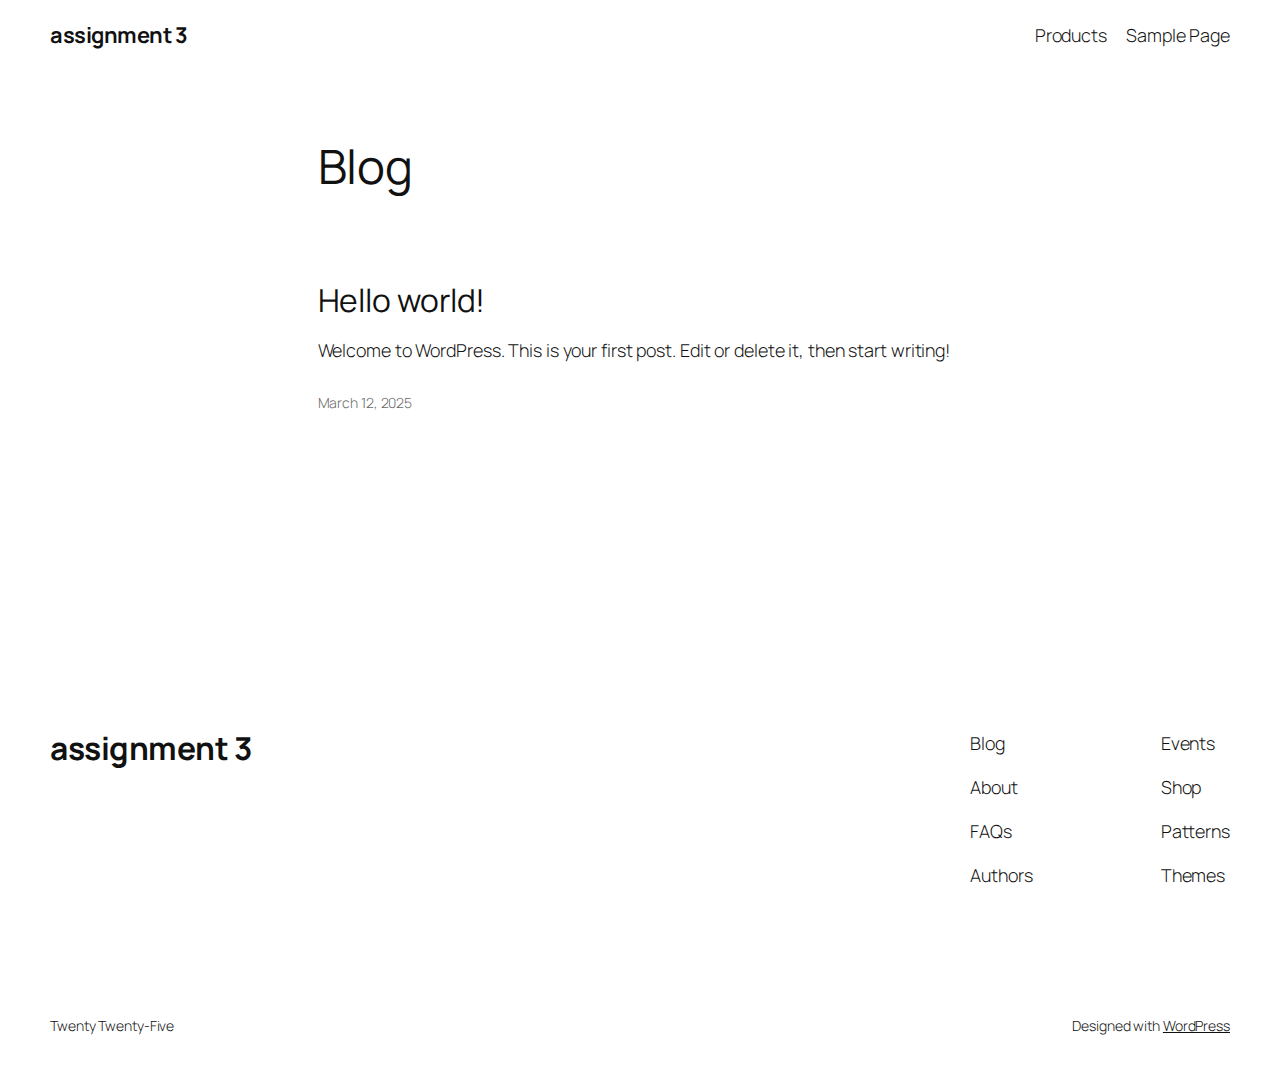
<file: index.html>
<!DOCTYPE html>
<html lang="en-US">
<head>
	<meta charset="UTF-8" />
	<meta name="viewport" content="width=device-width, initial-scale=1" />
<meta name='robots' content='max-image-preview:large' />
	<style>img:is([sizes="auto" i], [sizes^="auto," i]) { contain-intrinsic-size: 3000px 1500px }</style>
	<title>assignment 3</title>
<link rel='dns-prefetch' href='//localhost' />
<link rel="alternate" type="application/rss+xml" title="assignment 3 &raquo; Feed" href="/feed/" />
<link rel="alternate" type="application/rss+xml" title="assignment 3 &raquo; Comments Feed" href="/comments/feed/" />
<script>
window._wpemojiSettings = {"baseUrl":"https:\/\/s.w.org\/images\/core\/emoji\/15.0.3\/72x72\/","ext":".png","svgUrl":"https:\/\/s.w.org\/images\/core\/emoji\/15.0.3\/svg\/","svgExt":".svg","source":{"concatemoji":"/wp-includes\/js\/wp-emoji-release.min.js?ver=6.7.2"}};
/*! This file is auto-generated */
!function(i,n){var o,s,e;function c(e){try{var t={supportTests:e,timestamp:(new Date).valueOf()};sessionStorage.setItem(o,JSON.stringify(t))}catch(e){}}function p(e,t,n){e.clearRect(0,0,e.canvas.width,e.canvas.height),e.fillText(t,0,0);var t=new Uint32Array(e.getImageData(0,0,e.canvas.width,e.canvas.height).data),r=(e.clearRect(0,0,e.canvas.width,e.canvas.height),e.fillText(n,0,0),new Uint32Array(e.getImageData(0,0,e.canvas.width,e.canvas.height).data));return t.every(function(e,t){return e===r[t]})}function u(e,t,n){switch(t){case"flag":return n(e,"\ud83c\udff3\ufe0f\u200d\u26a7\ufe0f","\ud83c\udff3\ufe0f\u200b\u26a7\ufe0f")?!1:!n(e,"\ud83c\uddfa\ud83c\uddf3","\ud83c\uddfa\u200b\ud83c\uddf3")&&!n(e,"\ud83c\udff4\udb40\udc67\udb40\udc62\udb40\udc65\udb40\udc6e\udb40\udc67\udb40\udc7f","\ud83c\udff4\u200b\udb40\udc67\u200b\udb40\udc62\u200b\udb40\udc65\u200b\udb40\udc6e\u200b\udb40\udc67\u200b\udb40\udc7f");case"emoji":return!n(e,"\ud83d\udc26\u200d\u2b1b","\ud83d\udc26\u200b\u2b1b")}return!1}function f(e,t,n){var r="undefined"!=typeof WorkerGlobalScope&&self instanceof WorkerGlobalScope?new OffscreenCanvas(300,150):i.createElement("canvas"),a=r.getContext("2d",{willReadFrequently:!0}),o=(a.textBaseline="top",a.font="600 32px Arial",{});return e.forEach(function(e){o[e]=t(a,e,n)}),o}function t(e){var t=i.createElement("script");t.src=e,t.defer=!0,i.head.appendChild(t)}"undefined"!=typeof Promise&&(o="wpEmojiSettingsSupports",s=["flag","emoji"],n.supports={everything:!0,everythingExceptFlag:!0},e=new Promise(function(e){i.addEventListener("DOMContentLoaded",e,{once:!0})}),new Promise(function(t){var n=function(){try{var e=JSON.parse(sessionStorage.getItem(o));if("object"==typeof e&&"number"==typeof e.timestamp&&(new Date).valueOf()<e.timestamp+604800&&"object"==typeof e.supportTests)return e.supportTests}catch(e){}return null}();if(!n){if("undefined"!=typeof Worker&&"undefined"!=typeof OffscreenCanvas&&"undefined"!=typeof URL&&URL.createObjectURL&&"undefined"!=typeof Blob)try{var e="postMessage("+f.toString()+"("+[JSON.stringify(s),u.toString(),p.toString()].join(",")+"));",r=new Blob([e],{type:"text/javascript"}),a=new Worker(URL.createObjectURL(r),{name:"wpTestEmojiSupports"});return void(a.onmessage=function(e){c(n=e.data),a.terminate(),t(n)})}catch(e){}c(n=f(s,u,p))}t(n)}).then(function(e){for(var t in e)n.supports[t]=e[t],n.supports.everything=n.supports.everything&&n.supports[t],"flag"!==t&&(n.supports.everythingExceptFlag=n.supports.everythingExceptFlag&&n.supports[t]);n.supports.everythingExceptFlag=n.supports.everythingExceptFlag&&!n.supports.flag,n.DOMReady=!1,n.readyCallback=function(){n.DOMReady=!0}}).then(function(){return e}).then(function(){var e;n.supports.everything||(n.readyCallback(),(e=n.source||{}).concatemoji?t(e.concatemoji):e.wpemoji&&e.twemoji&&(t(e.twemoji),t(e.wpemoji)))}))}((window,document),window._wpemojiSettings);
</script>
<style id='wp-block-site-title-inline-css'>
.wp-block-site-title{box-sizing:border-box}.wp-block-site-title :where(a){color:inherit;font-family:inherit;font-size:inherit;font-style:inherit;font-weight:inherit;letter-spacing:inherit;line-height:inherit;text-decoration:inherit}
</style>
<style id='wp-block-page-list-inline-css'>
.wp-block-navigation .wp-block-page-list{align-items:var(--navigation-layout-align,initial);background-color:inherit;display:flex;flex-direction:var(--navigation-layout-direction,initial);flex-wrap:var(--navigation-layout-wrap,wrap);justify-content:var(--navigation-layout-justify,initial)}.wp-block-navigation .wp-block-navigation-item{background-color:inherit}
</style>
<link rel='stylesheet' id='wp-block-navigation-css' href='/wp-includes/blocks/navigation/style.min.css?ver=6.7.2' media='all' />
<style id='wp-block-group-inline-css'>
.wp-block-group{box-sizing:border-box}:where(.wp-block-group.wp-block-group-is-layout-constrained){position:relative}
</style>
<style id='wp-block-heading-inline-css'>
h1.has-background,h2.has-background,h3.has-background,h4.has-background,h5.has-background,h6.has-background{padding:1.25em 2.375em}h1.has-text-align-left[style*=writing-mode]:where([style*=vertical-lr]),h1.has-text-align-right[style*=writing-mode]:where([style*=vertical-rl]),h2.has-text-align-left[style*=writing-mode]:where([style*=vertical-lr]),h2.has-text-align-right[style*=writing-mode]:where([style*=vertical-rl]),h3.has-text-align-left[style*=writing-mode]:where([style*=vertical-lr]),h3.has-text-align-right[style*=writing-mode]:where([style*=vertical-rl]),h4.has-text-align-left[style*=writing-mode]:where([style*=vertical-lr]),h4.has-text-align-right[style*=writing-mode]:where([style*=vertical-rl]),h5.has-text-align-left[style*=writing-mode]:where([style*=vertical-lr]),h5.has-text-align-right[style*=writing-mode]:where([style*=vertical-rl]),h6.has-text-align-left[style*=writing-mode]:where([style*=vertical-lr]),h6.has-text-align-right[style*=writing-mode]:where([style*=vertical-rl]){rotate:180deg}
</style>
<style id='wp-block-post-featured-image-inline-css'>
.wp-block-post-featured-image{margin-left:0;margin-right:0}.wp-block-post-featured-image a{display:block;height:100%}.wp-block-post-featured-image :where(img){box-sizing:border-box;height:auto;max-width:100%;vertical-align:bottom;width:100%}.wp-block-post-featured-image.alignfull img,.wp-block-post-featured-image.alignwide img{width:100%}.wp-block-post-featured-image .wp-block-post-featured-image__overlay.has-background-dim{background-color:#000;inset:0;position:absolute}.wp-block-post-featured-image{position:relative}.wp-block-post-featured-image .wp-block-post-featured-image__overlay.has-background-gradient{background-color:initial}.wp-block-post-featured-image .wp-block-post-featured-image__overlay.has-background-dim-0{opacity:0}.wp-block-post-featured-image .wp-block-post-featured-image__overlay.has-background-dim-10{opacity:.1}.wp-block-post-featured-image .wp-block-post-featured-image__overlay.has-background-dim-20{opacity:.2}.wp-block-post-featured-image .wp-block-post-featured-image__overlay.has-background-dim-30{opacity:.3}.wp-block-post-featured-image .wp-block-post-featured-image__overlay.has-background-dim-40{opacity:.4}.wp-block-post-featured-image .wp-block-post-featured-image__overlay.has-background-dim-50{opacity:.5}.wp-block-post-featured-image .wp-block-post-featured-image__overlay.has-background-dim-60{opacity:.6}.wp-block-post-featured-image .wp-block-post-featured-image__overlay.has-background-dim-70{opacity:.7}.wp-block-post-featured-image .wp-block-post-featured-image__overlay.has-background-dim-80{opacity:.8}.wp-block-post-featured-image .wp-block-post-featured-image__overlay.has-background-dim-90{opacity:.9}.wp-block-post-featured-image .wp-block-post-featured-image__overlay.has-background-dim-100{opacity:1}.wp-block-post-featured-image:where(.alignleft,.alignright){width:100%}
</style>
<style id='wp-block-post-title-inline-css'>
.wp-block-post-title{box-sizing:border-box;word-break:break-word}.wp-block-post-title :where(a){display:inline-block;font-family:inherit;font-size:inherit;font-style:inherit;font-weight:inherit;letter-spacing:inherit;line-height:inherit;text-decoration:inherit}
</style>
<style id='wp-block-paragraph-inline-css'>
.is-small-text{font-size:.875em}.is-regular-text{font-size:1em}.is-large-text{font-size:2.25em}.is-larger-text{font-size:3em}.has-drop-cap:not(:focus):first-letter{float:left;font-size:8.4em;font-style:normal;font-weight:100;line-height:.68;margin:.05em .1em 0 0;text-transform:uppercase}body.rtl .has-drop-cap:not(:focus):first-letter{float:none;margin-left:.1em}p.has-drop-cap.has-background{overflow:hidden}:root :where(p.has-background){padding:1.25em 2.375em}:where(p.has-text-color:not(.has-link-color)) a{color:inherit}p.has-text-align-left[style*="writing-mode:vertical-lr"],p.has-text-align-right[style*="writing-mode:vertical-rl"]{rotate:180deg}
</style>
<style id='wp-block-post-content-inline-css'>
.wp-block-post-content{display:flow-root}
</style>
<style id='wp-block-post-date-inline-css'>
.wp-block-post-date{box-sizing:border-box}
</style>
<style id='wp-block-post-template-inline-css'>
.wp-block-post-template{list-style:none;margin-bottom:0;margin-top:0;max-width:100%;padding:0}.wp-block-post-template.is-flex-container{display:flex;flex-direction:row;flex-wrap:wrap;gap:1.25em}.wp-block-post-template.is-flex-container>li{margin:0;width:100%}@media (min-width:600px){.wp-block-post-template.is-flex-container.is-flex-container.columns-2>li{width:calc(50% - .625em)}.wp-block-post-template.is-flex-container.is-flex-container.columns-3>li{width:calc(33.33333% - .83333em)}.wp-block-post-template.is-flex-container.is-flex-container.columns-4>li{width:calc(25% - .9375em)}.wp-block-post-template.is-flex-container.is-flex-container.columns-5>li{width:calc(20% - 1em)}.wp-block-post-template.is-flex-container.is-flex-container.columns-6>li{width:calc(16.66667% - 1.04167em)}}@media (max-width:600px){.wp-block-post-template-is-layout-grid.wp-block-post-template-is-layout-grid.wp-block-post-template-is-layout-grid.wp-block-post-template-is-layout-grid{grid-template-columns:1fr}}.wp-block-post-template-is-layout-constrained>li>.alignright,.wp-block-post-template-is-layout-flow>li>.alignright{float:right;margin-inline-end:0;margin-inline-start:2em}.wp-block-post-template-is-layout-constrained>li>.alignleft,.wp-block-post-template-is-layout-flow>li>.alignleft{float:left;margin-inline-end:2em;margin-inline-start:0}.wp-block-post-template-is-layout-constrained>li>.aligncenter,.wp-block-post-template-is-layout-flow>li>.aligncenter{margin-inline-end:auto;margin-inline-start:auto}
</style>
<style id='wp-block-query-pagination-inline-css'>
.wp-block-query-pagination.is-content-justification-space-between>.wp-block-query-pagination-next:last-of-type{margin-inline-start:auto}.wp-block-query-pagination.is-content-justification-space-between>.wp-block-query-pagination-previous:first-child{margin-inline-end:auto}.wp-block-query-pagination .wp-block-query-pagination-previous-arrow{display:inline-block;margin-right:1ch}.wp-block-query-pagination .wp-block-query-pagination-previous-arrow:not(.is-arrow-chevron){transform:scaleX(1)}.wp-block-query-pagination .wp-block-query-pagination-next-arrow{display:inline-block;margin-left:1ch}.wp-block-query-pagination .wp-block-query-pagination-next-arrow:not(.is-arrow-chevron){transform:scaleX(1)}.wp-block-query-pagination.aligncenter{justify-content:center}
</style>
<style id='wp-block-site-logo-inline-css'>
.wp-block-site-logo{box-sizing:border-box;line-height:0}.wp-block-site-logo a{display:inline-block;line-height:0}.wp-block-site-logo.is-default-size img{height:auto;width:120px}.wp-block-site-logo img{height:auto;max-width:100%}.wp-block-site-logo a,.wp-block-site-logo img{border-radius:inherit}.wp-block-site-logo.aligncenter{margin-left:auto;margin-right:auto;text-align:center}:root :where(.wp-block-site-logo.is-style-rounded){border-radius:9999px}
</style>
<style id='wp-block-site-tagline-inline-css'>
.wp-block-site-tagline{box-sizing:border-box}
</style>
<style id='wp-block-spacer-inline-css'>
.wp-block-spacer{clear:both}
</style>
<style id='wp-block-columns-inline-css'>
.wp-block-columns{align-items:normal!important;box-sizing:border-box;display:flex;flex-wrap:wrap!important}@media (min-width:782px){.wp-block-columns{flex-wrap:nowrap!important}}.wp-block-columns.are-vertically-aligned-top{align-items:flex-start}.wp-block-columns.are-vertically-aligned-center{align-items:center}.wp-block-columns.are-vertically-aligned-bottom{align-items:flex-end}@media (max-width:781px){.wp-block-columns:not(.is-not-stacked-on-mobile)>.wp-block-column{flex-basis:100%!important}}@media (min-width:782px){.wp-block-columns:not(.is-not-stacked-on-mobile)>.wp-block-column{flex-basis:0;flex-grow:1}.wp-block-columns:not(.is-not-stacked-on-mobile)>.wp-block-column[style*=flex-basis]{flex-grow:0}}.wp-block-columns.is-not-stacked-on-mobile{flex-wrap:nowrap!important}.wp-block-columns.is-not-stacked-on-mobile>.wp-block-column{flex-basis:0;flex-grow:1}.wp-block-columns.is-not-stacked-on-mobile>.wp-block-column[style*=flex-basis]{flex-grow:0}:where(.wp-block-columns){margin-bottom:1.75em}:where(.wp-block-columns.has-background){padding:1.25em 2.375em}.wp-block-column{flex-grow:1;min-width:0;overflow-wrap:break-word;word-break:break-word}.wp-block-column.is-vertically-aligned-top{align-self:flex-start}.wp-block-column.is-vertically-aligned-center{align-self:center}.wp-block-column.is-vertically-aligned-bottom{align-self:flex-end}.wp-block-column.is-vertically-aligned-stretch{align-self:stretch}.wp-block-column.is-vertically-aligned-bottom,.wp-block-column.is-vertically-aligned-center,.wp-block-column.is-vertically-aligned-top{width:100%}
</style>
<style id='wp-block-navigation-link-inline-css'>
.wp-block-navigation .wp-block-navigation-item__label{overflow-wrap:break-word}.wp-block-navigation .wp-block-navigation-item__description{display:none}.link-ui-tools{border-top:1px solid #f0f0f0;padding:8px}.link-ui-block-inserter{padding-top:8px}.link-ui-block-inserter__back{margin-left:8px;text-transform:uppercase}
</style>
<style id='wp-emoji-styles-inline-css'>

	img.wp-smiley, img.emoji {
		display: inline !important;
		border: none !important;
		box-shadow: none !important;
		height: 1em !important;
		width: 1em !important;
		margin: 0 0.07em !important;
		vertical-align: -0.1em !important;
		background: none !important;
		padding: 0 !important;
	}
</style>
<style id='wp-block-library-inline-css'>
:root{--wp-admin-theme-color:#007cba;--wp-admin-theme-color--rgb:0,124,186;--wp-admin-theme-color-darker-10:#006ba1;--wp-admin-theme-color-darker-10--rgb:0,107,161;--wp-admin-theme-color-darker-20:#005a87;--wp-admin-theme-color-darker-20--rgb:0,90,135;--wp-admin-border-width-focus:2px;--wp-block-synced-color:#7a00df;--wp-block-synced-color--rgb:122,0,223;--wp-bound-block-color:var(--wp-block-synced-color)}@media (min-resolution:192dpi){:root{--wp-admin-border-width-focus:1.5px}}.wp-element-button{cursor:pointer}:root{--wp--preset--font-size--normal:16px;--wp--preset--font-size--huge:42px}:root .has-very-light-gray-background-color{background-color:#eee}:root .has-very-dark-gray-background-color{background-color:#313131}:root .has-very-light-gray-color{color:#eee}:root .has-very-dark-gray-color{color:#313131}:root .has-vivid-green-cyan-to-vivid-cyan-blue-gradient-background{background:linear-gradient(135deg,#00d084,#0693e3)}:root .has-purple-crush-gradient-background{background:linear-gradient(135deg,#34e2e4,#4721fb 50%,#ab1dfe)}:root .has-hazy-dawn-gradient-background{background:linear-gradient(135deg,#faaca8,#dad0ec)}:root .has-subdued-olive-gradient-background{background:linear-gradient(135deg,#fafae1,#67a671)}:root .has-atomic-cream-gradient-background{background:linear-gradient(135deg,#fdd79a,#004a59)}:root .has-nightshade-gradient-background{background:linear-gradient(135deg,#330968,#31cdcf)}:root .has-midnight-gradient-background{background:linear-gradient(135deg,#020381,#2874fc)}.has-regular-font-size{font-size:1em}.has-larger-font-size{font-size:2.625em}.has-normal-font-size{font-size:var(--wp--preset--font-size--normal)}.has-huge-font-size{font-size:var(--wp--preset--font-size--huge)}.has-text-align-center{text-align:center}.has-text-align-left{text-align:left}.has-text-align-right{text-align:right}#end-resizable-editor-section{display:none}.aligncenter{clear:both}.items-justified-left{justify-content:flex-start}.items-justified-center{justify-content:center}.items-justified-right{justify-content:flex-end}.items-justified-space-between{justify-content:space-between}.screen-reader-text{border:0;clip:rect(1px,1px,1px,1px);clip-path:inset(50%);height:1px;margin:-1px;overflow:hidden;padding:0;position:absolute;width:1px;word-wrap:normal!important}.screen-reader-text:focus{background-color:#ddd;clip:auto!important;clip-path:none;color:#444;display:block;font-size:1em;height:auto;left:5px;line-height:normal;padding:15px 23px 14px;text-decoration:none;top:5px;width:auto;z-index:100000}html :where(.has-border-color){border-style:solid}html :where([style*=border-top-color]){border-top-style:solid}html :where([style*=border-right-color]){border-right-style:solid}html :where([style*=border-bottom-color]){border-bottom-style:solid}html :where([style*=border-left-color]){border-left-style:solid}html :where([style*=border-width]){border-style:solid}html :where([style*=border-top-width]){border-top-style:solid}html :where([style*=border-right-width]){border-right-style:solid}html :where([style*=border-bottom-width]){border-bottom-style:solid}html :where([style*=border-left-width]){border-left-style:solid}html :where(img[class*=wp-image-]){height:auto;max-width:100%}:where(figure){margin:0 0 1em}html :where(.is-position-sticky){--wp-admin--admin-bar--position-offset:var(--wp-admin--admin-bar--height,0px)}@media screen and (max-width:600px){html :where(.is-position-sticky){--wp-admin--admin-bar--position-offset:0px}}
</style>
<link rel='stylesheet' id='dashicons-css' href='/wp-includes/css/dashicons.min.css?ver=6.7.2' media='all' />
<link rel='stylesheet' id='al_product_styles-css' href='/wp-content/plugins/ecommerce-product-catalog/css/al_product.min.css?timestamp=1741822174&#038;ver=6.7.2' media='all' />
<link rel='stylesheet' id='ic_blocks-css' href='/wp-content/plugins/ecommerce-product-catalog/includes/blocks/ic-blocks.min.css?timestamp=1741822174&#038;ver=6.7.2' media='all' />
<style id='global-styles-inline-css'>
:root{--wp--preset--aspect-ratio--square: 1;--wp--preset--aspect-ratio--4-3: 4/3;--wp--preset--aspect-ratio--3-4: 3/4;--wp--preset--aspect-ratio--3-2: 3/2;--wp--preset--aspect-ratio--2-3: 2/3;--wp--preset--aspect-ratio--16-9: 16/9;--wp--preset--aspect-ratio--9-16: 9/16;--wp--preset--color--black: #000000;--wp--preset--color--cyan-bluish-gray: #abb8c3;--wp--preset--color--white: #ffffff;--wp--preset--color--pale-pink: #f78da7;--wp--preset--color--vivid-red: #cf2e2e;--wp--preset--color--luminous-vivid-orange: #ff6900;--wp--preset--color--luminous-vivid-amber: #fcb900;--wp--preset--color--light-green-cyan: #7bdcb5;--wp--preset--color--vivid-green-cyan: #00d084;--wp--preset--color--pale-cyan-blue: #8ed1fc;--wp--preset--color--vivid-cyan-blue: #0693e3;--wp--preset--color--vivid-purple: #9b51e0;--wp--preset--color--base: #FFFFFF;--wp--preset--color--contrast: #111111;--wp--preset--color--accent-1: #FFEE58;--wp--preset--color--accent-2: #F6CFF4;--wp--preset--color--accent-3: #503AA8;--wp--preset--color--accent-4: #686868;--wp--preset--color--accent-5: #FBFAF3;--wp--preset--color--accent-6: color-mix(in srgb, currentColor 20%, transparent);--wp--preset--gradient--vivid-cyan-blue-to-vivid-purple: linear-gradient(135deg,rgba(6,147,227,1) 0%,rgb(155,81,224) 100%);--wp--preset--gradient--light-green-cyan-to-vivid-green-cyan: linear-gradient(135deg,rgb(122,220,180) 0%,rgb(0,208,130) 100%);--wp--preset--gradient--luminous-vivid-amber-to-luminous-vivid-orange: linear-gradient(135deg,rgba(252,185,0,1) 0%,rgba(255,105,0,1) 100%);--wp--preset--gradient--luminous-vivid-orange-to-vivid-red: linear-gradient(135deg,rgba(255,105,0,1) 0%,rgb(207,46,46) 100%);--wp--preset--gradient--very-light-gray-to-cyan-bluish-gray: linear-gradient(135deg,rgb(238,238,238) 0%,rgb(169,184,195) 100%);--wp--preset--gradient--cool-to-warm-spectrum: linear-gradient(135deg,rgb(74,234,220) 0%,rgb(151,120,209) 20%,rgb(207,42,186) 40%,rgb(238,44,130) 60%,rgb(251,105,98) 80%,rgb(254,248,76) 100%);--wp--preset--gradient--blush-light-purple: linear-gradient(135deg,rgb(255,206,236) 0%,rgb(152,150,240) 100%);--wp--preset--gradient--blush-bordeaux: linear-gradient(135deg,rgb(254,205,165) 0%,rgb(254,45,45) 50%,rgb(107,0,62) 100%);--wp--preset--gradient--luminous-dusk: linear-gradient(135deg,rgb(255,203,112) 0%,rgb(199,81,192) 50%,rgb(65,88,208) 100%);--wp--preset--gradient--pale-ocean: linear-gradient(135deg,rgb(255,245,203) 0%,rgb(182,227,212) 50%,rgb(51,167,181) 100%);--wp--preset--gradient--electric-grass: linear-gradient(135deg,rgb(202,248,128) 0%,rgb(113,206,126) 100%);--wp--preset--gradient--midnight: linear-gradient(135deg,rgb(2,3,129) 0%,rgb(40,116,252) 100%);--wp--preset--font-size--small: 0.875rem;--wp--preset--font-size--medium: clamp(1rem, 1rem + ((1vw - 0.2rem) * 0.196), 1.125rem);--wp--preset--font-size--large: clamp(1.125rem, 1.125rem + ((1vw - 0.2rem) * 0.392), 1.375rem);--wp--preset--font-size--x-large: clamp(1.75rem, 1.75rem + ((1vw - 0.2rem) * 0.392), 2rem);--wp--preset--font-size--xx-large: clamp(2.15rem, 2.15rem + ((1vw - 0.2rem) * 1.333), 3rem);--wp--preset--font-family--manrope: Manrope, sans-serif;--wp--preset--font-family--fira-code: "Fira Code", monospace;--wp--preset--spacing--20: 10px;--wp--preset--spacing--30: 20px;--wp--preset--spacing--40: 30px;--wp--preset--spacing--50: clamp(30px, 5vw, 50px);--wp--preset--spacing--60: clamp(30px, 7vw, 70px);--wp--preset--spacing--70: clamp(50px, 7vw, 90px);--wp--preset--spacing--80: clamp(70px, 10vw, 140px);--wp--preset--shadow--natural: 6px 6px 9px rgba(0, 0, 0, 0.2);--wp--preset--shadow--deep: 12px 12px 50px rgba(0, 0, 0, 0.4);--wp--preset--shadow--sharp: 6px 6px 0px rgba(0, 0, 0, 0.2);--wp--preset--shadow--outlined: 6px 6px 0px -3px rgba(255, 255, 255, 1), 6px 6px rgba(0, 0, 0, 1);--wp--preset--shadow--crisp: 6px 6px 0px rgba(0, 0, 0, 1);}:root { --wp--style--global--content-size: 645px;--wp--style--global--wide-size: 1340px; }:where(body) { margin: 0; }.wp-site-blocks { padding-top: var(--wp--style--root--padding-top); padding-bottom: var(--wp--style--root--padding-bottom); }.has-global-padding { padding-right: var(--wp--style--root--padding-right); padding-left: var(--wp--style--root--padding-left); }.has-global-padding > .alignfull { margin-right: calc(var(--wp--style--root--padding-right) * -1); margin-left: calc(var(--wp--style--root--padding-left) * -1); }.has-global-padding :where(:not(.alignfull.is-layout-flow) > .has-global-padding:not(.wp-block-block, .alignfull)) { padding-right: 0; padding-left: 0; }.has-global-padding :where(:not(.alignfull.is-layout-flow) > .has-global-padding:not(.wp-block-block, .alignfull)) > .alignfull { margin-left: 0; margin-right: 0; }.wp-site-blocks > .alignleft { float: left; margin-right: 2em; }.wp-site-blocks > .alignright { float: right; margin-left: 2em; }.wp-site-blocks > .aligncenter { justify-content: center; margin-left: auto; margin-right: auto; }:where(.wp-site-blocks) > * { margin-block-start: 1.2rem; margin-block-end: 0; }:where(.wp-site-blocks) > :first-child { margin-block-start: 0; }:where(.wp-site-blocks) > :last-child { margin-block-end: 0; }:root { --wp--style--block-gap: 1.2rem; }:root :where(.is-layout-flow) > :first-child{margin-block-start: 0;}:root :where(.is-layout-flow) > :last-child{margin-block-end: 0;}:root :where(.is-layout-flow) > *{margin-block-start: 1.2rem;margin-block-end: 0;}:root :where(.is-layout-constrained) > :first-child{margin-block-start: 0;}:root :where(.is-layout-constrained) > :last-child{margin-block-end: 0;}:root :where(.is-layout-constrained) > *{margin-block-start: 1.2rem;margin-block-end: 0;}:root :where(.is-layout-flex){gap: 1.2rem;}:root :where(.is-layout-grid){gap: 1.2rem;}.is-layout-flow > .alignleft{float: left;margin-inline-start: 0;margin-inline-end: 2em;}.is-layout-flow > .alignright{float: right;margin-inline-start: 2em;margin-inline-end: 0;}.is-layout-flow > .aligncenter{margin-left: auto !important;margin-right: auto !important;}.is-layout-constrained > .alignleft{float: left;margin-inline-start: 0;margin-inline-end: 2em;}.is-layout-constrained > .alignright{float: right;margin-inline-start: 2em;margin-inline-end: 0;}.is-layout-constrained > .aligncenter{margin-left: auto !important;margin-right: auto !important;}.is-layout-constrained > :where(:not(.alignleft):not(.alignright):not(.alignfull)){max-width: var(--wp--style--global--content-size);margin-left: auto !important;margin-right: auto !important;}.is-layout-constrained > .alignwide{max-width: var(--wp--style--global--wide-size);}body .is-layout-flex{display: flex;}.is-layout-flex{flex-wrap: wrap;align-items: center;}.is-layout-flex > :is(*, div){margin: 0;}body .is-layout-grid{display: grid;}.is-layout-grid > :is(*, div){margin: 0;}body{background-color: var(--wp--preset--color--base);color: var(--wp--preset--color--contrast);font-family: var(--wp--preset--font-family--manrope);font-size: var(--wp--preset--font-size--large);font-weight: 300;letter-spacing: -0.1px;line-height: 1.4;--wp--style--root--padding-top: 0px;--wp--style--root--padding-right: var(--wp--preset--spacing--50);--wp--style--root--padding-bottom: 0px;--wp--style--root--padding-left: var(--wp--preset--spacing--50);}a:where(:not(.wp-element-button)){color: currentColor;text-decoration: underline;}:root :where(a:where(:not(.wp-element-button)):hover){text-decoration: none;}h1, h2, h3, h4, h5, h6{font-weight: 400;letter-spacing: -0.1px;line-height: 1.125;}h1{font-size: var(--wp--preset--font-size--xx-large);}h2{font-size: var(--wp--preset--font-size--x-large);}h3{font-size: var(--wp--preset--font-size--large);}h4{font-size: var(--wp--preset--font-size--medium);}h5{font-size: var(--wp--preset--font-size--small);letter-spacing: 0.5px;}h6{font-size: var(--wp--preset--font-size--small);font-weight: 700;letter-spacing: 1.4px;text-transform: uppercase;}:root :where(.wp-element-button, .wp-block-button__link){background-color: var(--wp--preset--color--contrast);border-width: 0;color: var(--wp--preset--color--base);font-family: inherit;font-size: var(--wp--preset--font-size--medium);line-height: inherit;padding-top: 1rem;padding-right: 2.25rem;padding-bottom: 1rem;padding-left: 2.25rem;text-decoration: none;}:root :where(.wp-element-button:hover, .wp-block-button__link:hover){background-color: color-mix(in srgb, var(--wp--preset--color--contrast) 85%, transparent);border-color: transparent;color: var(--wp--preset--color--base);}:root :where(.wp-element-button:focus, .wp-block-button__link:focus){outline-color: var(--wp--preset--color--accent-4);outline-offset: 2px;}:root :where(.wp-element-caption, .wp-block-audio figcaption, .wp-block-embed figcaption, .wp-block-gallery figcaption, .wp-block-image figcaption, .wp-block-table figcaption, .wp-block-video figcaption){font-size: var(--wp--preset--font-size--small);line-height: 1.4;}.has-black-color{color: var(--wp--preset--color--black) !important;}.has-cyan-bluish-gray-color{color: var(--wp--preset--color--cyan-bluish-gray) !important;}.has-white-color{color: var(--wp--preset--color--white) !important;}.has-pale-pink-color{color: var(--wp--preset--color--pale-pink) !important;}.has-vivid-red-color{color: var(--wp--preset--color--vivid-red) !important;}.has-luminous-vivid-orange-color{color: var(--wp--preset--color--luminous-vivid-orange) !important;}.has-luminous-vivid-amber-color{color: var(--wp--preset--color--luminous-vivid-amber) !important;}.has-light-green-cyan-color{color: var(--wp--preset--color--light-green-cyan) !important;}.has-vivid-green-cyan-color{color: var(--wp--preset--color--vivid-green-cyan) !important;}.has-pale-cyan-blue-color{color: var(--wp--preset--color--pale-cyan-blue) !important;}.has-vivid-cyan-blue-color{color: var(--wp--preset--color--vivid-cyan-blue) !important;}.has-vivid-purple-color{color: var(--wp--preset--color--vivid-purple) !important;}.has-base-color{color: var(--wp--preset--color--base) !important;}.has-contrast-color{color: var(--wp--preset--color--contrast) !important;}.has-accent-1-color{color: var(--wp--preset--color--accent-1) !important;}.has-accent-2-color{color: var(--wp--preset--color--accent-2) !important;}.has-accent-3-color{color: var(--wp--preset--color--accent-3) !important;}.has-accent-4-color{color: var(--wp--preset--color--accent-4) !important;}.has-accent-5-color{color: var(--wp--preset--color--accent-5) !important;}.has-accent-6-color{color: var(--wp--preset--color--accent-6) !important;}.has-black-background-color{background-color: var(--wp--preset--color--black) !important;}.has-cyan-bluish-gray-background-color{background-color: var(--wp--preset--color--cyan-bluish-gray) !important;}.has-white-background-color{background-color: var(--wp--preset--color--white) !important;}.has-pale-pink-background-color{background-color: var(--wp--preset--color--pale-pink) !important;}.has-vivid-red-background-color{background-color: var(--wp--preset--color--vivid-red) !important;}.has-luminous-vivid-orange-background-color{background-color: var(--wp--preset--color--luminous-vivid-orange) !important;}.has-luminous-vivid-amber-background-color{background-color: var(--wp--preset--color--luminous-vivid-amber) !important;}.has-light-green-cyan-background-color{background-color: var(--wp--preset--color--light-green-cyan) !important;}.has-vivid-green-cyan-background-color{background-color: var(--wp--preset--color--vivid-green-cyan) !important;}.has-pale-cyan-blue-background-color{background-color: var(--wp--preset--color--pale-cyan-blue) !important;}.has-vivid-cyan-blue-background-color{background-color: var(--wp--preset--color--vivid-cyan-blue) !important;}.has-vivid-purple-background-color{background-color: var(--wp--preset--color--vivid-purple) !important;}.has-base-background-color{background-color: var(--wp--preset--color--base) !important;}.has-contrast-background-color{background-color: var(--wp--preset--color--contrast) !important;}.has-accent-1-background-color{background-color: var(--wp--preset--color--accent-1) !important;}.has-accent-2-background-color{background-color: var(--wp--preset--color--accent-2) !important;}.has-accent-3-background-color{background-color: var(--wp--preset--color--accent-3) !important;}.has-accent-4-background-color{background-color: var(--wp--preset--color--accent-4) !important;}.has-accent-5-background-color{background-color: var(--wp--preset--color--accent-5) !important;}.has-accent-6-background-color{background-color: var(--wp--preset--color--accent-6) !important;}.has-black-border-color{border-color: var(--wp--preset--color--black) !important;}.has-cyan-bluish-gray-border-color{border-color: var(--wp--preset--color--cyan-bluish-gray) !important;}.has-white-border-color{border-color: var(--wp--preset--color--white) !important;}.has-pale-pink-border-color{border-color: var(--wp--preset--color--pale-pink) !important;}.has-vivid-red-border-color{border-color: var(--wp--preset--color--vivid-red) !important;}.has-luminous-vivid-orange-border-color{border-color: var(--wp--preset--color--luminous-vivid-orange) !important;}.has-luminous-vivid-amber-border-color{border-color: var(--wp--preset--color--luminous-vivid-amber) !important;}.has-light-green-cyan-border-color{border-color: var(--wp--preset--color--light-green-cyan) !important;}.has-vivid-green-cyan-border-color{border-color: var(--wp--preset--color--vivid-green-cyan) !important;}.has-pale-cyan-blue-border-color{border-color: var(--wp--preset--color--pale-cyan-blue) !important;}.has-vivid-cyan-blue-border-color{border-color: var(--wp--preset--color--vivid-cyan-blue) !important;}.has-vivid-purple-border-color{border-color: var(--wp--preset--color--vivid-purple) !important;}.has-base-border-color{border-color: var(--wp--preset--color--base) !important;}.has-contrast-border-color{border-color: var(--wp--preset--color--contrast) !important;}.has-accent-1-border-color{border-color: var(--wp--preset--color--accent-1) !important;}.has-accent-2-border-color{border-color: var(--wp--preset--color--accent-2) !important;}.has-accent-3-border-color{border-color: var(--wp--preset--color--accent-3) !important;}.has-accent-4-border-color{border-color: var(--wp--preset--color--accent-4) !important;}.has-accent-5-border-color{border-color: var(--wp--preset--color--accent-5) !important;}.has-accent-6-border-color{border-color: var(--wp--preset--color--accent-6) !important;}.has-vivid-cyan-blue-to-vivid-purple-gradient-background{background: var(--wp--preset--gradient--vivid-cyan-blue-to-vivid-purple) !important;}.has-light-green-cyan-to-vivid-green-cyan-gradient-background{background: var(--wp--preset--gradient--light-green-cyan-to-vivid-green-cyan) !important;}.has-luminous-vivid-amber-to-luminous-vivid-orange-gradient-background{background: var(--wp--preset--gradient--luminous-vivid-amber-to-luminous-vivid-orange) !important;}.has-luminous-vivid-orange-to-vivid-red-gradient-background{background: var(--wp--preset--gradient--luminous-vivid-orange-to-vivid-red) !important;}.has-very-light-gray-to-cyan-bluish-gray-gradient-background{background: var(--wp--preset--gradient--very-light-gray-to-cyan-bluish-gray) !important;}.has-cool-to-warm-spectrum-gradient-background{background: var(--wp--preset--gradient--cool-to-warm-spectrum) !important;}.has-blush-light-purple-gradient-background{background: var(--wp--preset--gradient--blush-light-purple) !important;}.has-blush-bordeaux-gradient-background{background: var(--wp--preset--gradient--blush-bordeaux) !important;}.has-luminous-dusk-gradient-background{background: var(--wp--preset--gradient--luminous-dusk) !important;}.has-pale-ocean-gradient-background{background: var(--wp--preset--gradient--pale-ocean) !important;}.has-electric-grass-gradient-background{background: var(--wp--preset--gradient--electric-grass) !important;}.has-midnight-gradient-background{background: var(--wp--preset--gradient--midnight) !important;}.has-small-font-size{font-size: var(--wp--preset--font-size--small) !important;}.has-medium-font-size{font-size: var(--wp--preset--font-size--medium) !important;}.has-large-font-size{font-size: var(--wp--preset--font-size--large) !important;}.has-x-large-font-size{font-size: var(--wp--preset--font-size--x-large) !important;}.has-xx-large-font-size{font-size: var(--wp--preset--font-size--xx-large) !important;}.has-manrope-font-family{font-family: var(--wp--preset--font-family--manrope) !important;}.has-fira-code-font-family{font-family: var(--wp--preset--font-family--fira-code) !important;}
:root :where(.wp-block-columns-is-layout-flow) > :first-child{margin-block-start: 0;}:root :where(.wp-block-columns-is-layout-flow) > :last-child{margin-block-end: 0;}:root :where(.wp-block-columns-is-layout-flow) > *{margin-block-start: var(--wp--preset--spacing--50);margin-block-end: 0;}:root :where(.wp-block-columns-is-layout-constrained) > :first-child{margin-block-start: 0;}:root :where(.wp-block-columns-is-layout-constrained) > :last-child{margin-block-end: 0;}:root :where(.wp-block-columns-is-layout-constrained) > *{margin-block-start: var(--wp--preset--spacing--50);margin-block-end: 0;}:root :where(.wp-block-columns-is-layout-flex){gap: var(--wp--preset--spacing--50);}:root :where(.wp-block-columns-is-layout-grid){gap: var(--wp--preset--spacing--50);}
:root :where(.wp-block-post-date){color: var(--wp--preset--color--accent-4);font-size: var(--wp--preset--font-size--small);}
:root :where(.wp-block-post-date a:where(:not(.wp-element-button))){color: var(--wp--preset--color--accent-4);text-decoration: none;}
:root :where(.wp-block-post-date a:where(:not(.wp-element-button)):hover){text-decoration: underline;}
:root :where(.wp-block-post-title a:where(:not(.wp-element-button))){text-decoration: none;}
:root :where(.wp-block-post-title a:where(:not(.wp-element-button)):hover){text-decoration: underline;}
:root :where(.wp-block-query-pagination){font-size: var(--wp--preset--font-size--medium);font-weight: 500;}
:root :where(.wp-block-site-tagline){font-size: var(--wp--preset--font-size--medium);}
:root :where(.wp-block-site-title){font-weight: 700;letter-spacing: -.5px;}
:root :where(.wp-block-site-title a:where(:not(.wp-element-button))){text-decoration: none;}
:root :where(.wp-block-site-title a:where(:not(.wp-element-button)):hover){text-decoration: underline;}
:root :where(.wp-block-navigation){font-size: var(--wp--preset--font-size--medium);}
:root :where(.wp-block-navigation a:where(:not(.wp-element-button))){text-decoration: none;}
:root :where(.wp-block-navigation a:where(:not(.wp-element-button)):hover){text-decoration: underline;}
</style>
<style id='core-block-supports-inline-css'>
.wp-container-core-navigation-is-layout-1{justify-content:flex-end;}.wp-container-core-group-is-layout-1{flex-wrap:nowrap;gap:var(--wp--preset--spacing--10);justify-content:flex-end;}.wp-container-core-group-is-layout-2{flex-wrap:nowrap;justify-content:space-between;}.wp-container-core-columns-is-layout-1{flex-wrap:nowrap;}.wp-container-core-navigation-is-layout-2{flex-direction:column;align-items:flex-start;}.wp-container-core-navigation-is-layout-3{flex-direction:column;align-items:flex-start;}.wp-container-core-group-is-layout-9{gap:var(--wp--preset--spacing--80);justify-content:space-between;align-items:flex-start;}.wp-container-core-group-is-layout-10{justify-content:space-between;align-items:flex-start;}.wp-container-core-group-is-layout-11{gap:var(--wp--preset--spacing--20);justify-content:space-between;}
</style>
<style id='wp-block-template-skip-link-inline-css'>

		.skip-link.screen-reader-text {
			border: 0;
			clip: rect(1px,1px,1px,1px);
			clip-path: inset(50%);
			height: 1px;
			margin: -1px;
			overflow: hidden;
			padding: 0;
			position: absolute !important;
			width: 1px;
			word-wrap: normal !important;
		}

		.skip-link.screen-reader-text:focus {
			background-color: #eee;
			clip: auto !important;
			clip-path: none;
			color: #444;
			display: block;
			font-size: 1em;
			height: auto;
			left: 5px;
			line-height: normal;
			padding: 15px 23px 14px;
			text-decoration: none;
			top: 5px;
			width: auto;
			z-index: 100000;
		}
</style>
<link rel='stylesheet' id='twentytwentyfive-style-css' href='/wp-content/themes/twentytwentyfive/style.css?ver=1.0' media='all' />
<link rel="https://api.w.org/" href="/wp-json/" /><link rel="EditURI" type="application/rsd+xml" title="RSD" href="/xmlrpc.php?rsd" />
<meta name="generator" content="WordPress 6.7.2" />
<script type="importmap" id="wp-importmap">
{"imports":{"@wordpress\/interactivity":"/wp-includes\/js\/dist\/script-modules\/interactivity\/index.min.js?ver=907ea3b2f317a78b7b9b"}}
</script>
<script type="module" src="/wp-includes/js/dist/script-modules/block-library/navigation/view.min.js?ver=8ff192874fc8910a284c" id="@wordpress/block-library/navigation/view-js-module"></script>
<link rel="modulepreload" href="/wp-includes/js/dist/script-modules/interactivity/index.min.js?ver=907ea3b2f317a78b7b9b" id="@wordpress/interactivity-js-modulepreload"><style class='wp-fonts-local'>
@font-face{font-family:Manrope;font-style:normal;font-weight:200 800;font-display:fallback;src:url('/wp-content/themes/twentytwentyfive/assets/fonts/manrope/Manrope-VariableFont_wght.woff2') format('woff2');}
@font-face{font-family:"Fira Code";font-style:normal;font-weight:300 700;font-display:fallback;src:url('/wp-content/themes/twentytwentyfive/assets/fonts/fira-code/FiraCode-VariableFont_wght.woff2') format('woff2');}
</style>
</head>

<body class="home blog wp-embed-responsive">

<div class="wp-site-blocks"><header class="wp-block-template-part">
<div class="wp-block-group alignfull is-layout-flow wp-block-group-is-layout-flow">
	
	<div class="wp-block-group has-global-padding is-layout-constrained wp-block-group-is-layout-constrained">
		
		<div class="wp-block-group alignwide is-content-justification-space-between is-nowrap is-layout-flex wp-container-core-group-is-layout-2 wp-block-group-is-layout-flex" style="padding-top:var(--wp--preset--spacing--30);padding-bottom:var(--wp--preset--spacing--30)">
			<p class="wp-block-site-title"><a href="/" target="_self" rel="home" aria-current="page">assignment 3</a></p>
			
			<div class="wp-block-group is-content-justification-right is-nowrap is-layout-flex wp-container-core-group-is-layout-1 wp-block-group-is-layout-flex">
				<nav class="is-responsive items-justified-right wp-block-navigation is-content-justification-right is-layout-flex wp-container-core-navigation-is-layout-1 wp-block-navigation-is-layout-flex" aria-label="" 
		 data-wp-interactive="core/navigation" data-wp-context='{"overlayOpenedBy":{"click":false,"hover":false,"focus":false},"type":"overlay","roleAttribute":"","ariaLabel":"Menu"}'><button aria-haspopup="dialog" aria-label="Open menu" class="wp-block-navigation__responsive-container-open " 
				data-wp-on-async--click="actions.openMenuOnClick"
				data-wp-on--keydown="actions.handleMenuKeydown"
			><svg width="24" height="24" xmlns="https://www.w3.org/2000/svg" viewBox="0 0 24 24" aria-hidden="true" focusable="false"><rect x="4" y="7.5" width="16" height="1.5" /><rect x="4" y="15" width="16" height="1.5" /></svg></button>
				<div class="wp-block-navigation__responsive-container  has-text-color has-contrast-color has-background has-base-background-color"  id="modal-1" 
				data-wp-class--has-modal-open="state.isMenuOpen"
				data-wp-class--is-menu-open="state.isMenuOpen"
				data-wp-watch="callbacks.initMenu"
				data-wp-on--keydown="actions.handleMenuKeydown"
				data-wp-on-async--focusout="actions.handleMenuFocusout"
				tabindex="-1"
			>
					<div class="wp-block-navigation__responsive-close" tabindex="-1">
						<div class="wp-block-navigation__responsive-dialog" 
				data-wp-bind--aria-modal="state.ariaModal"
				data-wp-bind--aria-label="state.ariaLabel"
				data-wp-bind--role="state.roleAttribute"
			>
							<button aria-label="Close menu" class="wp-block-navigation__responsive-container-close" 
				data-wp-on-async--click="actions.closeMenuOnClick"
			><svg xmlns="https://www.w3.org/2000/svg" viewBox="0 0 24 24" width="24" height="24" aria-hidden="true" focusable="false"><path d="m13.06 12 6.47-6.47-1.06-1.06L12 10.94 5.53 4.47 4.47 5.53 10.94 12l-6.47 6.47 1.06 1.06L12 13.06l6.47 6.47 1.06-1.06L13.06 12Z"></path></svg></button>
							<div class="wp-block-navigation__responsive-container-content" 
				data-wp-watch="callbacks.focusFirstElement"
			 id="modal-1-content">
								<ul class="wp-block-navigation__container is-responsive items-justified-right wp-block-navigation"><ul class="wp-block-page-list"><li class="wp-block-pages-list__item wp-block-navigation-item open-on-hover-click"><a class="wp-block-pages-list__item__link wp-block-navigation-item__content" href="/products/">Products</a></li><li class="wp-block-pages-list__item wp-block-navigation-item open-on-hover-click"><a class="wp-block-pages-list__item__link wp-block-navigation-item__content" href="/sample-page/">Sample Page</a></li></ul></ul>
							</div>
						</div>
					</div>
				</div></nav>
			</div>
			
		</div>
		
	</div>
	
</div>


</header>


<main class="wp-block-group has-global-padding is-layout-constrained wp-block-group-is-layout-constrained" style="margin-top:var(--wp--preset--spacing--60)">
	
<h1 class="wp-block-heading has-text-align-left">Blog</h1>


	
<div class="wp-block-query alignfull is-layout-flow wp-block-query-is-layout-flow">
	<ul class="alignfull wp-block-post-template is-layout-flow wp-block-post-template-is-layout-flow"><li class="wp-block-post post-1 post type-post status-publish format-standard hentry category-uncategorized">
		
		<div class="wp-block-group alignfull has-global-padding is-layout-constrained wp-block-group-is-layout-constrained" style="padding-top:var(--wp--preset--spacing--60);padding-bottom:var(--wp--preset--spacing--60)">
			
			<h2 class="wp-block-post-title has-x-large-font-size"><a href="/hello-world/" target="_self" >Hello world!</a></h2>
			<div class="entry-content alignfull wp-block-post-content has-medium-font-size has-global-padding is-layout-constrained wp-block-post-content-is-layout-constrained">
<p>Welcome to WordPress. This is your first post. Edit or delete it, then start writing!</p>
</div>
			<div style="margin-top:var(--wp--preset--spacing--40);" class="wp-block-post-date has-small-font-size"><time datetime="2025-03-12T23:15:09+00:00"><a href="/hello-world/">March 12, 2025</a></time></div>
		</div>
		
	</li></ul>
	
	<div class="wp-block-group has-global-padding is-layout-constrained wp-block-group-is-layout-constrained" style="padding-top:var(--wp--preset--spacing--60);padding-bottom:var(--wp--preset--spacing--60)">
		
	</div>
	
	
	<div class="wp-block-group alignwide has-global-padding is-layout-constrained wp-block-group-is-layout-constrained">
		
	</div>
	
</div>


</main>


<footer class="wp-block-template-part">
<div class="wp-block-group has-global-padding is-layout-constrained wp-block-group-is-layout-constrained" style="padding-top:var(--wp--preset--spacing--60);padding-bottom:var(--wp--preset--spacing--50)">
	
	<div class="wp-block-group alignwide is-layout-flow wp-block-group-is-layout-flow">
		

		
		<div class="wp-block-group alignfull is-content-justification-space-between is-layout-flex wp-container-core-group-is-layout-10 wp-block-group-is-layout-flex">
			
			<div class="wp-block-columns is-layout-flex wp-container-core-columns-is-layout-1 wp-block-columns-is-layout-flex">
				
				<div class="wp-block-column is-layout-flow wp-block-column-is-layout-flow" style="flex-basis:100%"><h2 class="wp-block-site-title"><a href="/" target="_self" rel="home" aria-current="page">assignment 3</a></h2>

				
				</div>
				

				
				<div class="wp-block-column is-layout-flow wp-block-column-is-layout-flow">
					
					<div style="height:var(--wp--preset--spacing--40);width:0px" aria-hidden="true" class="wp-block-spacer"></div>
					
				</div>
				
			</div>
			

			
			<div class="wp-block-group is-content-justification-space-between is-layout-flex wp-container-core-group-is-layout-9 wp-block-group-is-layout-flex">
				<nav class="is-vertical wp-block-navigation is-layout-flex wp-container-core-navigation-is-layout-2 wp-block-navigation-is-layout-flex" aria-label=""><ul class="wp-block-navigation__container  is-vertical wp-block-navigation"><li class=" wp-block-navigation-item wp-block-navigation-link"><a class="wp-block-navigation-item__content"  href="#"><span class="wp-block-navigation-item__label">Blog</span></a></li><li class=" wp-block-navigation-item wp-block-navigation-link"><a class="wp-block-navigation-item__content"  href="#"><span class="wp-block-navigation-item__label">About</span></a></li><li class=" wp-block-navigation-item wp-block-navigation-link"><a class="wp-block-navigation-item__content"  href="#"><span class="wp-block-navigation-item__label">FAQs</span></a></li><li class=" wp-block-navigation-item wp-block-navigation-link"><a class="wp-block-navigation-item__content"  href="#"><span class="wp-block-navigation-item__label">Authors</span></a></li></ul></nav>

				<nav class="is-vertical wp-block-navigation is-layout-flex wp-container-core-navigation-is-layout-3 wp-block-navigation-is-layout-flex" aria-label=""><ul class="wp-block-navigation__container  is-vertical wp-block-navigation"><li class=" wp-block-navigation-item wp-block-navigation-link"><a class="wp-block-navigation-item__content"  href="#"><span class="wp-block-navigation-item__label">Events</span></a></li><li class=" wp-block-navigation-item wp-block-navigation-link"><a class="wp-block-navigation-item__content"  href="#"><span class="wp-block-navigation-item__label">Shop</span></a></li><li class=" wp-block-navigation-item wp-block-navigation-link"><a class="wp-block-navigation-item__content"  href="#"><span class="wp-block-navigation-item__label">Patterns</span></a></li><li class=" wp-block-navigation-item wp-block-navigation-link"><a class="wp-block-navigation-item__content"  href="#"><span class="wp-block-navigation-item__label">Themes</span></a></li></ul></nav>
			</div>
				
		</div>
		

		
		<div style="height:var(--wp--preset--spacing--70)" aria-hidden="true" class="wp-block-spacer"></div>
		

		
		<div class="wp-block-group alignfull is-content-justification-space-between is-layout-flex wp-container-core-group-is-layout-11 wp-block-group-is-layout-flex">
			
			<p class="has-small-font-size">Twenty Twenty-Five</p>
			
			
			<p class="has-small-font-size">
				Designed with <a href="https://wordpress.org" rel="nofollow">WordPress</a>			</p>
			
		</div>
		
	</div>
	
</div>


</footer>
</div>
<script id="wp-block-template-skip-link-js-after">
	( function() {
		var skipLinkTarget = document.querySelector( 'main' ),
			sibling,
			skipLinkTargetID,
			skipLink;

		// Early exit if a skip-link target can't be located.
		if ( ! skipLinkTarget ) {
			return;
		}

		/*
		 * Get the site wrapper.
		 * The skip-link will be injected in the beginning of it.
		 */
		sibling = document.querySelector( '.wp-site-blocks' );

		// Early exit if the root element was not found.
		if ( ! sibling ) {
			return;
		}

		// Get the skip-link target's ID, and generate one if it doesn't exist.
		skipLinkTargetID = skipLinkTarget.id;
		if ( ! skipLinkTargetID ) {
			skipLinkTargetID = 'wp--skip-link--target';
			skipLinkTarget.id = skipLinkTargetID;
		}

		// Create the skip link.
		skipLink = document.createElement( 'a' );
		skipLink.classList.add( 'skip-link', 'screen-reader-text' );
		skipLink.href = '#' + skipLinkTargetID;
		skipLink.innerHTML = 'Skip to content';

		// Inject the skip link.
		sibling.parentElement.insertBefore( skipLink, sibling );
	}() );
	
</script>
    <style>
        body.ic-disabled-body:before {
            background-image: url("/wp-includes/js/thickbox/loadingAnimation.gif");
        }
    </style>
	</body>
</html>
</file>
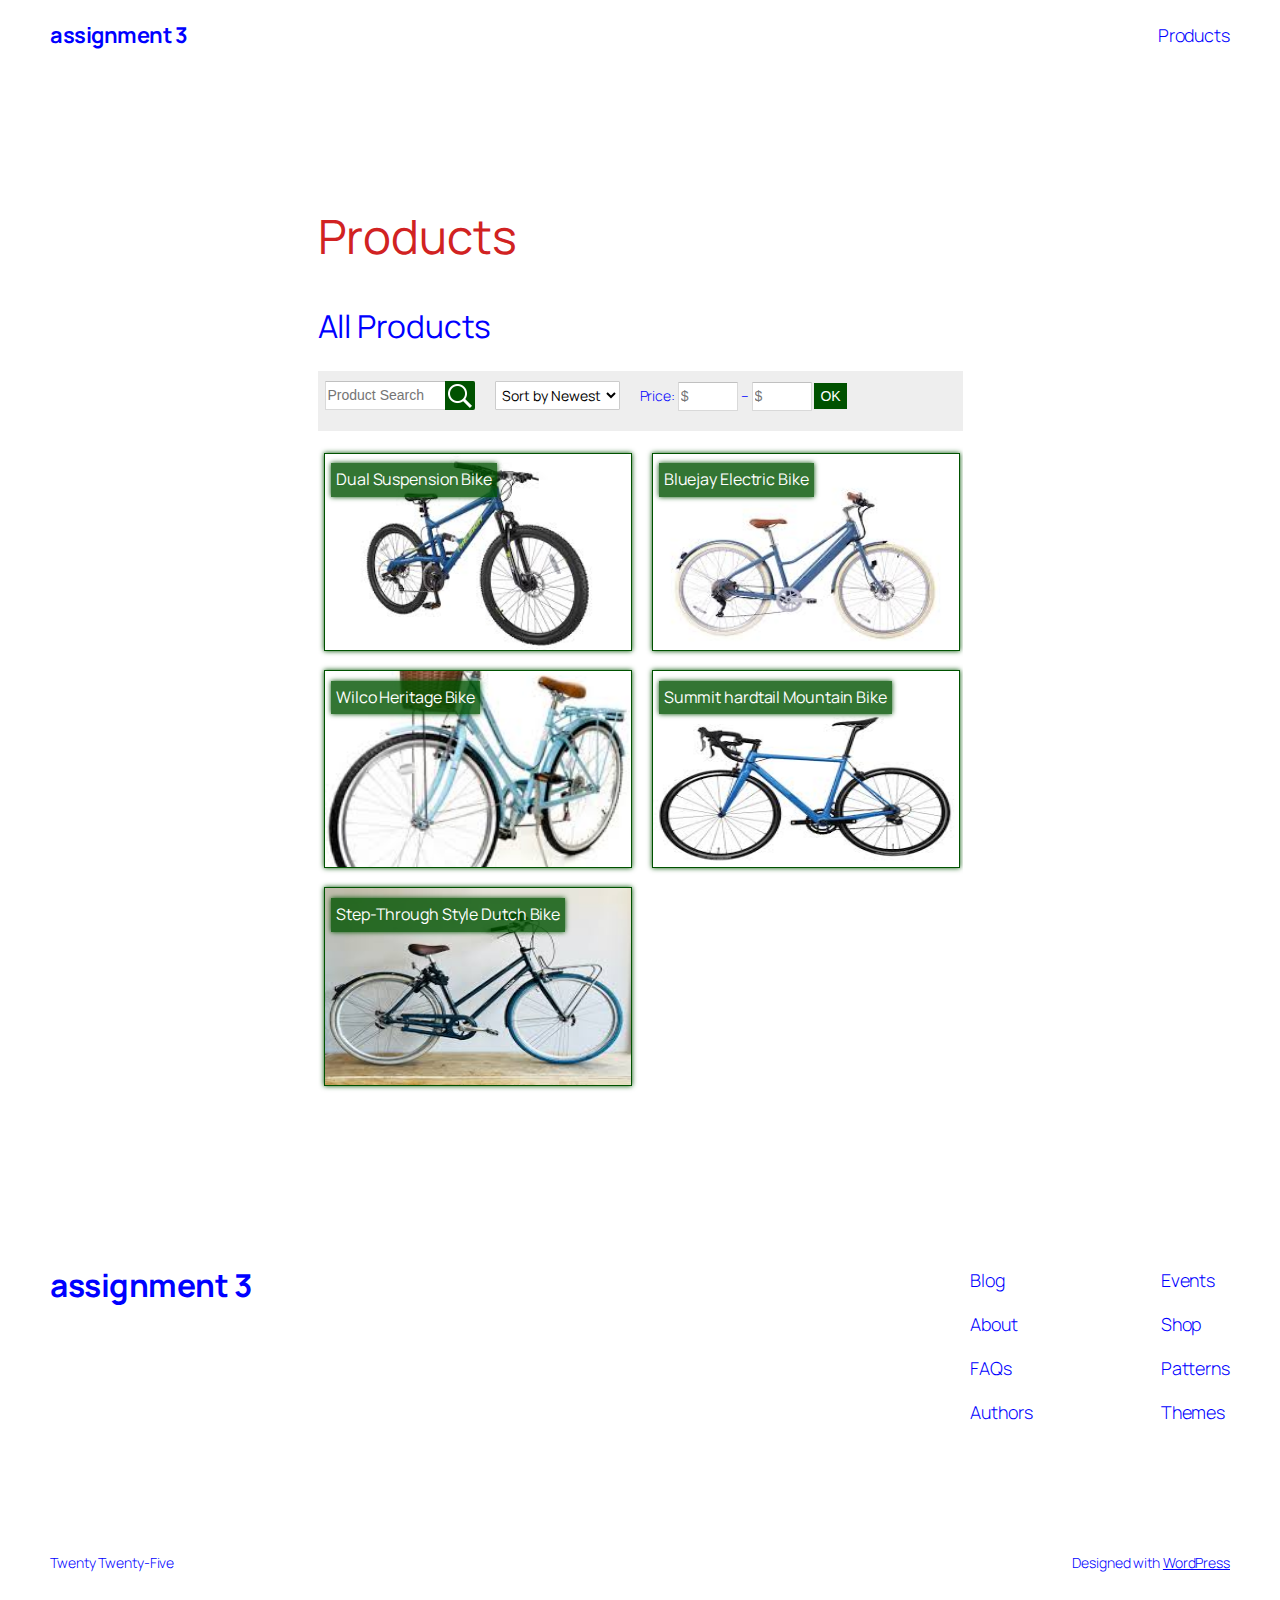
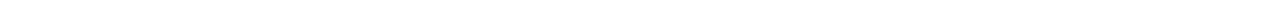
<file: products/index.html>
<!DOCTYPE html>
<html lang="en-US">
<head>
	<meta charset="UTF-8" />
	<meta name="viewport" content="width=device-width, initial-scale=1" />
<meta name='robots' content='max-image-preview:large' />
	<style>img:is([sizes="auto" i], [sizes^="auto," i]) { contain-intrinsic-size: 3000px 1500px }</style>
	<title>Products &#8211; assignment 3</title>
<link rel='dns-prefetch' href='//localhost' />
<link rel="alternate" type="application/rss+xml" title="assignment 3 &raquo; Feed" href="/feed/" />
<link rel="alternate" type="application/rss+xml" title="assignment 3 &raquo; Comments Feed" href="/comments/feed/" />
<script async src="https://www.googletagmanager.com/gtag/js?id=G-4ZKQBGBD0B"></script>
<script>
var tinyGtagJsOptions = {"ga4":"G-4ZKQBGBD0B"};
window.dataLayer || (dataLayer = []);
function gtag(){dataLayer.push(arguments);}
gtag('js', new Date());
gtag('config', "G-4ZKQBGBD0B");
</script>
<script>
window._wpemojiSettings = {"baseUrl":"https:\/\/s.w.org\/images\/core\/emoji\/15.0.3\/72x72\/","ext":".png","svgUrl":"https:\/\/s.w.org\/images\/core\/emoji\/15.0.3\/svg\/","svgExt":".svg","source":{"concatemoji":"/wp-includes\/js\/wp-emoji-release.min.js?ver=6.7.2"}};
/*! This file is auto-generated */
!function(i,n){var o,s,e;function c(e){try{var t={supportTests:e,timestamp:(new Date).valueOf()};sessionStorage.setItem(o,JSON.stringify(t))}catch(e){}}function p(e,t,n){e.clearRect(0,0,e.canvas.width,e.canvas.height),e.fillText(t,0,0);var t=new Uint32Array(e.getImageData(0,0,e.canvas.width,e.canvas.height).data),r=(e.clearRect(0,0,e.canvas.width,e.canvas.height),e.fillText(n,0,0),new Uint32Array(e.getImageData(0,0,e.canvas.width,e.canvas.height).data));return t.every(function(e,t){return e===r[t]})}function u(e,t,n){switch(t){case"flag":return n(e,"\ud83c\udff3\ufe0f\u200d\u26a7\ufe0f","\ud83c\udff3\ufe0f\u200b\u26a7\ufe0f")?!1:!n(e,"\ud83c\uddfa\ud83c\uddf3","\ud83c\uddfa\u200b\ud83c\uddf3")&&!n(e,"\ud83c\udff4\udb40\udc67\udb40\udc62\udb40\udc65\udb40\udc6e\udb40\udc67\udb40\udc7f","\ud83c\udff4\u200b\udb40\udc67\u200b\udb40\udc62\u200b\udb40\udc65\u200b\udb40\udc6e\u200b\udb40\udc67\u200b\udb40\udc7f");case"emoji":return!n(e,"\ud83d\udc26\u200d\u2b1b","\ud83d\udc26\u200b\u2b1b")}return!1}function f(e,t,n){var r="undefined"!=typeof WorkerGlobalScope&&self instanceof WorkerGlobalScope?new OffscreenCanvas(300,150):i.createElement("canvas"),a=r.getContext("2d",{willReadFrequently:!0}),o=(a.textBaseline="top",a.font="600 32px Arial",{});return e.forEach(function(e){o[e]=t(a,e,n)}),o}function t(e){var t=i.createElement("script");t.src=e,t.defer=!0,i.head.appendChild(t)}"undefined"!=typeof Promise&&(o="wpEmojiSettingsSupports",s=["flag","emoji"],n.supports={everything:!0,everythingExceptFlag:!0},e=new Promise(function(e){i.addEventListener("DOMContentLoaded",e,{once:!0})}),new Promise(function(t){var n=function(){try{var e=JSON.parse(sessionStorage.getItem(o));if("object"==typeof e&&"number"==typeof e.timestamp&&(new Date).valueOf()<e.timestamp+604800&&"object"==typeof e.supportTests)return e.supportTests}catch(e){}return null}();if(!n){if("undefined"!=typeof Worker&&"undefined"!=typeof OffscreenCanvas&&"undefined"!=typeof URL&&URL.createObjectURL&&"undefined"!=typeof Blob)try{var e="postMessage("+f.toString()+"("+[JSON.stringify(s),u.toString(),p.toString()].join(",")+"));",r=new Blob([e],{type:"text/javascript"}),a=new Worker(URL.createObjectURL(r),{name:"wpTestEmojiSupports"});return void(a.onmessage=function(e){c(n=e.data),a.terminate(),t(n)})}catch(e){}c(n=f(s,u,p))}t(n)}).then(function(e){for(var t in e)n.supports[t]=e[t],n.supports.everything=n.supports.everything&&n.supports[t],"flag"!==t&&(n.supports.everythingExceptFlag=n.supports.everythingExceptFlag&&n.supports[t]);n.supports.everythingExceptFlag=n.supports.everythingExceptFlag&&!n.supports.flag,n.DOMReady=!1,n.readyCallback=function(){n.DOMReady=!0}}).then(function(){return e}).then(function(){var e;n.supports.everything||(n.readyCallback(),(e=n.source||{}).concatemoji?t(e.concatemoji):e.wpemoji&&e.twemoji&&(t(e.twemoji),t(e.wpemoji)))}))}((window,document),window._wpemojiSettings);
</script>
<style id='wp-block-site-title-inline-css'>
.wp-block-site-title{box-sizing:border-box}.wp-block-site-title :where(a){color:inherit;font-family:inherit;font-size:inherit;font-style:inherit;font-weight:inherit;letter-spacing:inherit;line-height:inherit;text-decoration:inherit}
</style>
<style id='wp-block-page-list-inline-css'>
.wp-block-navigation .wp-block-page-list{align-items:var(--navigation-layout-align,initial);background-color:inherit;display:flex;flex-direction:var(--navigation-layout-direction,initial);flex-wrap:var(--navigation-layout-wrap,wrap);justify-content:var(--navigation-layout-justify,initial)}.wp-block-navigation .wp-block-navigation-item{background-color:inherit}
</style>
<link rel='stylesheet' id='wp-block-navigation-css' href='/wp-includes/blocks/navigation/style.min.css?ver=6.7.2' media='all' />
<style id='wp-block-group-inline-css'>
.wp-block-group{box-sizing:border-box}:where(.wp-block-group.wp-block-group-is-layout-constrained){position:relative}
</style>
<style id='wp-block-post-featured-image-inline-css'>
.wp-block-post-featured-image{margin-left:0;margin-right:0}.wp-block-post-featured-image a{display:block;height:100%}.wp-block-post-featured-image :where(img){box-sizing:border-box;height:auto;max-width:100%;vertical-align:bottom;width:100%}.wp-block-post-featured-image.alignfull img,.wp-block-post-featured-image.alignwide img{width:100%}.wp-block-post-featured-image .wp-block-post-featured-image__overlay.has-background-dim{background-color:#000;inset:0;position:absolute}.wp-block-post-featured-image{position:relative}.wp-block-post-featured-image .wp-block-post-featured-image__overlay.has-background-gradient{background-color:initial}.wp-block-post-featured-image .wp-block-post-featured-image__overlay.has-background-dim-0{opacity:0}.wp-block-post-featured-image .wp-block-post-featured-image__overlay.has-background-dim-10{opacity:.1}.wp-block-post-featured-image .wp-block-post-featured-image__overlay.has-background-dim-20{opacity:.2}.wp-block-post-featured-image .wp-block-post-featured-image__overlay.has-background-dim-30{opacity:.3}.wp-block-post-featured-image .wp-block-post-featured-image__overlay.has-background-dim-40{opacity:.4}.wp-block-post-featured-image .wp-block-post-featured-image__overlay.has-background-dim-50{opacity:.5}.wp-block-post-featured-image .wp-block-post-featured-image__overlay.has-background-dim-60{opacity:.6}.wp-block-post-featured-image .wp-block-post-featured-image__overlay.has-background-dim-70{opacity:.7}.wp-block-post-featured-image .wp-block-post-featured-image__overlay.has-background-dim-80{opacity:.8}.wp-block-post-featured-image .wp-block-post-featured-image__overlay.has-background-dim-90{opacity:.9}.wp-block-post-featured-image .wp-block-post-featured-image__overlay.has-background-dim-100{opacity:1}.wp-block-post-featured-image:where(.alignleft,.alignright){width:100%}
</style>
<style id='wp-block-post-title-inline-css'>
.wp-block-post-title{box-sizing:border-box;word-break:break-word}.wp-block-post-title :where(a){display:inline-block;font-family:inherit;font-size:inherit;font-style:inherit;font-weight:inherit;letter-spacing:inherit;line-height:inherit;text-decoration:inherit}
</style>
<link rel='stylesheet' id='dashicons-css' href='/wp-includes/css/dashicons.min.css?ver=6.7.2' media='all' />
<link rel='stylesheet' id='al_product_styles-css' href='/wp-content/plugins/ecommerce-product-catalog/css/al_product.min.css?timestamp=1741824584&#038;ver=6.7.2' media='all' />
<style id='wp-block-post-content-inline-css'>
.wp-block-post-content{display:flow-root}
</style>
<style id='wp-block-site-logo-inline-css'>
.wp-block-site-logo{box-sizing:border-box;line-height:0}.wp-block-site-logo a{display:inline-block;line-height:0}.wp-block-site-logo.is-default-size img{height:auto;width:120px}.wp-block-site-logo img{height:auto;max-width:100%}.wp-block-site-logo a,.wp-block-site-logo img{border-radius:inherit}.wp-block-site-logo.aligncenter{margin-left:auto;margin-right:auto;text-align:center}:root :where(.wp-block-site-logo.is-style-rounded){border-radius:9999px}
</style>
<style id='wp-block-site-tagline-inline-css'>
.wp-block-site-tagline{box-sizing:border-box}
</style>
<style id='wp-block-spacer-inline-css'>
.wp-block-spacer{clear:both}
</style>
<style id='wp-block-columns-inline-css'>
.wp-block-columns{align-items:normal!important;box-sizing:border-box;display:flex;flex-wrap:wrap!important}@media (min-width:782px){.wp-block-columns{flex-wrap:nowrap!important}}.wp-block-columns.are-vertically-aligned-top{align-items:flex-start}.wp-block-columns.are-vertically-aligned-center{align-items:center}.wp-block-columns.are-vertically-aligned-bottom{align-items:flex-end}@media (max-width:781px){.wp-block-columns:not(.is-not-stacked-on-mobile)>.wp-block-column{flex-basis:100%!important}}@media (min-width:782px){.wp-block-columns:not(.is-not-stacked-on-mobile)>.wp-block-column{flex-basis:0;flex-grow:1}.wp-block-columns:not(.is-not-stacked-on-mobile)>.wp-block-column[style*=flex-basis]{flex-grow:0}}.wp-block-columns.is-not-stacked-on-mobile{flex-wrap:nowrap!important}.wp-block-columns.is-not-stacked-on-mobile>.wp-block-column{flex-basis:0;flex-grow:1}.wp-block-columns.is-not-stacked-on-mobile>.wp-block-column[style*=flex-basis]{flex-grow:0}:where(.wp-block-columns){margin-bottom:1.75em}:where(.wp-block-columns.has-background){padding:1.25em 2.375em}.wp-block-column{flex-grow:1;min-width:0;overflow-wrap:break-word;word-break:break-word}.wp-block-column.is-vertically-aligned-top{align-self:flex-start}.wp-block-column.is-vertically-aligned-center{align-self:center}.wp-block-column.is-vertically-aligned-bottom{align-self:flex-end}.wp-block-column.is-vertically-aligned-stretch{align-self:stretch}.wp-block-column.is-vertically-aligned-bottom,.wp-block-column.is-vertically-aligned-center,.wp-block-column.is-vertically-aligned-top{width:100%}
</style>
<style id='wp-block-navigation-link-inline-css'>
.wp-block-navigation .wp-block-navigation-item__label{overflow-wrap:break-word}.wp-block-navigation .wp-block-navigation-item__description{display:none}.link-ui-tools{border-top:1px solid #f0f0f0;padding:8px}.link-ui-block-inserter{padding-top:8px}.link-ui-block-inserter__back{margin-left:8px;text-transform:uppercase}
</style>
<style id='wp-block-paragraph-inline-css'>
.is-small-text{font-size:.875em}.is-regular-text{font-size:1em}.is-large-text{font-size:2.25em}.is-larger-text{font-size:3em}.has-drop-cap:not(:focus):first-letter{float:left;font-size:8.4em;font-style:normal;font-weight:100;line-height:.68;margin:.05em .1em 0 0;text-transform:uppercase}body.rtl .has-drop-cap:not(:focus):first-letter{float:none;margin-left:.1em}p.has-drop-cap.has-background{overflow:hidden}:root :where(p.has-background){padding:1.25em 2.375em}:where(p.has-text-color:not(.has-link-color)) a{color:inherit}p.has-text-align-left[style*="writing-mode:vertical-lr"],p.has-text-align-right[style*="writing-mode:vertical-rl"]{rotate:180deg}
</style>
<style id='wp-emoji-styles-inline-css'>

	img.wp-smiley, img.emoji {
		display: inline !important;
		border: none !important;
		box-shadow: none !important;
		height: 1em !important;
		width: 1em !important;
		margin: 0 0.07em !important;
		vertical-align: -0.1em !important;
		background: none !important;
		padding: 0 !important;
	}
</style>
<style id='wp-block-library-inline-css'>
:root{--wp-admin-theme-color:#007cba;--wp-admin-theme-color--rgb:0,124,186;--wp-admin-theme-color-darker-10:#006ba1;--wp-admin-theme-color-darker-10--rgb:0,107,161;--wp-admin-theme-color-darker-20:#005a87;--wp-admin-theme-color-darker-20--rgb:0,90,135;--wp-admin-border-width-focus:2px;--wp-block-synced-color:#7a00df;--wp-block-synced-color--rgb:122,0,223;--wp-bound-block-color:var(--wp-block-synced-color)}@media (min-resolution:192dpi){:root{--wp-admin-border-width-focus:1.5px}}.wp-element-button{cursor:pointer}:root{--wp--preset--font-size--normal:16px;--wp--preset--font-size--huge:42px}:root .has-very-light-gray-background-color{background-color:#eee}:root .has-very-dark-gray-background-color{background-color:#313131}:root .has-very-light-gray-color{color:#eee}:root .has-very-dark-gray-color{color:#313131}:root .has-vivid-green-cyan-to-vivid-cyan-blue-gradient-background{background:linear-gradient(135deg,#00d084,#0693e3)}:root .has-purple-crush-gradient-background{background:linear-gradient(135deg,#34e2e4,#4721fb 50%,#ab1dfe)}:root .has-hazy-dawn-gradient-background{background:linear-gradient(135deg,#faaca8,#dad0ec)}:root .has-subdued-olive-gradient-background{background:linear-gradient(135deg,#fafae1,#67a671)}:root .has-atomic-cream-gradient-background{background:linear-gradient(135deg,#fdd79a,#004a59)}:root .has-nightshade-gradient-background{background:linear-gradient(135deg,#330968,#31cdcf)}:root .has-midnight-gradient-background{background:linear-gradient(135deg,#020381,#2874fc)}.has-regular-font-size{font-size:1em}.has-larger-font-size{font-size:2.625em}.has-normal-font-size{font-size:var(--wp--preset--font-size--normal)}.has-huge-font-size{font-size:var(--wp--preset--font-size--huge)}.has-text-align-center{text-align:center}.has-text-align-left{text-align:left}.has-text-align-right{text-align:right}#end-resizable-editor-section{display:none}.aligncenter{clear:both}.items-justified-left{justify-content:flex-start}.items-justified-center{justify-content:center}.items-justified-right{justify-content:flex-end}.items-justified-space-between{justify-content:space-between}.screen-reader-text{border:0;clip:rect(1px,1px,1px,1px);clip-path:inset(50%);height:1px;margin:-1px;overflow:hidden;padding:0;position:absolute;width:1px;word-wrap:normal!important}.screen-reader-text:focus{background-color:#ddd;clip:auto!important;clip-path:none;color:#444;display:block;font-size:1em;height:auto;left:5px;line-height:normal;padding:15px 23px 14px;text-decoration:none;top:5px;width:auto;z-index:100000}html :where(.has-border-color){border-style:solid}html :where([style*=border-top-color]){border-top-style:solid}html :where([style*=border-right-color]){border-right-style:solid}html :where([style*=border-bottom-color]){border-bottom-style:solid}html :where([style*=border-left-color]){border-left-style:solid}html :where([style*=border-width]){border-style:solid}html :where([style*=border-top-width]){border-top-style:solid}html :where([style*=border-right-width]){border-right-style:solid}html :where([style*=border-bottom-width]){border-bottom-style:solid}html :where([style*=border-left-width]){border-left-style:solid}html :where(img[class*=wp-image-]){height:auto;max-width:100%}:where(figure){margin:0 0 1em}html :where(.is-position-sticky){--wp-admin--admin-bar--position-offset:var(--wp-admin--admin-bar--height,0px)}@media screen and (max-width:600px){html :where(.is-position-sticky){--wp-admin--admin-bar--position-offset:0px}}
</style>
<link rel='stylesheet' id='ic_blocks-css' href='/wp-content/plugins/ecommerce-product-catalog/includes/blocks/ic-blocks.min.css?timestamp=1741824584&#038;ver=6.7.2' media='all' />
<style id='global-styles-inline-css'>
:root{--wp--preset--aspect-ratio--square: 1;--wp--preset--aspect-ratio--4-3: 4/3;--wp--preset--aspect-ratio--3-4: 3/4;--wp--preset--aspect-ratio--3-2: 3/2;--wp--preset--aspect-ratio--2-3: 2/3;--wp--preset--aspect-ratio--16-9: 16/9;--wp--preset--aspect-ratio--9-16: 9/16;--wp--preset--color--black: #000000;--wp--preset--color--cyan-bluish-gray: #abb8c3;--wp--preset--color--white: #ffffff;--wp--preset--color--pale-pink: #f78da7;--wp--preset--color--vivid-red: #cf2e2e;--wp--preset--color--luminous-vivid-orange: #ff6900;--wp--preset--color--luminous-vivid-amber: #fcb900;--wp--preset--color--light-green-cyan: #7bdcb5;--wp--preset--color--vivid-green-cyan: #00d084;--wp--preset--color--pale-cyan-blue: #8ed1fc;--wp--preset--color--vivid-cyan-blue: #0693e3;--wp--preset--color--vivid-purple: #9b51e0;--wp--preset--color--base: #FFFFFF;--wp--preset--color--contrast: #111111;--wp--preset--color--accent-1: #FFEE58;--wp--preset--color--accent-2: #F6CFF4;--wp--preset--color--accent-3: #503AA8;--wp--preset--color--accent-4: #686868;--wp--preset--color--accent-5: #FBFAF3;--wp--preset--color--accent-6: color-mix(in srgb, currentColor 20%, transparent);--wp--preset--gradient--vivid-cyan-blue-to-vivid-purple: linear-gradient(135deg,rgba(6,147,227,1) 0%,rgb(155,81,224) 100%);--wp--preset--gradient--light-green-cyan-to-vivid-green-cyan: linear-gradient(135deg,rgb(122,220,180) 0%,rgb(0,208,130) 100%);--wp--preset--gradient--luminous-vivid-amber-to-luminous-vivid-orange: linear-gradient(135deg,rgba(252,185,0,1) 0%,rgba(255,105,0,1) 100%);--wp--preset--gradient--luminous-vivid-orange-to-vivid-red: linear-gradient(135deg,rgba(255,105,0,1) 0%,rgb(207,46,46) 100%);--wp--preset--gradient--very-light-gray-to-cyan-bluish-gray: linear-gradient(135deg,rgb(238,238,238) 0%,rgb(169,184,195) 100%);--wp--preset--gradient--cool-to-warm-spectrum: linear-gradient(135deg,rgb(74,234,220) 0%,rgb(151,120,209) 20%,rgb(207,42,186) 40%,rgb(238,44,130) 60%,rgb(251,105,98) 80%,rgb(254,248,76) 100%);--wp--preset--gradient--blush-light-purple: linear-gradient(135deg,rgb(255,206,236) 0%,rgb(152,150,240) 100%);--wp--preset--gradient--blush-bordeaux: linear-gradient(135deg,rgb(254,205,165) 0%,rgb(254,45,45) 50%,rgb(107,0,62) 100%);--wp--preset--gradient--luminous-dusk: linear-gradient(135deg,rgb(255,203,112) 0%,rgb(199,81,192) 50%,rgb(65,88,208) 100%);--wp--preset--gradient--pale-ocean: linear-gradient(135deg,rgb(255,245,203) 0%,rgb(182,227,212) 50%,rgb(51,167,181) 100%);--wp--preset--gradient--electric-grass: linear-gradient(135deg,rgb(202,248,128) 0%,rgb(113,206,126) 100%);--wp--preset--gradient--midnight: linear-gradient(135deg,rgb(2,3,129) 0%,rgb(40,116,252) 100%);--wp--preset--font-size--small: 0.875rem;--wp--preset--font-size--medium: clamp(1rem, 1rem + ((1vw - 0.2rem) * 0.196), 1.125rem);--wp--preset--font-size--large: clamp(1.125rem, 1.125rem + ((1vw - 0.2rem) * 0.392), 1.375rem);--wp--preset--font-size--x-large: clamp(1.75rem, 1.75rem + ((1vw - 0.2rem) * 0.392), 2rem);--wp--preset--font-size--xx-large: clamp(2.15rem, 2.15rem + ((1vw - 0.2rem) * 1.333), 3rem);--wp--preset--font-family--manrope: Manrope, sans-serif;--wp--preset--font-family--fira-code: "Fira Code", monospace;--wp--preset--spacing--20: 10px;--wp--preset--spacing--30: 20px;--wp--preset--spacing--40: 30px;--wp--preset--spacing--50: clamp(30px, 5vw, 50px);--wp--preset--spacing--60: clamp(30px, 7vw, 70px);--wp--preset--spacing--70: clamp(50px, 7vw, 90px);--wp--preset--spacing--80: clamp(70px, 10vw, 140px);--wp--preset--shadow--natural: 6px 6px 9px rgba(0, 0, 0, 0.2);--wp--preset--shadow--deep: 12px 12px 50px rgba(0, 0, 0, 0.4);--wp--preset--shadow--sharp: 6px 6px 0px rgba(0, 0, 0, 0.2);--wp--preset--shadow--outlined: 6px 6px 0px -3px rgba(255, 255, 255, 1), 6px 6px rgba(0, 0, 0, 1);--wp--preset--shadow--crisp: 6px 6px 0px rgba(0, 0, 0, 1);}:root { --wp--style--global--content-size: 645px;--wp--style--global--wide-size: 1340px; }:where(body) { margin: 0; }.wp-site-blocks { padding-top: var(--wp--style--root--padding-top); padding-bottom: var(--wp--style--root--padding-bottom); }.has-global-padding { padding-right: var(--wp--style--root--padding-right); padding-left: var(--wp--style--root--padding-left); }.has-global-padding > .alignfull { margin-right: calc(var(--wp--style--root--padding-right) * -1); margin-left: calc(var(--wp--style--root--padding-left) * -1); }.has-global-padding :where(:not(.alignfull.is-layout-flow) > .has-global-padding:not(.wp-block-block, .alignfull)) { padding-right: 0; padding-left: 0; }.has-global-padding :where(:not(.alignfull.is-layout-flow) > .has-global-padding:not(.wp-block-block, .alignfull)) > .alignfull { margin-left: 0; margin-right: 0; }.wp-site-blocks > .alignleft { float: left; margin-right: 2em; }.wp-site-blocks > .alignright { float: right; margin-left: 2em; }.wp-site-blocks > .aligncenter { justify-content: center; margin-left: auto; margin-right: auto; }:where(.wp-site-blocks) > * { margin-block-start: 1.2rem; margin-block-end: 0; }:where(.wp-site-blocks) > :first-child { margin-block-start: 0; }:where(.wp-site-blocks) > :last-child { margin-block-end: 0; }:root { --wp--style--block-gap: 1.2rem; }:root :where(.is-layout-flow) > :first-child{margin-block-start: 0;}:root :where(.is-layout-flow) > :last-child{margin-block-end: 0;}:root :where(.is-layout-flow) > *{margin-block-start: 1.2rem;margin-block-end: 0;}:root :where(.is-layout-constrained) > :first-child{margin-block-start: 0;}:root :where(.is-layout-constrained) > :last-child{margin-block-end: 0;}:root :where(.is-layout-constrained) > *{margin-block-start: 1.2rem;margin-block-end: 0;}:root :where(.is-layout-flex){gap: 1.2rem;}:root :where(.is-layout-grid){gap: 1.2rem;}.is-layout-flow > .alignleft{float: left;margin-inline-start: 0;margin-inline-end: 2em;}.is-layout-flow > .alignright{float: right;margin-inline-start: 2em;margin-inline-end: 0;}.is-layout-flow > .aligncenter{margin-left: auto !important;margin-right: auto !important;}.is-layout-constrained > .alignleft{float: left;margin-inline-start: 0;margin-inline-end: 2em;}.is-layout-constrained > .alignright{float: right;margin-inline-start: 2em;margin-inline-end: 0;}.is-layout-constrained > .aligncenter{margin-left: auto !important;margin-right: auto !important;}.is-layout-constrained > :where(:not(.alignleft):not(.alignright):not(.alignfull)){max-width: var(--wp--style--global--content-size);margin-left: auto !important;margin-right: auto !important;}.is-layout-constrained > .alignwide{max-width: var(--wp--style--global--wide-size);}body .is-layout-flex{display: flex;}.is-layout-flex{flex-wrap: wrap;align-items: center;}.is-layout-flex > :is(*, div){margin: 0;}body .is-layout-grid{display: grid;}.is-layout-grid > :is(*, div){margin: 0;}body{background-color: var(--wp--preset--color--base);color: var(--wp--preset--color--contrast);font-family: var(--wp--preset--font-family--manrope);font-size: var(--wp--preset--font-size--large);font-weight: 300;letter-spacing: -0.1px;line-height: 1.4;--wp--style--root--padding-top: 0px;--wp--style--root--padding-right: var(--wp--preset--spacing--50);--wp--style--root--padding-bottom: 0px;--wp--style--root--padding-left: var(--wp--preset--spacing--50);}a:where(:not(.wp-element-button)){color: currentColor;text-decoration: underline;}:root :where(a:where(:not(.wp-element-button)):hover){text-decoration: none;}h1, h2, h3, h4, h5, h6{font-weight: 400;letter-spacing: -0.1px;line-height: 1.125;}h1{font-size: var(--wp--preset--font-size--xx-large);}h2{font-size: var(--wp--preset--font-size--x-large);}h3{font-size: var(--wp--preset--font-size--large);}h4{font-size: var(--wp--preset--font-size--medium);}h5{font-size: var(--wp--preset--font-size--small);letter-spacing: 0.5px;}h6{font-size: var(--wp--preset--font-size--small);font-weight: 700;letter-spacing: 1.4px;text-transform: uppercase;}:root :where(.wp-element-button, .wp-block-button__link){background-color: var(--wp--preset--color--contrast);border-width: 0;color: var(--wp--preset--color--base);font-family: inherit;font-size: var(--wp--preset--font-size--medium);line-height: inherit;padding-top: 1rem;padding-right: 2.25rem;padding-bottom: 1rem;padding-left: 2.25rem;text-decoration: none;}:root :where(.wp-element-button:hover, .wp-block-button__link:hover){background-color: color-mix(in srgb, var(--wp--preset--color--contrast) 85%, transparent);border-color: transparent;color: var(--wp--preset--color--base);}:root :where(.wp-element-button:focus, .wp-block-button__link:focus){outline-color: var(--wp--preset--color--accent-4);outline-offset: 2px;}:root :where(.wp-element-caption, .wp-block-audio figcaption, .wp-block-embed figcaption, .wp-block-gallery figcaption, .wp-block-image figcaption, .wp-block-table figcaption, .wp-block-video figcaption){font-size: var(--wp--preset--font-size--small);line-height: 1.4;}.has-black-color{color: var(--wp--preset--color--black) !important;}.has-cyan-bluish-gray-color{color: var(--wp--preset--color--cyan-bluish-gray) !important;}.has-white-color{color: var(--wp--preset--color--white) !important;}.has-pale-pink-color{color: var(--wp--preset--color--pale-pink) !important;}.has-vivid-red-color{color: var(--wp--preset--color--vivid-red) !important;}.has-luminous-vivid-orange-color{color: var(--wp--preset--color--luminous-vivid-orange) !important;}.has-luminous-vivid-amber-color{color: var(--wp--preset--color--luminous-vivid-amber) !important;}.has-light-green-cyan-color{color: var(--wp--preset--color--light-green-cyan) !important;}.has-vivid-green-cyan-color{color: var(--wp--preset--color--vivid-green-cyan) !important;}.has-pale-cyan-blue-color{color: var(--wp--preset--color--pale-cyan-blue) !important;}.has-vivid-cyan-blue-color{color: var(--wp--preset--color--vivid-cyan-blue) !important;}.has-vivid-purple-color{color: var(--wp--preset--color--vivid-purple) !important;}.has-base-color{color: var(--wp--preset--color--base) !important;}.has-contrast-color{color: var(--wp--preset--color--contrast) !important;}.has-accent-1-color{color: var(--wp--preset--color--accent-1) !important;}.has-accent-2-color{color: var(--wp--preset--color--accent-2) !important;}.has-accent-3-color{color: var(--wp--preset--color--accent-3) !important;}.has-accent-4-color{color: var(--wp--preset--color--accent-4) !important;}.has-accent-5-color{color: var(--wp--preset--color--accent-5) !important;}.has-accent-6-color{color: var(--wp--preset--color--accent-6) !important;}.has-black-background-color{background-color: var(--wp--preset--color--black) !important;}.has-cyan-bluish-gray-background-color{background-color: var(--wp--preset--color--cyan-bluish-gray) !important;}.has-white-background-color{background-color: var(--wp--preset--color--white) !important;}.has-pale-pink-background-color{background-color: var(--wp--preset--color--pale-pink) !important;}.has-vivid-red-background-color{background-color: var(--wp--preset--color--vivid-red) !important;}.has-luminous-vivid-orange-background-color{background-color: var(--wp--preset--color--luminous-vivid-orange) !important;}.has-luminous-vivid-amber-background-color{background-color: var(--wp--preset--color--luminous-vivid-amber) !important;}.has-light-green-cyan-background-color{background-color: var(--wp--preset--color--light-green-cyan) !important;}.has-vivid-green-cyan-background-color{background-color: var(--wp--preset--color--vivid-green-cyan) !important;}.has-pale-cyan-blue-background-color{background-color: var(--wp--preset--color--pale-cyan-blue) !important;}.has-vivid-cyan-blue-background-color{background-color: var(--wp--preset--color--vivid-cyan-blue) !important;}.has-vivid-purple-background-color{background-color: var(--wp--preset--color--vivid-purple) !important;}.has-base-background-color{background-color: var(--wp--preset--color--base) !important;}.has-contrast-background-color{background-color: var(--wp--preset--color--contrast) !important;}.has-accent-1-background-color{background-color: var(--wp--preset--color--accent-1) !important;}.has-accent-2-background-color{background-color: var(--wp--preset--color--accent-2) !important;}.has-accent-3-background-color{background-color: var(--wp--preset--color--accent-3) !important;}.has-accent-4-background-color{background-color: var(--wp--preset--color--accent-4) !important;}.has-accent-5-background-color{background-color: var(--wp--preset--color--accent-5) !important;}.has-accent-6-background-color{background-color: var(--wp--preset--color--accent-6) !important;}.has-black-border-color{border-color: var(--wp--preset--color--black) !important;}.has-cyan-bluish-gray-border-color{border-color: var(--wp--preset--color--cyan-bluish-gray) !important;}.has-white-border-color{border-color: var(--wp--preset--color--white) !important;}.has-pale-pink-border-color{border-color: var(--wp--preset--color--pale-pink) !important;}.has-vivid-red-border-color{border-color: var(--wp--preset--color--vivid-red) !important;}.has-luminous-vivid-orange-border-color{border-color: var(--wp--preset--color--luminous-vivid-orange) !important;}.has-luminous-vivid-amber-border-color{border-color: var(--wp--preset--color--luminous-vivid-amber) !important;}.has-light-green-cyan-border-color{border-color: var(--wp--preset--color--light-green-cyan) !important;}.has-vivid-green-cyan-border-color{border-color: var(--wp--preset--color--vivid-green-cyan) !important;}.has-pale-cyan-blue-border-color{border-color: var(--wp--preset--color--pale-cyan-blue) !important;}.has-vivid-cyan-blue-border-color{border-color: var(--wp--preset--color--vivid-cyan-blue) !important;}.has-vivid-purple-border-color{border-color: var(--wp--preset--color--vivid-purple) !important;}.has-base-border-color{border-color: var(--wp--preset--color--base) !important;}.has-contrast-border-color{border-color: var(--wp--preset--color--contrast) !important;}.has-accent-1-border-color{border-color: var(--wp--preset--color--accent-1) !important;}.has-accent-2-border-color{border-color: var(--wp--preset--color--accent-2) !important;}.has-accent-3-border-color{border-color: var(--wp--preset--color--accent-3) !important;}.has-accent-4-border-color{border-color: var(--wp--preset--color--accent-4) !important;}.has-accent-5-border-color{border-color: var(--wp--preset--color--accent-5) !important;}.has-accent-6-border-color{border-color: var(--wp--preset--color--accent-6) !important;}.has-vivid-cyan-blue-to-vivid-purple-gradient-background{background: var(--wp--preset--gradient--vivid-cyan-blue-to-vivid-purple) !important;}.has-light-green-cyan-to-vivid-green-cyan-gradient-background{background: var(--wp--preset--gradient--light-green-cyan-to-vivid-green-cyan) !important;}.has-luminous-vivid-amber-to-luminous-vivid-orange-gradient-background{background: var(--wp--preset--gradient--luminous-vivid-amber-to-luminous-vivid-orange) !important;}.has-luminous-vivid-orange-to-vivid-red-gradient-background{background: var(--wp--preset--gradient--luminous-vivid-orange-to-vivid-red) !important;}.has-very-light-gray-to-cyan-bluish-gray-gradient-background{background: var(--wp--preset--gradient--very-light-gray-to-cyan-bluish-gray) !important;}.has-cool-to-warm-spectrum-gradient-background{background: var(--wp--preset--gradient--cool-to-warm-spectrum) !important;}.has-blush-light-purple-gradient-background{background: var(--wp--preset--gradient--blush-light-purple) !important;}.has-blush-bordeaux-gradient-background{background: var(--wp--preset--gradient--blush-bordeaux) !important;}.has-luminous-dusk-gradient-background{background: var(--wp--preset--gradient--luminous-dusk) !important;}.has-pale-ocean-gradient-background{background: var(--wp--preset--gradient--pale-ocean) !important;}.has-electric-grass-gradient-background{background: var(--wp--preset--gradient--electric-grass) !important;}.has-midnight-gradient-background{background: var(--wp--preset--gradient--midnight) !important;}.has-small-font-size{font-size: var(--wp--preset--font-size--small) !important;}.has-medium-font-size{font-size: var(--wp--preset--font-size--medium) !important;}.has-large-font-size{font-size: var(--wp--preset--font-size--large) !important;}.has-x-large-font-size{font-size: var(--wp--preset--font-size--x-large) !important;}.has-xx-large-font-size{font-size: var(--wp--preset--font-size--xx-large) !important;}.has-manrope-font-family{font-family: var(--wp--preset--font-family--manrope) !important;}.has-fira-code-font-family{font-family: var(--wp--preset--font-family--fira-code) !important;}
:root :where(.wp-block-columns-is-layout-flow) > :first-child{margin-block-start: 0;}:root :where(.wp-block-columns-is-layout-flow) > :last-child{margin-block-end: 0;}:root :where(.wp-block-columns-is-layout-flow) > *{margin-block-start: var(--wp--preset--spacing--50);margin-block-end: 0;}:root :where(.wp-block-columns-is-layout-constrained) > :first-child{margin-block-start: 0;}:root :where(.wp-block-columns-is-layout-constrained) > :last-child{margin-block-end: 0;}:root :where(.wp-block-columns-is-layout-constrained) > *{margin-block-start: var(--wp--preset--spacing--50);margin-block-end: 0;}:root :where(.wp-block-columns-is-layout-flex){gap: var(--wp--preset--spacing--50);}:root :where(.wp-block-columns-is-layout-grid){gap: var(--wp--preset--spacing--50);}
:root :where(.wp-block-post-title a:where(:not(.wp-element-button))){text-decoration: none;}
:root :where(.wp-block-post-title a:where(:not(.wp-element-button)):hover){text-decoration: underline;}
:root :where(.wp-block-site-tagline){font-size: var(--wp--preset--font-size--medium);}
:root :where(.wp-block-site-title){font-weight: 700;letter-spacing: -.5px;}
:root :where(.wp-block-site-title a:where(:not(.wp-element-button))){text-decoration: none;}
:root :where(.wp-block-site-title a:where(:not(.wp-element-button)):hover){text-decoration: underline;}
:root :where(.wp-block-navigation){font-size: var(--wp--preset--font-size--medium);}
:root :where(.wp-block-navigation a:where(:not(.wp-element-button))){text-decoration: none;}
:root :where(.wp-block-navigation a:where(:not(.wp-element-button)):hover){text-decoration: underline;}
</style>
<style id='core-block-supports-inline-css'>
.wp-container-core-navigation-is-layout-1{justify-content:flex-end;}.wp-container-core-group-is-layout-1{flex-wrap:nowrap;gap:var(--wp--preset--spacing--10);justify-content:flex-end;}.wp-container-core-group-is-layout-2{flex-wrap:nowrap;justify-content:space-between;}.wp-container-core-columns-is-layout-1{flex-wrap:nowrap;}.wp-container-core-navigation-is-layout-2{flex-direction:column;align-items:flex-start;}.wp-container-core-navigation-is-layout-3{flex-direction:column;align-items:flex-start;}.wp-container-core-group-is-layout-7{gap:var(--wp--preset--spacing--80);justify-content:space-between;align-items:flex-start;}.wp-container-core-group-is-layout-8{justify-content:space-between;align-items:flex-start;}.wp-container-core-group-is-layout-9{gap:var(--wp--preset--spacing--20);justify-content:space-between;}
</style>
<style id='wp-block-template-skip-link-inline-css'>

		.skip-link.screen-reader-text {
			border: 0;
			clip: rect(1px,1px,1px,1px);
			clip-path: inset(50%);
			height: 1px;
			margin: -1px;
			overflow: hidden;
			padding: 0;
			position: absolute !important;
			width: 1px;
			word-wrap: normal !important;
		}

		.skip-link.screen-reader-text:focus {
			background-color: #eee;
			clip: auto !important;
			clip-path: none;
			color: #444;
			display: block;
			font-size: 1em;
			height: auto;
			left: 5px;
			line-height: normal;
			padding: 15px 23px 14px;
			text-decoration: none;
			top: 5px;
			width: auto;
			z-index: 100000;
		}
</style>
<link rel='stylesheet' id='parent-style-css' href='/wp-content/themes/twentytwentyfive/style.css?ver=6.7.2' media='all' />
<link rel='stylesheet' id='child-style-css' href='/wp-content/themes/assignment-3/style.css?ver=6.7.2' media='all' />
<link rel='stylesheet' id='twentytwentyfive-style-css' href='/wp-content/themes/twentytwentyfive/style.css?ver=6.7.2' media='all' />
<script src="/wp-includes/js/jquery/jquery.min.js?ver=3.7.1" id="jquery-core-js"></script>
<script src="/wp-includes/js/jquery/jquery-migrate.min.js?ver=3.4.1" id="jquery-migrate-js"></script>
<script src="/wp-content/themes/assignment-3/customElements.js?ver=6.7.2" id="custom_javascript-js"></script>
<link rel="https://api.w.org/" href="/wp-json/" /><link rel="alternate" title="JSON" type="application/json" href="/wp-json/wp/v2/pages/6" /><link rel="EditURI" type="application/rsd+xml" title="RSD" href="/xmlrpc.php?rsd" />
<meta name="generator" content="WordPress 6.7.2" />
<link rel="canonical" href="/products/" />
<link rel='shortlink' href='/?p=6' />
<link rel="alternate" title="oEmbed (JSON)" type="application/json+oembed" href="/wp-json/oembed/1.0/embed?url=http%3A%2F%2Flocalhost%3A8000%2Fproducts%2F" />
<link rel="alternate" title="oEmbed (XML)" type="text/xml+oembed" href="/wp-json/oembed/1.0/embed?url=http%3A%2F%2Flocalhost%3A8000%2Fproducts%2F&#038;format=xml" />
<script type="importmap" id="wp-importmap">
{"imports":{"@wordpress\/interactivity":"/wp-includes\/js\/dist\/script-modules\/interactivity\/index.min.js?ver=907ea3b2f317a78b7b9b"}}
</script>
<script type="module" src="/wp-includes/js/dist/script-modules/block-library/navigation/view.min.js?ver=8ff192874fc8910a284c" id="@wordpress/block-library/navigation/view-js-module"></script>
<link rel="modulepreload" href="/wp-includes/js/dist/script-modules/interactivity/index.min.js?ver=907ea3b2f317a78b7b9b" id="@wordpress/interactivity-js-modulepreload"><style class='wp-fonts-local'>
@font-face{font-family:Manrope;font-style:normal;font-weight:200 800;font-display:fallback;src:url('/wp-content/themes/twentytwentyfive/assets/fonts/manrope/Manrope-VariableFont_wght.woff2') format('woff2');}
@font-face{font-family:"Fira Code";font-style:normal;font-weight:300 700;font-display:fallback;src:url('/wp-content/themes/twentytwentyfive/assets/fonts/fira-code/FiraCode-VariableFont_wght.woff2') format('woff2');}
</style>
</head>

<body class="page-template-default page page-id-6 wp-embed-responsive ecommerce-product-catalog type-page">

<div class="wp-site-blocks"><header class="wp-block-template-part">
<div class="wp-block-group alignfull is-layout-flow wp-block-group-is-layout-flow">
	
	<div class="wp-block-group has-global-padding is-layout-constrained wp-block-group-is-layout-constrained">
		
		<div class="wp-block-group alignwide is-content-justification-space-between is-nowrap is-layout-flex wp-container-core-group-is-layout-2 wp-block-group-is-layout-flex" style="padding-top:var(--wp--preset--spacing--30);padding-bottom:var(--wp--preset--spacing--30)">
			<p class="wp-block-site-title"><a href="/" target="_self" rel="home">assignment 3</a></p>
			
			<div class="wp-block-group is-content-justification-right is-nowrap is-layout-flex wp-container-core-group-is-layout-1 wp-block-group-is-layout-flex">
				<nav class="is-responsive items-justified-right wp-block-navigation is-content-justification-right is-layout-flex wp-container-core-navigation-is-layout-1 wp-block-navigation-is-layout-flex" aria-label="" 
		 data-wp-interactive="core/navigation" data-wp-context='{"overlayOpenedBy":{"click":false,"hover":false,"focus":false},"type":"overlay","roleAttribute":"","ariaLabel":"Menu"}'><button aria-haspopup="dialog" aria-label="Open menu" class="wp-block-navigation__responsive-container-open " 
				data-wp-on-async--click="actions.openMenuOnClick"
				data-wp-on--keydown="actions.handleMenuKeydown"
			><svg width="24" height="24" xmlns="https://www.w3.org/2000/svg" viewBox="0 0 24 24" aria-hidden="true" focusable="false"><rect x="4" y="7.5" width="16" height="1.5" /><rect x="4" y="15" width="16" height="1.5" /></svg></button>
				<div class="wp-block-navigation__responsive-container  has-text-color has-contrast-color has-background has-base-background-color"  id="modal-1" 
				data-wp-class--has-modal-open="state.isMenuOpen"
				data-wp-class--is-menu-open="state.isMenuOpen"
				data-wp-watch="callbacks.initMenu"
				data-wp-on--keydown="actions.handleMenuKeydown"
				data-wp-on-async--focusout="actions.handleMenuFocusout"
				tabindex="-1"
			>
					<div class="wp-block-navigation__responsive-close" tabindex="-1">
						<div class="wp-block-navigation__responsive-dialog" 
				data-wp-bind--aria-modal="state.ariaModal"
				data-wp-bind--aria-label="state.ariaLabel"
				data-wp-bind--role="state.roleAttribute"
			>
							<button aria-label="Close menu" class="wp-block-navigation__responsive-container-close" 
				data-wp-on-async--click="actions.closeMenuOnClick"
			><svg xmlns="https://www.w3.org/2000/svg" viewBox="0 0 24 24" width="24" height="24" aria-hidden="true" focusable="false"><path d="m13.06 12 6.47-6.47-1.06-1.06L12 10.94 5.53 4.47 4.47 5.53 10.94 12l-6.47 6.47 1.06 1.06L12 13.06l6.47 6.47 1.06-1.06L13.06 12Z"></path></svg></button>
							<div class="wp-block-navigation__responsive-container-content" 
				data-wp-watch="callbacks.focusFirstElement"
			 id="modal-1-content">
								<ul class="wp-block-navigation__container is-responsive items-justified-right wp-block-navigation"><ul class="wp-block-page-list"><li class="wp-block-pages-list__item current-menu-item wp-block-navigation-item open-on-hover-click"><a class="wp-block-pages-list__item__link wp-block-navigation-item__content" href="/products/" aria-current="page">Products</a></li></ul></ul>
							</div>
						</div>
					</div>
				</div></nav>
			</div>
			
		</div>
		
	</div>
	
</div>


</header>


<main class="wp-block-group has-global-padding is-layout-constrained wp-block-group-is-layout-constrained" style="margin-top:var(--wp--preset--spacing--60)">
	
	<div class="wp-block-group alignfull has-global-padding is-layout-constrained wp-block-group-is-layout-constrained" style="padding-top:var(--wp--preset--spacing--60);padding-bottom:var(--wp--preset--spacing--60)">
		
		<h1 class="wp-block-post-title">Products</h1>
		<div class="entry-content alignfull wp-block-post-content has-global-padding is-layout-constrained wp-block-post-content-is-layout-constrained">            <div id="product_listing" class="post-6 page type-page status-publish hentry al_product responsive">
			<div class="ic-catalog-container"><h2 class="catalog-header">All Products</h2><div id="product_filters_bar" class="product-sort-bar green-box ic-design "><div id="block-99" class="filter-widget widget_block product-search-widget"><div class="ic-block-product-search-widget wp-block-ic-epc-product-search-widget"><div class="widget product_search search widget_search">    <form role="search" class="green-box ic-design" method="get"
          id="product_search_form" action="/">
		<input type="hidden" name="post_type" value="al_product" />        <div class="ic-search-container">
			            <input class="product-search-box" type="search" value="" name="s"
                   placeholder="Product Search"/>
            <input class="product-search-submit" type="submit" id="searchsubmit"
                   value=""/>
        </div>
    </form>
	</div></div></div><div id="block-100" class="filter-widget widget_block product-sort-filter"><div class="ic-block-product-sort-filter wp-block-ic-epc-product-sort-filter"><div class="widget product_sort_filter"><form class="product_order ic_ajax " data-ic_responsive_label="Sort by" data-ic_ajax="product_order" action=""><select class="product_order_selector ic_self_submit" name="product_order"><option value="newest"  selected='selected'>Sort by Newest</option><option value="product-name" >Sort by Name</option></select></form></div></div></div><div id="block-101" class="filter-widget widget_block product-price-filter"><div class="widget product_price_filter">                <div class="price-filter ic_ajax green-box ic-design "
                     data-ic_ajax="price-filter"
                     data-ic_responsive_label="Price"
                     data-ic_ajax_data="{&quot;instance&quot;:{&quot;title&quot;:&quot;&quot;,&quot;shortcode_support&quot;:false,&quot;ic_context_id&quot;:0,&quot;ic_context_post_type&quot;:&quot;&quot;},&quot;args&quot;:{&quot;before_widget&quot;:&quot;&lt;div class=\&quot;widget product_price_filter\&quot;&gt;&quot;,&quot;after_widget&quot;:&quot;&lt;\/div&gt;&quot;,&quot;before_title&quot;:&quot;&lt;h2 class=\&quot;widgettitle\&quot;&gt;&quot;,&quot;after_title&quot;:&quot;&lt;\/h2&gt;&quot;}}">
                    <span class="filter-label">Price:</span>
                    <form class="price-filter-form" action="">
						                        <input class="number-box" placeholder="&#36;" type="number" min="0"
                               step="0.01" name="min-price" value=""> &#8211; <input
                                placeholder="&#36;" min="0" step="0.01" type="number"
                                class="number-box" name="max-price" value="">
                        <input class="price-filter-submit" type="submit" value="OK">
						                    </form>
					                </div>
				</div></div><div id="block-102" class="filter-widget widget_block product-category-filter"><div class="ic-block-product-category-filter wp-block-ic-epc-product-category-filter"><div class="ic-empty-filter widget product_category_filter"><div class="product-category-filter-container ic_ajax" data-ic_responsive_label="Category" data-ic_ajax="product-category-filter-container" data-ic_ajax_data="{&quot;instance&quot;:{&quot;title&quot;:&quot;&quot;,&quot;shortcode_support&quot;:false,&quot;ic_context_id&quot;:0,&quot;ic_context_post_type&quot;:&quot;&quot;},&quot;args&quot;:{&quot;before_widget&quot;:&quot;&lt;div class=\&quot;ic-empty-filter widget product_category_filter\&quot;&gt;&quot;,&quot;after_widget&quot;:&quot;&lt;\/div&gt;&quot;,&quot;before_title&quot;:&quot;&lt;h2 class=\&quot;widgettitle\&quot;&gt;&quot;,&quot;after_title&quot;:&quot;&lt;\/h2&gt;&quot;}}"></div></div></div></div><div class="clear-both"></div></div><div class="product-list default  per-row-2" >

    <div class="al_archive product-17 modern-grid-element green-box ic-design publish no-price">
		        <div class="pseudo"></div>
        <a href="/products/dual-suspension-bike/"><img fetchpriority="high" decoding="async" width="275" height="183" src="/wp-content/uploads/2025/03/images-2.jpeg" class="modern-grid-image" alt="Dual Suspension Bike" />            <h3 class="product-name green-box ic-design">Dual Suspension Bike</h3>
			        </a>
		    </div>



    <div class="al_archive product-15 modern-grid-element green-box ic-design publish no-price">
		        <div class="pseudo"></div>
        <a href="/products/bluejay-electric-bike/"><img decoding="async" width="273" height="185" src="/wp-content/uploads/2025/03/download-13.jpeg" class="modern-grid-image" alt="Bluejay Electric Bike" />            <h3 class="product-name green-box ic-design">Bluejay Electric Bike</h3>
			        </a>
		    </div>



    <div class="al_archive product-13 modern-grid-element green-box ic-design publish no-price">
		        <div class="pseudo"></div>
        <a href="/products/wilco-heritage-bike/"><img decoding="async" width="225" height="225" src="/wp-content/uploads/2025/03/download-12.jpeg" class="modern-grid-image higher rect" alt="Wilco Heritage Bike" />            <h3 class="product-name green-box ic-design">Wilco Heritage Bike</h3>
			        </a>
		    </div>



    <div class="al_archive product-11 modern-grid-element green-box ic-design publish no-price">
		        <div class="pseudo"></div>
        <a href="/products/summit-hardtail-mountain-bike/"><img loading="lazy" decoding="async" width="244" height="207" src="/wp-content/uploads/2025/03/download-11.jpeg" class="modern-grid-image" alt="Summit hardtail Mountain Bike" />            <h3 class="product-name green-box ic-design">Summit hardtail Mountain Bike</h3>
			        </a>
		    </div>



    <div class="al_archive product-7 modern-grid-element green-box ic-design publish no-price">
		        <div class="pseudo"></div>
        <a href="/products/step-through-style-dutch-bike/"><img loading="lazy" decoding="async" width="251" height="201" src="/wp-content/uploads/2025/03/download-10.jpeg" class="modern-grid-image" alt="Step-Through Style Dutch Bike" />            <h3 class="product-name green-box ic-design">Step-Through Style Dutch Bike</h3>
			        </a>
		    </div>

</div>    <span class="clear"></span>
	</div>            </div>
			
</div>
	</div>
	
</main>


<footer class="wp-block-template-part">
<div class="wp-block-group has-global-padding is-layout-constrained wp-block-group-is-layout-constrained" style="padding-top:var(--wp--preset--spacing--60);padding-bottom:var(--wp--preset--spacing--50)">
	
	<div class="wp-block-group alignwide is-layout-flow wp-block-group-is-layout-flow">
		

		
		<div class="wp-block-group alignfull is-content-justification-space-between is-layout-flex wp-container-core-group-is-layout-8 wp-block-group-is-layout-flex">
			
			<div class="wp-block-columns is-layout-flex wp-container-core-columns-is-layout-1 wp-block-columns-is-layout-flex">
				
				<div class="wp-block-column is-layout-flow wp-block-column-is-layout-flow" style="flex-basis:100%"><h2 class="wp-block-site-title"><a href="/" target="_self" rel="home">assignment 3</a></h2>

				
				</div>
				

				
				<div class="wp-block-column is-layout-flow wp-block-column-is-layout-flow">
					
					<div style="height:var(--wp--preset--spacing--40);width:0px" aria-hidden="true" class="wp-block-spacer"></div>
					
				</div>
				
			</div>
			

			
			<div class="wp-block-group is-content-justification-space-between is-layout-flex wp-container-core-group-is-layout-7 wp-block-group-is-layout-flex">
				<nav class="is-vertical wp-block-navigation is-layout-flex wp-container-core-navigation-is-layout-2 wp-block-navigation-is-layout-flex" aria-label=""><ul class="wp-block-navigation__container  is-vertical wp-block-navigation"><li class=" wp-block-navigation-item wp-block-navigation-link"><a class="wp-block-navigation-item__content"  href="#"><span class="wp-block-navigation-item__label">Blog</span></a></li><li class=" wp-block-navigation-item wp-block-navigation-link"><a class="wp-block-navigation-item__content"  href="#"><span class="wp-block-navigation-item__label">About</span></a></li><li class=" wp-block-navigation-item wp-block-navigation-link"><a class="wp-block-navigation-item__content"  href="#"><span class="wp-block-navigation-item__label">FAQs</span></a></li><li class=" wp-block-navigation-item wp-block-navigation-link"><a class="wp-block-navigation-item__content"  href="#"><span class="wp-block-navigation-item__label">Authors</span></a></li></ul></nav>

				<nav class="is-vertical wp-block-navigation is-layout-flex wp-container-core-navigation-is-layout-3 wp-block-navigation-is-layout-flex" aria-label=""><ul class="wp-block-navigation__container  is-vertical wp-block-navigation"><li class=" wp-block-navigation-item wp-block-navigation-link"><a class="wp-block-navigation-item__content"  href="#"><span class="wp-block-navigation-item__label">Events</span></a></li><li class=" wp-block-navigation-item wp-block-navigation-link"><a class="wp-block-navigation-item__content"  href="#"><span class="wp-block-navigation-item__label">Shop</span></a></li><li class=" wp-block-navigation-item wp-block-navigation-link"><a class="wp-block-navigation-item__content"  href="#"><span class="wp-block-navigation-item__label">Patterns</span></a></li><li class=" wp-block-navigation-item wp-block-navigation-link"><a class="wp-block-navigation-item__content"  href="#"><span class="wp-block-navigation-item__label">Themes</span></a></li></ul></nav>
			</div>
				
		</div>
		

		
		<div style="height:var(--wp--preset--spacing--70)" aria-hidden="true" class="wp-block-spacer"></div>
		

		
		<div class="wp-block-group alignfull is-content-justification-space-between is-layout-flex wp-container-core-group-is-layout-9 wp-block-group-is-layout-flex">
			
			<p class="has-small-font-size">Twenty Twenty-Five</p>
			
			
			<p class="has-small-font-size">
				Designed with <a href="https://wordpress.org" rel="nofollow">WordPress</a>			</p>
			
		</div>
		
	</div>
	
</div>


</footer>
</div>
<script id="al_product_scripts-js-extra">
var product_object = {"ajaxurl":"/wp-admin\/admin-ajax.php","post_id":"6","lightbox_settings":{"transition":"elastic","initialWidth":200,"maxWidth":"90%","maxHeight":"90%","rel":"gal"},"filter_button_label":"Filter","design_schemes":"green-box ic-design","loading":"/wp-includes\/js\/thickbox\/loadingAnimation.gif"};
</script>
<script src="/wp-content/plugins/ecommerce-product-catalog/js/product.min.js?timestamp=1741824584&amp;ver=6.7.2" id="al_product_scripts-js"></script>
<script id="ic_product_ajax-js-extra">
var ic_ajax = {"query_vars":"{\"post_status\":[\"publish\"],\"post_type\":\"al_product\",\"posts_per_page\":\"12\",\"paged\":1}","request_url":"/products\/","filters_reset_url":"","is_search":"","nonce":"1ccc537002"};
</script>
<script src="/wp-content/plugins/ecommerce-product-catalog/js/product-ajax.min.js?timestamp=1741824584&amp;ver=6.7.2" id="ic_product_ajax-js"></script>
<script id="wp-block-template-skip-link-js-after">
	( function() {
		var skipLinkTarget = document.querySelector( 'main' ),
			sibling,
			skipLinkTargetID,
			skipLink;

		// Early exit if a skip-link target can't be located.
		if ( ! skipLinkTarget ) {
			return;
		}

		/*
		 * Get the site wrapper.
		 * The skip-link will be injected in the beginning of it.
		 */
		sibling = document.querySelector( '.wp-site-blocks' );

		// Early exit if the root element was not found.
		if ( ! sibling ) {
			return;
		}

		// Get the skip-link target's ID, and generate one if it doesn't exist.
		skipLinkTargetID = skipLinkTarget.id;
		if ( ! skipLinkTargetID ) {
			skipLinkTargetID = 'wp--skip-link--target';
			skipLinkTarget.id = skipLinkTargetID;
		}

		// Create the skip link.
		skipLink = document.createElement( 'a' );
		skipLink.classList.add( 'skip-link', 'screen-reader-text' );
		skipLink.href = '#' + skipLinkTargetID;
		skipLink.innerHTML = 'Skip to content';

		// Inject the skip link.
		sibling.parentElement.insertBefore( skipLink, sibling );
	}() );
	
</script>
    <style>
        body.ic-disabled-body:before {
            background-image: url("/wp-includes/js/thickbox/loadingAnimation.gif");
        }
    </style>
	</body>
</html>
</file>
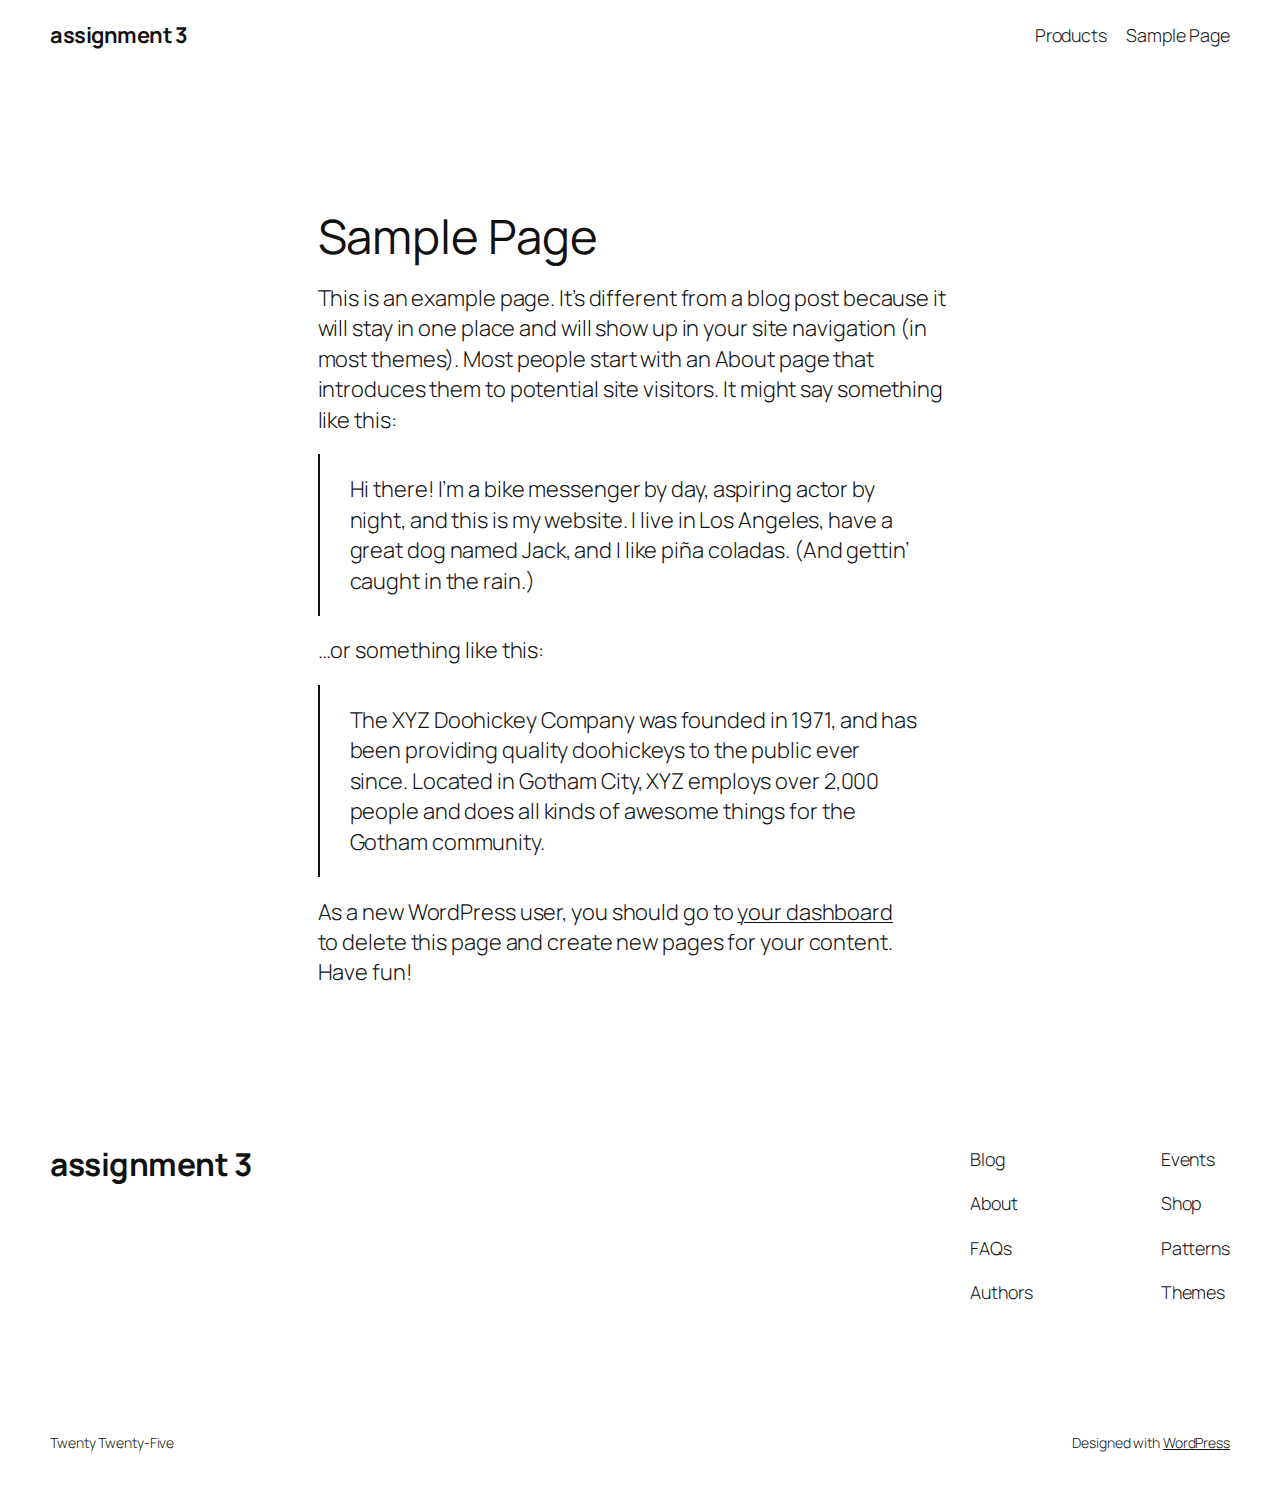
<file: sample-page/index.html>
<!DOCTYPE html>
<html lang="en-US">
<head>
	<meta charset="UTF-8" />
	<meta name="viewport" content="width=device-width, initial-scale=1" />
<meta name='robots' content='max-image-preview:large' />
	<style>img:is([sizes="auto" i], [sizes^="auto," i]) { contain-intrinsic-size: 3000px 1500px }</style>
	<title>Sample Page &#8211; assignment 3</title>
<link rel='dns-prefetch' href='//localhost' />
<link rel="alternate" type="application/rss+xml" title="assignment 3 &raquo; Feed" href="/feed/" />
<link rel="alternate" type="application/rss+xml" title="assignment 3 &raquo; Comments Feed" href="/comments/feed/" />
<link rel="alternate" type="application/rss+xml" title="assignment 3 &raquo; Sample Page Comments Feed" href="/sample-page/feed/" />
<script>
window._wpemojiSettings = {"baseUrl":"https:\/\/s.w.org\/images\/core\/emoji\/15.0.3\/72x72\/","ext":".png","svgUrl":"https:\/\/s.w.org\/images\/core\/emoji\/15.0.3\/svg\/","svgExt":".svg","source":{"concatemoji":"/wp-includes\/js\/wp-emoji-release.min.js?ver=6.7.2"}};
/*! This file is auto-generated */
!function(i,n){var o,s,e;function c(e){try{var t={supportTests:e,timestamp:(new Date).valueOf()};sessionStorage.setItem(o,JSON.stringify(t))}catch(e){}}function p(e,t,n){e.clearRect(0,0,e.canvas.width,e.canvas.height),e.fillText(t,0,0);var t=new Uint32Array(e.getImageData(0,0,e.canvas.width,e.canvas.height).data),r=(e.clearRect(0,0,e.canvas.width,e.canvas.height),e.fillText(n,0,0),new Uint32Array(e.getImageData(0,0,e.canvas.width,e.canvas.height).data));return t.every(function(e,t){return e===r[t]})}function u(e,t,n){switch(t){case"flag":return n(e,"\ud83c\udff3\ufe0f\u200d\u26a7\ufe0f","\ud83c\udff3\ufe0f\u200b\u26a7\ufe0f")?!1:!n(e,"\ud83c\uddfa\ud83c\uddf3","\ud83c\uddfa\u200b\ud83c\uddf3")&&!n(e,"\ud83c\udff4\udb40\udc67\udb40\udc62\udb40\udc65\udb40\udc6e\udb40\udc67\udb40\udc7f","\ud83c\udff4\u200b\udb40\udc67\u200b\udb40\udc62\u200b\udb40\udc65\u200b\udb40\udc6e\u200b\udb40\udc67\u200b\udb40\udc7f");case"emoji":return!n(e,"\ud83d\udc26\u200d\u2b1b","\ud83d\udc26\u200b\u2b1b")}return!1}function f(e,t,n){var r="undefined"!=typeof WorkerGlobalScope&&self instanceof WorkerGlobalScope?new OffscreenCanvas(300,150):i.createElement("canvas"),a=r.getContext("2d",{willReadFrequently:!0}),o=(a.textBaseline="top",a.font="600 32px Arial",{});return e.forEach(function(e){o[e]=t(a,e,n)}),o}function t(e){var t=i.createElement("script");t.src=e,t.defer=!0,i.head.appendChild(t)}"undefined"!=typeof Promise&&(o="wpEmojiSettingsSupports",s=["flag","emoji"],n.supports={everything:!0,everythingExceptFlag:!0},e=new Promise(function(e){i.addEventListener("DOMContentLoaded",e,{once:!0})}),new Promise(function(t){var n=function(){try{var e=JSON.parse(sessionStorage.getItem(o));if("object"==typeof e&&"number"==typeof e.timestamp&&(new Date).valueOf()<e.timestamp+604800&&"object"==typeof e.supportTests)return e.supportTests}catch(e){}return null}();if(!n){if("undefined"!=typeof Worker&&"undefined"!=typeof OffscreenCanvas&&"undefined"!=typeof URL&&URL.createObjectURL&&"undefined"!=typeof Blob)try{var e="postMessage("+f.toString()+"("+[JSON.stringify(s),u.toString(),p.toString()].join(",")+"));",r=new Blob([e],{type:"text/javascript"}),a=new Worker(URL.createObjectURL(r),{name:"wpTestEmojiSupports"});return void(a.onmessage=function(e){c(n=e.data),a.terminate(),t(n)})}catch(e){}c(n=f(s,u,p))}t(n)}).then(function(e){for(var t in e)n.supports[t]=e[t],n.supports.everything=n.supports.everything&&n.supports[t],"flag"!==t&&(n.supports.everythingExceptFlag=n.supports.everythingExceptFlag&&n.supports[t]);n.supports.everythingExceptFlag=n.supports.everythingExceptFlag&&!n.supports.flag,n.DOMReady=!1,n.readyCallback=function(){n.DOMReady=!0}}).then(function(){return e}).then(function(){var e;n.supports.everything||(n.readyCallback(),(e=n.source||{}).concatemoji?t(e.concatemoji):e.wpemoji&&e.twemoji&&(t(e.twemoji),t(e.wpemoji)))}))}((window,document),window._wpemojiSettings);
</script>
<style id='wp-block-site-title-inline-css'>
.wp-block-site-title{box-sizing:border-box}.wp-block-site-title :where(a){color:inherit;font-family:inherit;font-size:inherit;font-style:inherit;font-weight:inherit;letter-spacing:inherit;line-height:inherit;text-decoration:inherit}
</style>
<style id='wp-block-page-list-inline-css'>
.wp-block-navigation .wp-block-page-list{align-items:var(--navigation-layout-align,initial);background-color:inherit;display:flex;flex-direction:var(--navigation-layout-direction,initial);flex-wrap:var(--navigation-layout-wrap,wrap);justify-content:var(--navigation-layout-justify,initial)}.wp-block-navigation .wp-block-navigation-item{background-color:inherit}
</style>
<link rel='stylesheet' id='wp-block-navigation-css' href='/wp-includes/blocks/navigation/style.min.css?ver=6.7.2' media='all' />
<style id='wp-block-group-inline-css'>
.wp-block-group{box-sizing:border-box}:where(.wp-block-group.wp-block-group-is-layout-constrained){position:relative}
</style>
<style id='wp-block-post-featured-image-inline-css'>
.wp-block-post-featured-image{margin-left:0;margin-right:0}.wp-block-post-featured-image a{display:block;height:100%}.wp-block-post-featured-image :where(img){box-sizing:border-box;height:auto;max-width:100%;vertical-align:bottom;width:100%}.wp-block-post-featured-image.alignfull img,.wp-block-post-featured-image.alignwide img{width:100%}.wp-block-post-featured-image .wp-block-post-featured-image__overlay.has-background-dim{background-color:#000;inset:0;position:absolute}.wp-block-post-featured-image{position:relative}.wp-block-post-featured-image .wp-block-post-featured-image__overlay.has-background-gradient{background-color:initial}.wp-block-post-featured-image .wp-block-post-featured-image__overlay.has-background-dim-0{opacity:0}.wp-block-post-featured-image .wp-block-post-featured-image__overlay.has-background-dim-10{opacity:.1}.wp-block-post-featured-image .wp-block-post-featured-image__overlay.has-background-dim-20{opacity:.2}.wp-block-post-featured-image .wp-block-post-featured-image__overlay.has-background-dim-30{opacity:.3}.wp-block-post-featured-image .wp-block-post-featured-image__overlay.has-background-dim-40{opacity:.4}.wp-block-post-featured-image .wp-block-post-featured-image__overlay.has-background-dim-50{opacity:.5}.wp-block-post-featured-image .wp-block-post-featured-image__overlay.has-background-dim-60{opacity:.6}.wp-block-post-featured-image .wp-block-post-featured-image__overlay.has-background-dim-70{opacity:.7}.wp-block-post-featured-image .wp-block-post-featured-image__overlay.has-background-dim-80{opacity:.8}.wp-block-post-featured-image .wp-block-post-featured-image__overlay.has-background-dim-90{opacity:.9}.wp-block-post-featured-image .wp-block-post-featured-image__overlay.has-background-dim-100{opacity:1}.wp-block-post-featured-image:where(.alignleft,.alignright){width:100%}
</style>
<style id='wp-block-post-title-inline-css'>
.wp-block-post-title{box-sizing:border-box;word-break:break-word}.wp-block-post-title :where(a){display:inline-block;font-family:inherit;font-size:inherit;font-style:inherit;font-weight:inherit;letter-spacing:inherit;line-height:inherit;text-decoration:inherit}
</style>
<style id='wp-block-paragraph-inline-css'>
.is-small-text{font-size:.875em}.is-regular-text{font-size:1em}.is-large-text{font-size:2.25em}.is-larger-text{font-size:3em}.has-drop-cap:not(:focus):first-letter{float:left;font-size:8.4em;font-style:normal;font-weight:100;line-height:.68;margin:.05em .1em 0 0;text-transform:uppercase}body.rtl .has-drop-cap:not(:focus):first-letter{float:none;margin-left:.1em}p.has-drop-cap.has-background{overflow:hidden}:root :where(p.has-background){padding:1.25em 2.375em}:where(p.has-text-color:not(.has-link-color)) a{color:inherit}p.has-text-align-left[style*="writing-mode:vertical-lr"],p.has-text-align-right[style*="writing-mode:vertical-rl"]{rotate:180deg}
</style>
<style id='wp-block-quote-inline-css'>
.wp-block-quote{box-sizing:border-box;overflow-wrap:break-word}.wp-block-quote.is-large:where(:not(.is-style-plain)),.wp-block-quote.is-style-large:where(:not(.is-style-plain)){margin-bottom:1em;padding:0 1em}.wp-block-quote.is-large:where(:not(.is-style-plain)) p,.wp-block-quote.is-style-large:where(:not(.is-style-plain)) p{font-size:1.5em;font-style:italic;line-height:1.6}.wp-block-quote.is-large:where(:not(.is-style-plain)) cite,.wp-block-quote.is-large:where(:not(.is-style-plain)) footer,.wp-block-quote.is-style-large:where(:not(.is-style-plain)) cite,.wp-block-quote.is-style-large:where(:not(.is-style-plain)) footer{font-size:1.125em;text-align:right}.wp-block-quote>cite{display:block}
</style>
<style id='wp-block-post-content-inline-css'>
.wp-block-post-content{display:flow-root}
</style>
<style id='wp-block-site-logo-inline-css'>
.wp-block-site-logo{box-sizing:border-box;line-height:0}.wp-block-site-logo a{display:inline-block;line-height:0}.wp-block-site-logo.is-default-size img{height:auto;width:120px}.wp-block-site-logo img{height:auto;max-width:100%}.wp-block-site-logo a,.wp-block-site-logo img{border-radius:inherit}.wp-block-site-logo.aligncenter{margin-left:auto;margin-right:auto;text-align:center}:root :where(.wp-block-site-logo.is-style-rounded){border-radius:9999px}
</style>
<style id='wp-block-site-tagline-inline-css'>
.wp-block-site-tagline{box-sizing:border-box}
</style>
<style id='wp-block-spacer-inline-css'>
.wp-block-spacer{clear:both}
</style>
<style id='wp-block-columns-inline-css'>
.wp-block-columns{align-items:normal!important;box-sizing:border-box;display:flex;flex-wrap:wrap!important}@media (min-width:782px){.wp-block-columns{flex-wrap:nowrap!important}}.wp-block-columns.are-vertically-aligned-top{align-items:flex-start}.wp-block-columns.are-vertically-aligned-center{align-items:center}.wp-block-columns.are-vertically-aligned-bottom{align-items:flex-end}@media (max-width:781px){.wp-block-columns:not(.is-not-stacked-on-mobile)>.wp-block-column{flex-basis:100%!important}}@media (min-width:782px){.wp-block-columns:not(.is-not-stacked-on-mobile)>.wp-block-column{flex-basis:0;flex-grow:1}.wp-block-columns:not(.is-not-stacked-on-mobile)>.wp-block-column[style*=flex-basis]{flex-grow:0}}.wp-block-columns.is-not-stacked-on-mobile{flex-wrap:nowrap!important}.wp-block-columns.is-not-stacked-on-mobile>.wp-block-column{flex-basis:0;flex-grow:1}.wp-block-columns.is-not-stacked-on-mobile>.wp-block-column[style*=flex-basis]{flex-grow:0}:where(.wp-block-columns){margin-bottom:1.75em}:where(.wp-block-columns.has-background){padding:1.25em 2.375em}.wp-block-column{flex-grow:1;min-width:0;overflow-wrap:break-word;word-break:break-word}.wp-block-column.is-vertically-aligned-top{align-self:flex-start}.wp-block-column.is-vertically-aligned-center{align-self:center}.wp-block-column.is-vertically-aligned-bottom{align-self:flex-end}.wp-block-column.is-vertically-aligned-stretch{align-self:stretch}.wp-block-column.is-vertically-aligned-bottom,.wp-block-column.is-vertically-aligned-center,.wp-block-column.is-vertically-aligned-top{width:100%}
</style>
<style id='wp-block-navigation-link-inline-css'>
.wp-block-navigation .wp-block-navigation-item__label{overflow-wrap:break-word}.wp-block-navigation .wp-block-navigation-item__description{display:none}.link-ui-tools{border-top:1px solid #f0f0f0;padding:8px}.link-ui-block-inserter{padding-top:8px}.link-ui-block-inserter__back{margin-left:8px;text-transform:uppercase}
</style>
<style id='wp-emoji-styles-inline-css'>

	img.wp-smiley, img.emoji {
		display: inline !important;
		border: none !important;
		box-shadow: none !important;
		height: 1em !important;
		width: 1em !important;
		margin: 0 0.07em !important;
		vertical-align: -0.1em !important;
		background: none !important;
		padding: 0 !important;
	}
</style>
<style id='wp-block-library-inline-css'>
:root{--wp-admin-theme-color:#007cba;--wp-admin-theme-color--rgb:0,124,186;--wp-admin-theme-color-darker-10:#006ba1;--wp-admin-theme-color-darker-10--rgb:0,107,161;--wp-admin-theme-color-darker-20:#005a87;--wp-admin-theme-color-darker-20--rgb:0,90,135;--wp-admin-border-width-focus:2px;--wp-block-synced-color:#7a00df;--wp-block-synced-color--rgb:122,0,223;--wp-bound-block-color:var(--wp-block-synced-color)}@media (min-resolution:192dpi){:root{--wp-admin-border-width-focus:1.5px}}.wp-element-button{cursor:pointer}:root{--wp--preset--font-size--normal:16px;--wp--preset--font-size--huge:42px}:root .has-very-light-gray-background-color{background-color:#eee}:root .has-very-dark-gray-background-color{background-color:#313131}:root .has-very-light-gray-color{color:#eee}:root .has-very-dark-gray-color{color:#313131}:root .has-vivid-green-cyan-to-vivid-cyan-blue-gradient-background{background:linear-gradient(135deg,#00d084,#0693e3)}:root .has-purple-crush-gradient-background{background:linear-gradient(135deg,#34e2e4,#4721fb 50%,#ab1dfe)}:root .has-hazy-dawn-gradient-background{background:linear-gradient(135deg,#faaca8,#dad0ec)}:root .has-subdued-olive-gradient-background{background:linear-gradient(135deg,#fafae1,#67a671)}:root .has-atomic-cream-gradient-background{background:linear-gradient(135deg,#fdd79a,#004a59)}:root .has-nightshade-gradient-background{background:linear-gradient(135deg,#330968,#31cdcf)}:root .has-midnight-gradient-background{background:linear-gradient(135deg,#020381,#2874fc)}.has-regular-font-size{font-size:1em}.has-larger-font-size{font-size:2.625em}.has-normal-font-size{font-size:var(--wp--preset--font-size--normal)}.has-huge-font-size{font-size:var(--wp--preset--font-size--huge)}.has-text-align-center{text-align:center}.has-text-align-left{text-align:left}.has-text-align-right{text-align:right}#end-resizable-editor-section{display:none}.aligncenter{clear:both}.items-justified-left{justify-content:flex-start}.items-justified-center{justify-content:center}.items-justified-right{justify-content:flex-end}.items-justified-space-between{justify-content:space-between}.screen-reader-text{border:0;clip:rect(1px,1px,1px,1px);clip-path:inset(50%);height:1px;margin:-1px;overflow:hidden;padding:0;position:absolute;width:1px;word-wrap:normal!important}.screen-reader-text:focus{background-color:#ddd;clip:auto!important;clip-path:none;color:#444;display:block;font-size:1em;height:auto;left:5px;line-height:normal;padding:15px 23px 14px;text-decoration:none;top:5px;width:auto;z-index:100000}html :where(.has-border-color){border-style:solid}html :where([style*=border-top-color]){border-top-style:solid}html :where([style*=border-right-color]){border-right-style:solid}html :where([style*=border-bottom-color]){border-bottom-style:solid}html :where([style*=border-left-color]){border-left-style:solid}html :where([style*=border-width]){border-style:solid}html :where([style*=border-top-width]){border-top-style:solid}html :where([style*=border-right-width]){border-right-style:solid}html :where([style*=border-bottom-width]){border-bottom-style:solid}html :where([style*=border-left-width]){border-left-style:solid}html :where(img[class*=wp-image-]){height:auto;max-width:100%}:where(figure){margin:0 0 1em}html :where(.is-position-sticky){--wp-admin--admin-bar--position-offset:var(--wp-admin--admin-bar--height,0px)}@media screen and (max-width:600px){html :where(.is-position-sticky){--wp-admin--admin-bar--position-offset:0px}}
</style>
<link rel='stylesheet' id='dashicons-css' href='/wp-includes/css/dashicons.min.css?ver=6.7.2' media='all' />
<link rel='stylesheet' id='al_product_styles-css' href='/wp-content/plugins/ecommerce-product-catalog/css/al_product.min.css?timestamp=1741822174&#038;ver=6.7.2' media='all' />
<link rel='stylesheet' id='ic_blocks-css' href='/wp-content/plugins/ecommerce-product-catalog/includes/blocks/ic-blocks.min.css?timestamp=1741822174&#038;ver=6.7.2' media='all' />
<style id='global-styles-inline-css'>
:root{--wp--preset--aspect-ratio--square: 1;--wp--preset--aspect-ratio--4-3: 4/3;--wp--preset--aspect-ratio--3-4: 3/4;--wp--preset--aspect-ratio--3-2: 3/2;--wp--preset--aspect-ratio--2-3: 2/3;--wp--preset--aspect-ratio--16-9: 16/9;--wp--preset--aspect-ratio--9-16: 9/16;--wp--preset--color--black: #000000;--wp--preset--color--cyan-bluish-gray: #abb8c3;--wp--preset--color--white: #ffffff;--wp--preset--color--pale-pink: #f78da7;--wp--preset--color--vivid-red: #cf2e2e;--wp--preset--color--luminous-vivid-orange: #ff6900;--wp--preset--color--luminous-vivid-amber: #fcb900;--wp--preset--color--light-green-cyan: #7bdcb5;--wp--preset--color--vivid-green-cyan: #00d084;--wp--preset--color--pale-cyan-blue: #8ed1fc;--wp--preset--color--vivid-cyan-blue: #0693e3;--wp--preset--color--vivid-purple: #9b51e0;--wp--preset--color--base: #FFFFFF;--wp--preset--color--contrast: #111111;--wp--preset--color--accent-1: #FFEE58;--wp--preset--color--accent-2: #F6CFF4;--wp--preset--color--accent-3: #503AA8;--wp--preset--color--accent-4: #686868;--wp--preset--color--accent-5: #FBFAF3;--wp--preset--color--accent-6: color-mix(in srgb, currentColor 20%, transparent);--wp--preset--gradient--vivid-cyan-blue-to-vivid-purple: linear-gradient(135deg,rgba(6,147,227,1) 0%,rgb(155,81,224) 100%);--wp--preset--gradient--light-green-cyan-to-vivid-green-cyan: linear-gradient(135deg,rgb(122,220,180) 0%,rgb(0,208,130) 100%);--wp--preset--gradient--luminous-vivid-amber-to-luminous-vivid-orange: linear-gradient(135deg,rgba(252,185,0,1) 0%,rgba(255,105,0,1) 100%);--wp--preset--gradient--luminous-vivid-orange-to-vivid-red: linear-gradient(135deg,rgba(255,105,0,1) 0%,rgb(207,46,46) 100%);--wp--preset--gradient--very-light-gray-to-cyan-bluish-gray: linear-gradient(135deg,rgb(238,238,238) 0%,rgb(169,184,195) 100%);--wp--preset--gradient--cool-to-warm-spectrum: linear-gradient(135deg,rgb(74,234,220) 0%,rgb(151,120,209) 20%,rgb(207,42,186) 40%,rgb(238,44,130) 60%,rgb(251,105,98) 80%,rgb(254,248,76) 100%);--wp--preset--gradient--blush-light-purple: linear-gradient(135deg,rgb(255,206,236) 0%,rgb(152,150,240) 100%);--wp--preset--gradient--blush-bordeaux: linear-gradient(135deg,rgb(254,205,165) 0%,rgb(254,45,45) 50%,rgb(107,0,62) 100%);--wp--preset--gradient--luminous-dusk: linear-gradient(135deg,rgb(255,203,112) 0%,rgb(199,81,192) 50%,rgb(65,88,208) 100%);--wp--preset--gradient--pale-ocean: linear-gradient(135deg,rgb(255,245,203) 0%,rgb(182,227,212) 50%,rgb(51,167,181) 100%);--wp--preset--gradient--electric-grass: linear-gradient(135deg,rgb(202,248,128) 0%,rgb(113,206,126) 100%);--wp--preset--gradient--midnight: linear-gradient(135deg,rgb(2,3,129) 0%,rgb(40,116,252) 100%);--wp--preset--font-size--small: 0.875rem;--wp--preset--font-size--medium: clamp(1rem, 1rem + ((1vw - 0.2rem) * 0.196), 1.125rem);--wp--preset--font-size--large: clamp(1.125rem, 1.125rem + ((1vw - 0.2rem) * 0.392), 1.375rem);--wp--preset--font-size--x-large: clamp(1.75rem, 1.75rem + ((1vw - 0.2rem) * 0.392), 2rem);--wp--preset--font-size--xx-large: clamp(2.15rem, 2.15rem + ((1vw - 0.2rem) * 1.333), 3rem);--wp--preset--font-family--manrope: Manrope, sans-serif;--wp--preset--font-family--fira-code: "Fira Code", monospace;--wp--preset--spacing--20: 10px;--wp--preset--spacing--30: 20px;--wp--preset--spacing--40: 30px;--wp--preset--spacing--50: clamp(30px, 5vw, 50px);--wp--preset--spacing--60: clamp(30px, 7vw, 70px);--wp--preset--spacing--70: clamp(50px, 7vw, 90px);--wp--preset--spacing--80: clamp(70px, 10vw, 140px);--wp--preset--shadow--natural: 6px 6px 9px rgba(0, 0, 0, 0.2);--wp--preset--shadow--deep: 12px 12px 50px rgba(0, 0, 0, 0.4);--wp--preset--shadow--sharp: 6px 6px 0px rgba(0, 0, 0, 0.2);--wp--preset--shadow--outlined: 6px 6px 0px -3px rgba(255, 255, 255, 1), 6px 6px rgba(0, 0, 0, 1);--wp--preset--shadow--crisp: 6px 6px 0px rgba(0, 0, 0, 1);}:root { --wp--style--global--content-size: 645px;--wp--style--global--wide-size: 1340px; }:where(body) { margin: 0; }.wp-site-blocks { padding-top: var(--wp--style--root--padding-top); padding-bottom: var(--wp--style--root--padding-bottom); }.has-global-padding { padding-right: var(--wp--style--root--padding-right); padding-left: var(--wp--style--root--padding-left); }.has-global-padding > .alignfull { margin-right: calc(var(--wp--style--root--padding-right) * -1); margin-left: calc(var(--wp--style--root--padding-left) * -1); }.has-global-padding :where(:not(.alignfull.is-layout-flow) > .has-global-padding:not(.wp-block-block, .alignfull)) { padding-right: 0; padding-left: 0; }.has-global-padding :where(:not(.alignfull.is-layout-flow) > .has-global-padding:not(.wp-block-block, .alignfull)) > .alignfull { margin-left: 0; margin-right: 0; }.wp-site-blocks > .alignleft { float: left; margin-right: 2em; }.wp-site-blocks > .alignright { float: right; margin-left: 2em; }.wp-site-blocks > .aligncenter { justify-content: center; margin-left: auto; margin-right: auto; }:where(.wp-site-blocks) > * { margin-block-start: 1.2rem; margin-block-end: 0; }:where(.wp-site-blocks) > :first-child { margin-block-start: 0; }:where(.wp-site-blocks) > :last-child { margin-block-end: 0; }:root { --wp--style--block-gap: 1.2rem; }:root :where(.is-layout-flow) > :first-child{margin-block-start: 0;}:root :where(.is-layout-flow) > :last-child{margin-block-end: 0;}:root :where(.is-layout-flow) > *{margin-block-start: 1.2rem;margin-block-end: 0;}:root :where(.is-layout-constrained) > :first-child{margin-block-start: 0;}:root :where(.is-layout-constrained) > :last-child{margin-block-end: 0;}:root :where(.is-layout-constrained) > *{margin-block-start: 1.2rem;margin-block-end: 0;}:root :where(.is-layout-flex){gap: 1.2rem;}:root :where(.is-layout-grid){gap: 1.2rem;}.is-layout-flow > .alignleft{float: left;margin-inline-start: 0;margin-inline-end: 2em;}.is-layout-flow > .alignright{float: right;margin-inline-start: 2em;margin-inline-end: 0;}.is-layout-flow > .aligncenter{margin-left: auto !important;margin-right: auto !important;}.is-layout-constrained > .alignleft{float: left;margin-inline-start: 0;margin-inline-end: 2em;}.is-layout-constrained > .alignright{float: right;margin-inline-start: 2em;margin-inline-end: 0;}.is-layout-constrained > .aligncenter{margin-left: auto !important;margin-right: auto !important;}.is-layout-constrained > :where(:not(.alignleft):not(.alignright):not(.alignfull)){max-width: var(--wp--style--global--content-size);margin-left: auto !important;margin-right: auto !important;}.is-layout-constrained > .alignwide{max-width: var(--wp--style--global--wide-size);}body .is-layout-flex{display: flex;}.is-layout-flex{flex-wrap: wrap;align-items: center;}.is-layout-flex > :is(*, div){margin: 0;}body .is-layout-grid{display: grid;}.is-layout-grid > :is(*, div){margin: 0;}body{background-color: var(--wp--preset--color--base);color: var(--wp--preset--color--contrast);font-family: var(--wp--preset--font-family--manrope);font-size: var(--wp--preset--font-size--large);font-weight: 300;letter-spacing: -0.1px;line-height: 1.4;--wp--style--root--padding-top: 0px;--wp--style--root--padding-right: var(--wp--preset--spacing--50);--wp--style--root--padding-bottom: 0px;--wp--style--root--padding-left: var(--wp--preset--spacing--50);}a:where(:not(.wp-element-button)){color: currentColor;text-decoration: underline;}:root :where(a:where(:not(.wp-element-button)):hover){text-decoration: none;}h1, h2, h3, h4, h5, h6{font-weight: 400;letter-spacing: -0.1px;line-height: 1.125;}h1{font-size: var(--wp--preset--font-size--xx-large);}h2{font-size: var(--wp--preset--font-size--x-large);}h3{font-size: var(--wp--preset--font-size--large);}h4{font-size: var(--wp--preset--font-size--medium);}h5{font-size: var(--wp--preset--font-size--small);letter-spacing: 0.5px;}h6{font-size: var(--wp--preset--font-size--small);font-weight: 700;letter-spacing: 1.4px;text-transform: uppercase;}:root :where(.wp-element-button, .wp-block-button__link){background-color: var(--wp--preset--color--contrast);border-width: 0;color: var(--wp--preset--color--base);font-family: inherit;font-size: var(--wp--preset--font-size--medium);line-height: inherit;padding-top: 1rem;padding-right: 2.25rem;padding-bottom: 1rem;padding-left: 2.25rem;text-decoration: none;}:root :where(.wp-element-button:hover, .wp-block-button__link:hover){background-color: color-mix(in srgb, var(--wp--preset--color--contrast) 85%, transparent);border-color: transparent;color: var(--wp--preset--color--base);}:root :where(.wp-element-button:focus, .wp-block-button__link:focus){outline-color: var(--wp--preset--color--accent-4);outline-offset: 2px;}:root :where(.wp-element-caption, .wp-block-audio figcaption, .wp-block-embed figcaption, .wp-block-gallery figcaption, .wp-block-image figcaption, .wp-block-table figcaption, .wp-block-video figcaption){font-size: var(--wp--preset--font-size--small);line-height: 1.4;}.has-black-color{color: var(--wp--preset--color--black) !important;}.has-cyan-bluish-gray-color{color: var(--wp--preset--color--cyan-bluish-gray) !important;}.has-white-color{color: var(--wp--preset--color--white) !important;}.has-pale-pink-color{color: var(--wp--preset--color--pale-pink) !important;}.has-vivid-red-color{color: var(--wp--preset--color--vivid-red) !important;}.has-luminous-vivid-orange-color{color: var(--wp--preset--color--luminous-vivid-orange) !important;}.has-luminous-vivid-amber-color{color: var(--wp--preset--color--luminous-vivid-amber) !important;}.has-light-green-cyan-color{color: var(--wp--preset--color--light-green-cyan) !important;}.has-vivid-green-cyan-color{color: var(--wp--preset--color--vivid-green-cyan) !important;}.has-pale-cyan-blue-color{color: var(--wp--preset--color--pale-cyan-blue) !important;}.has-vivid-cyan-blue-color{color: var(--wp--preset--color--vivid-cyan-blue) !important;}.has-vivid-purple-color{color: var(--wp--preset--color--vivid-purple) !important;}.has-base-color{color: var(--wp--preset--color--base) !important;}.has-contrast-color{color: var(--wp--preset--color--contrast) !important;}.has-accent-1-color{color: var(--wp--preset--color--accent-1) !important;}.has-accent-2-color{color: var(--wp--preset--color--accent-2) !important;}.has-accent-3-color{color: var(--wp--preset--color--accent-3) !important;}.has-accent-4-color{color: var(--wp--preset--color--accent-4) !important;}.has-accent-5-color{color: var(--wp--preset--color--accent-5) !important;}.has-accent-6-color{color: var(--wp--preset--color--accent-6) !important;}.has-black-background-color{background-color: var(--wp--preset--color--black) !important;}.has-cyan-bluish-gray-background-color{background-color: var(--wp--preset--color--cyan-bluish-gray) !important;}.has-white-background-color{background-color: var(--wp--preset--color--white) !important;}.has-pale-pink-background-color{background-color: var(--wp--preset--color--pale-pink) !important;}.has-vivid-red-background-color{background-color: var(--wp--preset--color--vivid-red) !important;}.has-luminous-vivid-orange-background-color{background-color: var(--wp--preset--color--luminous-vivid-orange) !important;}.has-luminous-vivid-amber-background-color{background-color: var(--wp--preset--color--luminous-vivid-amber) !important;}.has-light-green-cyan-background-color{background-color: var(--wp--preset--color--light-green-cyan) !important;}.has-vivid-green-cyan-background-color{background-color: var(--wp--preset--color--vivid-green-cyan) !important;}.has-pale-cyan-blue-background-color{background-color: var(--wp--preset--color--pale-cyan-blue) !important;}.has-vivid-cyan-blue-background-color{background-color: var(--wp--preset--color--vivid-cyan-blue) !important;}.has-vivid-purple-background-color{background-color: var(--wp--preset--color--vivid-purple) !important;}.has-base-background-color{background-color: var(--wp--preset--color--base) !important;}.has-contrast-background-color{background-color: var(--wp--preset--color--contrast) !important;}.has-accent-1-background-color{background-color: var(--wp--preset--color--accent-1) !important;}.has-accent-2-background-color{background-color: var(--wp--preset--color--accent-2) !important;}.has-accent-3-background-color{background-color: var(--wp--preset--color--accent-3) !important;}.has-accent-4-background-color{background-color: var(--wp--preset--color--accent-4) !important;}.has-accent-5-background-color{background-color: var(--wp--preset--color--accent-5) !important;}.has-accent-6-background-color{background-color: var(--wp--preset--color--accent-6) !important;}.has-black-border-color{border-color: var(--wp--preset--color--black) !important;}.has-cyan-bluish-gray-border-color{border-color: var(--wp--preset--color--cyan-bluish-gray) !important;}.has-white-border-color{border-color: var(--wp--preset--color--white) !important;}.has-pale-pink-border-color{border-color: var(--wp--preset--color--pale-pink) !important;}.has-vivid-red-border-color{border-color: var(--wp--preset--color--vivid-red) !important;}.has-luminous-vivid-orange-border-color{border-color: var(--wp--preset--color--luminous-vivid-orange) !important;}.has-luminous-vivid-amber-border-color{border-color: var(--wp--preset--color--luminous-vivid-amber) !important;}.has-light-green-cyan-border-color{border-color: var(--wp--preset--color--light-green-cyan) !important;}.has-vivid-green-cyan-border-color{border-color: var(--wp--preset--color--vivid-green-cyan) !important;}.has-pale-cyan-blue-border-color{border-color: var(--wp--preset--color--pale-cyan-blue) !important;}.has-vivid-cyan-blue-border-color{border-color: var(--wp--preset--color--vivid-cyan-blue) !important;}.has-vivid-purple-border-color{border-color: var(--wp--preset--color--vivid-purple) !important;}.has-base-border-color{border-color: var(--wp--preset--color--base) !important;}.has-contrast-border-color{border-color: var(--wp--preset--color--contrast) !important;}.has-accent-1-border-color{border-color: var(--wp--preset--color--accent-1) !important;}.has-accent-2-border-color{border-color: var(--wp--preset--color--accent-2) !important;}.has-accent-3-border-color{border-color: var(--wp--preset--color--accent-3) !important;}.has-accent-4-border-color{border-color: var(--wp--preset--color--accent-4) !important;}.has-accent-5-border-color{border-color: var(--wp--preset--color--accent-5) !important;}.has-accent-6-border-color{border-color: var(--wp--preset--color--accent-6) !important;}.has-vivid-cyan-blue-to-vivid-purple-gradient-background{background: var(--wp--preset--gradient--vivid-cyan-blue-to-vivid-purple) !important;}.has-light-green-cyan-to-vivid-green-cyan-gradient-background{background: var(--wp--preset--gradient--light-green-cyan-to-vivid-green-cyan) !important;}.has-luminous-vivid-amber-to-luminous-vivid-orange-gradient-background{background: var(--wp--preset--gradient--luminous-vivid-amber-to-luminous-vivid-orange) !important;}.has-luminous-vivid-orange-to-vivid-red-gradient-background{background: var(--wp--preset--gradient--luminous-vivid-orange-to-vivid-red) !important;}.has-very-light-gray-to-cyan-bluish-gray-gradient-background{background: var(--wp--preset--gradient--very-light-gray-to-cyan-bluish-gray) !important;}.has-cool-to-warm-spectrum-gradient-background{background: var(--wp--preset--gradient--cool-to-warm-spectrum) !important;}.has-blush-light-purple-gradient-background{background: var(--wp--preset--gradient--blush-light-purple) !important;}.has-blush-bordeaux-gradient-background{background: var(--wp--preset--gradient--blush-bordeaux) !important;}.has-luminous-dusk-gradient-background{background: var(--wp--preset--gradient--luminous-dusk) !important;}.has-pale-ocean-gradient-background{background: var(--wp--preset--gradient--pale-ocean) !important;}.has-electric-grass-gradient-background{background: var(--wp--preset--gradient--electric-grass) !important;}.has-midnight-gradient-background{background: var(--wp--preset--gradient--midnight) !important;}.has-small-font-size{font-size: var(--wp--preset--font-size--small) !important;}.has-medium-font-size{font-size: var(--wp--preset--font-size--medium) !important;}.has-large-font-size{font-size: var(--wp--preset--font-size--large) !important;}.has-x-large-font-size{font-size: var(--wp--preset--font-size--x-large) !important;}.has-xx-large-font-size{font-size: var(--wp--preset--font-size--xx-large) !important;}.has-manrope-font-family{font-family: var(--wp--preset--font-family--manrope) !important;}.has-fira-code-font-family{font-family: var(--wp--preset--font-family--fira-code) !important;}
:root :where(.wp-block-columns-is-layout-flow) > :first-child{margin-block-start: 0;}:root :where(.wp-block-columns-is-layout-flow) > :last-child{margin-block-end: 0;}:root :where(.wp-block-columns-is-layout-flow) > *{margin-block-start: var(--wp--preset--spacing--50);margin-block-end: 0;}:root :where(.wp-block-columns-is-layout-constrained) > :first-child{margin-block-start: 0;}:root :where(.wp-block-columns-is-layout-constrained) > :last-child{margin-block-end: 0;}:root :where(.wp-block-columns-is-layout-constrained) > *{margin-block-start: var(--wp--preset--spacing--50);margin-block-end: 0;}:root :where(.wp-block-columns-is-layout-flex){gap: var(--wp--preset--spacing--50);}:root :where(.wp-block-columns-is-layout-grid){gap: var(--wp--preset--spacing--50);}
:root :where(.wp-block-post-title a:where(:not(.wp-element-button))){text-decoration: none;}
:root :where(.wp-block-post-title a:where(:not(.wp-element-button)):hover){text-decoration: underline;}
:root :where(.wp-block-quote){border-color: currentColor;border-width: 0 0 0 2px;border-style: solid;font-size: var(--wp--preset--font-size--large);font-weight: 300;margin-right: 0;margin-left: 0;padding-top: var(--wp--preset--spacing--30);padding-right: var(--wp--preset--spacing--40);padding-bottom: var(--wp--preset--spacing--30);padding-left: var(--wp--preset--spacing--40);}:root :where(.wp-block-quote-is-layout-flow) > :first-child{margin-block-start: 0;}:root :where(.wp-block-quote-is-layout-flow) > :last-child{margin-block-end: 0;}:root :where(.wp-block-quote-is-layout-flow) > *{margin-block-start: var(--wp--preset--spacing--30);margin-block-end: 0;}:root :where(.wp-block-quote-is-layout-constrained) > :first-child{margin-block-start: 0;}:root :where(.wp-block-quote-is-layout-constrained) > :last-child{margin-block-end: 0;}:root :where(.wp-block-quote-is-layout-constrained) > *{margin-block-start: var(--wp--preset--spacing--30);margin-block-end: 0;}:root :where(.wp-block-quote-is-layout-flex){gap: var(--wp--preset--spacing--30);}:root :where(.wp-block-quote-is-layout-grid){gap: var(--wp--preset--spacing--30);}:root :where(.wp-block-quote.has-text-align-right ){border-width: 0 2px 0 0;}:root :where(.wp-block-quote.has-text-align-center ){border-width: 0;border-inline: 0; padding-inline: 0;}
:root :where(.wp-block-quote cite){font-size: var(--wp--preset--font-size--small);font-style: normal;font-weight: 300;}:root :where(.wp-block-quote cite sub){font-size: 0.65em}
:root :where(.wp-block-site-tagline){font-size: var(--wp--preset--font-size--medium);}
:root :where(.wp-block-site-title){font-weight: 700;letter-spacing: -.5px;}
:root :where(.wp-block-site-title a:where(:not(.wp-element-button))){text-decoration: none;}
:root :where(.wp-block-site-title a:where(:not(.wp-element-button)):hover){text-decoration: underline;}
:root :where(.wp-block-navigation){font-size: var(--wp--preset--font-size--medium);}
:root :where(.wp-block-navigation a:where(:not(.wp-element-button))){text-decoration: none;}
:root :where(.wp-block-navigation a:where(:not(.wp-element-button)):hover){text-decoration: underline;}
</style>
<style id='core-block-supports-inline-css'>
.wp-container-core-navigation-is-layout-1{justify-content:flex-end;}.wp-container-core-group-is-layout-1{flex-wrap:nowrap;gap:var(--wp--preset--spacing--10);justify-content:flex-end;}.wp-container-core-group-is-layout-2{flex-wrap:nowrap;justify-content:space-between;}.wp-container-core-columns-is-layout-1{flex-wrap:nowrap;}.wp-container-core-navigation-is-layout-2{flex-direction:column;align-items:flex-start;}.wp-container-core-navigation-is-layout-3{flex-direction:column;align-items:flex-start;}.wp-container-core-group-is-layout-7{gap:var(--wp--preset--spacing--80);justify-content:space-between;align-items:flex-start;}.wp-container-core-group-is-layout-8{justify-content:space-between;align-items:flex-start;}.wp-container-core-group-is-layout-9{gap:var(--wp--preset--spacing--20);justify-content:space-between;}
</style>
<style id='wp-block-template-skip-link-inline-css'>

		.skip-link.screen-reader-text {
			border: 0;
			clip: rect(1px,1px,1px,1px);
			clip-path: inset(50%);
			height: 1px;
			margin: -1px;
			overflow: hidden;
			padding: 0;
			position: absolute !important;
			width: 1px;
			word-wrap: normal !important;
		}

		.skip-link.screen-reader-text:focus {
			background-color: #eee;
			clip: auto !important;
			clip-path: none;
			color: #444;
			display: block;
			font-size: 1em;
			height: auto;
			left: 5px;
			line-height: normal;
			padding: 15px 23px 14px;
			text-decoration: none;
			top: 5px;
			width: auto;
			z-index: 100000;
		}
</style>
<link rel='stylesheet' id='twentytwentyfive-style-css' href='/wp-content/themes/twentytwentyfive/style.css?ver=1.0' media='all' />
<link rel="https://api.w.org/" href="/wp-json/" /><link rel="alternate" title="JSON" type="application/json" href="/wp-json/wp/v2/pages/2" /><link rel="EditURI" type="application/rsd+xml" title="RSD" href="/xmlrpc.php?rsd" />
<meta name="generator" content="WordPress 6.7.2" />
<link rel="canonical" href="/sample-page/" />
<link rel='shortlink' href='/?p=2' />
<link rel="alternate" title="oEmbed (JSON)" type="application/json+oembed" href="/wp-json/oembed/1.0/embed?url=http%3A%2F%2Flocalhost%3A8000%2Fsample-page%2F" />
<link rel="alternate" title="oEmbed (XML)" type="text/xml+oembed" href="/wp-json/oembed/1.0/embed?url=http%3A%2F%2Flocalhost%3A8000%2Fsample-page%2F&#038;format=xml" />
<script type="importmap" id="wp-importmap">
{"imports":{"@wordpress\/interactivity":"/wp-includes\/js\/dist\/script-modules\/interactivity\/index.min.js?ver=907ea3b2f317a78b7b9b"}}
</script>
<script type="module" src="/wp-includes/js/dist/script-modules/block-library/navigation/view.min.js?ver=8ff192874fc8910a284c" id="@wordpress/block-library/navigation/view-js-module"></script>
<link rel="modulepreload" href="/wp-includes/js/dist/script-modules/interactivity/index.min.js?ver=907ea3b2f317a78b7b9b" id="@wordpress/interactivity-js-modulepreload"><style class='wp-fonts-local'>
@font-face{font-family:Manrope;font-style:normal;font-weight:200 800;font-display:fallback;src:url('/wp-content/themes/twentytwentyfive/assets/fonts/manrope/Manrope-VariableFont_wght.woff2') format('woff2');}
@font-face{font-family:"Fira Code";font-style:normal;font-weight:300 700;font-display:fallback;src:url('/wp-content/themes/twentytwentyfive/assets/fonts/fira-code/FiraCode-VariableFont_wght.woff2') format('woff2');}
</style>
</head>

<body class="page-template-default page page-id-2 wp-embed-responsive">

<div class="wp-site-blocks"><header class="wp-block-template-part">
<div class="wp-block-group alignfull is-layout-flow wp-block-group-is-layout-flow">
	
	<div class="wp-block-group has-global-padding is-layout-constrained wp-block-group-is-layout-constrained">
		
		<div class="wp-block-group alignwide is-content-justification-space-between is-nowrap is-layout-flex wp-container-core-group-is-layout-2 wp-block-group-is-layout-flex" style="padding-top:var(--wp--preset--spacing--30);padding-bottom:var(--wp--preset--spacing--30)">
			<p class="wp-block-site-title"><a href="/" target="_self" rel="home">assignment 3</a></p>
			
			<div class="wp-block-group is-content-justification-right is-nowrap is-layout-flex wp-container-core-group-is-layout-1 wp-block-group-is-layout-flex">
				<nav class="is-responsive items-justified-right wp-block-navigation is-content-justification-right is-layout-flex wp-container-core-navigation-is-layout-1 wp-block-navigation-is-layout-flex" aria-label="" 
		 data-wp-interactive="core/navigation" data-wp-context='{"overlayOpenedBy":{"click":false,"hover":false,"focus":false},"type":"overlay","roleAttribute":"","ariaLabel":"Menu"}'><button aria-haspopup="dialog" aria-label="Open menu" class="wp-block-navigation__responsive-container-open " 
				data-wp-on-async--click="actions.openMenuOnClick"
				data-wp-on--keydown="actions.handleMenuKeydown"
			><svg width="24" height="24" xmlns="https://www.w3.org/2000/svg" viewBox="0 0 24 24" aria-hidden="true" focusable="false"><rect x="4" y="7.5" width="16" height="1.5" /><rect x="4" y="15" width="16" height="1.5" /></svg></button>
				<div class="wp-block-navigation__responsive-container  has-text-color has-contrast-color has-background has-base-background-color"  id="modal-1" 
				data-wp-class--has-modal-open="state.isMenuOpen"
				data-wp-class--is-menu-open="state.isMenuOpen"
				data-wp-watch="callbacks.initMenu"
				data-wp-on--keydown="actions.handleMenuKeydown"
				data-wp-on-async--focusout="actions.handleMenuFocusout"
				tabindex="-1"
			>
					<div class="wp-block-navigation__responsive-close" tabindex="-1">
						<div class="wp-block-navigation__responsive-dialog" 
				data-wp-bind--aria-modal="state.ariaModal"
				data-wp-bind--aria-label="state.ariaLabel"
				data-wp-bind--role="state.roleAttribute"
			>
							<button aria-label="Close menu" class="wp-block-navigation__responsive-container-close" 
				data-wp-on-async--click="actions.closeMenuOnClick"
			><svg xmlns="https://www.w3.org/2000/svg" viewBox="0 0 24 24" width="24" height="24" aria-hidden="true" focusable="false"><path d="m13.06 12 6.47-6.47-1.06-1.06L12 10.94 5.53 4.47 4.47 5.53 10.94 12l-6.47 6.47 1.06 1.06L12 13.06l6.47 6.47 1.06-1.06L13.06 12Z"></path></svg></button>
							<div class="wp-block-navigation__responsive-container-content" 
				data-wp-watch="callbacks.focusFirstElement"
			 id="modal-1-content">
								<ul class="wp-block-navigation__container is-responsive items-justified-right wp-block-navigation"><ul class="wp-block-page-list"><li class="wp-block-pages-list__item wp-block-navigation-item open-on-hover-click"><a class="wp-block-pages-list__item__link wp-block-navigation-item__content" href="/products/">Products</a></li><li class="wp-block-pages-list__item current-menu-item wp-block-navigation-item open-on-hover-click"><a class="wp-block-pages-list__item__link wp-block-navigation-item__content" href="/sample-page/" aria-current="page">Sample Page</a></li></ul></ul>
							</div>
						</div>
					</div>
				</div></nav>
			</div>
			
		</div>
		
	</div>
	
</div>


</header>


<main class="wp-block-group has-global-padding is-layout-constrained wp-block-group-is-layout-constrained" style="margin-top:var(--wp--preset--spacing--60)">
	
	<div class="wp-block-group alignfull has-global-padding is-layout-constrained wp-block-group-is-layout-constrained" style="padding-top:var(--wp--preset--spacing--60);padding-bottom:var(--wp--preset--spacing--60)">
		
		<h1 class="wp-block-post-title">Sample Page</h1>
		<div class="entry-content alignfull wp-block-post-content has-global-padding is-layout-constrained wp-block-post-content-is-layout-constrained">
<p>This is an example page. It&#8217;s different from a blog post because it will stay in one place and will show up in your site navigation (in most themes). Most people start with an About page that introduces them to potential site visitors. It might say something like this:</p>



<blockquote class="wp-block-quote is-layout-flow wp-block-quote-is-layout-flow"><p>Hi there! I&#8217;m a bike messenger by day, aspiring actor by night, and this is my website. I live in Los Angeles, have a great dog named Jack, and I like pi&#241;a coladas. (And gettin&#8217; caught in the rain.)</p></blockquote>



<p>&#8230;or something like this:</p>



<blockquote class="wp-block-quote is-layout-flow wp-block-quote-is-layout-flow"><p>The XYZ Doohickey Company was founded in 1971, and has been providing quality doohickeys to the public ever since. Located in Gotham City, XYZ employs over 2,000 people and does all kinds of awesome things for the Gotham community.</p></blockquote>



<p>As a new WordPress user, you should go to <a href="/wp-admin/">your dashboard</a> to delete this page and create new pages for your content. Have fun!</p>
</div>
	</div>
	
</main>


<footer class="wp-block-template-part">
<div class="wp-block-group has-global-padding is-layout-constrained wp-block-group-is-layout-constrained" style="padding-top:var(--wp--preset--spacing--60);padding-bottom:var(--wp--preset--spacing--50)">
	
	<div class="wp-block-group alignwide is-layout-flow wp-block-group-is-layout-flow">
		

		
		<div class="wp-block-group alignfull is-content-justification-space-between is-layout-flex wp-container-core-group-is-layout-8 wp-block-group-is-layout-flex">
			
			<div class="wp-block-columns is-layout-flex wp-container-core-columns-is-layout-1 wp-block-columns-is-layout-flex">
				
				<div class="wp-block-column is-layout-flow wp-block-column-is-layout-flow" style="flex-basis:100%"><h2 class="wp-block-site-title"><a href="/" target="_self" rel="home">assignment 3</a></h2>

				
				</div>
				

				
				<div class="wp-block-column is-layout-flow wp-block-column-is-layout-flow">
					
					<div style="height:var(--wp--preset--spacing--40);width:0px" aria-hidden="true" class="wp-block-spacer"></div>
					
				</div>
				
			</div>
			

			
			<div class="wp-block-group is-content-justification-space-between is-layout-flex wp-container-core-group-is-layout-7 wp-block-group-is-layout-flex">
				<nav class="is-vertical wp-block-navigation is-layout-flex wp-container-core-navigation-is-layout-2 wp-block-navigation-is-layout-flex" aria-label=""><ul class="wp-block-navigation__container  is-vertical wp-block-navigation"><li class=" wp-block-navigation-item wp-block-navigation-link"><a class="wp-block-navigation-item__content"  href="#"><span class="wp-block-navigation-item__label">Blog</span></a></li><li class=" wp-block-navigation-item wp-block-navigation-link"><a class="wp-block-navigation-item__content"  href="#"><span class="wp-block-navigation-item__label">About</span></a></li><li class=" wp-block-navigation-item wp-block-navigation-link"><a class="wp-block-navigation-item__content"  href="#"><span class="wp-block-navigation-item__label">FAQs</span></a></li><li class=" wp-block-navigation-item wp-block-navigation-link"><a class="wp-block-navigation-item__content"  href="#"><span class="wp-block-navigation-item__label">Authors</span></a></li></ul></nav>

				<nav class="is-vertical wp-block-navigation is-layout-flex wp-container-core-navigation-is-layout-3 wp-block-navigation-is-layout-flex" aria-label=""><ul class="wp-block-navigation__container  is-vertical wp-block-navigation"><li class=" wp-block-navigation-item wp-block-navigation-link"><a class="wp-block-navigation-item__content"  href="#"><span class="wp-block-navigation-item__label">Events</span></a></li><li class=" wp-block-navigation-item wp-block-navigation-link"><a class="wp-block-navigation-item__content"  href="#"><span class="wp-block-navigation-item__label">Shop</span></a></li><li class=" wp-block-navigation-item wp-block-navigation-link"><a class="wp-block-navigation-item__content"  href="#"><span class="wp-block-navigation-item__label">Patterns</span></a></li><li class=" wp-block-navigation-item wp-block-navigation-link"><a class="wp-block-navigation-item__content"  href="#"><span class="wp-block-navigation-item__label">Themes</span></a></li></ul></nav>
			</div>
				
		</div>
		

		
		<div style="height:var(--wp--preset--spacing--70)" aria-hidden="true" class="wp-block-spacer"></div>
		

		
		<div class="wp-block-group alignfull is-content-justification-space-between is-layout-flex wp-container-core-group-is-layout-9 wp-block-group-is-layout-flex">
			
			<p class="has-small-font-size">Twenty Twenty-Five</p>
			
			
			<p class="has-small-font-size">
				Designed with <a href="https://wordpress.org" rel="nofollow">WordPress</a>			</p>
			
		</div>
		
	</div>
	
</div>


</footer>
</div>
<script id="wp-block-template-skip-link-js-after">
	( function() {
		var skipLinkTarget = document.querySelector( 'main' ),
			sibling,
			skipLinkTargetID,
			skipLink;

		// Early exit if a skip-link target can't be located.
		if ( ! skipLinkTarget ) {
			return;
		}

		/*
		 * Get the site wrapper.
		 * The skip-link will be injected in the beginning of it.
		 */
		sibling = document.querySelector( '.wp-site-blocks' );

		// Early exit if the root element was not found.
		if ( ! sibling ) {
			return;
		}

		// Get the skip-link target's ID, and generate one if it doesn't exist.
		skipLinkTargetID = skipLinkTarget.id;
		if ( ! skipLinkTargetID ) {
			skipLinkTargetID = 'wp--skip-link--target';
			skipLinkTarget.id = skipLinkTargetID;
		}

		// Create the skip link.
		skipLink = document.createElement( 'a' );
		skipLink.classList.add( 'skip-link', 'screen-reader-text' );
		skipLink.href = '#' + skipLinkTargetID;
		skipLink.innerHTML = 'Skip to content';

		// Inject the skip link.
		sibling.parentElement.insertBefore( skipLink, sibling );
	}() );
	
</script>
    <style>
        body.ic-disabled-body:before {
            background-image: url("/wp-includes/js/thickbox/loadingAnimation.gif");
        }
    </style>
	</body>
</html>
</file>
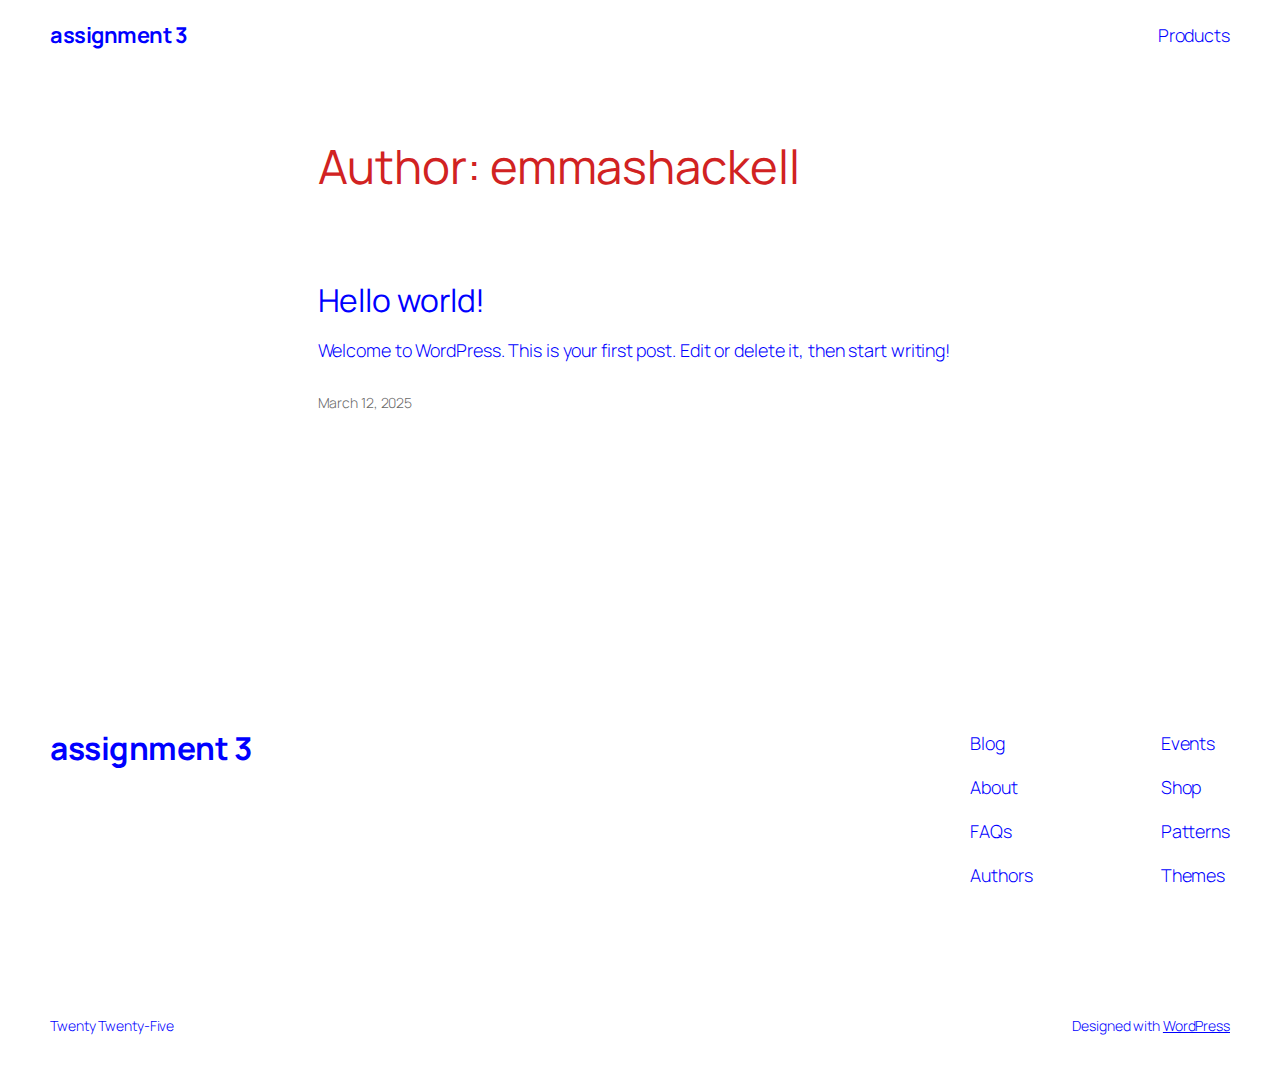
<file: author/emmashackell/index.html>
<!DOCTYPE html>
<html lang="en-US">
<head>
	<meta charset="UTF-8" />
	<meta name="viewport" content="width=device-width, initial-scale=1" />
<meta name='robots' content='max-image-preview:large' />
	<style>img:is([sizes="auto" i], [sizes^="auto," i]) { contain-intrinsic-size: 3000px 1500px }</style>
	<title>emmashackell &#8211; assignment 3</title>
<link rel='dns-prefetch' href='//localhost' />
<link rel="alternate" type="application/rss+xml" title="assignment 3 &raquo; Feed" href="/feed/" />
<link rel="alternate" type="application/rss+xml" title="assignment 3 &raquo; Comments Feed" href="/comments/feed/" />
<link rel="alternate" type="application/rss+xml" title="assignment 3 &raquo; Posts by emmashackell Feed" href="/author/emmashackell/feed/" />
<script async src="https://www.googletagmanager.com/gtag/js?id=G-4ZKQBGBD0B"></script>
<script>
var tinyGtagJsOptions = {"ga4":"G-4ZKQBGBD0B"};
window.dataLayer || (dataLayer = []);
function gtag(){dataLayer.push(arguments);}
gtag('js', new Date());
gtag('config', "G-4ZKQBGBD0B");
</script>
<script>
window._wpemojiSettings = {"baseUrl":"https:\/\/s.w.org\/images\/core\/emoji\/15.0.3\/72x72\/","ext":".png","svgUrl":"https:\/\/s.w.org\/images\/core\/emoji\/15.0.3\/svg\/","svgExt":".svg","source":{"concatemoji":"/wp-includes\/js\/wp-emoji-release.min.js?ver=6.7.2"}};
/*! This file is auto-generated */
!function(i,n){var o,s,e;function c(e){try{var t={supportTests:e,timestamp:(new Date).valueOf()};sessionStorage.setItem(o,JSON.stringify(t))}catch(e){}}function p(e,t,n){e.clearRect(0,0,e.canvas.width,e.canvas.height),e.fillText(t,0,0);var t=new Uint32Array(e.getImageData(0,0,e.canvas.width,e.canvas.height).data),r=(e.clearRect(0,0,e.canvas.width,e.canvas.height),e.fillText(n,0,0),new Uint32Array(e.getImageData(0,0,e.canvas.width,e.canvas.height).data));return t.every(function(e,t){return e===r[t]})}function u(e,t,n){switch(t){case"flag":return n(e,"\ud83c\udff3\ufe0f\u200d\u26a7\ufe0f","\ud83c\udff3\ufe0f\u200b\u26a7\ufe0f")?!1:!n(e,"\ud83c\uddfa\ud83c\uddf3","\ud83c\uddfa\u200b\ud83c\uddf3")&&!n(e,"\ud83c\udff4\udb40\udc67\udb40\udc62\udb40\udc65\udb40\udc6e\udb40\udc67\udb40\udc7f","\ud83c\udff4\u200b\udb40\udc67\u200b\udb40\udc62\u200b\udb40\udc65\u200b\udb40\udc6e\u200b\udb40\udc67\u200b\udb40\udc7f");case"emoji":return!n(e,"\ud83d\udc26\u200d\u2b1b","\ud83d\udc26\u200b\u2b1b")}return!1}function f(e,t,n){var r="undefined"!=typeof WorkerGlobalScope&&self instanceof WorkerGlobalScope?new OffscreenCanvas(300,150):i.createElement("canvas"),a=r.getContext("2d",{willReadFrequently:!0}),o=(a.textBaseline="top",a.font="600 32px Arial",{});return e.forEach(function(e){o[e]=t(a,e,n)}),o}function t(e){var t=i.createElement("script");t.src=e,t.defer=!0,i.head.appendChild(t)}"undefined"!=typeof Promise&&(o="wpEmojiSettingsSupports",s=["flag","emoji"],n.supports={everything:!0,everythingExceptFlag:!0},e=new Promise(function(e){i.addEventListener("DOMContentLoaded",e,{once:!0})}),new Promise(function(t){var n=function(){try{var e=JSON.parse(sessionStorage.getItem(o));if("object"==typeof e&&"number"==typeof e.timestamp&&(new Date).valueOf()<e.timestamp+604800&&"object"==typeof e.supportTests)return e.supportTests}catch(e){}return null}();if(!n){if("undefined"!=typeof Worker&&"undefined"!=typeof OffscreenCanvas&&"undefined"!=typeof URL&&URL.createObjectURL&&"undefined"!=typeof Blob)try{var e="postMessage("+f.toString()+"("+[JSON.stringify(s),u.toString(),p.toString()].join(",")+"));",r=new Blob([e],{type:"text/javascript"}),a=new Worker(URL.createObjectURL(r),{name:"wpTestEmojiSupports"});return void(a.onmessage=function(e){c(n=e.data),a.terminate(),t(n)})}catch(e){}c(n=f(s,u,p))}t(n)}).then(function(e){for(var t in e)n.supports[t]=e[t],n.supports.everything=n.supports.everything&&n.supports[t],"flag"!==t&&(n.supports.everythingExceptFlag=n.supports.everythingExceptFlag&&n.supports[t]);n.supports.everythingExceptFlag=n.supports.everythingExceptFlag&&!n.supports.flag,n.DOMReady=!1,n.readyCallback=function(){n.DOMReady=!0}}).then(function(){return e}).then(function(){var e;n.supports.everything||(n.readyCallback(),(e=n.source||{}).concatemoji?t(e.concatemoji):e.wpemoji&&e.twemoji&&(t(e.twemoji),t(e.wpemoji)))}))}((window,document),window._wpemojiSettings);
</script>
<style id='wp-block-site-title-inline-css'>
.wp-block-site-title{box-sizing:border-box}.wp-block-site-title :where(a){color:inherit;font-family:inherit;font-size:inherit;font-style:inherit;font-weight:inherit;letter-spacing:inherit;line-height:inherit;text-decoration:inherit}
</style>
<style id='wp-block-page-list-inline-css'>
.wp-block-navigation .wp-block-page-list{align-items:var(--navigation-layout-align,initial);background-color:inherit;display:flex;flex-direction:var(--navigation-layout-direction,initial);flex-wrap:var(--navigation-layout-wrap,wrap);justify-content:var(--navigation-layout-justify,initial)}.wp-block-navigation .wp-block-navigation-item{background-color:inherit}
</style>
<link rel='stylesheet' id='wp-block-navigation-css' href='/wp-includes/blocks/navigation/style.min.css?ver=6.7.2' media='all' />
<style id='wp-block-group-inline-css'>
.wp-block-group{box-sizing:border-box}:where(.wp-block-group.wp-block-group-is-layout-constrained){position:relative}
</style>
<style id='wp-block-query-title-inline-css'>
.wp-block-query-title{box-sizing:border-box}
</style>
<style id='wp-block-term-description-inline-css'>
:where(.wp-block-term-description){box-sizing:border-box;margin-bottom:var(--wp--style--block-gap);margin-top:var(--wp--style--block-gap)}.wp-block-term-description p{margin-bottom:0;margin-top:0}
</style>
<style id='wp-block-post-featured-image-inline-css'>
.wp-block-post-featured-image{margin-left:0;margin-right:0}.wp-block-post-featured-image a{display:block;height:100%}.wp-block-post-featured-image :where(img){box-sizing:border-box;height:auto;max-width:100%;vertical-align:bottom;width:100%}.wp-block-post-featured-image.alignfull img,.wp-block-post-featured-image.alignwide img{width:100%}.wp-block-post-featured-image .wp-block-post-featured-image__overlay.has-background-dim{background-color:#000;inset:0;position:absolute}.wp-block-post-featured-image{position:relative}.wp-block-post-featured-image .wp-block-post-featured-image__overlay.has-background-gradient{background-color:initial}.wp-block-post-featured-image .wp-block-post-featured-image__overlay.has-background-dim-0{opacity:0}.wp-block-post-featured-image .wp-block-post-featured-image__overlay.has-background-dim-10{opacity:.1}.wp-block-post-featured-image .wp-block-post-featured-image__overlay.has-background-dim-20{opacity:.2}.wp-block-post-featured-image .wp-block-post-featured-image__overlay.has-background-dim-30{opacity:.3}.wp-block-post-featured-image .wp-block-post-featured-image__overlay.has-background-dim-40{opacity:.4}.wp-block-post-featured-image .wp-block-post-featured-image__overlay.has-background-dim-50{opacity:.5}.wp-block-post-featured-image .wp-block-post-featured-image__overlay.has-background-dim-60{opacity:.6}.wp-block-post-featured-image .wp-block-post-featured-image__overlay.has-background-dim-70{opacity:.7}.wp-block-post-featured-image .wp-block-post-featured-image__overlay.has-background-dim-80{opacity:.8}.wp-block-post-featured-image .wp-block-post-featured-image__overlay.has-background-dim-90{opacity:.9}.wp-block-post-featured-image .wp-block-post-featured-image__overlay.has-background-dim-100{opacity:1}.wp-block-post-featured-image:where(.alignleft,.alignright){width:100%}
</style>
<style id='wp-block-post-title-inline-css'>
.wp-block-post-title{box-sizing:border-box;word-break:break-word}.wp-block-post-title :where(a){display:inline-block;font-family:inherit;font-size:inherit;font-style:inherit;font-weight:inherit;letter-spacing:inherit;line-height:inherit;text-decoration:inherit}
</style>
<style id='wp-block-paragraph-inline-css'>
.is-small-text{font-size:.875em}.is-regular-text{font-size:1em}.is-large-text{font-size:2.25em}.is-larger-text{font-size:3em}.has-drop-cap:not(:focus):first-letter{float:left;font-size:8.4em;font-style:normal;font-weight:100;line-height:.68;margin:.05em .1em 0 0;text-transform:uppercase}body.rtl .has-drop-cap:not(:focus):first-letter{float:none;margin-left:.1em}p.has-drop-cap.has-background{overflow:hidden}:root :where(p.has-background){padding:1.25em 2.375em}:where(p.has-text-color:not(.has-link-color)) a{color:inherit}p.has-text-align-left[style*="writing-mode:vertical-lr"],p.has-text-align-right[style*="writing-mode:vertical-rl"]{rotate:180deg}
</style>
<style id='wp-block-post-content-inline-css'>
.wp-block-post-content{display:flow-root}
</style>
<style id='wp-block-post-date-inline-css'>
.wp-block-post-date{box-sizing:border-box}
</style>
<style id='wp-block-post-template-inline-css'>
.wp-block-post-template{list-style:none;margin-bottom:0;margin-top:0;max-width:100%;padding:0}.wp-block-post-template.is-flex-container{display:flex;flex-direction:row;flex-wrap:wrap;gap:1.25em}.wp-block-post-template.is-flex-container>li{margin:0;width:100%}@media (min-width:600px){.wp-block-post-template.is-flex-container.is-flex-container.columns-2>li{width:calc(50% - .625em)}.wp-block-post-template.is-flex-container.is-flex-container.columns-3>li{width:calc(33.33333% - .83333em)}.wp-block-post-template.is-flex-container.is-flex-container.columns-4>li{width:calc(25% - .9375em)}.wp-block-post-template.is-flex-container.is-flex-container.columns-5>li{width:calc(20% - 1em)}.wp-block-post-template.is-flex-container.is-flex-container.columns-6>li{width:calc(16.66667% - 1.04167em)}}@media (max-width:600px){.wp-block-post-template-is-layout-grid.wp-block-post-template-is-layout-grid.wp-block-post-template-is-layout-grid.wp-block-post-template-is-layout-grid{grid-template-columns:1fr}}.wp-block-post-template-is-layout-constrained>li>.alignright,.wp-block-post-template-is-layout-flow>li>.alignright{float:right;margin-inline-end:0;margin-inline-start:2em}.wp-block-post-template-is-layout-constrained>li>.alignleft,.wp-block-post-template-is-layout-flow>li>.alignleft{float:left;margin-inline-end:2em;margin-inline-start:0}.wp-block-post-template-is-layout-constrained>li>.aligncenter,.wp-block-post-template-is-layout-flow>li>.aligncenter{margin-inline-end:auto;margin-inline-start:auto}
</style>
<style id='wp-block-query-pagination-inline-css'>
.wp-block-query-pagination.is-content-justification-space-between>.wp-block-query-pagination-next:last-of-type{margin-inline-start:auto}.wp-block-query-pagination.is-content-justification-space-between>.wp-block-query-pagination-previous:first-child{margin-inline-end:auto}.wp-block-query-pagination .wp-block-query-pagination-previous-arrow{display:inline-block;margin-right:1ch}.wp-block-query-pagination .wp-block-query-pagination-previous-arrow:not(.is-arrow-chevron){transform:scaleX(1)}.wp-block-query-pagination .wp-block-query-pagination-next-arrow{display:inline-block;margin-left:1ch}.wp-block-query-pagination .wp-block-query-pagination-next-arrow:not(.is-arrow-chevron){transform:scaleX(1)}.wp-block-query-pagination.aligncenter{justify-content:center}
</style>
<style id='wp-block-site-logo-inline-css'>
.wp-block-site-logo{box-sizing:border-box;line-height:0}.wp-block-site-logo a{display:inline-block;line-height:0}.wp-block-site-logo.is-default-size img{height:auto;width:120px}.wp-block-site-logo img{height:auto;max-width:100%}.wp-block-site-logo a,.wp-block-site-logo img{border-radius:inherit}.wp-block-site-logo.aligncenter{margin-left:auto;margin-right:auto;text-align:center}:root :where(.wp-block-site-logo.is-style-rounded){border-radius:9999px}
</style>
<style id='wp-block-site-tagline-inline-css'>
.wp-block-site-tagline{box-sizing:border-box}
</style>
<style id='wp-block-spacer-inline-css'>
.wp-block-spacer{clear:both}
</style>
<style id='wp-block-columns-inline-css'>
.wp-block-columns{align-items:normal!important;box-sizing:border-box;display:flex;flex-wrap:wrap!important}@media (min-width:782px){.wp-block-columns{flex-wrap:nowrap!important}}.wp-block-columns.are-vertically-aligned-top{align-items:flex-start}.wp-block-columns.are-vertically-aligned-center{align-items:center}.wp-block-columns.are-vertically-aligned-bottom{align-items:flex-end}@media (max-width:781px){.wp-block-columns:not(.is-not-stacked-on-mobile)>.wp-block-column{flex-basis:100%!important}}@media (min-width:782px){.wp-block-columns:not(.is-not-stacked-on-mobile)>.wp-block-column{flex-basis:0;flex-grow:1}.wp-block-columns:not(.is-not-stacked-on-mobile)>.wp-block-column[style*=flex-basis]{flex-grow:0}}.wp-block-columns.is-not-stacked-on-mobile{flex-wrap:nowrap!important}.wp-block-columns.is-not-stacked-on-mobile>.wp-block-column{flex-basis:0;flex-grow:1}.wp-block-columns.is-not-stacked-on-mobile>.wp-block-column[style*=flex-basis]{flex-grow:0}:where(.wp-block-columns){margin-bottom:1.75em}:where(.wp-block-columns.has-background){padding:1.25em 2.375em}.wp-block-column{flex-grow:1;min-width:0;overflow-wrap:break-word;word-break:break-word}.wp-block-column.is-vertically-aligned-top{align-self:flex-start}.wp-block-column.is-vertically-aligned-center{align-self:center}.wp-block-column.is-vertically-aligned-bottom{align-self:flex-end}.wp-block-column.is-vertically-aligned-stretch{align-self:stretch}.wp-block-column.is-vertically-aligned-bottom,.wp-block-column.is-vertically-aligned-center,.wp-block-column.is-vertically-aligned-top{width:100%}
</style>
<style id='wp-block-navigation-link-inline-css'>
.wp-block-navigation .wp-block-navigation-item__label{overflow-wrap:break-word}.wp-block-navigation .wp-block-navigation-item__description{display:none}.link-ui-tools{border-top:1px solid #f0f0f0;padding:8px}.link-ui-block-inserter{padding-top:8px}.link-ui-block-inserter__back{margin-left:8px;text-transform:uppercase}
</style>
<style id='wp-emoji-styles-inline-css'>

	img.wp-smiley, img.emoji {
		display: inline !important;
		border: none !important;
		box-shadow: none !important;
		height: 1em !important;
		width: 1em !important;
		margin: 0 0.07em !important;
		vertical-align: -0.1em !important;
		background: none !important;
		padding: 0 !important;
	}
</style>
<style id='wp-block-library-inline-css'>
:root{--wp-admin-theme-color:#007cba;--wp-admin-theme-color--rgb:0,124,186;--wp-admin-theme-color-darker-10:#006ba1;--wp-admin-theme-color-darker-10--rgb:0,107,161;--wp-admin-theme-color-darker-20:#005a87;--wp-admin-theme-color-darker-20--rgb:0,90,135;--wp-admin-border-width-focus:2px;--wp-block-synced-color:#7a00df;--wp-block-synced-color--rgb:122,0,223;--wp-bound-block-color:var(--wp-block-synced-color)}@media (min-resolution:192dpi){:root{--wp-admin-border-width-focus:1.5px}}.wp-element-button{cursor:pointer}:root{--wp--preset--font-size--normal:16px;--wp--preset--font-size--huge:42px}:root .has-very-light-gray-background-color{background-color:#eee}:root .has-very-dark-gray-background-color{background-color:#313131}:root .has-very-light-gray-color{color:#eee}:root .has-very-dark-gray-color{color:#313131}:root .has-vivid-green-cyan-to-vivid-cyan-blue-gradient-background{background:linear-gradient(135deg,#00d084,#0693e3)}:root .has-purple-crush-gradient-background{background:linear-gradient(135deg,#34e2e4,#4721fb 50%,#ab1dfe)}:root .has-hazy-dawn-gradient-background{background:linear-gradient(135deg,#faaca8,#dad0ec)}:root .has-subdued-olive-gradient-background{background:linear-gradient(135deg,#fafae1,#67a671)}:root .has-atomic-cream-gradient-background{background:linear-gradient(135deg,#fdd79a,#004a59)}:root .has-nightshade-gradient-background{background:linear-gradient(135deg,#330968,#31cdcf)}:root .has-midnight-gradient-background{background:linear-gradient(135deg,#020381,#2874fc)}.has-regular-font-size{font-size:1em}.has-larger-font-size{font-size:2.625em}.has-normal-font-size{font-size:var(--wp--preset--font-size--normal)}.has-huge-font-size{font-size:var(--wp--preset--font-size--huge)}.has-text-align-center{text-align:center}.has-text-align-left{text-align:left}.has-text-align-right{text-align:right}#end-resizable-editor-section{display:none}.aligncenter{clear:both}.items-justified-left{justify-content:flex-start}.items-justified-center{justify-content:center}.items-justified-right{justify-content:flex-end}.items-justified-space-between{justify-content:space-between}.screen-reader-text{border:0;clip:rect(1px,1px,1px,1px);clip-path:inset(50%);height:1px;margin:-1px;overflow:hidden;padding:0;position:absolute;width:1px;word-wrap:normal!important}.screen-reader-text:focus{background-color:#ddd;clip:auto!important;clip-path:none;color:#444;display:block;font-size:1em;height:auto;left:5px;line-height:normal;padding:15px 23px 14px;text-decoration:none;top:5px;width:auto;z-index:100000}html :where(.has-border-color){border-style:solid}html :where([style*=border-top-color]){border-top-style:solid}html :where([style*=border-right-color]){border-right-style:solid}html :where([style*=border-bottom-color]){border-bottom-style:solid}html :where([style*=border-left-color]){border-left-style:solid}html :where([style*=border-width]){border-style:solid}html :where([style*=border-top-width]){border-top-style:solid}html :where([style*=border-right-width]){border-right-style:solid}html :where([style*=border-bottom-width]){border-bottom-style:solid}html :where([style*=border-left-width]){border-left-style:solid}html :where(img[class*=wp-image-]){height:auto;max-width:100%}:where(figure){margin:0 0 1em}html :where(.is-position-sticky){--wp-admin--admin-bar--position-offset:var(--wp-admin--admin-bar--height,0px)}@media screen and (max-width:600px){html :where(.is-position-sticky){--wp-admin--admin-bar--position-offset:0px}}
</style>
<link rel='stylesheet' id='dashicons-css' href='/wp-includes/css/dashicons.min.css?ver=6.7.2' media='all' />
<link rel='stylesheet' id='al_product_styles-css' href='/wp-content/plugins/ecommerce-product-catalog/css/al_product.min.css?timestamp=1741824584&#038;ver=6.7.2' media='all' />
<link rel='stylesheet' id='ic_blocks-css' href='/wp-content/plugins/ecommerce-product-catalog/includes/blocks/ic-blocks.min.css?timestamp=1741824584&#038;ver=6.7.2' media='all' />
<style id='global-styles-inline-css'>
:root{--wp--preset--aspect-ratio--square: 1;--wp--preset--aspect-ratio--4-3: 4/3;--wp--preset--aspect-ratio--3-4: 3/4;--wp--preset--aspect-ratio--3-2: 3/2;--wp--preset--aspect-ratio--2-3: 2/3;--wp--preset--aspect-ratio--16-9: 16/9;--wp--preset--aspect-ratio--9-16: 9/16;--wp--preset--color--black: #000000;--wp--preset--color--cyan-bluish-gray: #abb8c3;--wp--preset--color--white: #ffffff;--wp--preset--color--pale-pink: #f78da7;--wp--preset--color--vivid-red: #cf2e2e;--wp--preset--color--luminous-vivid-orange: #ff6900;--wp--preset--color--luminous-vivid-amber: #fcb900;--wp--preset--color--light-green-cyan: #7bdcb5;--wp--preset--color--vivid-green-cyan: #00d084;--wp--preset--color--pale-cyan-blue: #8ed1fc;--wp--preset--color--vivid-cyan-blue: #0693e3;--wp--preset--color--vivid-purple: #9b51e0;--wp--preset--color--base: #FFFFFF;--wp--preset--color--contrast: #111111;--wp--preset--color--accent-1: #FFEE58;--wp--preset--color--accent-2: #F6CFF4;--wp--preset--color--accent-3: #503AA8;--wp--preset--color--accent-4: #686868;--wp--preset--color--accent-5: #FBFAF3;--wp--preset--color--accent-6: color-mix(in srgb, currentColor 20%, transparent);--wp--preset--gradient--vivid-cyan-blue-to-vivid-purple: linear-gradient(135deg,rgba(6,147,227,1) 0%,rgb(155,81,224) 100%);--wp--preset--gradient--light-green-cyan-to-vivid-green-cyan: linear-gradient(135deg,rgb(122,220,180) 0%,rgb(0,208,130) 100%);--wp--preset--gradient--luminous-vivid-amber-to-luminous-vivid-orange: linear-gradient(135deg,rgba(252,185,0,1) 0%,rgba(255,105,0,1) 100%);--wp--preset--gradient--luminous-vivid-orange-to-vivid-red: linear-gradient(135deg,rgba(255,105,0,1) 0%,rgb(207,46,46) 100%);--wp--preset--gradient--very-light-gray-to-cyan-bluish-gray: linear-gradient(135deg,rgb(238,238,238) 0%,rgb(169,184,195) 100%);--wp--preset--gradient--cool-to-warm-spectrum: linear-gradient(135deg,rgb(74,234,220) 0%,rgb(151,120,209) 20%,rgb(207,42,186) 40%,rgb(238,44,130) 60%,rgb(251,105,98) 80%,rgb(254,248,76) 100%);--wp--preset--gradient--blush-light-purple: linear-gradient(135deg,rgb(255,206,236) 0%,rgb(152,150,240) 100%);--wp--preset--gradient--blush-bordeaux: linear-gradient(135deg,rgb(254,205,165) 0%,rgb(254,45,45) 50%,rgb(107,0,62) 100%);--wp--preset--gradient--luminous-dusk: linear-gradient(135deg,rgb(255,203,112) 0%,rgb(199,81,192) 50%,rgb(65,88,208) 100%);--wp--preset--gradient--pale-ocean: linear-gradient(135deg,rgb(255,245,203) 0%,rgb(182,227,212) 50%,rgb(51,167,181) 100%);--wp--preset--gradient--electric-grass: linear-gradient(135deg,rgb(202,248,128) 0%,rgb(113,206,126) 100%);--wp--preset--gradient--midnight: linear-gradient(135deg,rgb(2,3,129) 0%,rgb(40,116,252) 100%);--wp--preset--font-size--small: 0.875rem;--wp--preset--font-size--medium: clamp(1rem, 1rem + ((1vw - 0.2rem) * 0.196), 1.125rem);--wp--preset--font-size--large: clamp(1.125rem, 1.125rem + ((1vw - 0.2rem) * 0.392), 1.375rem);--wp--preset--font-size--x-large: clamp(1.75rem, 1.75rem + ((1vw - 0.2rem) * 0.392), 2rem);--wp--preset--font-size--xx-large: clamp(2.15rem, 2.15rem + ((1vw - 0.2rem) * 1.333), 3rem);--wp--preset--font-family--manrope: Manrope, sans-serif;--wp--preset--font-family--fira-code: "Fira Code", monospace;--wp--preset--spacing--20: 10px;--wp--preset--spacing--30: 20px;--wp--preset--spacing--40: 30px;--wp--preset--spacing--50: clamp(30px, 5vw, 50px);--wp--preset--spacing--60: clamp(30px, 7vw, 70px);--wp--preset--spacing--70: clamp(50px, 7vw, 90px);--wp--preset--spacing--80: clamp(70px, 10vw, 140px);--wp--preset--shadow--natural: 6px 6px 9px rgba(0, 0, 0, 0.2);--wp--preset--shadow--deep: 12px 12px 50px rgba(0, 0, 0, 0.4);--wp--preset--shadow--sharp: 6px 6px 0px rgba(0, 0, 0, 0.2);--wp--preset--shadow--outlined: 6px 6px 0px -3px rgba(255, 255, 255, 1), 6px 6px rgba(0, 0, 0, 1);--wp--preset--shadow--crisp: 6px 6px 0px rgba(0, 0, 0, 1);}:root { --wp--style--global--content-size: 645px;--wp--style--global--wide-size: 1340px; }:where(body) { margin: 0; }.wp-site-blocks { padding-top: var(--wp--style--root--padding-top); padding-bottom: var(--wp--style--root--padding-bottom); }.has-global-padding { padding-right: var(--wp--style--root--padding-right); padding-left: var(--wp--style--root--padding-left); }.has-global-padding > .alignfull { margin-right: calc(var(--wp--style--root--padding-right) * -1); margin-left: calc(var(--wp--style--root--padding-left) * -1); }.has-global-padding :where(:not(.alignfull.is-layout-flow) > .has-global-padding:not(.wp-block-block, .alignfull)) { padding-right: 0; padding-left: 0; }.has-global-padding :where(:not(.alignfull.is-layout-flow) > .has-global-padding:not(.wp-block-block, .alignfull)) > .alignfull { margin-left: 0; margin-right: 0; }.wp-site-blocks > .alignleft { float: left; margin-right: 2em; }.wp-site-blocks > .alignright { float: right; margin-left: 2em; }.wp-site-blocks > .aligncenter { justify-content: center; margin-left: auto; margin-right: auto; }:where(.wp-site-blocks) > * { margin-block-start: 1.2rem; margin-block-end: 0; }:where(.wp-site-blocks) > :first-child { margin-block-start: 0; }:where(.wp-site-blocks) > :last-child { margin-block-end: 0; }:root { --wp--style--block-gap: 1.2rem; }:root :where(.is-layout-flow) > :first-child{margin-block-start: 0;}:root :where(.is-layout-flow) > :last-child{margin-block-end: 0;}:root :where(.is-layout-flow) > *{margin-block-start: 1.2rem;margin-block-end: 0;}:root :where(.is-layout-constrained) > :first-child{margin-block-start: 0;}:root :where(.is-layout-constrained) > :last-child{margin-block-end: 0;}:root :where(.is-layout-constrained) > *{margin-block-start: 1.2rem;margin-block-end: 0;}:root :where(.is-layout-flex){gap: 1.2rem;}:root :where(.is-layout-grid){gap: 1.2rem;}.is-layout-flow > .alignleft{float: left;margin-inline-start: 0;margin-inline-end: 2em;}.is-layout-flow > .alignright{float: right;margin-inline-start: 2em;margin-inline-end: 0;}.is-layout-flow > .aligncenter{margin-left: auto !important;margin-right: auto !important;}.is-layout-constrained > .alignleft{float: left;margin-inline-start: 0;margin-inline-end: 2em;}.is-layout-constrained > .alignright{float: right;margin-inline-start: 2em;margin-inline-end: 0;}.is-layout-constrained > .aligncenter{margin-left: auto !important;margin-right: auto !important;}.is-layout-constrained > :where(:not(.alignleft):not(.alignright):not(.alignfull)){max-width: var(--wp--style--global--content-size);margin-left: auto !important;margin-right: auto !important;}.is-layout-constrained > .alignwide{max-width: var(--wp--style--global--wide-size);}body .is-layout-flex{display: flex;}.is-layout-flex{flex-wrap: wrap;align-items: center;}.is-layout-flex > :is(*, div){margin: 0;}body .is-layout-grid{display: grid;}.is-layout-grid > :is(*, div){margin: 0;}body{background-color: var(--wp--preset--color--base);color: var(--wp--preset--color--contrast);font-family: var(--wp--preset--font-family--manrope);font-size: var(--wp--preset--font-size--large);font-weight: 300;letter-spacing: -0.1px;line-height: 1.4;--wp--style--root--padding-top: 0px;--wp--style--root--padding-right: var(--wp--preset--spacing--50);--wp--style--root--padding-bottom: 0px;--wp--style--root--padding-left: var(--wp--preset--spacing--50);}a:where(:not(.wp-element-button)){color: currentColor;text-decoration: underline;}:root :where(a:where(:not(.wp-element-button)):hover){text-decoration: none;}h1, h2, h3, h4, h5, h6{font-weight: 400;letter-spacing: -0.1px;line-height: 1.125;}h1{font-size: var(--wp--preset--font-size--xx-large);}h2{font-size: var(--wp--preset--font-size--x-large);}h3{font-size: var(--wp--preset--font-size--large);}h4{font-size: var(--wp--preset--font-size--medium);}h5{font-size: var(--wp--preset--font-size--small);letter-spacing: 0.5px;}h6{font-size: var(--wp--preset--font-size--small);font-weight: 700;letter-spacing: 1.4px;text-transform: uppercase;}:root :where(.wp-element-button, .wp-block-button__link){background-color: var(--wp--preset--color--contrast);border-width: 0;color: var(--wp--preset--color--base);font-family: inherit;font-size: var(--wp--preset--font-size--medium);line-height: inherit;padding-top: 1rem;padding-right: 2.25rem;padding-bottom: 1rem;padding-left: 2.25rem;text-decoration: none;}:root :where(.wp-element-button:hover, .wp-block-button__link:hover){background-color: color-mix(in srgb, var(--wp--preset--color--contrast) 85%, transparent);border-color: transparent;color: var(--wp--preset--color--base);}:root :where(.wp-element-button:focus, .wp-block-button__link:focus){outline-color: var(--wp--preset--color--accent-4);outline-offset: 2px;}:root :where(.wp-element-caption, .wp-block-audio figcaption, .wp-block-embed figcaption, .wp-block-gallery figcaption, .wp-block-image figcaption, .wp-block-table figcaption, .wp-block-video figcaption){font-size: var(--wp--preset--font-size--small);line-height: 1.4;}.has-black-color{color: var(--wp--preset--color--black) !important;}.has-cyan-bluish-gray-color{color: var(--wp--preset--color--cyan-bluish-gray) !important;}.has-white-color{color: var(--wp--preset--color--white) !important;}.has-pale-pink-color{color: var(--wp--preset--color--pale-pink) !important;}.has-vivid-red-color{color: var(--wp--preset--color--vivid-red) !important;}.has-luminous-vivid-orange-color{color: var(--wp--preset--color--luminous-vivid-orange) !important;}.has-luminous-vivid-amber-color{color: var(--wp--preset--color--luminous-vivid-amber) !important;}.has-light-green-cyan-color{color: var(--wp--preset--color--light-green-cyan) !important;}.has-vivid-green-cyan-color{color: var(--wp--preset--color--vivid-green-cyan) !important;}.has-pale-cyan-blue-color{color: var(--wp--preset--color--pale-cyan-blue) !important;}.has-vivid-cyan-blue-color{color: var(--wp--preset--color--vivid-cyan-blue) !important;}.has-vivid-purple-color{color: var(--wp--preset--color--vivid-purple) !important;}.has-base-color{color: var(--wp--preset--color--base) !important;}.has-contrast-color{color: var(--wp--preset--color--contrast) !important;}.has-accent-1-color{color: var(--wp--preset--color--accent-1) !important;}.has-accent-2-color{color: var(--wp--preset--color--accent-2) !important;}.has-accent-3-color{color: var(--wp--preset--color--accent-3) !important;}.has-accent-4-color{color: var(--wp--preset--color--accent-4) !important;}.has-accent-5-color{color: var(--wp--preset--color--accent-5) !important;}.has-accent-6-color{color: var(--wp--preset--color--accent-6) !important;}.has-black-background-color{background-color: var(--wp--preset--color--black) !important;}.has-cyan-bluish-gray-background-color{background-color: var(--wp--preset--color--cyan-bluish-gray) !important;}.has-white-background-color{background-color: var(--wp--preset--color--white) !important;}.has-pale-pink-background-color{background-color: var(--wp--preset--color--pale-pink) !important;}.has-vivid-red-background-color{background-color: var(--wp--preset--color--vivid-red) !important;}.has-luminous-vivid-orange-background-color{background-color: var(--wp--preset--color--luminous-vivid-orange) !important;}.has-luminous-vivid-amber-background-color{background-color: var(--wp--preset--color--luminous-vivid-amber) !important;}.has-light-green-cyan-background-color{background-color: var(--wp--preset--color--light-green-cyan) !important;}.has-vivid-green-cyan-background-color{background-color: var(--wp--preset--color--vivid-green-cyan) !important;}.has-pale-cyan-blue-background-color{background-color: var(--wp--preset--color--pale-cyan-blue) !important;}.has-vivid-cyan-blue-background-color{background-color: var(--wp--preset--color--vivid-cyan-blue) !important;}.has-vivid-purple-background-color{background-color: var(--wp--preset--color--vivid-purple) !important;}.has-base-background-color{background-color: var(--wp--preset--color--base) !important;}.has-contrast-background-color{background-color: var(--wp--preset--color--contrast) !important;}.has-accent-1-background-color{background-color: var(--wp--preset--color--accent-1) !important;}.has-accent-2-background-color{background-color: var(--wp--preset--color--accent-2) !important;}.has-accent-3-background-color{background-color: var(--wp--preset--color--accent-3) !important;}.has-accent-4-background-color{background-color: var(--wp--preset--color--accent-4) !important;}.has-accent-5-background-color{background-color: var(--wp--preset--color--accent-5) !important;}.has-accent-6-background-color{background-color: var(--wp--preset--color--accent-6) !important;}.has-black-border-color{border-color: var(--wp--preset--color--black) !important;}.has-cyan-bluish-gray-border-color{border-color: var(--wp--preset--color--cyan-bluish-gray) !important;}.has-white-border-color{border-color: var(--wp--preset--color--white) !important;}.has-pale-pink-border-color{border-color: var(--wp--preset--color--pale-pink) !important;}.has-vivid-red-border-color{border-color: var(--wp--preset--color--vivid-red) !important;}.has-luminous-vivid-orange-border-color{border-color: var(--wp--preset--color--luminous-vivid-orange) !important;}.has-luminous-vivid-amber-border-color{border-color: var(--wp--preset--color--luminous-vivid-amber) !important;}.has-light-green-cyan-border-color{border-color: var(--wp--preset--color--light-green-cyan) !important;}.has-vivid-green-cyan-border-color{border-color: var(--wp--preset--color--vivid-green-cyan) !important;}.has-pale-cyan-blue-border-color{border-color: var(--wp--preset--color--pale-cyan-blue) !important;}.has-vivid-cyan-blue-border-color{border-color: var(--wp--preset--color--vivid-cyan-blue) !important;}.has-vivid-purple-border-color{border-color: var(--wp--preset--color--vivid-purple) !important;}.has-base-border-color{border-color: var(--wp--preset--color--base) !important;}.has-contrast-border-color{border-color: var(--wp--preset--color--contrast) !important;}.has-accent-1-border-color{border-color: var(--wp--preset--color--accent-1) !important;}.has-accent-2-border-color{border-color: var(--wp--preset--color--accent-2) !important;}.has-accent-3-border-color{border-color: var(--wp--preset--color--accent-3) !important;}.has-accent-4-border-color{border-color: var(--wp--preset--color--accent-4) !important;}.has-accent-5-border-color{border-color: var(--wp--preset--color--accent-5) !important;}.has-accent-6-border-color{border-color: var(--wp--preset--color--accent-6) !important;}.has-vivid-cyan-blue-to-vivid-purple-gradient-background{background: var(--wp--preset--gradient--vivid-cyan-blue-to-vivid-purple) !important;}.has-light-green-cyan-to-vivid-green-cyan-gradient-background{background: var(--wp--preset--gradient--light-green-cyan-to-vivid-green-cyan) !important;}.has-luminous-vivid-amber-to-luminous-vivid-orange-gradient-background{background: var(--wp--preset--gradient--luminous-vivid-amber-to-luminous-vivid-orange) !important;}.has-luminous-vivid-orange-to-vivid-red-gradient-background{background: var(--wp--preset--gradient--luminous-vivid-orange-to-vivid-red) !important;}.has-very-light-gray-to-cyan-bluish-gray-gradient-background{background: var(--wp--preset--gradient--very-light-gray-to-cyan-bluish-gray) !important;}.has-cool-to-warm-spectrum-gradient-background{background: var(--wp--preset--gradient--cool-to-warm-spectrum) !important;}.has-blush-light-purple-gradient-background{background: var(--wp--preset--gradient--blush-light-purple) !important;}.has-blush-bordeaux-gradient-background{background: var(--wp--preset--gradient--blush-bordeaux) !important;}.has-luminous-dusk-gradient-background{background: var(--wp--preset--gradient--luminous-dusk) !important;}.has-pale-ocean-gradient-background{background: var(--wp--preset--gradient--pale-ocean) !important;}.has-electric-grass-gradient-background{background: var(--wp--preset--gradient--electric-grass) !important;}.has-midnight-gradient-background{background: var(--wp--preset--gradient--midnight) !important;}.has-small-font-size{font-size: var(--wp--preset--font-size--small) !important;}.has-medium-font-size{font-size: var(--wp--preset--font-size--medium) !important;}.has-large-font-size{font-size: var(--wp--preset--font-size--large) !important;}.has-x-large-font-size{font-size: var(--wp--preset--font-size--x-large) !important;}.has-xx-large-font-size{font-size: var(--wp--preset--font-size--xx-large) !important;}.has-manrope-font-family{font-family: var(--wp--preset--font-family--manrope) !important;}.has-fira-code-font-family{font-family: var(--wp--preset--font-family--fira-code) !important;}
:root :where(.wp-block-columns-is-layout-flow) > :first-child{margin-block-start: 0;}:root :where(.wp-block-columns-is-layout-flow) > :last-child{margin-block-end: 0;}:root :where(.wp-block-columns-is-layout-flow) > *{margin-block-start: var(--wp--preset--spacing--50);margin-block-end: 0;}:root :where(.wp-block-columns-is-layout-constrained) > :first-child{margin-block-start: 0;}:root :where(.wp-block-columns-is-layout-constrained) > :last-child{margin-block-end: 0;}:root :where(.wp-block-columns-is-layout-constrained) > *{margin-block-start: var(--wp--preset--spacing--50);margin-block-end: 0;}:root :where(.wp-block-columns-is-layout-flex){gap: var(--wp--preset--spacing--50);}:root :where(.wp-block-columns-is-layout-grid){gap: var(--wp--preset--spacing--50);}
:root :where(.wp-block-post-date){color: var(--wp--preset--color--accent-4);font-size: var(--wp--preset--font-size--small);}
:root :where(.wp-block-post-date a:where(:not(.wp-element-button))){color: var(--wp--preset--color--accent-4);text-decoration: none;}
:root :where(.wp-block-post-date a:where(:not(.wp-element-button)):hover){text-decoration: underline;}
:root :where(.wp-block-post-title a:where(:not(.wp-element-button))){text-decoration: none;}
:root :where(.wp-block-post-title a:where(:not(.wp-element-button)):hover){text-decoration: underline;}
:root :where(.wp-block-query-pagination){font-size: var(--wp--preset--font-size--medium);font-weight: 500;}
:root :where(.wp-block-site-tagline){font-size: var(--wp--preset--font-size--medium);}
:root :where(.wp-block-site-title){font-weight: 700;letter-spacing: -.5px;}
:root :where(.wp-block-site-title a:where(:not(.wp-element-button))){text-decoration: none;}
:root :where(.wp-block-site-title a:where(:not(.wp-element-button)):hover){text-decoration: underline;}
:root :where(.wp-block-term-description){font-size: var(--wp--preset--font-size--medium);}
:root :where(.wp-block-navigation){font-size: var(--wp--preset--font-size--medium);}
:root :where(.wp-block-navigation a:where(:not(.wp-element-button))){text-decoration: none;}
:root :where(.wp-block-navigation a:where(:not(.wp-element-button)):hover){text-decoration: underline;}
</style>
<style id='core-block-supports-inline-css'>
.wp-container-core-navigation-is-layout-1{justify-content:flex-end;}.wp-container-core-group-is-layout-1{flex-wrap:nowrap;gap:var(--wp--preset--spacing--10);justify-content:flex-end;}.wp-container-core-group-is-layout-2{flex-wrap:nowrap;justify-content:space-between;}.wp-container-core-columns-is-layout-1{flex-wrap:nowrap;}.wp-container-core-navigation-is-layout-2{flex-direction:column;align-items:flex-start;}.wp-container-core-navigation-is-layout-3{flex-direction:column;align-items:flex-start;}.wp-container-core-group-is-layout-9{gap:var(--wp--preset--spacing--80);justify-content:space-between;align-items:flex-start;}.wp-container-core-group-is-layout-10{justify-content:space-between;align-items:flex-start;}.wp-container-core-group-is-layout-11{gap:var(--wp--preset--spacing--20);justify-content:space-between;}
</style>
<style id='wp-block-template-skip-link-inline-css'>

		.skip-link.screen-reader-text {
			border: 0;
			clip: rect(1px,1px,1px,1px);
			clip-path: inset(50%);
			height: 1px;
			margin: -1px;
			overflow: hidden;
			padding: 0;
			position: absolute !important;
			width: 1px;
			word-wrap: normal !important;
		}

		.skip-link.screen-reader-text:focus {
			background-color: #eee;
			clip: auto !important;
			clip-path: none;
			color: #444;
			display: block;
			font-size: 1em;
			height: auto;
			left: 5px;
			line-height: normal;
			padding: 15px 23px 14px;
			text-decoration: none;
			top: 5px;
			width: auto;
			z-index: 100000;
		}
</style>
<link rel='stylesheet' id='parent-style-css' href='/wp-content/themes/twentytwentyfive/style.css?ver=6.7.2' media='all' />
<link rel='stylesheet' id='child-style-css' href='/wp-content/themes/assignment-3/style.css?ver=6.7.2' media='all' />
<link rel='stylesheet' id='twentytwentyfive-style-css' href='/wp-content/themes/twentytwentyfive/style.css?ver=6.7.2' media='all' />
<script src="/wp-content/themes/assignment-3/customElements.js?ver=6.7.2" id="custom_javascript-js"></script>
<link rel="https://api.w.org/" href="/wp-json/" /><link rel="alternate" title="JSON" type="application/json" href="/wp-json/wp/v2/users/1" /><link rel="EditURI" type="application/rsd+xml" title="RSD" href="/xmlrpc.php?rsd" />
<meta name="generator" content="WordPress 6.7.2" />
<script type="importmap" id="wp-importmap">
{"imports":{"@wordpress\/interactivity":"/wp-includes\/js\/dist\/script-modules\/interactivity\/index.min.js?ver=907ea3b2f317a78b7b9b"}}
</script>
<script type="module" src="/wp-includes/js/dist/script-modules/block-library/navigation/view.min.js?ver=8ff192874fc8910a284c" id="@wordpress/block-library/navigation/view-js-module"></script>
<link rel="modulepreload" href="/wp-includes/js/dist/script-modules/interactivity/index.min.js?ver=907ea3b2f317a78b7b9b" id="@wordpress/interactivity-js-modulepreload"><style class='wp-fonts-local'>
@font-face{font-family:Manrope;font-style:normal;font-weight:200 800;font-display:fallback;src:url('/wp-content/themes/twentytwentyfive/assets/fonts/manrope/Manrope-VariableFont_wght.woff2') format('woff2');}
@font-face{font-family:"Fira Code";font-style:normal;font-weight:300 700;font-display:fallback;src:url('/wp-content/themes/twentytwentyfive/assets/fonts/fira-code/FiraCode-VariableFont_wght.woff2') format('woff2');}
</style>
</head>

<body class="archive author author-emmashackell author-1 wp-embed-responsive">

<div class="wp-site-blocks"><header class="wp-block-template-part">
<div class="wp-block-group alignfull is-layout-flow wp-block-group-is-layout-flow">
	
	<div class="wp-block-group has-global-padding is-layout-constrained wp-block-group-is-layout-constrained">
		
		<div class="wp-block-group alignwide is-content-justification-space-between is-nowrap is-layout-flex wp-container-core-group-is-layout-2 wp-block-group-is-layout-flex" style="padding-top:var(--wp--preset--spacing--30);padding-bottom:var(--wp--preset--spacing--30)">
			<p class="wp-block-site-title"><a href="/" target="_self" rel="home">assignment 3</a></p>
			
			<div class="wp-block-group is-content-justification-right is-nowrap is-layout-flex wp-container-core-group-is-layout-1 wp-block-group-is-layout-flex">
				<nav class="is-responsive items-justified-right wp-block-navigation is-content-justification-right is-layout-flex wp-container-core-navigation-is-layout-1 wp-block-navigation-is-layout-flex" aria-label="" 
		 data-wp-interactive="core/navigation" data-wp-context='{"overlayOpenedBy":{"click":false,"hover":false,"focus":false},"type":"overlay","roleAttribute":"","ariaLabel":"Menu"}'><button aria-haspopup="dialog" aria-label="Open menu" class="wp-block-navigation__responsive-container-open " 
				data-wp-on-async--click="actions.openMenuOnClick"
				data-wp-on--keydown="actions.handleMenuKeydown"
			><svg width="24" height="24" xmlns="https://www.w3.org/2000/svg" viewBox="0 0 24 24" aria-hidden="true" focusable="false"><rect x="4" y="7.5" width="16" height="1.5" /><rect x="4" y="15" width="16" height="1.5" /></svg></button>
				<div class="wp-block-navigation__responsive-container  has-text-color has-contrast-color has-background has-base-background-color"  id="modal-1" 
				data-wp-class--has-modal-open="state.isMenuOpen"
				data-wp-class--is-menu-open="state.isMenuOpen"
				data-wp-watch="callbacks.initMenu"
				data-wp-on--keydown="actions.handleMenuKeydown"
				data-wp-on-async--focusout="actions.handleMenuFocusout"
				tabindex="-1"
			>
					<div class="wp-block-navigation__responsive-close" tabindex="-1">
						<div class="wp-block-navigation__responsive-dialog" 
				data-wp-bind--aria-modal="state.ariaModal"
				data-wp-bind--aria-label="state.ariaLabel"
				data-wp-bind--role="state.roleAttribute"
			>
							<button aria-label="Close menu" class="wp-block-navigation__responsive-container-close" 
				data-wp-on-async--click="actions.closeMenuOnClick"
			><svg xmlns="https://www.w3.org/2000/svg" viewBox="0 0 24 24" width="24" height="24" aria-hidden="true" focusable="false"><path d="m13.06 12 6.47-6.47-1.06-1.06L12 10.94 5.53 4.47 4.47 5.53 10.94 12l-6.47 6.47 1.06 1.06L12 13.06l6.47 6.47 1.06-1.06L13.06 12Z"></path></svg></button>
							<div class="wp-block-navigation__responsive-container-content" 
				data-wp-watch="callbacks.focusFirstElement"
			 id="modal-1-content">
								<ul class="wp-block-navigation__container is-responsive items-justified-right wp-block-navigation"><ul class="wp-block-page-list"><li class="wp-block-pages-list__item wp-block-navigation-item open-on-hover-click"><a class="wp-block-pages-list__item__link wp-block-navigation-item__content" href="/products/">Products</a></li></ul></ul>
							</div>
						</div>
					</div>
				</div></nav>
			</div>
			
		</div>
		
	</div>
	
</div>


</header>


<main class="wp-block-group has-global-padding is-layout-constrained wp-block-group-is-layout-constrained" style="margin-top:var(--wp--preset--spacing--60)">
	<h1 class="wp-block-query-title">Author: <span>emmashackell</span></h1>
	 
	
<div class="wp-block-query alignfull is-layout-flow wp-block-query-is-layout-flow">
	<ul class="alignfull wp-block-post-template is-layout-flow wp-block-post-template-is-layout-flow"><li class="wp-block-post post-1 post type-post status-publish format-standard hentry category-uncategorized">
		
		<div class="wp-block-group alignfull has-global-padding is-layout-constrained wp-block-group-is-layout-constrained" style="padding-top:var(--wp--preset--spacing--60);padding-bottom:var(--wp--preset--spacing--60)">
			
			<h2 class="wp-block-post-title has-x-large-font-size"><a href="/hello-world/" target="_self" >Hello world!</a></h2>
			<div class="entry-content alignfull wp-block-post-content has-medium-font-size has-global-padding is-layout-constrained wp-block-post-content-is-layout-constrained">
<p>Welcome to WordPress. This is your first post. Edit or delete it, then start writing!</p>
</div>
			<div style="margin-top:var(--wp--preset--spacing--40);" class="wp-block-post-date has-small-font-size"><time datetime="2025-03-12T23:15:09+00:00"><a href="/hello-world/">March 12, 2025</a></time></div>
		</div>
		
	</li></ul>
	
	<div class="wp-block-group has-global-padding is-layout-constrained wp-block-group-is-layout-constrained" style="padding-top:var(--wp--preset--spacing--60);padding-bottom:var(--wp--preset--spacing--60)">
		
	</div>
	
	
	<div class="wp-block-group alignwide has-global-padding is-layout-constrained wp-block-group-is-layout-constrained">
		
	</div>
	
</div>


</main>


<footer class="wp-block-template-part">
<div class="wp-block-group has-global-padding is-layout-constrained wp-block-group-is-layout-constrained" style="padding-top:var(--wp--preset--spacing--60);padding-bottom:var(--wp--preset--spacing--50)">
	
	<div class="wp-block-group alignwide is-layout-flow wp-block-group-is-layout-flow">
		

		
		<div class="wp-block-group alignfull is-content-justification-space-between is-layout-flex wp-container-core-group-is-layout-10 wp-block-group-is-layout-flex">
			
			<div class="wp-block-columns is-layout-flex wp-container-core-columns-is-layout-1 wp-block-columns-is-layout-flex">
				
				<div class="wp-block-column is-layout-flow wp-block-column-is-layout-flow" style="flex-basis:100%"><h2 class="wp-block-site-title"><a href="/" target="_self" rel="home">assignment 3</a></h2>

				
				</div>
				

				
				<div class="wp-block-column is-layout-flow wp-block-column-is-layout-flow">
					
					<div style="height:var(--wp--preset--spacing--40);width:0px" aria-hidden="true" class="wp-block-spacer"></div>
					
				</div>
				
			</div>
			

			
			<div class="wp-block-group is-content-justification-space-between is-layout-flex wp-container-core-group-is-layout-9 wp-block-group-is-layout-flex">
				<nav class="is-vertical wp-block-navigation is-layout-flex wp-container-core-navigation-is-layout-2 wp-block-navigation-is-layout-flex" aria-label=""><ul class="wp-block-navigation__container  is-vertical wp-block-navigation"><li class=" wp-block-navigation-item wp-block-navigation-link"><a class="wp-block-navigation-item__content"  href="#"><span class="wp-block-navigation-item__label">Blog</span></a></li><li class=" wp-block-navigation-item wp-block-navigation-link"><a class="wp-block-navigation-item__content"  href="#"><span class="wp-block-navigation-item__label">About</span></a></li><li class=" wp-block-navigation-item wp-block-navigation-link"><a class="wp-block-navigation-item__content"  href="#"><span class="wp-block-navigation-item__label">FAQs</span></a></li><li class=" wp-block-navigation-item wp-block-navigation-link"><a class="wp-block-navigation-item__content"  href="#"><span class="wp-block-navigation-item__label">Authors</span></a></li></ul></nav>

				<nav class="is-vertical wp-block-navigation is-layout-flex wp-container-core-navigation-is-layout-3 wp-block-navigation-is-layout-flex" aria-label=""><ul class="wp-block-navigation__container  is-vertical wp-block-navigation"><li class=" wp-block-navigation-item wp-block-navigation-link"><a class="wp-block-navigation-item__content"  href="#"><span class="wp-block-navigation-item__label">Events</span></a></li><li class=" wp-block-navigation-item wp-block-navigation-link"><a class="wp-block-navigation-item__content"  href="#"><span class="wp-block-navigation-item__label">Shop</span></a></li><li class=" wp-block-navigation-item wp-block-navigation-link"><a class="wp-block-navigation-item__content"  href="#"><span class="wp-block-navigation-item__label">Patterns</span></a></li><li class=" wp-block-navigation-item wp-block-navigation-link"><a class="wp-block-navigation-item__content"  href="#"><span class="wp-block-navigation-item__label">Themes</span></a></li></ul></nav>
			</div>
				
		</div>
		

		
		<div style="height:var(--wp--preset--spacing--70)" aria-hidden="true" class="wp-block-spacer"></div>
		

		
		<div class="wp-block-group alignfull is-content-justification-space-between is-layout-flex wp-container-core-group-is-layout-11 wp-block-group-is-layout-flex">
			
			<p class="has-small-font-size">Twenty Twenty-Five</p>
			
			
			<p class="has-small-font-size">
				Designed with <a href="https://wordpress.org" rel="nofollow">WordPress</a>			</p>
			
		</div>
		
	</div>
	
</div>


</footer>
</div>
<script id="wp-block-template-skip-link-js-after">
	( function() {
		var skipLinkTarget = document.querySelector( 'main' ),
			sibling,
			skipLinkTargetID,
			skipLink;

		// Early exit if a skip-link target can't be located.
		if ( ! skipLinkTarget ) {
			return;
		}

		/*
		 * Get the site wrapper.
		 * The skip-link will be injected in the beginning of it.
		 */
		sibling = document.querySelector( '.wp-site-blocks' );

		// Early exit if the root element was not found.
		if ( ! sibling ) {
			return;
		}

		// Get the skip-link target's ID, and generate one if it doesn't exist.
		skipLinkTargetID = skipLinkTarget.id;
		if ( ! skipLinkTargetID ) {
			skipLinkTargetID = 'wp--skip-link--target';
			skipLinkTarget.id = skipLinkTargetID;
		}

		// Create the skip link.
		skipLink = document.createElement( 'a' );
		skipLink.classList.add( 'skip-link', 'screen-reader-text' );
		skipLink.href = '#' + skipLinkTargetID;
		skipLink.innerHTML = 'Skip to content';

		// Inject the skip link.
		sibling.parentElement.insertBefore( skipLink, sibling );
	}() );
	
</script>
    <style>
        body.ic-disabled-body:before {
            background-image: url("/wp-includes/js/thickbox/loadingAnimation.gif");
        }
    </style>
	</body>
</html>
</file>
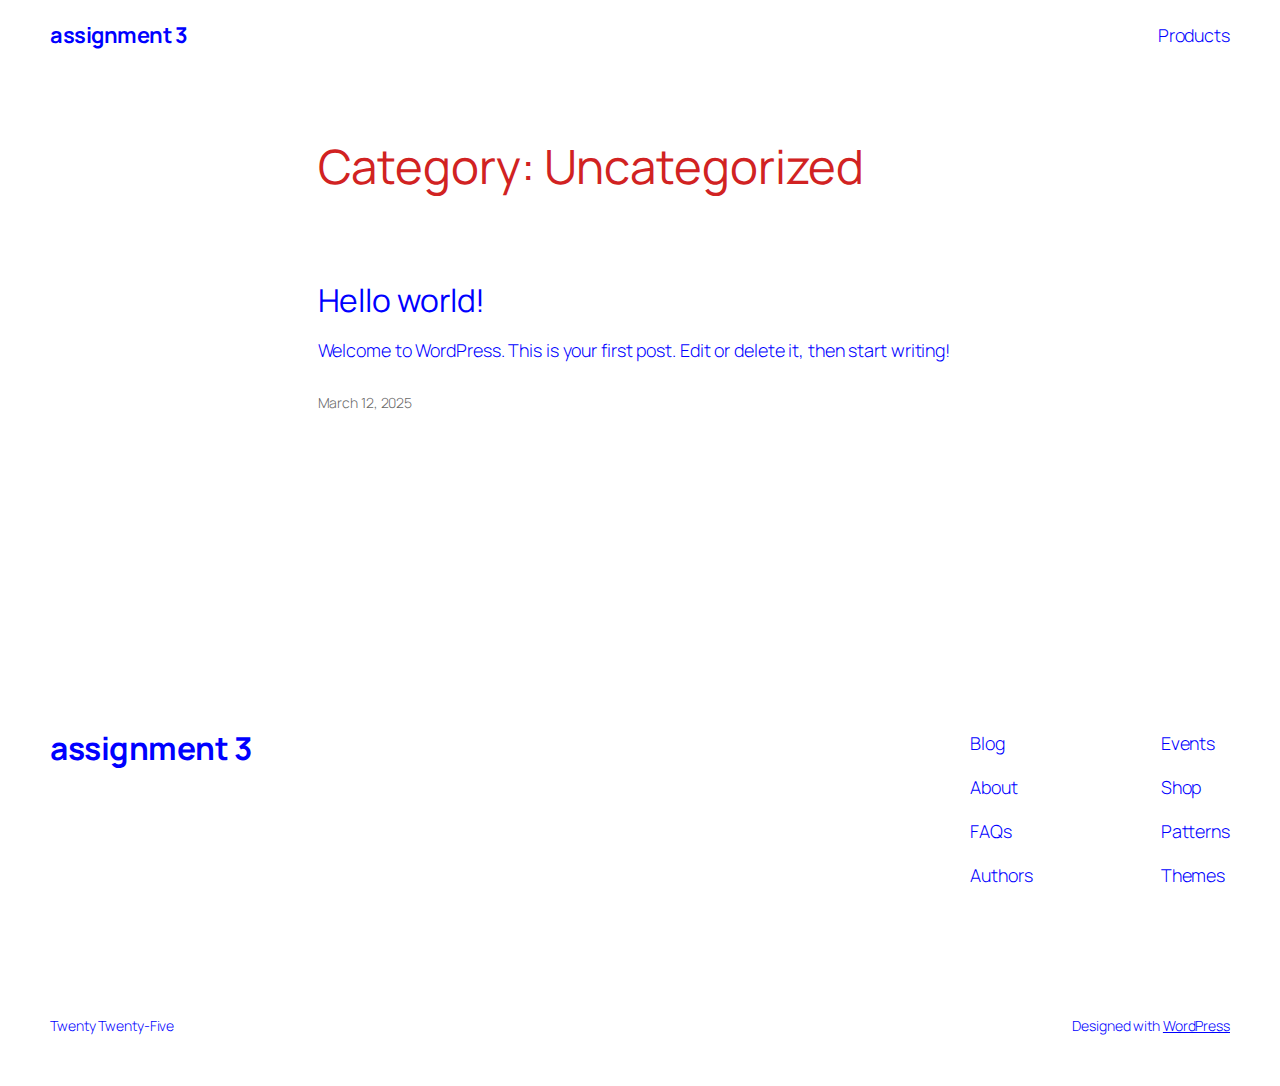
<file: category/uncategorized/index.html>
<!DOCTYPE html>
<html lang="en-US">
<head>
	<meta charset="UTF-8" />
	<meta name="viewport" content="width=device-width, initial-scale=1" />
<meta name='robots' content='max-image-preview:large' />
	<style>img:is([sizes="auto" i], [sizes^="auto," i]) { contain-intrinsic-size: 3000px 1500px }</style>
	<title>Uncategorized &#8211; assignment 3</title>
<link rel='dns-prefetch' href='//localhost' />
<link rel="alternate" type="application/rss+xml" title="assignment 3 &raquo; Feed" href="/feed/" />
<link rel="alternate" type="application/rss+xml" title="assignment 3 &raquo; Comments Feed" href="/comments/feed/" />
<link rel="alternate" type="application/rss+xml" title="assignment 3 &raquo; Uncategorized Category Feed" href="/category/uncategorized/feed/" />
<script async src="https://www.googletagmanager.com/gtag/js?id=G-4ZKQBGBD0B"></script>
<script>
var tinyGtagJsOptions = {"ga4":"G-4ZKQBGBD0B"};
window.dataLayer || (dataLayer = []);
function gtag(){dataLayer.push(arguments);}
gtag('js', new Date());
gtag('config', "G-4ZKQBGBD0B");
</script>
<script>
window._wpemojiSettings = {"baseUrl":"https:\/\/s.w.org\/images\/core\/emoji\/15.0.3\/72x72\/","ext":".png","svgUrl":"https:\/\/s.w.org\/images\/core\/emoji\/15.0.3\/svg\/","svgExt":".svg","source":{"concatemoji":"/wp-includes\/js\/wp-emoji-release.min.js?ver=6.7.2"}};
/*! This file is auto-generated */
!function(i,n){var o,s,e;function c(e){try{var t={supportTests:e,timestamp:(new Date).valueOf()};sessionStorage.setItem(o,JSON.stringify(t))}catch(e){}}function p(e,t,n){e.clearRect(0,0,e.canvas.width,e.canvas.height),e.fillText(t,0,0);var t=new Uint32Array(e.getImageData(0,0,e.canvas.width,e.canvas.height).data),r=(e.clearRect(0,0,e.canvas.width,e.canvas.height),e.fillText(n,0,0),new Uint32Array(e.getImageData(0,0,e.canvas.width,e.canvas.height).data));return t.every(function(e,t){return e===r[t]})}function u(e,t,n){switch(t){case"flag":return n(e,"\ud83c\udff3\ufe0f\u200d\u26a7\ufe0f","\ud83c\udff3\ufe0f\u200b\u26a7\ufe0f")?!1:!n(e,"\ud83c\uddfa\ud83c\uddf3","\ud83c\uddfa\u200b\ud83c\uddf3")&&!n(e,"\ud83c\udff4\udb40\udc67\udb40\udc62\udb40\udc65\udb40\udc6e\udb40\udc67\udb40\udc7f","\ud83c\udff4\u200b\udb40\udc67\u200b\udb40\udc62\u200b\udb40\udc65\u200b\udb40\udc6e\u200b\udb40\udc67\u200b\udb40\udc7f");case"emoji":return!n(e,"\ud83d\udc26\u200d\u2b1b","\ud83d\udc26\u200b\u2b1b")}return!1}function f(e,t,n){var r="undefined"!=typeof WorkerGlobalScope&&self instanceof WorkerGlobalScope?new OffscreenCanvas(300,150):i.createElement("canvas"),a=r.getContext("2d",{willReadFrequently:!0}),o=(a.textBaseline="top",a.font="600 32px Arial",{});return e.forEach(function(e){o[e]=t(a,e,n)}),o}function t(e){var t=i.createElement("script");t.src=e,t.defer=!0,i.head.appendChild(t)}"undefined"!=typeof Promise&&(o="wpEmojiSettingsSupports",s=["flag","emoji"],n.supports={everything:!0,everythingExceptFlag:!0},e=new Promise(function(e){i.addEventListener("DOMContentLoaded",e,{once:!0})}),new Promise(function(t){var n=function(){try{var e=JSON.parse(sessionStorage.getItem(o));if("object"==typeof e&&"number"==typeof e.timestamp&&(new Date).valueOf()<e.timestamp+604800&&"object"==typeof e.supportTests)return e.supportTests}catch(e){}return null}();if(!n){if("undefined"!=typeof Worker&&"undefined"!=typeof OffscreenCanvas&&"undefined"!=typeof URL&&URL.createObjectURL&&"undefined"!=typeof Blob)try{var e="postMessage("+f.toString()+"("+[JSON.stringify(s),u.toString(),p.toString()].join(",")+"));",r=new Blob([e],{type:"text/javascript"}),a=new Worker(URL.createObjectURL(r),{name:"wpTestEmojiSupports"});return void(a.onmessage=function(e){c(n=e.data),a.terminate(),t(n)})}catch(e){}c(n=f(s,u,p))}t(n)}).then(function(e){for(var t in e)n.supports[t]=e[t],n.supports.everything=n.supports.everything&&n.supports[t],"flag"!==t&&(n.supports.everythingExceptFlag=n.supports.everythingExceptFlag&&n.supports[t]);n.supports.everythingExceptFlag=n.supports.everythingExceptFlag&&!n.supports.flag,n.DOMReady=!1,n.readyCallback=function(){n.DOMReady=!0}}).then(function(){return e}).then(function(){var e;n.supports.everything||(n.readyCallback(),(e=n.source||{}).concatemoji?t(e.concatemoji):e.wpemoji&&e.twemoji&&(t(e.twemoji),t(e.wpemoji)))}))}((window,document),window._wpemojiSettings);
</script>
<style id='wp-block-site-title-inline-css'>
.wp-block-site-title{box-sizing:border-box}.wp-block-site-title :where(a){color:inherit;font-family:inherit;font-size:inherit;font-style:inherit;font-weight:inherit;letter-spacing:inherit;line-height:inherit;text-decoration:inherit}
</style>
<style id='wp-block-page-list-inline-css'>
.wp-block-navigation .wp-block-page-list{align-items:var(--navigation-layout-align,initial);background-color:inherit;display:flex;flex-direction:var(--navigation-layout-direction,initial);flex-wrap:var(--navigation-layout-wrap,wrap);justify-content:var(--navigation-layout-justify,initial)}.wp-block-navigation .wp-block-navigation-item{background-color:inherit}
</style>
<link rel='stylesheet' id='wp-block-navigation-css' href='/wp-includes/blocks/navigation/style.min.css?ver=6.7.2' media='all' />
<style id='wp-block-group-inline-css'>
.wp-block-group{box-sizing:border-box}:where(.wp-block-group.wp-block-group-is-layout-constrained){position:relative}
</style>
<style id='wp-block-query-title-inline-css'>
.wp-block-query-title{box-sizing:border-box}
</style>
<style id='wp-block-term-description-inline-css'>
:where(.wp-block-term-description){box-sizing:border-box;margin-bottom:var(--wp--style--block-gap);margin-top:var(--wp--style--block-gap)}.wp-block-term-description p{margin-bottom:0;margin-top:0}
</style>
<style id='wp-block-post-featured-image-inline-css'>
.wp-block-post-featured-image{margin-left:0;margin-right:0}.wp-block-post-featured-image a{display:block;height:100%}.wp-block-post-featured-image :where(img){box-sizing:border-box;height:auto;max-width:100%;vertical-align:bottom;width:100%}.wp-block-post-featured-image.alignfull img,.wp-block-post-featured-image.alignwide img{width:100%}.wp-block-post-featured-image .wp-block-post-featured-image__overlay.has-background-dim{background-color:#000;inset:0;position:absolute}.wp-block-post-featured-image{position:relative}.wp-block-post-featured-image .wp-block-post-featured-image__overlay.has-background-gradient{background-color:initial}.wp-block-post-featured-image .wp-block-post-featured-image__overlay.has-background-dim-0{opacity:0}.wp-block-post-featured-image .wp-block-post-featured-image__overlay.has-background-dim-10{opacity:.1}.wp-block-post-featured-image .wp-block-post-featured-image__overlay.has-background-dim-20{opacity:.2}.wp-block-post-featured-image .wp-block-post-featured-image__overlay.has-background-dim-30{opacity:.3}.wp-block-post-featured-image .wp-block-post-featured-image__overlay.has-background-dim-40{opacity:.4}.wp-block-post-featured-image .wp-block-post-featured-image__overlay.has-background-dim-50{opacity:.5}.wp-block-post-featured-image .wp-block-post-featured-image__overlay.has-background-dim-60{opacity:.6}.wp-block-post-featured-image .wp-block-post-featured-image__overlay.has-background-dim-70{opacity:.7}.wp-block-post-featured-image .wp-block-post-featured-image__overlay.has-background-dim-80{opacity:.8}.wp-block-post-featured-image .wp-block-post-featured-image__overlay.has-background-dim-90{opacity:.9}.wp-block-post-featured-image .wp-block-post-featured-image__overlay.has-background-dim-100{opacity:1}.wp-block-post-featured-image:where(.alignleft,.alignright){width:100%}
</style>
<style id='wp-block-post-title-inline-css'>
.wp-block-post-title{box-sizing:border-box;word-break:break-word}.wp-block-post-title :where(a){display:inline-block;font-family:inherit;font-size:inherit;font-style:inherit;font-weight:inherit;letter-spacing:inherit;line-height:inherit;text-decoration:inherit}
</style>
<style id='wp-block-paragraph-inline-css'>
.is-small-text{font-size:.875em}.is-regular-text{font-size:1em}.is-large-text{font-size:2.25em}.is-larger-text{font-size:3em}.has-drop-cap:not(:focus):first-letter{float:left;font-size:8.4em;font-style:normal;font-weight:100;line-height:.68;margin:.05em .1em 0 0;text-transform:uppercase}body.rtl .has-drop-cap:not(:focus):first-letter{float:none;margin-left:.1em}p.has-drop-cap.has-background{overflow:hidden}:root :where(p.has-background){padding:1.25em 2.375em}:where(p.has-text-color:not(.has-link-color)) a{color:inherit}p.has-text-align-left[style*="writing-mode:vertical-lr"],p.has-text-align-right[style*="writing-mode:vertical-rl"]{rotate:180deg}
</style>
<style id='wp-block-post-content-inline-css'>
.wp-block-post-content{display:flow-root}
</style>
<style id='wp-block-post-date-inline-css'>
.wp-block-post-date{box-sizing:border-box}
</style>
<style id='wp-block-post-template-inline-css'>
.wp-block-post-template{list-style:none;margin-bottom:0;margin-top:0;max-width:100%;padding:0}.wp-block-post-template.is-flex-container{display:flex;flex-direction:row;flex-wrap:wrap;gap:1.25em}.wp-block-post-template.is-flex-container>li{margin:0;width:100%}@media (min-width:600px){.wp-block-post-template.is-flex-container.is-flex-container.columns-2>li{width:calc(50% - .625em)}.wp-block-post-template.is-flex-container.is-flex-container.columns-3>li{width:calc(33.33333% - .83333em)}.wp-block-post-template.is-flex-container.is-flex-container.columns-4>li{width:calc(25% - .9375em)}.wp-block-post-template.is-flex-container.is-flex-container.columns-5>li{width:calc(20% - 1em)}.wp-block-post-template.is-flex-container.is-flex-container.columns-6>li{width:calc(16.66667% - 1.04167em)}}@media (max-width:600px){.wp-block-post-template-is-layout-grid.wp-block-post-template-is-layout-grid.wp-block-post-template-is-layout-grid.wp-block-post-template-is-layout-grid{grid-template-columns:1fr}}.wp-block-post-template-is-layout-constrained>li>.alignright,.wp-block-post-template-is-layout-flow>li>.alignright{float:right;margin-inline-end:0;margin-inline-start:2em}.wp-block-post-template-is-layout-constrained>li>.alignleft,.wp-block-post-template-is-layout-flow>li>.alignleft{float:left;margin-inline-end:2em;margin-inline-start:0}.wp-block-post-template-is-layout-constrained>li>.aligncenter,.wp-block-post-template-is-layout-flow>li>.aligncenter{margin-inline-end:auto;margin-inline-start:auto}
</style>
<style id='wp-block-query-pagination-inline-css'>
.wp-block-query-pagination.is-content-justification-space-between>.wp-block-query-pagination-next:last-of-type{margin-inline-start:auto}.wp-block-query-pagination.is-content-justification-space-between>.wp-block-query-pagination-previous:first-child{margin-inline-end:auto}.wp-block-query-pagination .wp-block-query-pagination-previous-arrow{display:inline-block;margin-right:1ch}.wp-block-query-pagination .wp-block-query-pagination-previous-arrow:not(.is-arrow-chevron){transform:scaleX(1)}.wp-block-query-pagination .wp-block-query-pagination-next-arrow{display:inline-block;margin-left:1ch}.wp-block-query-pagination .wp-block-query-pagination-next-arrow:not(.is-arrow-chevron){transform:scaleX(1)}.wp-block-query-pagination.aligncenter{justify-content:center}
</style>
<style id='wp-block-site-logo-inline-css'>
.wp-block-site-logo{box-sizing:border-box;line-height:0}.wp-block-site-logo a{display:inline-block;line-height:0}.wp-block-site-logo.is-default-size img{height:auto;width:120px}.wp-block-site-logo img{height:auto;max-width:100%}.wp-block-site-logo a,.wp-block-site-logo img{border-radius:inherit}.wp-block-site-logo.aligncenter{margin-left:auto;margin-right:auto;text-align:center}:root :where(.wp-block-site-logo.is-style-rounded){border-radius:9999px}
</style>
<style id='wp-block-site-tagline-inline-css'>
.wp-block-site-tagline{box-sizing:border-box}
</style>
<style id='wp-block-spacer-inline-css'>
.wp-block-spacer{clear:both}
</style>
<style id='wp-block-columns-inline-css'>
.wp-block-columns{align-items:normal!important;box-sizing:border-box;display:flex;flex-wrap:wrap!important}@media (min-width:782px){.wp-block-columns{flex-wrap:nowrap!important}}.wp-block-columns.are-vertically-aligned-top{align-items:flex-start}.wp-block-columns.are-vertically-aligned-center{align-items:center}.wp-block-columns.are-vertically-aligned-bottom{align-items:flex-end}@media (max-width:781px){.wp-block-columns:not(.is-not-stacked-on-mobile)>.wp-block-column{flex-basis:100%!important}}@media (min-width:782px){.wp-block-columns:not(.is-not-stacked-on-mobile)>.wp-block-column{flex-basis:0;flex-grow:1}.wp-block-columns:not(.is-not-stacked-on-mobile)>.wp-block-column[style*=flex-basis]{flex-grow:0}}.wp-block-columns.is-not-stacked-on-mobile{flex-wrap:nowrap!important}.wp-block-columns.is-not-stacked-on-mobile>.wp-block-column{flex-basis:0;flex-grow:1}.wp-block-columns.is-not-stacked-on-mobile>.wp-block-column[style*=flex-basis]{flex-grow:0}:where(.wp-block-columns){margin-bottom:1.75em}:where(.wp-block-columns.has-background){padding:1.25em 2.375em}.wp-block-column{flex-grow:1;min-width:0;overflow-wrap:break-word;word-break:break-word}.wp-block-column.is-vertically-aligned-top{align-self:flex-start}.wp-block-column.is-vertically-aligned-center{align-self:center}.wp-block-column.is-vertically-aligned-bottom{align-self:flex-end}.wp-block-column.is-vertically-aligned-stretch{align-self:stretch}.wp-block-column.is-vertically-aligned-bottom,.wp-block-column.is-vertically-aligned-center,.wp-block-column.is-vertically-aligned-top{width:100%}
</style>
<style id='wp-block-navigation-link-inline-css'>
.wp-block-navigation .wp-block-navigation-item__label{overflow-wrap:break-word}.wp-block-navigation .wp-block-navigation-item__description{display:none}.link-ui-tools{border-top:1px solid #f0f0f0;padding:8px}.link-ui-block-inserter{padding-top:8px}.link-ui-block-inserter__back{margin-left:8px;text-transform:uppercase}
</style>
<style id='wp-emoji-styles-inline-css'>

	img.wp-smiley, img.emoji {
		display: inline !important;
		border: none !important;
		box-shadow: none !important;
		height: 1em !important;
		width: 1em !important;
		margin: 0 0.07em !important;
		vertical-align: -0.1em !important;
		background: none !important;
		padding: 0 !important;
	}
</style>
<style id='wp-block-library-inline-css'>
:root{--wp-admin-theme-color:#007cba;--wp-admin-theme-color--rgb:0,124,186;--wp-admin-theme-color-darker-10:#006ba1;--wp-admin-theme-color-darker-10--rgb:0,107,161;--wp-admin-theme-color-darker-20:#005a87;--wp-admin-theme-color-darker-20--rgb:0,90,135;--wp-admin-border-width-focus:2px;--wp-block-synced-color:#7a00df;--wp-block-synced-color--rgb:122,0,223;--wp-bound-block-color:var(--wp-block-synced-color)}@media (min-resolution:192dpi){:root{--wp-admin-border-width-focus:1.5px}}.wp-element-button{cursor:pointer}:root{--wp--preset--font-size--normal:16px;--wp--preset--font-size--huge:42px}:root .has-very-light-gray-background-color{background-color:#eee}:root .has-very-dark-gray-background-color{background-color:#313131}:root .has-very-light-gray-color{color:#eee}:root .has-very-dark-gray-color{color:#313131}:root .has-vivid-green-cyan-to-vivid-cyan-blue-gradient-background{background:linear-gradient(135deg,#00d084,#0693e3)}:root .has-purple-crush-gradient-background{background:linear-gradient(135deg,#34e2e4,#4721fb 50%,#ab1dfe)}:root .has-hazy-dawn-gradient-background{background:linear-gradient(135deg,#faaca8,#dad0ec)}:root .has-subdued-olive-gradient-background{background:linear-gradient(135deg,#fafae1,#67a671)}:root .has-atomic-cream-gradient-background{background:linear-gradient(135deg,#fdd79a,#004a59)}:root .has-nightshade-gradient-background{background:linear-gradient(135deg,#330968,#31cdcf)}:root .has-midnight-gradient-background{background:linear-gradient(135deg,#020381,#2874fc)}.has-regular-font-size{font-size:1em}.has-larger-font-size{font-size:2.625em}.has-normal-font-size{font-size:var(--wp--preset--font-size--normal)}.has-huge-font-size{font-size:var(--wp--preset--font-size--huge)}.has-text-align-center{text-align:center}.has-text-align-left{text-align:left}.has-text-align-right{text-align:right}#end-resizable-editor-section{display:none}.aligncenter{clear:both}.items-justified-left{justify-content:flex-start}.items-justified-center{justify-content:center}.items-justified-right{justify-content:flex-end}.items-justified-space-between{justify-content:space-between}.screen-reader-text{border:0;clip:rect(1px,1px,1px,1px);clip-path:inset(50%);height:1px;margin:-1px;overflow:hidden;padding:0;position:absolute;width:1px;word-wrap:normal!important}.screen-reader-text:focus{background-color:#ddd;clip:auto!important;clip-path:none;color:#444;display:block;font-size:1em;height:auto;left:5px;line-height:normal;padding:15px 23px 14px;text-decoration:none;top:5px;width:auto;z-index:100000}html :where(.has-border-color){border-style:solid}html :where([style*=border-top-color]){border-top-style:solid}html :where([style*=border-right-color]){border-right-style:solid}html :where([style*=border-bottom-color]){border-bottom-style:solid}html :where([style*=border-left-color]){border-left-style:solid}html :where([style*=border-width]){border-style:solid}html :where([style*=border-top-width]){border-top-style:solid}html :where([style*=border-right-width]){border-right-style:solid}html :where([style*=border-bottom-width]){border-bottom-style:solid}html :where([style*=border-left-width]){border-left-style:solid}html :where(img[class*=wp-image-]){height:auto;max-width:100%}:where(figure){margin:0 0 1em}html :where(.is-position-sticky){--wp-admin--admin-bar--position-offset:var(--wp-admin--admin-bar--height,0px)}@media screen and (max-width:600px){html :where(.is-position-sticky){--wp-admin--admin-bar--position-offset:0px}}
</style>
<link rel='stylesheet' id='dashicons-css' href='/wp-includes/css/dashicons.min.css?ver=6.7.2' media='all' />
<link rel='stylesheet' id='al_product_styles-css' href='/wp-content/plugins/ecommerce-product-catalog/css/al_product.min.css?timestamp=1741824584&#038;ver=6.7.2' media='all' />
<link rel='stylesheet' id='ic_blocks-css' href='/wp-content/plugins/ecommerce-product-catalog/includes/blocks/ic-blocks.min.css?timestamp=1741824584&#038;ver=6.7.2' media='all' />
<style id='global-styles-inline-css'>
:root{--wp--preset--aspect-ratio--square: 1;--wp--preset--aspect-ratio--4-3: 4/3;--wp--preset--aspect-ratio--3-4: 3/4;--wp--preset--aspect-ratio--3-2: 3/2;--wp--preset--aspect-ratio--2-3: 2/3;--wp--preset--aspect-ratio--16-9: 16/9;--wp--preset--aspect-ratio--9-16: 9/16;--wp--preset--color--black: #000000;--wp--preset--color--cyan-bluish-gray: #abb8c3;--wp--preset--color--white: #ffffff;--wp--preset--color--pale-pink: #f78da7;--wp--preset--color--vivid-red: #cf2e2e;--wp--preset--color--luminous-vivid-orange: #ff6900;--wp--preset--color--luminous-vivid-amber: #fcb900;--wp--preset--color--light-green-cyan: #7bdcb5;--wp--preset--color--vivid-green-cyan: #00d084;--wp--preset--color--pale-cyan-blue: #8ed1fc;--wp--preset--color--vivid-cyan-blue: #0693e3;--wp--preset--color--vivid-purple: #9b51e0;--wp--preset--color--base: #FFFFFF;--wp--preset--color--contrast: #111111;--wp--preset--color--accent-1: #FFEE58;--wp--preset--color--accent-2: #F6CFF4;--wp--preset--color--accent-3: #503AA8;--wp--preset--color--accent-4: #686868;--wp--preset--color--accent-5: #FBFAF3;--wp--preset--color--accent-6: color-mix(in srgb, currentColor 20%, transparent);--wp--preset--gradient--vivid-cyan-blue-to-vivid-purple: linear-gradient(135deg,rgba(6,147,227,1) 0%,rgb(155,81,224) 100%);--wp--preset--gradient--light-green-cyan-to-vivid-green-cyan: linear-gradient(135deg,rgb(122,220,180) 0%,rgb(0,208,130) 100%);--wp--preset--gradient--luminous-vivid-amber-to-luminous-vivid-orange: linear-gradient(135deg,rgba(252,185,0,1) 0%,rgba(255,105,0,1) 100%);--wp--preset--gradient--luminous-vivid-orange-to-vivid-red: linear-gradient(135deg,rgba(255,105,0,1) 0%,rgb(207,46,46) 100%);--wp--preset--gradient--very-light-gray-to-cyan-bluish-gray: linear-gradient(135deg,rgb(238,238,238) 0%,rgb(169,184,195) 100%);--wp--preset--gradient--cool-to-warm-spectrum: linear-gradient(135deg,rgb(74,234,220) 0%,rgb(151,120,209) 20%,rgb(207,42,186) 40%,rgb(238,44,130) 60%,rgb(251,105,98) 80%,rgb(254,248,76) 100%);--wp--preset--gradient--blush-light-purple: linear-gradient(135deg,rgb(255,206,236) 0%,rgb(152,150,240) 100%);--wp--preset--gradient--blush-bordeaux: linear-gradient(135deg,rgb(254,205,165) 0%,rgb(254,45,45) 50%,rgb(107,0,62) 100%);--wp--preset--gradient--luminous-dusk: linear-gradient(135deg,rgb(255,203,112) 0%,rgb(199,81,192) 50%,rgb(65,88,208) 100%);--wp--preset--gradient--pale-ocean: linear-gradient(135deg,rgb(255,245,203) 0%,rgb(182,227,212) 50%,rgb(51,167,181) 100%);--wp--preset--gradient--electric-grass: linear-gradient(135deg,rgb(202,248,128) 0%,rgb(113,206,126) 100%);--wp--preset--gradient--midnight: linear-gradient(135deg,rgb(2,3,129) 0%,rgb(40,116,252) 100%);--wp--preset--font-size--small: 0.875rem;--wp--preset--font-size--medium: clamp(1rem, 1rem + ((1vw - 0.2rem) * 0.196), 1.125rem);--wp--preset--font-size--large: clamp(1.125rem, 1.125rem + ((1vw - 0.2rem) * 0.392), 1.375rem);--wp--preset--font-size--x-large: clamp(1.75rem, 1.75rem + ((1vw - 0.2rem) * 0.392), 2rem);--wp--preset--font-size--xx-large: clamp(2.15rem, 2.15rem + ((1vw - 0.2rem) * 1.333), 3rem);--wp--preset--font-family--manrope: Manrope, sans-serif;--wp--preset--font-family--fira-code: "Fira Code", monospace;--wp--preset--spacing--20: 10px;--wp--preset--spacing--30: 20px;--wp--preset--spacing--40: 30px;--wp--preset--spacing--50: clamp(30px, 5vw, 50px);--wp--preset--spacing--60: clamp(30px, 7vw, 70px);--wp--preset--spacing--70: clamp(50px, 7vw, 90px);--wp--preset--spacing--80: clamp(70px, 10vw, 140px);--wp--preset--shadow--natural: 6px 6px 9px rgba(0, 0, 0, 0.2);--wp--preset--shadow--deep: 12px 12px 50px rgba(0, 0, 0, 0.4);--wp--preset--shadow--sharp: 6px 6px 0px rgba(0, 0, 0, 0.2);--wp--preset--shadow--outlined: 6px 6px 0px -3px rgba(255, 255, 255, 1), 6px 6px rgba(0, 0, 0, 1);--wp--preset--shadow--crisp: 6px 6px 0px rgba(0, 0, 0, 1);}:root { --wp--style--global--content-size: 645px;--wp--style--global--wide-size: 1340px; }:where(body) { margin: 0; }.wp-site-blocks { padding-top: var(--wp--style--root--padding-top); padding-bottom: var(--wp--style--root--padding-bottom); }.has-global-padding { padding-right: var(--wp--style--root--padding-right); padding-left: var(--wp--style--root--padding-left); }.has-global-padding > .alignfull { margin-right: calc(var(--wp--style--root--padding-right) * -1); margin-left: calc(var(--wp--style--root--padding-left) * -1); }.has-global-padding :where(:not(.alignfull.is-layout-flow) > .has-global-padding:not(.wp-block-block, .alignfull)) { padding-right: 0; padding-left: 0; }.has-global-padding :where(:not(.alignfull.is-layout-flow) > .has-global-padding:not(.wp-block-block, .alignfull)) > .alignfull { margin-left: 0; margin-right: 0; }.wp-site-blocks > .alignleft { float: left; margin-right: 2em; }.wp-site-blocks > .alignright { float: right; margin-left: 2em; }.wp-site-blocks > .aligncenter { justify-content: center; margin-left: auto; margin-right: auto; }:where(.wp-site-blocks) > * { margin-block-start: 1.2rem; margin-block-end: 0; }:where(.wp-site-blocks) > :first-child { margin-block-start: 0; }:where(.wp-site-blocks) > :last-child { margin-block-end: 0; }:root { --wp--style--block-gap: 1.2rem; }:root :where(.is-layout-flow) > :first-child{margin-block-start: 0;}:root :where(.is-layout-flow) > :last-child{margin-block-end: 0;}:root :where(.is-layout-flow) > *{margin-block-start: 1.2rem;margin-block-end: 0;}:root :where(.is-layout-constrained) > :first-child{margin-block-start: 0;}:root :where(.is-layout-constrained) > :last-child{margin-block-end: 0;}:root :where(.is-layout-constrained) > *{margin-block-start: 1.2rem;margin-block-end: 0;}:root :where(.is-layout-flex){gap: 1.2rem;}:root :where(.is-layout-grid){gap: 1.2rem;}.is-layout-flow > .alignleft{float: left;margin-inline-start: 0;margin-inline-end: 2em;}.is-layout-flow > .alignright{float: right;margin-inline-start: 2em;margin-inline-end: 0;}.is-layout-flow > .aligncenter{margin-left: auto !important;margin-right: auto !important;}.is-layout-constrained > .alignleft{float: left;margin-inline-start: 0;margin-inline-end: 2em;}.is-layout-constrained > .alignright{float: right;margin-inline-start: 2em;margin-inline-end: 0;}.is-layout-constrained > .aligncenter{margin-left: auto !important;margin-right: auto !important;}.is-layout-constrained > :where(:not(.alignleft):not(.alignright):not(.alignfull)){max-width: var(--wp--style--global--content-size);margin-left: auto !important;margin-right: auto !important;}.is-layout-constrained > .alignwide{max-width: var(--wp--style--global--wide-size);}body .is-layout-flex{display: flex;}.is-layout-flex{flex-wrap: wrap;align-items: center;}.is-layout-flex > :is(*, div){margin: 0;}body .is-layout-grid{display: grid;}.is-layout-grid > :is(*, div){margin: 0;}body{background-color: var(--wp--preset--color--base);color: var(--wp--preset--color--contrast);font-family: var(--wp--preset--font-family--manrope);font-size: var(--wp--preset--font-size--large);font-weight: 300;letter-spacing: -0.1px;line-height: 1.4;--wp--style--root--padding-top: 0px;--wp--style--root--padding-right: var(--wp--preset--spacing--50);--wp--style--root--padding-bottom: 0px;--wp--style--root--padding-left: var(--wp--preset--spacing--50);}a:where(:not(.wp-element-button)){color: currentColor;text-decoration: underline;}:root :where(a:where(:not(.wp-element-button)):hover){text-decoration: none;}h1, h2, h3, h4, h5, h6{font-weight: 400;letter-spacing: -0.1px;line-height: 1.125;}h1{font-size: var(--wp--preset--font-size--xx-large);}h2{font-size: var(--wp--preset--font-size--x-large);}h3{font-size: var(--wp--preset--font-size--large);}h4{font-size: var(--wp--preset--font-size--medium);}h5{font-size: var(--wp--preset--font-size--small);letter-spacing: 0.5px;}h6{font-size: var(--wp--preset--font-size--small);font-weight: 700;letter-spacing: 1.4px;text-transform: uppercase;}:root :where(.wp-element-button, .wp-block-button__link){background-color: var(--wp--preset--color--contrast);border-width: 0;color: var(--wp--preset--color--base);font-family: inherit;font-size: var(--wp--preset--font-size--medium);line-height: inherit;padding-top: 1rem;padding-right: 2.25rem;padding-bottom: 1rem;padding-left: 2.25rem;text-decoration: none;}:root :where(.wp-element-button:hover, .wp-block-button__link:hover){background-color: color-mix(in srgb, var(--wp--preset--color--contrast) 85%, transparent);border-color: transparent;color: var(--wp--preset--color--base);}:root :where(.wp-element-button:focus, .wp-block-button__link:focus){outline-color: var(--wp--preset--color--accent-4);outline-offset: 2px;}:root :where(.wp-element-caption, .wp-block-audio figcaption, .wp-block-embed figcaption, .wp-block-gallery figcaption, .wp-block-image figcaption, .wp-block-table figcaption, .wp-block-video figcaption){font-size: var(--wp--preset--font-size--small);line-height: 1.4;}.has-black-color{color: var(--wp--preset--color--black) !important;}.has-cyan-bluish-gray-color{color: var(--wp--preset--color--cyan-bluish-gray) !important;}.has-white-color{color: var(--wp--preset--color--white) !important;}.has-pale-pink-color{color: var(--wp--preset--color--pale-pink) !important;}.has-vivid-red-color{color: var(--wp--preset--color--vivid-red) !important;}.has-luminous-vivid-orange-color{color: var(--wp--preset--color--luminous-vivid-orange) !important;}.has-luminous-vivid-amber-color{color: var(--wp--preset--color--luminous-vivid-amber) !important;}.has-light-green-cyan-color{color: var(--wp--preset--color--light-green-cyan) !important;}.has-vivid-green-cyan-color{color: var(--wp--preset--color--vivid-green-cyan) !important;}.has-pale-cyan-blue-color{color: var(--wp--preset--color--pale-cyan-blue) !important;}.has-vivid-cyan-blue-color{color: var(--wp--preset--color--vivid-cyan-blue) !important;}.has-vivid-purple-color{color: var(--wp--preset--color--vivid-purple) !important;}.has-base-color{color: var(--wp--preset--color--base) !important;}.has-contrast-color{color: var(--wp--preset--color--contrast) !important;}.has-accent-1-color{color: var(--wp--preset--color--accent-1) !important;}.has-accent-2-color{color: var(--wp--preset--color--accent-2) !important;}.has-accent-3-color{color: var(--wp--preset--color--accent-3) !important;}.has-accent-4-color{color: var(--wp--preset--color--accent-4) !important;}.has-accent-5-color{color: var(--wp--preset--color--accent-5) !important;}.has-accent-6-color{color: var(--wp--preset--color--accent-6) !important;}.has-black-background-color{background-color: var(--wp--preset--color--black) !important;}.has-cyan-bluish-gray-background-color{background-color: var(--wp--preset--color--cyan-bluish-gray) !important;}.has-white-background-color{background-color: var(--wp--preset--color--white) !important;}.has-pale-pink-background-color{background-color: var(--wp--preset--color--pale-pink) !important;}.has-vivid-red-background-color{background-color: var(--wp--preset--color--vivid-red) !important;}.has-luminous-vivid-orange-background-color{background-color: var(--wp--preset--color--luminous-vivid-orange) !important;}.has-luminous-vivid-amber-background-color{background-color: var(--wp--preset--color--luminous-vivid-amber) !important;}.has-light-green-cyan-background-color{background-color: var(--wp--preset--color--light-green-cyan) !important;}.has-vivid-green-cyan-background-color{background-color: var(--wp--preset--color--vivid-green-cyan) !important;}.has-pale-cyan-blue-background-color{background-color: var(--wp--preset--color--pale-cyan-blue) !important;}.has-vivid-cyan-blue-background-color{background-color: var(--wp--preset--color--vivid-cyan-blue) !important;}.has-vivid-purple-background-color{background-color: var(--wp--preset--color--vivid-purple) !important;}.has-base-background-color{background-color: var(--wp--preset--color--base) !important;}.has-contrast-background-color{background-color: var(--wp--preset--color--contrast) !important;}.has-accent-1-background-color{background-color: var(--wp--preset--color--accent-1) !important;}.has-accent-2-background-color{background-color: var(--wp--preset--color--accent-2) !important;}.has-accent-3-background-color{background-color: var(--wp--preset--color--accent-3) !important;}.has-accent-4-background-color{background-color: var(--wp--preset--color--accent-4) !important;}.has-accent-5-background-color{background-color: var(--wp--preset--color--accent-5) !important;}.has-accent-6-background-color{background-color: var(--wp--preset--color--accent-6) !important;}.has-black-border-color{border-color: var(--wp--preset--color--black) !important;}.has-cyan-bluish-gray-border-color{border-color: var(--wp--preset--color--cyan-bluish-gray) !important;}.has-white-border-color{border-color: var(--wp--preset--color--white) !important;}.has-pale-pink-border-color{border-color: var(--wp--preset--color--pale-pink) !important;}.has-vivid-red-border-color{border-color: var(--wp--preset--color--vivid-red) !important;}.has-luminous-vivid-orange-border-color{border-color: var(--wp--preset--color--luminous-vivid-orange) !important;}.has-luminous-vivid-amber-border-color{border-color: var(--wp--preset--color--luminous-vivid-amber) !important;}.has-light-green-cyan-border-color{border-color: var(--wp--preset--color--light-green-cyan) !important;}.has-vivid-green-cyan-border-color{border-color: var(--wp--preset--color--vivid-green-cyan) !important;}.has-pale-cyan-blue-border-color{border-color: var(--wp--preset--color--pale-cyan-blue) !important;}.has-vivid-cyan-blue-border-color{border-color: var(--wp--preset--color--vivid-cyan-blue) !important;}.has-vivid-purple-border-color{border-color: var(--wp--preset--color--vivid-purple) !important;}.has-base-border-color{border-color: var(--wp--preset--color--base) !important;}.has-contrast-border-color{border-color: var(--wp--preset--color--contrast) !important;}.has-accent-1-border-color{border-color: var(--wp--preset--color--accent-1) !important;}.has-accent-2-border-color{border-color: var(--wp--preset--color--accent-2) !important;}.has-accent-3-border-color{border-color: var(--wp--preset--color--accent-3) !important;}.has-accent-4-border-color{border-color: var(--wp--preset--color--accent-4) !important;}.has-accent-5-border-color{border-color: var(--wp--preset--color--accent-5) !important;}.has-accent-6-border-color{border-color: var(--wp--preset--color--accent-6) !important;}.has-vivid-cyan-blue-to-vivid-purple-gradient-background{background: var(--wp--preset--gradient--vivid-cyan-blue-to-vivid-purple) !important;}.has-light-green-cyan-to-vivid-green-cyan-gradient-background{background: var(--wp--preset--gradient--light-green-cyan-to-vivid-green-cyan) !important;}.has-luminous-vivid-amber-to-luminous-vivid-orange-gradient-background{background: var(--wp--preset--gradient--luminous-vivid-amber-to-luminous-vivid-orange) !important;}.has-luminous-vivid-orange-to-vivid-red-gradient-background{background: var(--wp--preset--gradient--luminous-vivid-orange-to-vivid-red) !important;}.has-very-light-gray-to-cyan-bluish-gray-gradient-background{background: var(--wp--preset--gradient--very-light-gray-to-cyan-bluish-gray) !important;}.has-cool-to-warm-spectrum-gradient-background{background: var(--wp--preset--gradient--cool-to-warm-spectrum) !important;}.has-blush-light-purple-gradient-background{background: var(--wp--preset--gradient--blush-light-purple) !important;}.has-blush-bordeaux-gradient-background{background: var(--wp--preset--gradient--blush-bordeaux) !important;}.has-luminous-dusk-gradient-background{background: var(--wp--preset--gradient--luminous-dusk) !important;}.has-pale-ocean-gradient-background{background: var(--wp--preset--gradient--pale-ocean) !important;}.has-electric-grass-gradient-background{background: var(--wp--preset--gradient--electric-grass) !important;}.has-midnight-gradient-background{background: var(--wp--preset--gradient--midnight) !important;}.has-small-font-size{font-size: var(--wp--preset--font-size--small) !important;}.has-medium-font-size{font-size: var(--wp--preset--font-size--medium) !important;}.has-large-font-size{font-size: var(--wp--preset--font-size--large) !important;}.has-x-large-font-size{font-size: var(--wp--preset--font-size--x-large) !important;}.has-xx-large-font-size{font-size: var(--wp--preset--font-size--xx-large) !important;}.has-manrope-font-family{font-family: var(--wp--preset--font-family--manrope) !important;}.has-fira-code-font-family{font-family: var(--wp--preset--font-family--fira-code) !important;}
:root :where(.wp-block-columns-is-layout-flow) > :first-child{margin-block-start: 0;}:root :where(.wp-block-columns-is-layout-flow) > :last-child{margin-block-end: 0;}:root :where(.wp-block-columns-is-layout-flow) > *{margin-block-start: var(--wp--preset--spacing--50);margin-block-end: 0;}:root :where(.wp-block-columns-is-layout-constrained) > :first-child{margin-block-start: 0;}:root :where(.wp-block-columns-is-layout-constrained) > :last-child{margin-block-end: 0;}:root :where(.wp-block-columns-is-layout-constrained) > *{margin-block-start: var(--wp--preset--spacing--50);margin-block-end: 0;}:root :where(.wp-block-columns-is-layout-flex){gap: var(--wp--preset--spacing--50);}:root :where(.wp-block-columns-is-layout-grid){gap: var(--wp--preset--spacing--50);}
:root :where(.wp-block-post-date){color: var(--wp--preset--color--accent-4);font-size: var(--wp--preset--font-size--small);}
:root :where(.wp-block-post-date a:where(:not(.wp-element-button))){color: var(--wp--preset--color--accent-4);text-decoration: none;}
:root :where(.wp-block-post-date a:where(:not(.wp-element-button)):hover){text-decoration: underline;}
:root :where(.wp-block-post-title a:where(:not(.wp-element-button))){text-decoration: none;}
:root :where(.wp-block-post-title a:where(:not(.wp-element-button)):hover){text-decoration: underline;}
:root :where(.wp-block-query-pagination){font-size: var(--wp--preset--font-size--medium);font-weight: 500;}
:root :where(.wp-block-site-tagline){font-size: var(--wp--preset--font-size--medium);}
:root :where(.wp-block-site-title){font-weight: 700;letter-spacing: -.5px;}
:root :where(.wp-block-site-title a:where(:not(.wp-element-button))){text-decoration: none;}
:root :where(.wp-block-site-title a:where(:not(.wp-element-button)):hover){text-decoration: underline;}
:root :where(.wp-block-term-description){font-size: var(--wp--preset--font-size--medium);}
:root :where(.wp-block-navigation){font-size: var(--wp--preset--font-size--medium);}
:root :where(.wp-block-navigation a:where(:not(.wp-element-button))){text-decoration: none;}
:root :where(.wp-block-navigation a:where(:not(.wp-element-button)):hover){text-decoration: underline;}
</style>
<style id='core-block-supports-inline-css'>
.wp-container-core-navigation-is-layout-1{justify-content:flex-end;}.wp-container-core-group-is-layout-1{flex-wrap:nowrap;gap:var(--wp--preset--spacing--10);justify-content:flex-end;}.wp-container-core-group-is-layout-2{flex-wrap:nowrap;justify-content:space-between;}.wp-container-core-columns-is-layout-1{flex-wrap:nowrap;}.wp-container-core-navigation-is-layout-2{flex-direction:column;align-items:flex-start;}.wp-container-core-navigation-is-layout-3{flex-direction:column;align-items:flex-start;}.wp-container-core-group-is-layout-9{gap:var(--wp--preset--spacing--80);justify-content:space-between;align-items:flex-start;}.wp-container-core-group-is-layout-10{justify-content:space-between;align-items:flex-start;}.wp-container-core-group-is-layout-11{gap:var(--wp--preset--spacing--20);justify-content:space-between;}
</style>
<style id='wp-block-template-skip-link-inline-css'>

		.skip-link.screen-reader-text {
			border: 0;
			clip: rect(1px,1px,1px,1px);
			clip-path: inset(50%);
			height: 1px;
			margin: -1px;
			overflow: hidden;
			padding: 0;
			position: absolute !important;
			width: 1px;
			word-wrap: normal !important;
		}

		.skip-link.screen-reader-text:focus {
			background-color: #eee;
			clip: auto !important;
			clip-path: none;
			color: #444;
			display: block;
			font-size: 1em;
			height: auto;
			left: 5px;
			line-height: normal;
			padding: 15px 23px 14px;
			text-decoration: none;
			top: 5px;
			width: auto;
			z-index: 100000;
		}
</style>
<link rel='stylesheet' id='parent-style-css' href='/wp-content/themes/twentytwentyfive/style.css?ver=6.7.2' media='all' />
<link rel='stylesheet' id='child-style-css' href='/wp-content/themes/assignment-3/style.css?ver=6.7.2' media='all' />
<link rel='stylesheet' id='twentytwentyfive-style-css' href='/wp-content/themes/twentytwentyfive/style.css?ver=6.7.2' media='all' />
<script src="/wp-content/themes/assignment-3/customElements.js?ver=6.7.2" id="custom_javascript-js"></script>
<link rel="https://api.w.org/" href="/wp-json/" /><link rel="alternate" title="JSON" type="application/json" href="/wp-json/wp/v2/categories/1" /><link rel="EditURI" type="application/rsd+xml" title="RSD" href="/xmlrpc.php?rsd" />
<meta name="generator" content="WordPress 6.7.2" />
<script type="importmap" id="wp-importmap">
{"imports":{"@wordpress\/interactivity":"/wp-includes\/js\/dist\/script-modules\/interactivity\/index.min.js?ver=907ea3b2f317a78b7b9b"}}
</script>
<script type="module" src="/wp-includes/js/dist/script-modules/block-library/navigation/view.min.js?ver=8ff192874fc8910a284c" id="@wordpress/block-library/navigation/view-js-module"></script>
<link rel="modulepreload" href="/wp-includes/js/dist/script-modules/interactivity/index.min.js?ver=907ea3b2f317a78b7b9b" id="@wordpress/interactivity-js-modulepreload"><style class='wp-fonts-local'>
@font-face{font-family:Manrope;font-style:normal;font-weight:200 800;font-display:fallback;src:url('/wp-content/themes/twentytwentyfive/assets/fonts/manrope/Manrope-VariableFont_wght.woff2') format('woff2');}
@font-face{font-family:"Fira Code";font-style:normal;font-weight:300 700;font-display:fallback;src:url('/wp-content/themes/twentytwentyfive/assets/fonts/fira-code/FiraCode-VariableFont_wght.woff2') format('woff2');}
</style>
</head>

<body class="archive category category-uncategorized category-1 wp-embed-responsive">

<div class="wp-site-blocks"><header class="wp-block-template-part">
<div class="wp-block-group alignfull is-layout-flow wp-block-group-is-layout-flow">
	
	<div class="wp-block-group has-global-padding is-layout-constrained wp-block-group-is-layout-constrained">
		
		<div class="wp-block-group alignwide is-content-justification-space-between is-nowrap is-layout-flex wp-container-core-group-is-layout-2 wp-block-group-is-layout-flex" style="padding-top:var(--wp--preset--spacing--30);padding-bottom:var(--wp--preset--spacing--30)">
			<p class="wp-block-site-title"><a href="/" target="_self" rel="home">assignment 3</a></p>
			
			<div class="wp-block-group is-content-justification-right is-nowrap is-layout-flex wp-container-core-group-is-layout-1 wp-block-group-is-layout-flex">
				<nav class="is-responsive items-justified-right wp-block-navigation is-content-justification-right is-layout-flex wp-container-core-navigation-is-layout-1 wp-block-navigation-is-layout-flex" aria-label="" 
		 data-wp-interactive="core/navigation" data-wp-context='{"overlayOpenedBy":{"click":false,"hover":false,"focus":false},"type":"overlay","roleAttribute":"","ariaLabel":"Menu"}'><button aria-haspopup="dialog" aria-label="Open menu" class="wp-block-navigation__responsive-container-open " 
				data-wp-on-async--click="actions.openMenuOnClick"
				data-wp-on--keydown="actions.handleMenuKeydown"
			><svg width="24" height="24" xmlns="https://www.w3.org/2000/svg" viewBox="0 0 24 24" aria-hidden="true" focusable="false"><rect x="4" y="7.5" width="16" height="1.5" /><rect x="4" y="15" width="16" height="1.5" /></svg></button>
				<div class="wp-block-navigation__responsive-container  has-text-color has-contrast-color has-background has-base-background-color"  id="modal-1" 
				data-wp-class--has-modal-open="state.isMenuOpen"
				data-wp-class--is-menu-open="state.isMenuOpen"
				data-wp-watch="callbacks.initMenu"
				data-wp-on--keydown="actions.handleMenuKeydown"
				data-wp-on-async--focusout="actions.handleMenuFocusout"
				tabindex="-1"
			>
					<div class="wp-block-navigation__responsive-close" tabindex="-1">
						<div class="wp-block-navigation__responsive-dialog" 
				data-wp-bind--aria-modal="state.ariaModal"
				data-wp-bind--aria-label="state.ariaLabel"
				data-wp-bind--role="state.roleAttribute"
			>
							<button aria-label="Close menu" class="wp-block-navigation__responsive-container-close" 
				data-wp-on-async--click="actions.closeMenuOnClick"
			><svg xmlns="https://www.w3.org/2000/svg" viewBox="0 0 24 24" width="24" height="24" aria-hidden="true" focusable="false"><path d="m13.06 12 6.47-6.47-1.06-1.06L12 10.94 5.53 4.47 4.47 5.53 10.94 12l-6.47 6.47 1.06 1.06L12 13.06l6.47 6.47 1.06-1.06L13.06 12Z"></path></svg></button>
							<div class="wp-block-navigation__responsive-container-content" 
				data-wp-watch="callbacks.focusFirstElement"
			 id="modal-1-content">
								<ul class="wp-block-navigation__container is-responsive items-justified-right wp-block-navigation"><ul class="wp-block-page-list"><li class="wp-block-pages-list__item wp-block-navigation-item open-on-hover-click"><a class="wp-block-pages-list__item__link wp-block-navigation-item__content" href="/products/">Products</a></li></ul></ul>
							</div>
						</div>
					</div>
				</div></nav>
			</div>
			
		</div>
		
	</div>
	
</div>


</header>


<main class="wp-block-group has-global-padding is-layout-constrained wp-block-group-is-layout-constrained" style="margin-top:var(--wp--preset--spacing--60)">
	<h1 class="wp-block-query-title">Category: <span>Uncategorized</span></h1>
	 
	
<div class="wp-block-query alignfull is-layout-flow wp-block-query-is-layout-flow">
	<ul class="alignfull wp-block-post-template is-layout-flow wp-block-post-template-is-layout-flow"><li class="wp-block-post post-1 post type-post status-publish format-standard hentry category-uncategorized">
		
		<div class="wp-block-group alignfull has-global-padding is-layout-constrained wp-block-group-is-layout-constrained" style="padding-top:var(--wp--preset--spacing--60);padding-bottom:var(--wp--preset--spacing--60)">
			
			<h2 class="wp-block-post-title has-x-large-font-size"><a href="/hello-world/" target="_self" >Hello world!</a></h2>
			<div class="entry-content alignfull wp-block-post-content has-medium-font-size has-global-padding is-layout-constrained wp-block-post-content-is-layout-constrained">
<p>Welcome to WordPress. This is your first post. Edit or delete it, then start writing!</p>
</div>
			<div style="margin-top:var(--wp--preset--spacing--40);" class="wp-block-post-date has-small-font-size"><time datetime="2025-03-12T23:15:09+00:00"><a href="/hello-world/">March 12, 2025</a></time></div>
		</div>
		
	</li></ul>
	
	<div class="wp-block-group has-global-padding is-layout-constrained wp-block-group-is-layout-constrained" style="padding-top:var(--wp--preset--spacing--60);padding-bottom:var(--wp--preset--spacing--60)">
		
	</div>
	
	
	<div class="wp-block-group alignwide has-global-padding is-layout-constrained wp-block-group-is-layout-constrained">
		
	</div>
	
</div>


</main>


<footer class="wp-block-template-part">
<div class="wp-block-group has-global-padding is-layout-constrained wp-block-group-is-layout-constrained" style="padding-top:var(--wp--preset--spacing--60);padding-bottom:var(--wp--preset--spacing--50)">
	
	<div class="wp-block-group alignwide is-layout-flow wp-block-group-is-layout-flow">
		

		
		<div class="wp-block-group alignfull is-content-justification-space-between is-layout-flex wp-container-core-group-is-layout-10 wp-block-group-is-layout-flex">
			
			<div class="wp-block-columns is-layout-flex wp-container-core-columns-is-layout-1 wp-block-columns-is-layout-flex">
				
				<div class="wp-block-column is-layout-flow wp-block-column-is-layout-flow" style="flex-basis:100%"><h2 class="wp-block-site-title"><a href="/" target="_self" rel="home">assignment 3</a></h2>

				
				</div>
				

				
				<div class="wp-block-column is-layout-flow wp-block-column-is-layout-flow">
					
					<div style="height:var(--wp--preset--spacing--40);width:0px" aria-hidden="true" class="wp-block-spacer"></div>
					
				</div>
				
			</div>
			

			
			<div class="wp-block-group is-content-justification-space-between is-layout-flex wp-container-core-group-is-layout-9 wp-block-group-is-layout-flex">
				<nav class="is-vertical wp-block-navigation is-layout-flex wp-container-core-navigation-is-layout-2 wp-block-navigation-is-layout-flex" aria-label=""><ul class="wp-block-navigation__container  is-vertical wp-block-navigation"><li class=" wp-block-navigation-item wp-block-navigation-link"><a class="wp-block-navigation-item__content"  href="#"><span class="wp-block-navigation-item__label">Blog</span></a></li><li class=" wp-block-navigation-item wp-block-navigation-link"><a class="wp-block-navigation-item__content"  href="#"><span class="wp-block-navigation-item__label">About</span></a></li><li class=" wp-block-navigation-item wp-block-navigation-link"><a class="wp-block-navigation-item__content"  href="#"><span class="wp-block-navigation-item__label">FAQs</span></a></li><li class=" wp-block-navigation-item wp-block-navigation-link"><a class="wp-block-navigation-item__content"  href="#"><span class="wp-block-navigation-item__label">Authors</span></a></li></ul></nav>

				<nav class="is-vertical wp-block-navigation is-layout-flex wp-container-core-navigation-is-layout-3 wp-block-navigation-is-layout-flex" aria-label=""><ul class="wp-block-navigation__container  is-vertical wp-block-navigation"><li class=" wp-block-navigation-item wp-block-navigation-link"><a class="wp-block-navigation-item__content"  href="#"><span class="wp-block-navigation-item__label">Events</span></a></li><li class=" wp-block-navigation-item wp-block-navigation-link"><a class="wp-block-navigation-item__content"  href="#"><span class="wp-block-navigation-item__label">Shop</span></a></li><li class=" wp-block-navigation-item wp-block-navigation-link"><a class="wp-block-navigation-item__content"  href="#"><span class="wp-block-navigation-item__label">Patterns</span></a></li><li class=" wp-block-navigation-item wp-block-navigation-link"><a class="wp-block-navigation-item__content"  href="#"><span class="wp-block-navigation-item__label">Themes</span></a></li></ul></nav>
			</div>
				
		</div>
		

		
		<div style="height:var(--wp--preset--spacing--70)" aria-hidden="true" class="wp-block-spacer"></div>
		

		
		<div class="wp-block-group alignfull is-content-justification-space-between is-layout-flex wp-container-core-group-is-layout-11 wp-block-group-is-layout-flex">
			
			<p class="has-small-font-size">Twenty Twenty-Five</p>
			
			
			<p class="has-small-font-size">
				Designed with <a href="https://wordpress.org" rel="nofollow">WordPress</a>			</p>
			
		</div>
		
	</div>
	
</div>


</footer>
</div>
<script id="wp-block-template-skip-link-js-after">
	( function() {
		var skipLinkTarget = document.querySelector( 'main' ),
			sibling,
			skipLinkTargetID,
			skipLink;

		// Early exit if a skip-link target can't be located.
		if ( ! skipLinkTarget ) {
			return;
		}

		/*
		 * Get the site wrapper.
		 * The skip-link will be injected in the beginning of it.
		 */
		sibling = document.querySelector( '.wp-site-blocks' );

		// Early exit if the root element was not found.
		if ( ! sibling ) {
			return;
		}

		// Get the skip-link target's ID, and generate one if it doesn't exist.
		skipLinkTargetID = skipLinkTarget.id;
		if ( ! skipLinkTargetID ) {
			skipLinkTargetID = 'wp--skip-link--target';
			skipLinkTarget.id = skipLinkTargetID;
		}

		// Create the skip link.
		skipLink = document.createElement( 'a' );
		skipLink.classList.add( 'skip-link', 'screen-reader-text' );
		skipLink.href = '#' + skipLinkTargetID;
		skipLink.innerHTML = 'Skip to content';

		// Inject the skip link.
		sibling.parentElement.insertBefore( skipLink, sibling );
	}() );
	
</script>
    <style>
        body.ic-disabled-body:before {
            background-image: url("/wp-includes/js/thickbox/loadingAnimation.gif");
        }
    </style>
	</body>
</html>
</file>
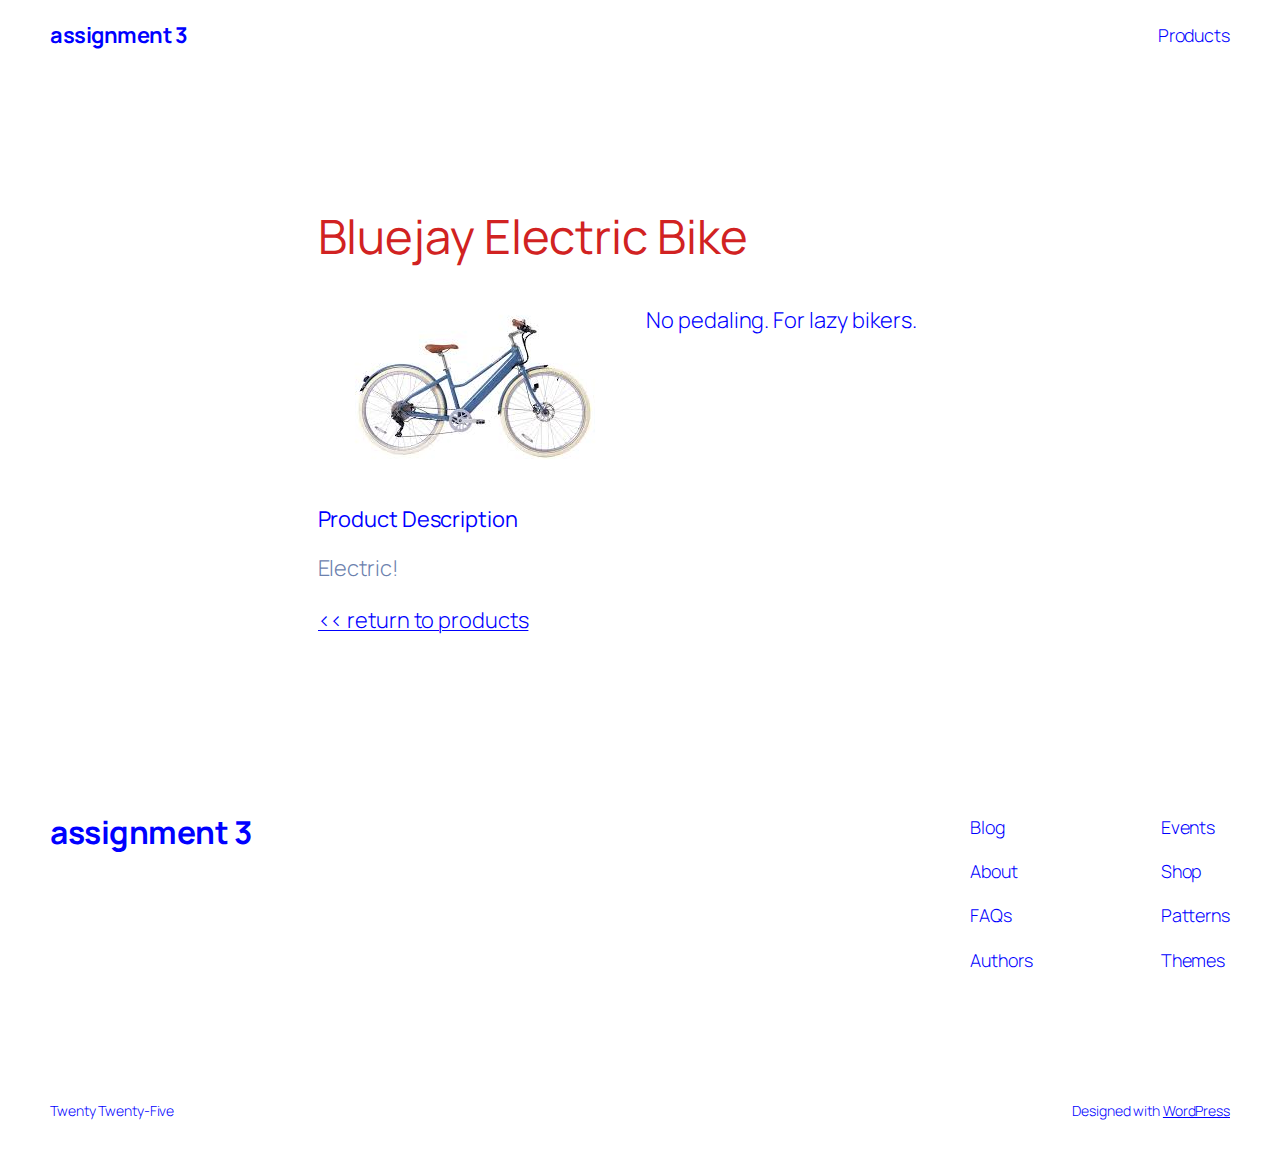
<file: products/bluejay-electric-bike/index.html>
<!DOCTYPE html>
<html lang="en-US">
<head>
	<meta charset="UTF-8" />
	<meta name="viewport" content="width=device-width, initial-scale=1" />
<meta name='robots' content='max-image-preview:large' />
	<style>img:is([sizes="auto" i], [sizes^="auto," i]) { contain-intrinsic-size: 3000px 1500px }</style>
	<title>Bluejay Electric Bike &#8211; assignment 3</title>
<link rel='dns-prefetch' href='//localhost' />
<link rel="alternate" type="application/rss+xml" title="assignment 3 &raquo; Feed" href="/feed/" />
<link rel="alternate" type="application/rss+xml" title="assignment 3 &raquo; Comments Feed" href="/comments/feed/" />
<script async src="https://www.googletagmanager.com/gtag/js?id=G-4ZKQBGBD0B"></script>
<script>
var tinyGtagJsOptions = {"ga4":"G-4ZKQBGBD0B"};
window.dataLayer || (dataLayer = []);
function gtag(){dataLayer.push(arguments);}
gtag('js', new Date());
gtag('config', "G-4ZKQBGBD0B");
</script>
<script>
window._wpemojiSettings = {"baseUrl":"https:\/\/s.w.org\/images\/core\/emoji\/15.0.3\/72x72\/","ext":".png","svgUrl":"https:\/\/s.w.org\/images\/core\/emoji\/15.0.3\/svg\/","svgExt":".svg","source":{"concatemoji":"/wp-includes\/js\/wp-emoji-release.min.js?ver=6.7.2"}};
/*! This file is auto-generated */
!function(i,n){var o,s,e;function c(e){try{var t={supportTests:e,timestamp:(new Date).valueOf()};sessionStorage.setItem(o,JSON.stringify(t))}catch(e){}}function p(e,t,n){e.clearRect(0,0,e.canvas.width,e.canvas.height),e.fillText(t,0,0);var t=new Uint32Array(e.getImageData(0,0,e.canvas.width,e.canvas.height).data),r=(e.clearRect(0,0,e.canvas.width,e.canvas.height),e.fillText(n,0,0),new Uint32Array(e.getImageData(0,0,e.canvas.width,e.canvas.height).data));return t.every(function(e,t){return e===r[t]})}function u(e,t,n){switch(t){case"flag":return n(e,"\ud83c\udff3\ufe0f\u200d\u26a7\ufe0f","\ud83c\udff3\ufe0f\u200b\u26a7\ufe0f")?!1:!n(e,"\ud83c\uddfa\ud83c\uddf3","\ud83c\uddfa\u200b\ud83c\uddf3")&&!n(e,"\ud83c\udff4\udb40\udc67\udb40\udc62\udb40\udc65\udb40\udc6e\udb40\udc67\udb40\udc7f","\ud83c\udff4\u200b\udb40\udc67\u200b\udb40\udc62\u200b\udb40\udc65\u200b\udb40\udc6e\u200b\udb40\udc67\u200b\udb40\udc7f");case"emoji":return!n(e,"\ud83d\udc26\u200d\u2b1b","\ud83d\udc26\u200b\u2b1b")}return!1}function f(e,t,n){var r="undefined"!=typeof WorkerGlobalScope&&self instanceof WorkerGlobalScope?new OffscreenCanvas(300,150):i.createElement("canvas"),a=r.getContext("2d",{willReadFrequently:!0}),o=(a.textBaseline="top",a.font="600 32px Arial",{});return e.forEach(function(e){o[e]=t(a,e,n)}),o}function t(e){var t=i.createElement("script");t.src=e,t.defer=!0,i.head.appendChild(t)}"undefined"!=typeof Promise&&(o="wpEmojiSettingsSupports",s=["flag","emoji"],n.supports={everything:!0,everythingExceptFlag:!0},e=new Promise(function(e){i.addEventListener("DOMContentLoaded",e,{once:!0})}),new Promise(function(t){var n=function(){try{var e=JSON.parse(sessionStorage.getItem(o));if("object"==typeof e&&"number"==typeof e.timestamp&&(new Date).valueOf()<e.timestamp+604800&&"object"==typeof e.supportTests)return e.supportTests}catch(e){}return null}();if(!n){if("undefined"!=typeof Worker&&"undefined"!=typeof OffscreenCanvas&&"undefined"!=typeof URL&&URL.createObjectURL&&"undefined"!=typeof Blob)try{var e="postMessage("+f.toString()+"("+[JSON.stringify(s),u.toString(),p.toString()].join(",")+"));",r=new Blob([e],{type:"text/javascript"}),a=new Worker(URL.createObjectURL(r),{name:"wpTestEmojiSupports"});return void(a.onmessage=function(e){c(n=e.data),a.terminate(),t(n)})}catch(e){}c(n=f(s,u,p))}t(n)}).then(function(e){for(var t in e)n.supports[t]=e[t],n.supports.everything=n.supports.everything&&n.supports[t],"flag"!==t&&(n.supports.everythingExceptFlag=n.supports.everythingExceptFlag&&n.supports[t]);n.supports.everythingExceptFlag=n.supports.everythingExceptFlag&&!n.supports.flag,n.DOMReady=!1,n.readyCallback=function(){n.DOMReady=!0}}).then(function(){return e}).then(function(){var e;n.supports.everything||(n.readyCallback(),(e=n.source||{}).concatemoji?t(e.concatemoji):e.wpemoji&&e.twemoji&&(t(e.twemoji),t(e.wpemoji)))}))}((window,document),window._wpemojiSettings);
</script>
<style id='wp-block-site-title-inline-css'>
.wp-block-site-title{box-sizing:border-box}.wp-block-site-title :where(a){color:inherit;font-family:inherit;font-size:inherit;font-style:inherit;font-weight:inherit;letter-spacing:inherit;line-height:inherit;text-decoration:inherit}
</style>
<style id='wp-block-page-list-inline-css'>
.wp-block-navigation .wp-block-page-list{align-items:var(--navigation-layout-align,initial);background-color:inherit;display:flex;flex-direction:var(--navigation-layout-direction,initial);flex-wrap:var(--navigation-layout-wrap,wrap);justify-content:var(--navigation-layout-justify,initial)}.wp-block-navigation .wp-block-navigation-item{background-color:inherit}
</style>
<link rel='stylesheet' id='wp-block-navigation-css' href='/wp-includes/blocks/navigation/style.min.css?ver=6.7.2' media='all' />
<style id='wp-block-group-inline-css'>
.wp-block-group{box-sizing:border-box}:where(.wp-block-group.wp-block-group-is-layout-constrained){position:relative}
</style>
<style id='wp-block-post-featured-image-inline-css'>
.wp-block-post-featured-image{margin-left:0;margin-right:0}.wp-block-post-featured-image a{display:block;height:100%}.wp-block-post-featured-image :where(img){box-sizing:border-box;height:auto;max-width:100%;vertical-align:bottom;width:100%}.wp-block-post-featured-image.alignfull img,.wp-block-post-featured-image.alignwide img{width:100%}.wp-block-post-featured-image .wp-block-post-featured-image__overlay.has-background-dim{background-color:#000;inset:0;position:absolute}.wp-block-post-featured-image{position:relative}.wp-block-post-featured-image .wp-block-post-featured-image__overlay.has-background-gradient{background-color:initial}.wp-block-post-featured-image .wp-block-post-featured-image__overlay.has-background-dim-0{opacity:0}.wp-block-post-featured-image .wp-block-post-featured-image__overlay.has-background-dim-10{opacity:.1}.wp-block-post-featured-image .wp-block-post-featured-image__overlay.has-background-dim-20{opacity:.2}.wp-block-post-featured-image .wp-block-post-featured-image__overlay.has-background-dim-30{opacity:.3}.wp-block-post-featured-image .wp-block-post-featured-image__overlay.has-background-dim-40{opacity:.4}.wp-block-post-featured-image .wp-block-post-featured-image__overlay.has-background-dim-50{opacity:.5}.wp-block-post-featured-image .wp-block-post-featured-image__overlay.has-background-dim-60{opacity:.6}.wp-block-post-featured-image .wp-block-post-featured-image__overlay.has-background-dim-70{opacity:.7}.wp-block-post-featured-image .wp-block-post-featured-image__overlay.has-background-dim-80{opacity:.8}.wp-block-post-featured-image .wp-block-post-featured-image__overlay.has-background-dim-90{opacity:.9}.wp-block-post-featured-image .wp-block-post-featured-image__overlay.has-background-dim-100{opacity:1}.wp-block-post-featured-image:where(.alignleft,.alignright){width:100%}
</style>
<style id='wp-block-post-title-inline-css'>
.wp-block-post-title{box-sizing:border-box;word-break:break-word}.wp-block-post-title :where(a){display:inline-block;font-family:inherit;font-size:inherit;font-style:inherit;font-weight:inherit;letter-spacing:inherit;line-height:inherit;text-decoration:inherit}
</style>
<link rel='stylesheet' id='dashicons-css' href='/wp-includes/css/dashicons.min.css?ver=6.7.2' media='all' />
<link rel='stylesheet' id='al_product_styles-css' href='/wp-content/plugins/ecommerce-product-catalog/css/al_product.min.css?timestamp=1741824584&#038;ver=6.7.2' media='all' />
<style id='wp-block-paragraph-inline-css'>
.is-small-text{font-size:.875em}.is-regular-text{font-size:1em}.is-large-text{font-size:2.25em}.is-larger-text{font-size:3em}.has-drop-cap:not(:focus):first-letter{float:left;font-size:8.4em;font-style:normal;font-weight:100;line-height:.68;margin:.05em .1em 0 0;text-transform:uppercase}body.rtl .has-drop-cap:not(:focus):first-letter{float:none;margin-left:.1em}p.has-drop-cap.has-background{overflow:hidden}:root :where(p.has-background){padding:1.25em 2.375em}:where(p.has-text-color:not(.has-link-color)) a{color:inherit}p.has-text-align-left[style*="writing-mode:vertical-lr"],p.has-text-align-right[style*="writing-mode:vertical-rl"]{rotate:180deg}
</style>
<style id='wp-block-post-content-inline-css'>
.wp-block-post-content{display:flow-root}
</style>
<style id='wp-block-site-logo-inline-css'>
.wp-block-site-logo{box-sizing:border-box;line-height:0}.wp-block-site-logo a{display:inline-block;line-height:0}.wp-block-site-logo.is-default-size img{height:auto;width:120px}.wp-block-site-logo img{height:auto;max-width:100%}.wp-block-site-logo a,.wp-block-site-logo img{border-radius:inherit}.wp-block-site-logo.aligncenter{margin-left:auto;margin-right:auto;text-align:center}:root :where(.wp-block-site-logo.is-style-rounded){border-radius:9999px}
</style>
<style id='wp-block-site-tagline-inline-css'>
.wp-block-site-tagline{box-sizing:border-box}
</style>
<style id='wp-block-spacer-inline-css'>
.wp-block-spacer{clear:both}
</style>
<style id='wp-block-columns-inline-css'>
.wp-block-columns{align-items:normal!important;box-sizing:border-box;display:flex;flex-wrap:wrap!important}@media (min-width:782px){.wp-block-columns{flex-wrap:nowrap!important}}.wp-block-columns.are-vertically-aligned-top{align-items:flex-start}.wp-block-columns.are-vertically-aligned-center{align-items:center}.wp-block-columns.are-vertically-aligned-bottom{align-items:flex-end}@media (max-width:781px){.wp-block-columns:not(.is-not-stacked-on-mobile)>.wp-block-column{flex-basis:100%!important}}@media (min-width:782px){.wp-block-columns:not(.is-not-stacked-on-mobile)>.wp-block-column{flex-basis:0;flex-grow:1}.wp-block-columns:not(.is-not-stacked-on-mobile)>.wp-block-column[style*=flex-basis]{flex-grow:0}}.wp-block-columns.is-not-stacked-on-mobile{flex-wrap:nowrap!important}.wp-block-columns.is-not-stacked-on-mobile>.wp-block-column{flex-basis:0;flex-grow:1}.wp-block-columns.is-not-stacked-on-mobile>.wp-block-column[style*=flex-basis]{flex-grow:0}:where(.wp-block-columns){margin-bottom:1.75em}:where(.wp-block-columns.has-background){padding:1.25em 2.375em}.wp-block-column{flex-grow:1;min-width:0;overflow-wrap:break-word;word-break:break-word}.wp-block-column.is-vertically-aligned-top{align-self:flex-start}.wp-block-column.is-vertically-aligned-center{align-self:center}.wp-block-column.is-vertically-aligned-bottom{align-self:flex-end}.wp-block-column.is-vertically-aligned-stretch{align-self:stretch}.wp-block-column.is-vertically-aligned-bottom,.wp-block-column.is-vertically-aligned-center,.wp-block-column.is-vertically-aligned-top{width:100%}
</style>
<style id='wp-block-navigation-link-inline-css'>
.wp-block-navigation .wp-block-navigation-item__label{overflow-wrap:break-word}.wp-block-navigation .wp-block-navigation-item__description{display:none}.link-ui-tools{border-top:1px solid #f0f0f0;padding:8px}.link-ui-block-inserter{padding-top:8px}.link-ui-block-inserter__back{margin-left:8px;text-transform:uppercase}
</style>
<style id='wp-emoji-styles-inline-css'>

	img.wp-smiley, img.emoji {
		display: inline !important;
		border: none !important;
		box-shadow: none !important;
		height: 1em !important;
		width: 1em !important;
		margin: 0 0.07em !important;
		vertical-align: -0.1em !important;
		background: none !important;
		padding: 0 !important;
	}
</style>
<style id='wp-block-library-inline-css'>
:root{--wp-admin-theme-color:#007cba;--wp-admin-theme-color--rgb:0,124,186;--wp-admin-theme-color-darker-10:#006ba1;--wp-admin-theme-color-darker-10--rgb:0,107,161;--wp-admin-theme-color-darker-20:#005a87;--wp-admin-theme-color-darker-20--rgb:0,90,135;--wp-admin-border-width-focus:2px;--wp-block-synced-color:#7a00df;--wp-block-synced-color--rgb:122,0,223;--wp-bound-block-color:var(--wp-block-synced-color)}@media (min-resolution:192dpi){:root{--wp-admin-border-width-focus:1.5px}}.wp-element-button{cursor:pointer}:root{--wp--preset--font-size--normal:16px;--wp--preset--font-size--huge:42px}:root .has-very-light-gray-background-color{background-color:#eee}:root .has-very-dark-gray-background-color{background-color:#313131}:root .has-very-light-gray-color{color:#eee}:root .has-very-dark-gray-color{color:#313131}:root .has-vivid-green-cyan-to-vivid-cyan-blue-gradient-background{background:linear-gradient(135deg,#00d084,#0693e3)}:root .has-purple-crush-gradient-background{background:linear-gradient(135deg,#34e2e4,#4721fb 50%,#ab1dfe)}:root .has-hazy-dawn-gradient-background{background:linear-gradient(135deg,#faaca8,#dad0ec)}:root .has-subdued-olive-gradient-background{background:linear-gradient(135deg,#fafae1,#67a671)}:root .has-atomic-cream-gradient-background{background:linear-gradient(135deg,#fdd79a,#004a59)}:root .has-nightshade-gradient-background{background:linear-gradient(135deg,#330968,#31cdcf)}:root .has-midnight-gradient-background{background:linear-gradient(135deg,#020381,#2874fc)}.has-regular-font-size{font-size:1em}.has-larger-font-size{font-size:2.625em}.has-normal-font-size{font-size:var(--wp--preset--font-size--normal)}.has-huge-font-size{font-size:var(--wp--preset--font-size--huge)}.has-text-align-center{text-align:center}.has-text-align-left{text-align:left}.has-text-align-right{text-align:right}#end-resizable-editor-section{display:none}.aligncenter{clear:both}.items-justified-left{justify-content:flex-start}.items-justified-center{justify-content:center}.items-justified-right{justify-content:flex-end}.items-justified-space-between{justify-content:space-between}.screen-reader-text{border:0;clip:rect(1px,1px,1px,1px);clip-path:inset(50%);height:1px;margin:-1px;overflow:hidden;padding:0;position:absolute;width:1px;word-wrap:normal!important}.screen-reader-text:focus{background-color:#ddd;clip:auto!important;clip-path:none;color:#444;display:block;font-size:1em;height:auto;left:5px;line-height:normal;padding:15px 23px 14px;text-decoration:none;top:5px;width:auto;z-index:100000}html :where(.has-border-color){border-style:solid}html :where([style*=border-top-color]){border-top-style:solid}html :where([style*=border-right-color]){border-right-style:solid}html :where([style*=border-bottom-color]){border-bottom-style:solid}html :where([style*=border-left-color]){border-left-style:solid}html :where([style*=border-width]){border-style:solid}html :where([style*=border-top-width]){border-top-style:solid}html :where([style*=border-right-width]){border-right-style:solid}html :where([style*=border-bottom-width]){border-bottom-style:solid}html :where([style*=border-left-width]){border-left-style:solid}html :where(img[class*=wp-image-]){height:auto;max-width:100%}:where(figure){margin:0 0 1em}html :where(.is-position-sticky){--wp-admin--admin-bar--position-offset:var(--wp-admin--admin-bar--height,0px)}@media screen and (max-width:600px){html :where(.is-position-sticky){--wp-admin--admin-bar--position-offset:0px}}
</style>
<link rel='stylesheet' id='ic_blocks-css' href='/wp-content/plugins/ecommerce-product-catalog/includes/blocks/ic-blocks.min.css?timestamp=1741824584&#038;ver=6.7.2' media='all' />
<style id='global-styles-inline-css'>
:root{--wp--preset--aspect-ratio--square: 1;--wp--preset--aspect-ratio--4-3: 4/3;--wp--preset--aspect-ratio--3-4: 3/4;--wp--preset--aspect-ratio--3-2: 3/2;--wp--preset--aspect-ratio--2-3: 2/3;--wp--preset--aspect-ratio--16-9: 16/9;--wp--preset--aspect-ratio--9-16: 9/16;--wp--preset--color--black: #000000;--wp--preset--color--cyan-bluish-gray: #abb8c3;--wp--preset--color--white: #ffffff;--wp--preset--color--pale-pink: #f78da7;--wp--preset--color--vivid-red: #cf2e2e;--wp--preset--color--luminous-vivid-orange: #ff6900;--wp--preset--color--luminous-vivid-amber: #fcb900;--wp--preset--color--light-green-cyan: #7bdcb5;--wp--preset--color--vivid-green-cyan: #00d084;--wp--preset--color--pale-cyan-blue: #8ed1fc;--wp--preset--color--vivid-cyan-blue: #0693e3;--wp--preset--color--vivid-purple: #9b51e0;--wp--preset--color--base: #FFFFFF;--wp--preset--color--contrast: #111111;--wp--preset--color--accent-1: #FFEE58;--wp--preset--color--accent-2: #F6CFF4;--wp--preset--color--accent-3: #503AA8;--wp--preset--color--accent-4: #686868;--wp--preset--color--accent-5: #FBFAF3;--wp--preset--color--accent-6: color-mix(in srgb, currentColor 20%, transparent);--wp--preset--gradient--vivid-cyan-blue-to-vivid-purple: linear-gradient(135deg,rgba(6,147,227,1) 0%,rgb(155,81,224) 100%);--wp--preset--gradient--light-green-cyan-to-vivid-green-cyan: linear-gradient(135deg,rgb(122,220,180) 0%,rgb(0,208,130) 100%);--wp--preset--gradient--luminous-vivid-amber-to-luminous-vivid-orange: linear-gradient(135deg,rgba(252,185,0,1) 0%,rgba(255,105,0,1) 100%);--wp--preset--gradient--luminous-vivid-orange-to-vivid-red: linear-gradient(135deg,rgba(255,105,0,1) 0%,rgb(207,46,46) 100%);--wp--preset--gradient--very-light-gray-to-cyan-bluish-gray: linear-gradient(135deg,rgb(238,238,238) 0%,rgb(169,184,195) 100%);--wp--preset--gradient--cool-to-warm-spectrum: linear-gradient(135deg,rgb(74,234,220) 0%,rgb(151,120,209) 20%,rgb(207,42,186) 40%,rgb(238,44,130) 60%,rgb(251,105,98) 80%,rgb(254,248,76) 100%);--wp--preset--gradient--blush-light-purple: linear-gradient(135deg,rgb(255,206,236) 0%,rgb(152,150,240) 100%);--wp--preset--gradient--blush-bordeaux: linear-gradient(135deg,rgb(254,205,165) 0%,rgb(254,45,45) 50%,rgb(107,0,62) 100%);--wp--preset--gradient--luminous-dusk: linear-gradient(135deg,rgb(255,203,112) 0%,rgb(199,81,192) 50%,rgb(65,88,208) 100%);--wp--preset--gradient--pale-ocean: linear-gradient(135deg,rgb(255,245,203) 0%,rgb(182,227,212) 50%,rgb(51,167,181) 100%);--wp--preset--gradient--electric-grass: linear-gradient(135deg,rgb(202,248,128) 0%,rgb(113,206,126) 100%);--wp--preset--gradient--midnight: linear-gradient(135deg,rgb(2,3,129) 0%,rgb(40,116,252) 100%);--wp--preset--font-size--small: 0.875rem;--wp--preset--font-size--medium: clamp(1rem, 1rem + ((1vw - 0.2rem) * 0.196), 1.125rem);--wp--preset--font-size--large: clamp(1.125rem, 1.125rem + ((1vw - 0.2rem) * 0.392), 1.375rem);--wp--preset--font-size--x-large: clamp(1.75rem, 1.75rem + ((1vw - 0.2rem) * 0.392), 2rem);--wp--preset--font-size--xx-large: clamp(2.15rem, 2.15rem + ((1vw - 0.2rem) * 1.333), 3rem);--wp--preset--font-family--manrope: Manrope, sans-serif;--wp--preset--font-family--fira-code: "Fira Code", monospace;--wp--preset--spacing--20: 10px;--wp--preset--spacing--30: 20px;--wp--preset--spacing--40: 30px;--wp--preset--spacing--50: clamp(30px, 5vw, 50px);--wp--preset--spacing--60: clamp(30px, 7vw, 70px);--wp--preset--spacing--70: clamp(50px, 7vw, 90px);--wp--preset--spacing--80: clamp(70px, 10vw, 140px);--wp--preset--shadow--natural: 6px 6px 9px rgba(0, 0, 0, 0.2);--wp--preset--shadow--deep: 12px 12px 50px rgba(0, 0, 0, 0.4);--wp--preset--shadow--sharp: 6px 6px 0px rgba(0, 0, 0, 0.2);--wp--preset--shadow--outlined: 6px 6px 0px -3px rgba(255, 255, 255, 1), 6px 6px rgba(0, 0, 0, 1);--wp--preset--shadow--crisp: 6px 6px 0px rgba(0, 0, 0, 1);}:root { --wp--style--global--content-size: 645px;--wp--style--global--wide-size: 1340px; }:where(body) { margin: 0; }.wp-site-blocks { padding-top: var(--wp--style--root--padding-top); padding-bottom: var(--wp--style--root--padding-bottom); }.has-global-padding { padding-right: var(--wp--style--root--padding-right); padding-left: var(--wp--style--root--padding-left); }.has-global-padding > .alignfull { margin-right: calc(var(--wp--style--root--padding-right) * -1); margin-left: calc(var(--wp--style--root--padding-left) * -1); }.has-global-padding :where(:not(.alignfull.is-layout-flow) > .has-global-padding:not(.wp-block-block, .alignfull)) { padding-right: 0; padding-left: 0; }.has-global-padding :where(:not(.alignfull.is-layout-flow) > .has-global-padding:not(.wp-block-block, .alignfull)) > .alignfull { margin-left: 0; margin-right: 0; }.wp-site-blocks > .alignleft { float: left; margin-right: 2em; }.wp-site-blocks > .alignright { float: right; margin-left: 2em; }.wp-site-blocks > .aligncenter { justify-content: center; margin-left: auto; margin-right: auto; }:where(.wp-site-blocks) > * { margin-block-start: 1.2rem; margin-block-end: 0; }:where(.wp-site-blocks) > :first-child { margin-block-start: 0; }:where(.wp-site-blocks) > :last-child { margin-block-end: 0; }:root { --wp--style--block-gap: 1.2rem; }:root :where(.is-layout-flow) > :first-child{margin-block-start: 0;}:root :where(.is-layout-flow) > :last-child{margin-block-end: 0;}:root :where(.is-layout-flow) > *{margin-block-start: 1.2rem;margin-block-end: 0;}:root :where(.is-layout-constrained) > :first-child{margin-block-start: 0;}:root :where(.is-layout-constrained) > :last-child{margin-block-end: 0;}:root :where(.is-layout-constrained) > *{margin-block-start: 1.2rem;margin-block-end: 0;}:root :where(.is-layout-flex){gap: 1.2rem;}:root :where(.is-layout-grid){gap: 1.2rem;}.is-layout-flow > .alignleft{float: left;margin-inline-start: 0;margin-inline-end: 2em;}.is-layout-flow > .alignright{float: right;margin-inline-start: 2em;margin-inline-end: 0;}.is-layout-flow > .aligncenter{margin-left: auto !important;margin-right: auto !important;}.is-layout-constrained > .alignleft{float: left;margin-inline-start: 0;margin-inline-end: 2em;}.is-layout-constrained > .alignright{float: right;margin-inline-start: 2em;margin-inline-end: 0;}.is-layout-constrained > .aligncenter{margin-left: auto !important;margin-right: auto !important;}.is-layout-constrained > :where(:not(.alignleft):not(.alignright):not(.alignfull)){max-width: var(--wp--style--global--content-size);margin-left: auto !important;margin-right: auto !important;}.is-layout-constrained > .alignwide{max-width: var(--wp--style--global--wide-size);}body .is-layout-flex{display: flex;}.is-layout-flex{flex-wrap: wrap;align-items: center;}.is-layout-flex > :is(*, div){margin: 0;}body .is-layout-grid{display: grid;}.is-layout-grid > :is(*, div){margin: 0;}body{background-color: var(--wp--preset--color--base);color: var(--wp--preset--color--contrast);font-family: var(--wp--preset--font-family--manrope);font-size: var(--wp--preset--font-size--large);font-weight: 300;letter-spacing: -0.1px;line-height: 1.4;--wp--style--root--padding-top: 0px;--wp--style--root--padding-right: var(--wp--preset--spacing--50);--wp--style--root--padding-bottom: 0px;--wp--style--root--padding-left: var(--wp--preset--spacing--50);}a:where(:not(.wp-element-button)){color: currentColor;text-decoration: underline;}:root :where(a:where(:not(.wp-element-button)):hover){text-decoration: none;}h1, h2, h3, h4, h5, h6{font-weight: 400;letter-spacing: -0.1px;line-height: 1.125;}h1{font-size: var(--wp--preset--font-size--xx-large);}h2{font-size: var(--wp--preset--font-size--x-large);}h3{font-size: var(--wp--preset--font-size--large);}h4{font-size: var(--wp--preset--font-size--medium);}h5{font-size: var(--wp--preset--font-size--small);letter-spacing: 0.5px;}h6{font-size: var(--wp--preset--font-size--small);font-weight: 700;letter-spacing: 1.4px;text-transform: uppercase;}:root :where(.wp-element-button, .wp-block-button__link){background-color: var(--wp--preset--color--contrast);border-width: 0;color: var(--wp--preset--color--base);font-family: inherit;font-size: var(--wp--preset--font-size--medium);line-height: inherit;padding-top: 1rem;padding-right: 2.25rem;padding-bottom: 1rem;padding-left: 2.25rem;text-decoration: none;}:root :where(.wp-element-button:hover, .wp-block-button__link:hover){background-color: color-mix(in srgb, var(--wp--preset--color--contrast) 85%, transparent);border-color: transparent;color: var(--wp--preset--color--base);}:root :where(.wp-element-button:focus, .wp-block-button__link:focus){outline-color: var(--wp--preset--color--accent-4);outline-offset: 2px;}:root :where(.wp-element-caption, .wp-block-audio figcaption, .wp-block-embed figcaption, .wp-block-gallery figcaption, .wp-block-image figcaption, .wp-block-table figcaption, .wp-block-video figcaption){font-size: var(--wp--preset--font-size--small);line-height: 1.4;}.has-black-color{color: var(--wp--preset--color--black) !important;}.has-cyan-bluish-gray-color{color: var(--wp--preset--color--cyan-bluish-gray) !important;}.has-white-color{color: var(--wp--preset--color--white) !important;}.has-pale-pink-color{color: var(--wp--preset--color--pale-pink) !important;}.has-vivid-red-color{color: var(--wp--preset--color--vivid-red) !important;}.has-luminous-vivid-orange-color{color: var(--wp--preset--color--luminous-vivid-orange) !important;}.has-luminous-vivid-amber-color{color: var(--wp--preset--color--luminous-vivid-amber) !important;}.has-light-green-cyan-color{color: var(--wp--preset--color--light-green-cyan) !important;}.has-vivid-green-cyan-color{color: var(--wp--preset--color--vivid-green-cyan) !important;}.has-pale-cyan-blue-color{color: var(--wp--preset--color--pale-cyan-blue) !important;}.has-vivid-cyan-blue-color{color: var(--wp--preset--color--vivid-cyan-blue) !important;}.has-vivid-purple-color{color: var(--wp--preset--color--vivid-purple) !important;}.has-base-color{color: var(--wp--preset--color--base) !important;}.has-contrast-color{color: var(--wp--preset--color--contrast) !important;}.has-accent-1-color{color: var(--wp--preset--color--accent-1) !important;}.has-accent-2-color{color: var(--wp--preset--color--accent-2) !important;}.has-accent-3-color{color: var(--wp--preset--color--accent-3) !important;}.has-accent-4-color{color: var(--wp--preset--color--accent-4) !important;}.has-accent-5-color{color: var(--wp--preset--color--accent-5) !important;}.has-accent-6-color{color: var(--wp--preset--color--accent-6) !important;}.has-black-background-color{background-color: var(--wp--preset--color--black) !important;}.has-cyan-bluish-gray-background-color{background-color: var(--wp--preset--color--cyan-bluish-gray) !important;}.has-white-background-color{background-color: var(--wp--preset--color--white) !important;}.has-pale-pink-background-color{background-color: var(--wp--preset--color--pale-pink) !important;}.has-vivid-red-background-color{background-color: var(--wp--preset--color--vivid-red) !important;}.has-luminous-vivid-orange-background-color{background-color: var(--wp--preset--color--luminous-vivid-orange) !important;}.has-luminous-vivid-amber-background-color{background-color: var(--wp--preset--color--luminous-vivid-amber) !important;}.has-light-green-cyan-background-color{background-color: var(--wp--preset--color--light-green-cyan) !important;}.has-vivid-green-cyan-background-color{background-color: var(--wp--preset--color--vivid-green-cyan) !important;}.has-pale-cyan-blue-background-color{background-color: var(--wp--preset--color--pale-cyan-blue) !important;}.has-vivid-cyan-blue-background-color{background-color: var(--wp--preset--color--vivid-cyan-blue) !important;}.has-vivid-purple-background-color{background-color: var(--wp--preset--color--vivid-purple) !important;}.has-base-background-color{background-color: var(--wp--preset--color--base) !important;}.has-contrast-background-color{background-color: var(--wp--preset--color--contrast) !important;}.has-accent-1-background-color{background-color: var(--wp--preset--color--accent-1) !important;}.has-accent-2-background-color{background-color: var(--wp--preset--color--accent-2) !important;}.has-accent-3-background-color{background-color: var(--wp--preset--color--accent-3) !important;}.has-accent-4-background-color{background-color: var(--wp--preset--color--accent-4) !important;}.has-accent-5-background-color{background-color: var(--wp--preset--color--accent-5) !important;}.has-accent-6-background-color{background-color: var(--wp--preset--color--accent-6) !important;}.has-black-border-color{border-color: var(--wp--preset--color--black) !important;}.has-cyan-bluish-gray-border-color{border-color: var(--wp--preset--color--cyan-bluish-gray) !important;}.has-white-border-color{border-color: var(--wp--preset--color--white) !important;}.has-pale-pink-border-color{border-color: var(--wp--preset--color--pale-pink) !important;}.has-vivid-red-border-color{border-color: var(--wp--preset--color--vivid-red) !important;}.has-luminous-vivid-orange-border-color{border-color: var(--wp--preset--color--luminous-vivid-orange) !important;}.has-luminous-vivid-amber-border-color{border-color: var(--wp--preset--color--luminous-vivid-amber) !important;}.has-light-green-cyan-border-color{border-color: var(--wp--preset--color--light-green-cyan) !important;}.has-vivid-green-cyan-border-color{border-color: var(--wp--preset--color--vivid-green-cyan) !important;}.has-pale-cyan-blue-border-color{border-color: var(--wp--preset--color--pale-cyan-blue) !important;}.has-vivid-cyan-blue-border-color{border-color: var(--wp--preset--color--vivid-cyan-blue) !important;}.has-vivid-purple-border-color{border-color: var(--wp--preset--color--vivid-purple) !important;}.has-base-border-color{border-color: var(--wp--preset--color--base) !important;}.has-contrast-border-color{border-color: var(--wp--preset--color--contrast) !important;}.has-accent-1-border-color{border-color: var(--wp--preset--color--accent-1) !important;}.has-accent-2-border-color{border-color: var(--wp--preset--color--accent-2) !important;}.has-accent-3-border-color{border-color: var(--wp--preset--color--accent-3) !important;}.has-accent-4-border-color{border-color: var(--wp--preset--color--accent-4) !important;}.has-accent-5-border-color{border-color: var(--wp--preset--color--accent-5) !important;}.has-accent-6-border-color{border-color: var(--wp--preset--color--accent-6) !important;}.has-vivid-cyan-blue-to-vivid-purple-gradient-background{background: var(--wp--preset--gradient--vivid-cyan-blue-to-vivid-purple) !important;}.has-light-green-cyan-to-vivid-green-cyan-gradient-background{background: var(--wp--preset--gradient--light-green-cyan-to-vivid-green-cyan) !important;}.has-luminous-vivid-amber-to-luminous-vivid-orange-gradient-background{background: var(--wp--preset--gradient--luminous-vivid-amber-to-luminous-vivid-orange) !important;}.has-luminous-vivid-orange-to-vivid-red-gradient-background{background: var(--wp--preset--gradient--luminous-vivid-orange-to-vivid-red) !important;}.has-very-light-gray-to-cyan-bluish-gray-gradient-background{background: var(--wp--preset--gradient--very-light-gray-to-cyan-bluish-gray) !important;}.has-cool-to-warm-spectrum-gradient-background{background: var(--wp--preset--gradient--cool-to-warm-spectrum) !important;}.has-blush-light-purple-gradient-background{background: var(--wp--preset--gradient--blush-light-purple) !important;}.has-blush-bordeaux-gradient-background{background: var(--wp--preset--gradient--blush-bordeaux) !important;}.has-luminous-dusk-gradient-background{background: var(--wp--preset--gradient--luminous-dusk) !important;}.has-pale-ocean-gradient-background{background: var(--wp--preset--gradient--pale-ocean) !important;}.has-electric-grass-gradient-background{background: var(--wp--preset--gradient--electric-grass) !important;}.has-midnight-gradient-background{background: var(--wp--preset--gradient--midnight) !important;}.has-small-font-size{font-size: var(--wp--preset--font-size--small) !important;}.has-medium-font-size{font-size: var(--wp--preset--font-size--medium) !important;}.has-large-font-size{font-size: var(--wp--preset--font-size--large) !important;}.has-x-large-font-size{font-size: var(--wp--preset--font-size--x-large) !important;}.has-xx-large-font-size{font-size: var(--wp--preset--font-size--xx-large) !important;}.has-manrope-font-family{font-family: var(--wp--preset--font-family--manrope) !important;}.has-fira-code-font-family{font-family: var(--wp--preset--font-family--fira-code) !important;}
:root :where(.wp-block-columns-is-layout-flow) > :first-child{margin-block-start: 0;}:root :where(.wp-block-columns-is-layout-flow) > :last-child{margin-block-end: 0;}:root :where(.wp-block-columns-is-layout-flow) > *{margin-block-start: var(--wp--preset--spacing--50);margin-block-end: 0;}:root :where(.wp-block-columns-is-layout-constrained) > :first-child{margin-block-start: 0;}:root :where(.wp-block-columns-is-layout-constrained) > :last-child{margin-block-end: 0;}:root :where(.wp-block-columns-is-layout-constrained) > *{margin-block-start: var(--wp--preset--spacing--50);margin-block-end: 0;}:root :where(.wp-block-columns-is-layout-flex){gap: var(--wp--preset--spacing--50);}:root :where(.wp-block-columns-is-layout-grid){gap: var(--wp--preset--spacing--50);}
:root :where(.wp-block-post-title a:where(:not(.wp-element-button))){text-decoration: none;}
:root :where(.wp-block-post-title a:where(:not(.wp-element-button)):hover){text-decoration: underline;}
:root :where(.wp-block-site-tagline){font-size: var(--wp--preset--font-size--medium);}
:root :where(.wp-block-site-title){font-weight: 700;letter-spacing: -.5px;}
:root :where(.wp-block-site-title a:where(:not(.wp-element-button))){text-decoration: none;}
:root :where(.wp-block-site-title a:where(:not(.wp-element-button)):hover){text-decoration: underline;}
:root :where(.wp-block-navigation){font-size: var(--wp--preset--font-size--medium);}
:root :where(.wp-block-navigation a:where(:not(.wp-element-button))){text-decoration: none;}
:root :where(.wp-block-navigation a:where(:not(.wp-element-button)):hover){text-decoration: underline;}
</style>
<style id='core-block-supports-inline-css'>
.wp-container-core-navigation-is-layout-1{justify-content:flex-end;}.wp-container-core-group-is-layout-1{flex-wrap:nowrap;gap:var(--wp--preset--spacing--10);justify-content:flex-end;}.wp-container-core-group-is-layout-2{flex-wrap:nowrap;justify-content:space-between;}.wp-elements-53fa3e069d30ef997c6f4f7be376757f a:where(:not(.wp-element-button)){color:#6c81ae;}.wp-container-core-columns-is-layout-1{flex-wrap:nowrap;}.wp-container-core-navigation-is-layout-2{flex-direction:column;align-items:flex-start;}.wp-container-core-navigation-is-layout-3{flex-direction:column;align-items:flex-start;}.wp-container-core-group-is-layout-7{gap:var(--wp--preset--spacing--80);justify-content:space-between;align-items:flex-start;}.wp-container-core-group-is-layout-8{justify-content:space-between;align-items:flex-start;}.wp-container-core-group-is-layout-9{gap:var(--wp--preset--spacing--20);justify-content:space-between;}
</style>
<style id='wp-block-template-skip-link-inline-css'>

		.skip-link.screen-reader-text {
			border: 0;
			clip: rect(1px,1px,1px,1px);
			clip-path: inset(50%);
			height: 1px;
			margin: -1px;
			overflow: hidden;
			padding: 0;
			position: absolute !important;
			width: 1px;
			word-wrap: normal !important;
		}

		.skip-link.screen-reader-text:focus {
			background-color: #eee;
			clip: auto !important;
			clip-path: none;
			color: #444;
			display: block;
			font-size: 1em;
			height: auto;
			left: 5px;
			line-height: normal;
			padding: 15px 23px 14px;
			text-decoration: none;
			top: 5px;
			width: auto;
			z-index: 100000;
		}
</style>
<link rel='stylesheet' id='parent-style-css' href='/wp-content/themes/twentytwentyfive/style.css?ver=6.7.2' media='all' />
<link rel='stylesheet' id='child-style-css' href='/wp-content/themes/assignment-3/style.css?ver=6.7.2' media='all' />
<link rel='stylesheet' id='twentytwentyfive-style-css' href='/wp-content/themes/twentytwentyfive/style.css?ver=6.7.2' media='all' />
<link rel='stylesheet' id='colorbox-css' href='/wp-content/plugins/ecommerce-product-catalog/js/colorbox/colorbox.css?timestamp=1741824584&#038;ver=6.7.2' media='all' />
<script src="/wp-includes/js/jquery/jquery.min.js?ver=3.7.1" id="jquery-core-js"></script>
<script src="/wp-includes/js/jquery/jquery-migrate.min.js?ver=3.4.1" id="jquery-migrate-js"></script>
<script src="/wp-content/plugins/ecommerce-product-catalog/js/magnifier/magnifier.min.js?timestamp=1741824584&amp;ver=1" id="ic_magnifier-js"></script>
<script src="/wp-content/themes/assignment-3/customElements.js?ver=6.7.2" id="custom_javascript-js"></script>
<link rel="https://api.w.org/" href="/wp-json/" /><link rel="alternate" title="JSON" type="application/json" href="/wp-json/wp/v2/al_product/15" /><link rel="EditURI" type="application/rsd+xml" title="RSD" href="/xmlrpc.php?rsd" />
<meta name="generator" content="WordPress 6.7.2" />
<link rel="canonical" href="/products/bluejay-electric-bike/" />
<link rel='shortlink' href='/?p=15' />
<link rel="alternate" title="oEmbed (JSON)" type="application/json+oembed" href="/wp-json/oembed/1.0/embed?url=http%3A%2F%2Flocalhost%3A8000%2Fproducts%2Fbluejay-electric-bike%2F" />
<link rel="alternate" title="oEmbed (XML)" type="text/xml+oembed" href="/wp-json/oembed/1.0/embed?url=http%3A%2F%2Flocalhost%3A8000%2Fproducts%2Fbluejay-electric-bike%2F&#038;format=xml" />
<script type="importmap" id="wp-importmap">
{"imports":{"@wordpress\/interactivity":"/wp-includes\/js\/dist\/script-modules\/interactivity\/index.min.js?ver=907ea3b2f317a78b7b9b"}}
</script>
<script type="module" src="/wp-includes/js/dist/script-modules/block-library/navigation/view.min.js?ver=8ff192874fc8910a284c" id="@wordpress/block-library/navigation/view-js-module"></script>
<link rel="modulepreload" href="/wp-includes/js/dist/script-modules/interactivity/index.min.js?ver=907ea3b2f317a78b7b9b" id="@wordpress/interactivity-js-modulepreload"><style class='wp-fonts-local'>
@font-face{font-family:Manrope;font-style:normal;font-weight:200 800;font-display:fallback;src:url('/wp-content/themes/twentytwentyfive/assets/fonts/manrope/Manrope-VariableFont_wght.woff2') format('woff2');}
@font-face{font-family:"Fira Code";font-style:normal;font-weight:300 700;font-display:fallback;src:url('/wp-content/themes/twentytwentyfive/assets/fonts/fira-code/FiraCode-VariableFont_wght.woff2') format('woff2');}
</style>
</head>

<body class="al_product-template-default single-al_product postid-15 page page-id-15 wp-embed-responsive ecommerce-product-catalog type-page page-template-default single-product-page">

<div class="wp-site-blocks"><header class="wp-block-template-part">
<div class="wp-block-group alignfull is-layout-flow wp-block-group-is-layout-flow">
	
	<div class="wp-block-group has-global-padding is-layout-constrained wp-block-group-is-layout-constrained">
		
		<div class="wp-block-group alignwide is-content-justification-space-between is-nowrap is-layout-flex wp-container-core-group-is-layout-2 wp-block-group-is-layout-flex" style="padding-top:var(--wp--preset--spacing--30);padding-bottom:var(--wp--preset--spacing--30)">
			<p class="wp-block-site-title"><a href="/" target="_self" rel="home">assignment 3</a></p>
			
			<div class="wp-block-group is-content-justification-right is-nowrap is-layout-flex wp-container-core-group-is-layout-1 wp-block-group-is-layout-flex">
				<nav class="is-responsive items-justified-right wp-block-navigation is-content-justification-right is-layout-flex wp-container-core-navigation-is-layout-1 wp-block-navigation-is-layout-flex" aria-label="" 
		 data-wp-interactive="core/navigation" data-wp-context='{"overlayOpenedBy":{"click":false,"hover":false,"focus":false},"type":"overlay","roleAttribute":"","ariaLabel":"Menu"}'><button aria-haspopup="dialog" aria-label="Open menu" class="wp-block-navigation__responsive-container-open " 
				data-wp-on-async--click="actions.openMenuOnClick"
				data-wp-on--keydown="actions.handleMenuKeydown"
			><svg width="24" height="24" xmlns="https://www.w3.org/2000/svg" viewBox="0 0 24 24" aria-hidden="true" focusable="false"><rect x="4" y="7.5" width="16" height="1.5" /><rect x="4" y="15" width="16" height="1.5" /></svg></button>
				<div class="wp-block-navigation__responsive-container  has-text-color has-contrast-color has-background has-base-background-color"  id="modal-1" 
				data-wp-class--has-modal-open="state.isMenuOpen"
				data-wp-class--is-menu-open="state.isMenuOpen"
				data-wp-watch="callbacks.initMenu"
				data-wp-on--keydown="actions.handleMenuKeydown"
				data-wp-on-async--focusout="actions.handleMenuFocusout"
				tabindex="-1"
			>
					<div class="wp-block-navigation__responsive-close" tabindex="-1">
						<div class="wp-block-navigation__responsive-dialog" 
				data-wp-bind--aria-modal="state.ariaModal"
				data-wp-bind--aria-label="state.ariaLabel"
				data-wp-bind--role="state.roleAttribute"
			>
							<button aria-label="Close menu" class="wp-block-navigation__responsive-container-close" 
				data-wp-on-async--click="actions.closeMenuOnClick"
			><svg xmlns="https://www.w3.org/2000/svg" viewBox="0 0 24 24" width="24" height="24" aria-hidden="true" focusable="false"><path d="m13.06 12 6.47-6.47-1.06-1.06L12 10.94 5.53 4.47 4.47 5.53 10.94 12l-6.47 6.47 1.06 1.06L12 13.06l6.47 6.47 1.06-1.06L13.06 12Z"></path></svg></button>
							<div class="wp-block-navigation__responsive-container-content" 
				data-wp-watch="callbacks.focusFirstElement"
			 id="modal-1-content">
								<ul class="wp-block-navigation__container is-responsive items-justified-right wp-block-navigation"><ul class="wp-block-page-list"><li class="wp-block-pages-list__item current-menu-item wp-block-navigation-item open-on-hover-click"><a class="wp-block-pages-list__item__link wp-block-navigation-item__content" href="/products/" aria-current="page">Products</a></li></ul></ul>
							</div>
						</div>
					</div>
				</div></nav>
			</div>
			
		</div>
		
	</div>
	
</div>


</header>


<main class="wp-block-group has-global-padding is-layout-constrained wp-block-group-is-layout-constrained" style="margin-top:var(--wp--preset--spacing--60)">
	
	<div class="wp-block-group alignfull has-global-padding is-layout-constrained wp-block-group-is-layout-constrained" style="padding-top:var(--wp--preset--spacing--60);padding-bottom:var(--wp--preset--spacing--60)">
		
		<h1 class="wp-block-post-title">Bluejay Electric Bike</h1>
		<div class="entry-content alignfull wp-block-post-content has-global-padding is-layout-constrained wp-block-post-content-is-layout-constrained">            <div id="product_page" class="post-15 type-al_product status-publish has-post-thumbnail hentry al_product responsive plain product-15">
			<div class="ic-catalog-container">    <div class="product-entry">

		
    <div id="product_details_container">
			<div class="entry-thumbnail product-image">
					<a class="a-product-image nofancybox nolightbox no-ajaxy" href="/wp-content/uploads/2025/03/download-13.jpeg"><img fetchpriority="high" decoding="async" width="273" height="185" src="/wp-content/uploads/2025/03/download-13.jpeg" class="attachment-product-page-image size-product-page-image ic_magnifier wp-post-image" alt="" data-zoom-image="/wp-content/uploads/2025/03/download-13.jpeg" loading="eager" /></a>
				</div>
	        <div id="product_details" class="product-details ">
			
    <div class="shortdesc">
		<p>No pedaling. For lazy bikers.</p>
    </div>
	        </div>
		    </div>
    <div id="after-product-details" class="after-product-details">
		    <div id="product_description" class="product-description">
		            <h3 class="catalog-header">Product Description</h3>
			
<p class="has-text-color has-link-color wp-elements-53fa3e069d30ef997c6f4f7be376757f" style="color:#6c81ae">Electric!</p>
    </div>
	    </div>
	    <div class="after-product-description">
		<a class="back-to-products" href="/products/"><< return to products</a>    </div>

    </div>
</div>            </div>
			
</div>
	</div>
	
</main>


<footer class="wp-block-template-part">
<div class="wp-block-group has-global-padding is-layout-constrained wp-block-group-is-layout-constrained" style="padding-top:var(--wp--preset--spacing--60);padding-bottom:var(--wp--preset--spacing--50)">
	
	<div class="wp-block-group alignwide is-layout-flow wp-block-group-is-layout-flow">
		

		
		<div class="wp-block-group alignfull is-content-justification-space-between is-layout-flex wp-container-core-group-is-layout-8 wp-block-group-is-layout-flex">
			
			<div class="wp-block-columns is-layout-flex wp-container-core-columns-is-layout-1 wp-block-columns-is-layout-flex">
				
				<div class="wp-block-column is-layout-flow wp-block-column-is-layout-flow" style="flex-basis:100%"><h2 class="wp-block-site-title"><a href="/" target="_self" rel="home">assignment 3</a></h2>

				
				</div>
				

				
				<div class="wp-block-column is-layout-flow wp-block-column-is-layout-flow">
					
					<div style="height:var(--wp--preset--spacing--40);width:0px" aria-hidden="true" class="wp-block-spacer"></div>
					
				</div>
				
			</div>
			

			
			<div class="wp-block-group is-content-justification-space-between is-layout-flex wp-container-core-group-is-layout-7 wp-block-group-is-layout-flex">
				<nav class="is-vertical wp-block-navigation is-layout-flex wp-container-core-navigation-is-layout-2 wp-block-navigation-is-layout-flex" aria-label=""><ul class="wp-block-navigation__container  is-vertical wp-block-navigation"><li class=" wp-block-navigation-item wp-block-navigation-link"><a class="wp-block-navigation-item__content"  href="#"><span class="wp-block-navigation-item__label">Blog</span></a></li><li class=" wp-block-navigation-item wp-block-navigation-link"><a class="wp-block-navigation-item__content"  href="#"><span class="wp-block-navigation-item__label">About</span></a></li><li class=" wp-block-navigation-item wp-block-navigation-link"><a class="wp-block-navigation-item__content"  href="#"><span class="wp-block-navigation-item__label">FAQs</span></a></li><li class=" wp-block-navigation-item wp-block-navigation-link"><a class="wp-block-navigation-item__content"  href="#"><span class="wp-block-navigation-item__label">Authors</span></a></li></ul></nav>

				<nav class="is-vertical wp-block-navigation is-layout-flex wp-container-core-navigation-is-layout-3 wp-block-navigation-is-layout-flex" aria-label=""><ul class="wp-block-navigation__container  is-vertical wp-block-navigation"><li class=" wp-block-navigation-item wp-block-navigation-link"><a class="wp-block-navigation-item__content"  href="#"><span class="wp-block-navigation-item__label">Events</span></a></li><li class=" wp-block-navigation-item wp-block-navigation-link"><a class="wp-block-navigation-item__content"  href="#"><span class="wp-block-navigation-item__label">Shop</span></a></li><li class=" wp-block-navigation-item wp-block-navigation-link"><a class="wp-block-navigation-item__content"  href="#"><span class="wp-block-navigation-item__label">Patterns</span></a></li><li class=" wp-block-navigation-item wp-block-navigation-link"><a class="wp-block-navigation-item__content"  href="#"><span class="wp-block-navigation-item__label">Themes</span></a></li></ul></nav>
			</div>
				
		</div>
		

		
		<div style="height:var(--wp--preset--spacing--70)" aria-hidden="true" class="wp-block-spacer"></div>
		

		
		<div class="wp-block-group alignfull is-content-justification-space-between is-layout-flex wp-container-core-group-is-layout-9 wp-block-group-is-layout-flex">
			
			<p class="has-small-font-size">Twenty Twenty-Five</p>
			
			
			<p class="has-small-font-size">
				Designed with <a href="https://wordpress.org" rel="nofollow">WordPress</a>			</p>
			
		</div>
		
	</div>
	
</div>


</footer>
</div>
<script src="/wp-content/plugins/ecommerce-product-catalog/js/colorbox/jquery.colorbox.min.js?timestamp=1741824584&amp;ver=6.7.2" id="colorbox-js"></script>
<script id="al_product_scripts-js-extra">
var product_object = {"ajaxurl":"/wp-admin\/admin-ajax.php","post_id":"15","lightbox_settings":{"transition":"elastic","initialWidth":200,"maxWidth":"90%","maxHeight":"90%","rel":"gal"},"filter_button_label":"Filter","design_schemes":"green-box ic-design","loading":"/wp-includes\/js\/thickbox\/loadingAnimation.gif"};
</script>
<script src="/wp-content/plugins/ecommerce-product-catalog/js/product.min.js?timestamp=1741824584&amp;ver=6.7.2" id="al_product_scripts-js"></script>
<script id="ic_product_ajax-js-extra">
var ic_ajax = {"query_vars":"{\"page\":\"\",\"al_product\":\"bluejay-electric-bike\",\"post_type\":\"al_product\",\"name\":\"bluejay-electric-bike\"}","request_url":"/products\/bluejay-electric-bike\/","filters_reset_url":"","is_search":"","nonce":"1ccc537002"};
</script>
<script src="/wp-content/plugins/ecommerce-product-catalog/js/product-ajax.min.js?timestamp=1741824584&amp;ver=6.7.2" id="ic_product_ajax-js"></script>
<script id="wp-block-template-skip-link-js-after">
	( function() {
		var skipLinkTarget = document.querySelector( 'main' ),
			sibling,
			skipLinkTargetID,
			skipLink;

		// Early exit if a skip-link target can't be located.
		if ( ! skipLinkTarget ) {
			return;
		}

		/*
		 * Get the site wrapper.
		 * The skip-link will be injected in the beginning of it.
		 */
		sibling = document.querySelector( '.wp-site-blocks' );

		// Early exit if the root element was not found.
		if ( ! sibling ) {
			return;
		}

		// Get the skip-link target's ID, and generate one if it doesn't exist.
		skipLinkTargetID = skipLinkTarget.id;
		if ( ! skipLinkTargetID ) {
			skipLinkTargetID = 'wp--skip-link--target';
			skipLinkTarget.id = skipLinkTargetID;
		}

		// Create the skip link.
		skipLink = document.createElement( 'a' );
		skipLink.classList.add( 'skip-link', 'screen-reader-text' );
		skipLink.href = '#' + skipLinkTargetID;
		skipLink.innerHTML = 'Skip to content';

		// Inject the skip link.
		sibling.parentElement.insertBefore( skipLink, sibling );
	}() );
	
</script>
    <style>
        body.ic-disabled-body:before {
            background-image: url("/wp-includes/js/thickbox/loadingAnimation.gif");
        }
    </style>
	</body>
</html>
</file>
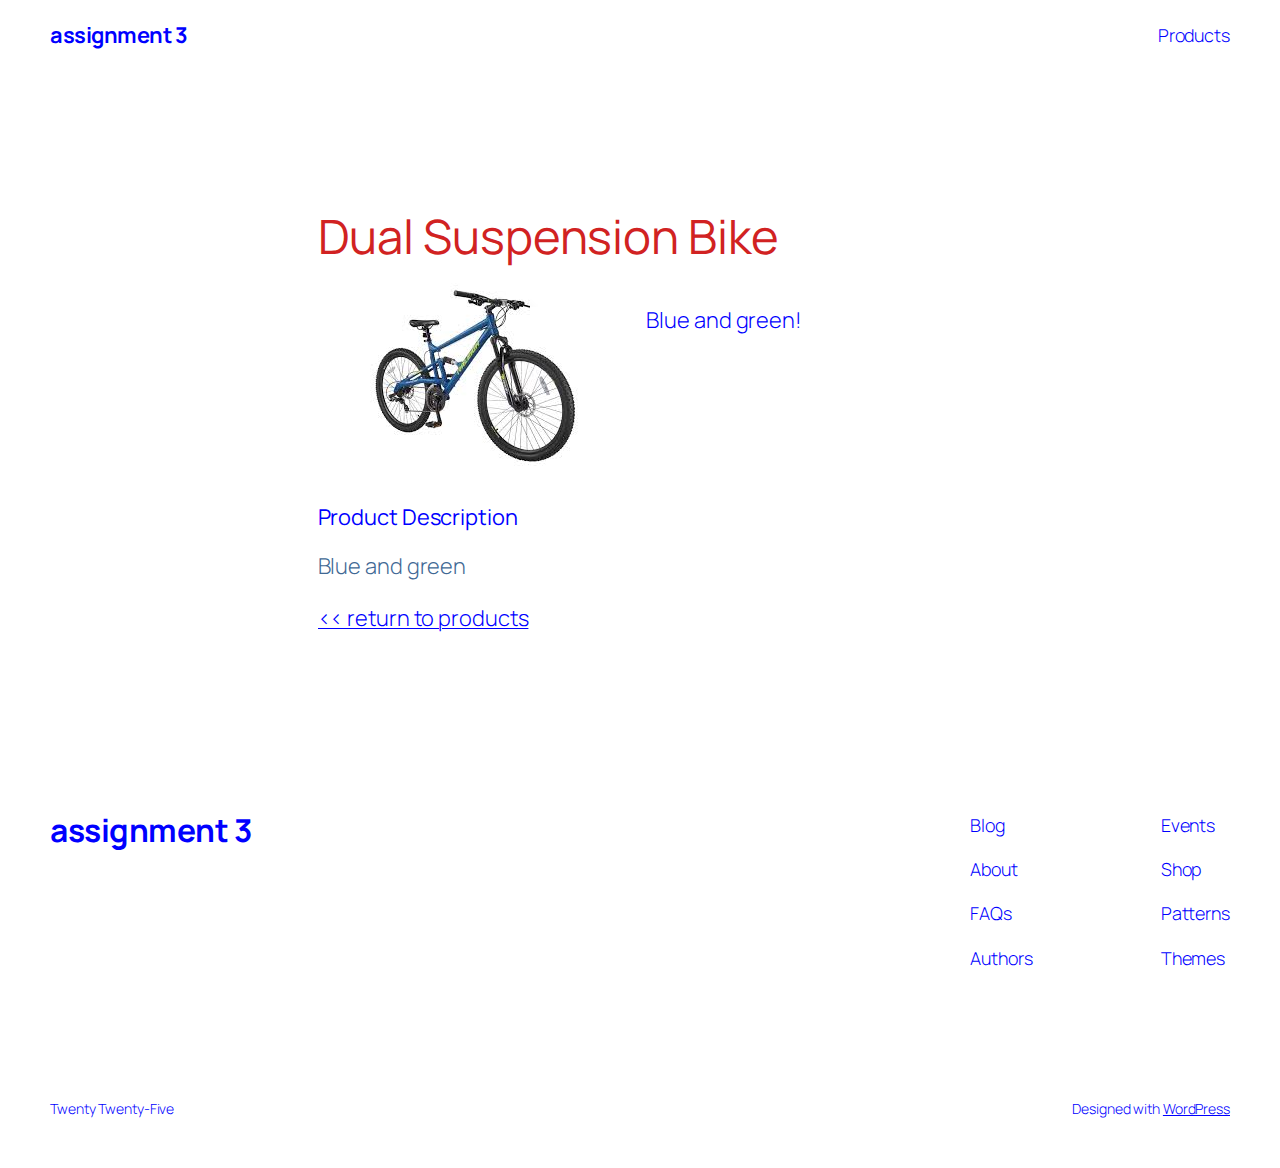
<file: products/dual-suspension-bike/index.html>
<!DOCTYPE html>
<html lang="en-US">
<head>
	<meta charset="UTF-8" />
	<meta name="viewport" content="width=device-width, initial-scale=1" />
<meta name='robots' content='max-image-preview:large' />
	<style>img:is([sizes="auto" i], [sizes^="auto," i]) { contain-intrinsic-size: 3000px 1500px }</style>
	<title>Dual Suspension Bike &#8211; assignment 3</title>
<link rel='dns-prefetch' href='//localhost' />
<link rel="alternate" type="application/rss+xml" title="assignment 3 &raquo; Feed" href="/feed/" />
<link rel="alternate" type="application/rss+xml" title="assignment 3 &raquo; Comments Feed" href="/comments/feed/" />
<script async src="https://www.googletagmanager.com/gtag/js?id=G-4ZKQBGBD0B"></script>
<script>
var tinyGtagJsOptions = {"ga4":"G-4ZKQBGBD0B"};
window.dataLayer || (dataLayer = []);
function gtag(){dataLayer.push(arguments);}
gtag('js', new Date());
gtag('config', "G-4ZKQBGBD0B");
</script>
<script>
window._wpemojiSettings = {"baseUrl":"https:\/\/s.w.org\/images\/core\/emoji\/15.0.3\/72x72\/","ext":".png","svgUrl":"https:\/\/s.w.org\/images\/core\/emoji\/15.0.3\/svg\/","svgExt":".svg","source":{"concatemoji":"/wp-includes\/js\/wp-emoji-release.min.js?ver=6.7.2"}};
/*! This file is auto-generated */
!function(i,n){var o,s,e;function c(e){try{var t={supportTests:e,timestamp:(new Date).valueOf()};sessionStorage.setItem(o,JSON.stringify(t))}catch(e){}}function p(e,t,n){e.clearRect(0,0,e.canvas.width,e.canvas.height),e.fillText(t,0,0);var t=new Uint32Array(e.getImageData(0,0,e.canvas.width,e.canvas.height).data),r=(e.clearRect(0,0,e.canvas.width,e.canvas.height),e.fillText(n,0,0),new Uint32Array(e.getImageData(0,0,e.canvas.width,e.canvas.height).data));return t.every(function(e,t){return e===r[t]})}function u(e,t,n){switch(t){case"flag":return n(e,"\ud83c\udff3\ufe0f\u200d\u26a7\ufe0f","\ud83c\udff3\ufe0f\u200b\u26a7\ufe0f")?!1:!n(e,"\ud83c\uddfa\ud83c\uddf3","\ud83c\uddfa\u200b\ud83c\uddf3")&&!n(e,"\ud83c\udff4\udb40\udc67\udb40\udc62\udb40\udc65\udb40\udc6e\udb40\udc67\udb40\udc7f","\ud83c\udff4\u200b\udb40\udc67\u200b\udb40\udc62\u200b\udb40\udc65\u200b\udb40\udc6e\u200b\udb40\udc67\u200b\udb40\udc7f");case"emoji":return!n(e,"\ud83d\udc26\u200d\u2b1b","\ud83d\udc26\u200b\u2b1b")}return!1}function f(e,t,n){var r="undefined"!=typeof WorkerGlobalScope&&self instanceof WorkerGlobalScope?new OffscreenCanvas(300,150):i.createElement("canvas"),a=r.getContext("2d",{willReadFrequently:!0}),o=(a.textBaseline="top",a.font="600 32px Arial",{});return e.forEach(function(e){o[e]=t(a,e,n)}),o}function t(e){var t=i.createElement("script");t.src=e,t.defer=!0,i.head.appendChild(t)}"undefined"!=typeof Promise&&(o="wpEmojiSettingsSupports",s=["flag","emoji"],n.supports={everything:!0,everythingExceptFlag:!0},e=new Promise(function(e){i.addEventListener("DOMContentLoaded",e,{once:!0})}),new Promise(function(t){var n=function(){try{var e=JSON.parse(sessionStorage.getItem(o));if("object"==typeof e&&"number"==typeof e.timestamp&&(new Date).valueOf()<e.timestamp+604800&&"object"==typeof e.supportTests)return e.supportTests}catch(e){}return null}();if(!n){if("undefined"!=typeof Worker&&"undefined"!=typeof OffscreenCanvas&&"undefined"!=typeof URL&&URL.createObjectURL&&"undefined"!=typeof Blob)try{var e="postMessage("+f.toString()+"("+[JSON.stringify(s),u.toString(),p.toString()].join(",")+"));",r=new Blob([e],{type:"text/javascript"}),a=new Worker(URL.createObjectURL(r),{name:"wpTestEmojiSupports"});return void(a.onmessage=function(e){c(n=e.data),a.terminate(),t(n)})}catch(e){}c(n=f(s,u,p))}t(n)}).then(function(e){for(var t in e)n.supports[t]=e[t],n.supports.everything=n.supports.everything&&n.supports[t],"flag"!==t&&(n.supports.everythingExceptFlag=n.supports.everythingExceptFlag&&n.supports[t]);n.supports.everythingExceptFlag=n.supports.everythingExceptFlag&&!n.supports.flag,n.DOMReady=!1,n.readyCallback=function(){n.DOMReady=!0}}).then(function(){return e}).then(function(){var e;n.supports.everything||(n.readyCallback(),(e=n.source||{}).concatemoji?t(e.concatemoji):e.wpemoji&&e.twemoji&&(t(e.twemoji),t(e.wpemoji)))}))}((window,document),window._wpemojiSettings);
</script>
<style id='wp-block-site-title-inline-css'>
.wp-block-site-title{box-sizing:border-box}.wp-block-site-title :where(a){color:inherit;font-family:inherit;font-size:inherit;font-style:inherit;font-weight:inherit;letter-spacing:inherit;line-height:inherit;text-decoration:inherit}
</style>
<style id='wp-block-page-list-inline-css'>
.wp-block-navigation .wp-block-page-list{align-items:var(--navigation-layout-align,initial);background-color:inherit;display:flex;flex-direction:var(--navigation-layout-direction,initial);flex-wrap:var(--navigation-layout-wrap,wrap);justify-content:var(--navigation-layout-justify,initial)}.wp-block-navigation .wp-block-navigation-item{background-color:inherit}
</style>
<link rel='stylesheet' id='wp-block-navigation-css' href='/wp-includes/blocks/navigation/style.min.css?ver=6.7.2' media='all' />
<style id='wp-block-group-inline-css'>
.wp-block-group{box-sizing:border-box}:where(.wp-block-group.wp-block-group-is-layout-constrained){position:relative}
</style>
<style id='wp-block-post-featured-image-inline-css'>
.wp-block-post-featured-image{margin-left:0;margin-right:0}.wp-block-post-featured-image a{display:block;height:100%}.wp-block-post-featured-image :where(img){box-sizing:border-box;height:auto;max-width:100%;vertical-align:bottom;width:100%}.wp-block-post-featured-image.alignfull img,.wp-block-post-featured-image.alignwide img{width:100%}.wp-block-post-featured-image .wp-block-post-featured-image__overlay.has-background-dim{background-color:#000;inset:0;position:absolute}.wp-block-post-featured-image{position:relative}.wp-block-post-featured-image .wp-block-post-featured-image__overlay.has-background-gradient{background-color:initial}.wp-block-post-featured-image .wp-block-post-featured-image__overlay.has-background-dim-0{opacity:0}.wp-block-post-featured-image .wp-block-post-featured-image__overlay.has-background-dim-10{opacity:.1}.wp-block-post-featured-image .wp-block-post-featured-image__overlay.has-background-dim-20{opacity:.2}.wp-block-post-featured-image .wp-block-post-featured-image__overlay.has-background-dim-30{opacity:.3}.wp-block-post-featured-image .wp-block-post-featured-image__overlay.has-background-dim-40{opacity:.4}.wp-block-post-featured-image .wp-block-post-featured-image__overlay.has-background-dim-50{opacity:.5}.wp-block-post-featured-image .wp-block-post-featured-image__overlay.has-background-dim-60{opacity:.6}.wp-block-post-featured-image .wp-block-post-featured-image__overlay.has-background-dim-70{opacity:.7}.wp-block-post-featured-image .wp-block-post-featured-image__overlay.has-background-dim-80{opacity:.8}.wp-block-post-featured-image .wp-block-post-featured-image__overlay.has-background-dim-90{opacity:.9}.wp-block-post-featured-image .wp-block-post-featured-image__overlay.has-background-dim-100{opacity:1}.wp-block-post-featured-image:where(.alignleft,.alignright){width:100%}
</style>
<style id='wp-block-post-title-inline-css'>
.wp-block-post-title{box-sizing:border-box;word-break:break-word}.wp-block-post-title :where(a){display:inline-block;font-family:inherit;font-size:inherit;font-style:inherit;font-weight:inherit;letter-spacing:inherit;line-height:inherit;text-decoration:inherit}
</style>
<link rel='stylesheet' id='dashicons-css' href='/wp-includes/css/dashicons.min.css?ver=6.7.2' media='all' />
<link rel='stylesheet' id='al_product_styles-css' href='/wp-content/plugins/ecommerce-product-catalog/css/al_product.min.css?timestamp=1741824584&#038;ver=6.7.2' media='all' />
<style id='wp-block-paragraph-inline-css'>
.is-small-text{font-size:.875em}.is-regular-text{font-size:1em}.is-large-text{font-size:2.25em}.is-larger-text{font-size:3em}.has-drop-cap:not(:focus):first-letter{float:left;font-size:8.4em;font-style:normal;font-weight:100;line-height:.68;margin:.05em .1em 0 0;text-transform:uppercase}body.rtl .has-drop-cap:not(:focus):first-letter{float:none;margin-left:.1em}p.has-drop-cap.has-background{overflow:hidden}:root :where(p.has-background){padding:1.25em 2.375em}:where(p.has-text-color:not(.has-link-color)) a{color:inherit}p.has-text-align-left[style*="writing-mode:vertical-lr"],p.has-text-align-right[style*="writing-mode:vertical-rl"]{rotate:180deg}
</style>
<style id='wp-block-post-content-inline-css'>
.wp-block-post-content{display:flow-root}
</style>
<style id='wp-block-site-logo-inline-css'>
.wp-block-site-logo{box-sizing:border-box;line-height:0}.wp-block-site-logo a{display:inline-block;line-height:0}.wp-block-site-logo.is-default-size img{height:auto;width:120px}.wp-block-site-logo img{height:auto;max-width:100%}.wp-block-site-logo a,.wp-block-site-logo img{border-radius:inherit}.wp-block-site-logo.aligncenter{margin-left:auto;margin-right:auto;text-align:center}:root :where(.wp-block-site-logo.is-style-rounded){border-radius:9999px}
</style>
<style id='wp-block-site-tagline-inline-css'>
.wp-block-site-tagline{box-sizing:border-box}
</style>
<style id='wp-block-spacer-inline-css'>
.wp-block-spacer{clear:both}
</style>
<style id='wp-block-columns-inline-css'>
.wp-block-columns{align-items:normal!important;box-sizing:border-box;display:flex;flex-wrap:wrap!important}@media (min-width:782px){.wp-block-columns{flex-wrap:nowrap!important}}.wp-block-columns.are-vertically-aligned-top{align-items:flex-start}.wp-block-columns.are-vertically-aligned-center{align-items:center}.wp-block-columns.are-vertically-aligned-bottom{align-items:flex-end}@media (max-width:781px){.wp-block-columns:not(.is-not-stacked-on-mobile)>.wp-block-column{flex-basis:100%!important}}@media (min-width:782px){.wp-block-columns:not(.is-not-stacked-on-mobile)>.wp-block-column{flex-basis:0;flex-grow:1}.wp-block-columns:not(.is-not-stacked-on-mobile)>.wp-block-column[style*=flex-basis]{flex-grow:0}}.wp-block-columns.is-not-stacked-on-mobile{flex-wrap:nowrap!important}.wp-block-columns.is-not-stacked-on-mobile>.wp-block-column{flex-basis:0;flex-grow:1}.wp-block-columns.is-not-stacked-on-mobile>.wp-block-column[style*=flex-basis]{flex-grow:0}:where(.wp-block-columns){margin-bottom:1.75em}:where(.wp-block-columns.has-background){padding:1.25em 2.375em}.wp-block-column{flex-grow:1;min-width:0;overflow-wrap:break-word;word-break:break-word}.wp-block-column.is-vertically-aligned-top{align-self:flex-start}.wp-block-column.is-vertically-aligned-center{align-self:center}.wp-block-column.is-vertically-aligned-bottom{align-self:flex-end}.wp-block-column.is-vertically-aligned-stretch{align-self:stretch}.wp-block-column.is-vertically-aligned-bottom,.wp-block-column.is-vertically-aligned-center,.wp-block-column.is-vertically-aligned-top{width:100%}
</style>
<style id='wp-block-navigation-link-inline-css'>
.wp-block-navigation .wp-block-navigation-item__label{overflow-wrap:break-word}.wp-block-navigation .wp-block-navigation-item__description{display:none}.link-ui-tools{border-top:1px solid #f0f0f0;padding:8px}.link-ui-block-inserter{padding-top:8px}.link-ui-block-inserter__back{margin-left:8px;text-transform:uppercase}
</style>
<style id='wp-emoji-styles-inline-css'>

	img.wp-smiley, img.emoji {
		display: inline !important;
		border: none !important;
		box-shadow: none !important;
		height: 1em !important;
		width: 1em !important;
		margin: 0 0.07em !important;
		vertical-align: -0.1em !important;
		background: none !important;
		padding: 0 !important;
	}
</style>
<style id='wp-block-library-inline-css'>
:root{--wp-admin-theme-color:#007cba;--wp-admin-theme-color--rgb:0,124,186;--wp-admin-theme-color-darker-10:#006ba1;--wp-admin-theme-color-darker-10--rgb:0,107,161;--wp-admin-theme-color-darker-20:#005a87;--wp-admin-theme-color-darker-20--rgb:0,90,135;--wp-admin-border-width-focus:2px;--wp-block-synced-color:#7a00df;--wp-block-synced-color--rgb:122,0,223;--wp-bound-block-color:var(--wp-block-synced-color)}@media (min-resolution:192dpi){:root{--wp-admin-border-width-focus:1.5px}}.wp-element-button{cursor:pointer}:root{--wp--preset--font-size--normal:16px;--wp--preset--font-size--huge:42px}:root .has-very-light-gray-background-color{background-color:#eee}:root .has-very-dark-gray-background-color{background-color:#313131}:root .has-very-light-gray-color{color:#eee}:root .has-very-dark-gray-color{color:#313131}:root .has-vivid-green-cyan-to-vivid-cyan-blue-gradient-background{background:linear-gradient(135deg,#00d084,#0693e3)}:root .has-purple-crush-gradient-background{background:linear-gradient(135deg,#34e2e4,#4721fb 50%,#ab1dfe)}:root .has-hazy-dawn-gradient-background{background:linear-gradient(135deg,#faaca8,#dad0ec)}:root .has-subdued-olive-gradient-background{background:linear-gradient(135deg,#fafae1,#67a671)}:root .has-atomic-cream-gradient-background{background:linear-gradient(135deg,#fdd79a,#004a59)}:root .has-nightshade-gradient-background{background:linear-gradient(135deg,#330968,#31cdcf)}:root .has-midnight-gradient-background{background:linear-gradient(135deg,#020381,#2874fc)}.has-regular-font-size{font-size:1em}.has-larger-font-size{font-size:2.625em}.has-normal-font-size{font-size:var(--wp--preset--font-size--normal)}.has-huge-font-size{font-size:var(--wp--preset--font-size--huge)}.has-text-align-center{text-align:center}.has-text-align-left{text-align:left}.has-text-align-right{text-align:right}#end-resizable-editor-section{display:none}.aligncenter{clear:both}.items-justified-left{justify-content:flex-start}.items-justified-center{justify-content:center}.items-justified-right{justify-content:flex-end}.items-justified-space-between{justify-content:space-between}.screen-reader-text{border:0;clip:rect(1px,1px,1px,1px);clip-path:inset(50%);height:1px;margin:-1px;overflow:hidden;padding:0;position:absolute;width:1px;word-wrap:normal!important}.screen-reader-text:focus{background-color:#ddd;clip:auto!important;clip-path:none;color:#444;display:block;font-size:1em;height:auto;left:5px;line-height:normal;padding:15px 23px 14px;text-decoration:none;top:5px;width:auto;z-index:100000}html :where(.has-border-color){border-style:solid}html :where([style*=border-top-color]){border-top-style:solid}html :where([style*=border-right-color]){border-right-style:solid}html :where([style*=border-bottom-color]){border-bottom-style:solid}html :where([style*=border-left-color]){border-left-style:solid}html :where([style*=border-width]){border-style:solid}html :where([style*=border-top-width]){border-top-style:solid}html :where([style*=border-right-width]){border-right-style:solid}html :where([style*=border-bottom-width]){border-bottom-style:solid}html :where([style*=border-left-width]){border-left-style:solid}html :where(img[class*=wp-image-]){height:auto;max-width:100%}:where(figure){margin:0 0 1em}html :where(.is-position-sticky){--wp-admin--admin-bar--position-offset:var(--wp-admin--admin-bar--height,0px)}@media screen and (max-width:600px){html :where(.is-position-sticky){--wp-admin--admin-bar--position-offset:0px}}
</style>
<link rel='stylesheet' id='ic_blocks-css' href='/wp-content/plugins/ecommerce-product-catalog/includes/blocks/ic-blocks.min.css?timestamp=1741824584&#038;ver=6.7.2' media='all' />
<style id='global-styles-inline-css'>
:root{--wp--preset--aspect-ratio--square: 1;--wp--preset--aspect-ratio--4-3: 4/3;--wp--preset--aspect-ratio--3-4: 3/4;--wp--preset--aspect-ratio--3-2: 3/2;--wp--preset--aspect-ratio--2-3: 2/3;--wp--preset--aspect-ratio--16-9: 16/9;--wp--preset--aspect-ratio--9-16: 9/16;--wp--preset--color--black: #000000;--wp--preset--color--cyan-bluish-gray: #abb8c3;--wp--preset--color--white: #ffffff;--wp--preset--color--pale-pink: #f78da7;--wp--preset--color--vivid-red: #cf2e2e;--wp--preset--color--luminous-vivid-orange: #ff6900;--wp--preset--color--luminous-vivid-amber: #fcb900;--wp--preset--color--light-green-cyan: #7bdcb5;--wp--preset--color--vivid-green-cyan: #00d084;--wp--preset--color--pale-cyan-blue: #8ed1fc;--wp--preset--color--vivid-cyan-blue: #0693e3;--wp--preset--color--vivid-purple: #9b51e0;--wp--preset--color--base: #FFFFFF;--wp--preset--color--contrast: #111111;--wp--preset--color--accent-1: #FFEE58;--wp--preset--color--accent-2: #F6CFF4;--wp--preset--color--accent-3: #503AA8;--wp--preset--color--accent-4: #686868;--wp--preset--color--accent-5: #FBFAF3;--wp--preset--color--accent-6: color-mix(in srgb, currentColor 20%, transparent);--wp--preset--gradient--vivid-cyan-blue-to-vivid-purple: linear-gradient(135deg,rgba(6,147,227,1) 0%,rgb(155,81,224) 100%);--wp--preset--gradient--light-green-cyan-to-vivid-green-cyan: linear-gradient(135deg,rgb(122,220,180) 0%,rgb(0,208,130) 100%);--wp--preset--gradient--luminous-vivid-amber-to-luminous-vivid-orange: linear-gradient(135deg,rgba(252,185,0,1) 0%,rgba(255,105,0,1) 100%);--wp--preset--gradient--luminous-vivid-orange-to-vivid-red: linear-gradient(135deg,rgba(255,105,0,1) 0%,rgb(207,46,46) 100%);--wp--preset--gradient--very-light-gray-to-cyan-bluish-gray: linear-gradient(135deg,rgb(238,238,238) 0%,rgb(169,184,195) 100%);--wp--preset--gradient--cool-to-warm-spectrum: linear-gradient(135deg,rgb(74,234,220) 0%,rgb(151,120,209) 20%,rgb(207,42,186) 40%,rgb(238,44,130) 60%,rgb(251,105,98) 80%,rgb(254,248,76) 100%);--wp--preset--gradient--blush-light-purple: linear-gradient(135deg,rgb(255,206,236) 0%,rgb(152,150,240) 100%);--wp--preset--gradient--blush-bordeaux: linear-gradient(135deg,rgb(254,205,165) 0%,rgb(254,45,45) 50%,rgb(107,0,62) 100%);--wp--preset--gradient--luminous-dusk: linear-gradient(135deg,rgb(255,203,112) 0%,rgb(199,81,192) 50%,rgb(65,88,208) 100%);--wp--preset--gradient--pale-ocean: linear-gradient(135deg,rgb(255,245,203) 0%,rgb(182,227,212) 50%,rgb(51,167,181) 100%);--wp--preset--gradient--electric-grass: linear-gradient(135deg,rgb(202,248,128) 0%,rgb(113,206,126) 100%);--wp--preset--gradient--midnight: linear-gradient(135deg,rgb(2,3,129) 0%,rgb(40,116,252) 100%);--wp--preset--font-size--small: 0.875rem;--wp--preset--font-size--medium: clamp(1rem, 1rem + ((1vw - 0.2rem) * 0.196), 1.125rem);--wp--preset--font-size--large: clamp(1.125rem, 1.125rem + ((1vw - 0.2rem) * 0.392), 1.375rem);--wp--preset--font-size--x-large: clamp(1.75rem, 1.75rem + ((1vw - 0.2rem) * 0.392), 2rem);--wp--preset--font-size--xx-large: clamp(2.15rem, 2.15rem + ((1vw - 0.2rem) * 1.333), 3rem);--wp--preset--font-family--manrope: Manrope, sans-serif;--wp--preset--font-family--fira-code: "Fira Code", monospace;--wp--preset--spacing--20: 10px;--wp--preset--spacing--30: 20px;--wp--preset--spacing--40: 30px;--wp--preset--spacing--50: clamp(30px, 5vw, 50px);--wp--preset--spacing--60: clamp(30px, 7vw, 70px);--wp--preset--spacing--70: clamp(50px, 7vw, 90px);--wp--preset--spacing--80: clamp(70px, 10vw, 140px);--wp--preset--shadow--natural: 6px 6px 9px rgba(0, 0, 0, 0.2);--wp--preset--shadow--deep: 12px 12px 50px rgba(0, 0, 0, 0.4);--wp--preset--shadow--sharp: 6px 6px 0px rgba(0, 0, 0, 0.2);--wp--preset--shadow--outlined: 6px 6px 0px -3px rgba(255, 255, 255, 1), 6px 6px rgba(0, 0, 0, 1);--wp--preset--shadow--crisp: 6px 6px 0px rgba(0, 0, 0, 1);}:root { --wp--style--global--content-size: 645px;--wp--style--global--wide-size: 1340px; }:where(body) { margin: 0; }.wp-site-blocks { padding-top: var(--wp--style--root--padding-top); padding-bottom: var(--wp--style--root--padding-bottom); }.has-global-padding { padding-right: var(--wp--style--root--padding-right); padding-left: var(--wp--style--root--padding-left); }.has-global-padding > .alignfull { margin-right: calc(var(--wp--style--root--padding-right) * -1); margin-left: calc(var(--wp--style--root--padding-left) * -1); }.has-global-padding :where(:not(.alignfull.is-layout-flow) > .has-global-padding:not(.wp-block-block, .alignfull)) { padding-right: 0; padding-left: 0; }.has-global-padding :where(:not(.alignfull.is-layout-flow) > .has-global-padding:not(.wp-block-block, .alignfull)) > .alignfull { margin-left: 0; margin-right: 0; }.wp-site-blocks > .alignleft { float: left; margin-right: 2em; }.wp-site-blocks > .alignright { float: right; margin-left: 2em; }.wp-site-blocks > .aligncenter { justify-content: center; margin-left: auto; margin-right: auto; }:where(.wp-site-blocks) > * { margin-block-start: 1.2rem; margin-block-end: 0; }:where(.wp-site-blocks) > :first-child { margin-block-start: 0; }:where(.wp-site-blocks) > :last-child { margin-block-end: 0; }:root { --wp--style--block-gap: 1.2rem; }:root :where(.is-layout-flow) > :first-child{margin-block-start: 0;}:root :where(.is-layout-flow) > :last-child{margin-block-end: 0;}:root :where(.is-layout-flow) > *{margin-block-start: 1.2rem;margin-block-end: 0;}:root :where(.is-layout-constrained) > :first-child{margin-block-start: 0;}:root :where(.is-layout-constrained) > :last-child{margin-block-end: 0;}:root :where(.is-layout-constrained) > *{margin-block-start: 1.2rem;margin-block-end: 0;}:root :where(.is-layout-flex){gap: 1.2rem;}:root :where(.is-layout-grid){gap: 1.2rem;}.is-layout-flow > .alignleft{float: left;margin-inline-start: 0;margin-inline-end: 2em;}.is-layout-flow > .alignright{float: right;margin-inline-start: 2em;margin-inline-end: 0;}.is-layout-flow > .aligncenter{margin-left: auto !important;margin-right: auto !important;}.is-layout-constrained > .alignleft{float: left;margin-inline-start: 0;margin-inline-end: 2em;}.is-layout-constrained > .alignright{float: right;margin-inline-start: 2em;margin-inline-end: 0;}.is-layout-constrained > .aligncenter{margin-left: auto !important;margin-right: auto !important;}.is-layout-constrained > :where(:not(.alignleft):not(.alignright):not(.alignfull)){max-width: var(--wp--style--global--content-size);margin-left: auto !important;margin-right: auto !important;}.is-layout-constrained > .alignwide{max-width: var(--wp--style--global--wide-size);}body .is-layout-flex{display: flex;}.is-layout-flex{flex-wrap: wrap;align-items: center;}.is-layout-flex > :is(*, div){margin: 0;}body .is-layout-grid{display: grid;}.is-layout-grid > :is(*, div){margin: 0;}body{background-color: var(--wp--preset--color--base);color: var(--wp--preset--color--contrast);font-family: var(--wp--preset--font-family--manrope);font-size: var(--wp--preset--font-size--large);font-weight: 300;letter-spacing: -0.1px;line-height: 1.4;--wp--style--root--padding-top: 0px;--wp--style--root--padding-right: var(--wp--preset--spacing--50);--wp--style--root--padding-bottom: 0px;--wp--style--root--padding-left: var(--wp--preset--spacing--50);}a:where(:not(.wp-element-button)){color: currentColor;text-decoration: underline;}:root :where(a:where(:not(.wp-element-button)):hover){text-decoration: none;}h1, h2, h3, h4, h5, h6{font-weight: 400;letter-spacing: -0.1px;line-height: 1.125;}h1{font-size: var(--wp--preset--font-size--xx-large);}h2{font-size: var(--wp--preset--font-size--x-large);}h3{font-size: var(--wp--preset--font-size--large);}h4{font-size: var(--wp--preset--font-size--medium);}h5{font-size: var(--wp--preset--font-size--small);letter-spacing: 0.5px;}h6{font-size: var(--wp--preset--font-size--small);font-weight: 700;letter-spacing: 1.4px;text-transform: uppercase;}:root :where(.wp-element-button, .wp-block-button__link){background-color: var(--wp--preset--color--contrast);border-width: 0;color: var(--wp--preset--color--base);font-family: inherit;font-size: var(--wp--preset--font-size--medium);line-height: inherit;padding-top: 1rem;padding-right: 2.25rem;padding-bottom: 1rem;padding-left: 2.25rem;text-decoration: none;}:root :where(.wp-element-button:hover, .wp-block-button__link:hover){background-color: color-mix(in srgb, var(--wp--preset--color--contrast) 85%, transparent);border-color: transparent;color: var(--wp--preset--color--base);}:root :where(.wp-element-button:focus, .wp-block-button__link:focus){outline-color: var(--wp--preset--color--accent-4);outline-offset: 2px;}:root :where(.wp-element-caption, .wp-block-audio figcaption, .wp-block-embed figcaption, .wp-block-gallery figcaption, .wp-block-image figcaption, .wp-block-table figcaption, .wp-block-video figcaption){font-size: var(--wp--preset--font-size--small);line-height: 1.4;}.has-black-color{color: var(--wp--preset--color--black) !important;}.has-cyan-bluish-gray-color{color: var(--wp--preset--color--cyan-bluish-gray) !important;}.has-white-color{color: var(--wp--preset--color--white) !important;}.has-pale-pink-color{color: var(--wp--preset--color--pale-pink) !important;}.has-vivid-red-color{color: var(--wp--preset--color--vivid-red) !important;}.has-luminous-vivid-orange-color{color: var(--wp--preset--color--luminous-vivid-orange) !important;}.has-luminous-vivid-amber-color{color: var(--wp--preset--color--luminous-vivid-amber) !important;}.has-light-green-cyan-color{color: var(--wp--preset--color--light-green-cyan) !important;}.has-vivid-green-cyan-color{color: var(--wp--preset--color--vivid-green-cyan) !important;}.has-pale-cyan-blue-color{color: var(--wp--preset--color--pale-cyan-blue) !important;}.has-vivid-cyan-blue-color{color: var(--wp--preset--color--vivid-cyan-blue) !important;}.has-vivid-purple-color{color: var(--wp--preset--color--vivid-purple) !important;}.has-base-color{color: var(--wp--preset--color--base) !important;}.has-contrast-color{color: var(--wp--preset--color--contrast) !important;}.has-accent-1-color{color: var(--wp--preset--color--accent-1) !important;}.has-accent-2-color{color: var(--wp--preset--color--accent-2) !important;}.has-accent-3-color{color: var(--wp--preset--color--accent-3) !important;}.has-accent-4-color{color: var(--wp--preset--color--accent-4) !important;}.has-accent-5-color{color: var(--wp--preset--color--accent-5) !important;}.has-accent-6-color{color: var(--wp--preset--color--accent-6) !important;}.has-black-background-color{background-color: var(--wp--preset--color--black) !important;}.has-cyan-bluish-gray-background-color{background-color: var(--wp--preset--color--cyan-bluish-gray) !important;}.has-white-background-color{background-color: var(--wp--preset--color--white) !important;}.has-pale-pink-background-color{background-color: var(--wp--preset--color--pale-pink) !important;}.has-vivid-red-background-color{background-color: var(--wp--preset--color--vivid-red) !important;}.has-luminous-vivid-orange-background-color{background-color: var(--wp--preset--color--luminous-vivid-orange) !important;}.has-luminous-vivid-amber-background-color{background-color: var(--wp--preset--color--luminous-vivid-amber) !important;}.has-light-green-cyan-background-color{background-color: var(--wp--preset--color--light-green-cyan) !important;}.has-vivid-green-cyan-background-color{background-color: var(--wp--preset--color--vivid-green-cyan) !important;}.has-pale-cyan-blue-background-color{background-color: var(--wp--preset--color--pale-cyan-blue) !important;}.has-vivid-cyan-blue-background-color{background-color: var(--wp--preset--color--vivid-cyan-blue) !important;}.has-vivid-purple-background-color{background-color: var(--wp--preset--color--vivid-purple) !important;}.has-base-background-color{background-color: var(--wp--preset--color--base) !important;}.has-contrast-background-color{background-color: var(--wp--preset--color--contrast) !important;}.has-accent-1-background-color{background-color: var(--wp--preset--color--accent-1) !important;}.has-accent-2-background-color{background-color: var(--wp--preset--color--accent-2) !important;}.has-accent-3-background-color{background-color: var(--wp--preset--color--accent-3) !important;}.has-accent-4-background-color{background-color: var(--wp--preset--color--accent-4) !important;}.has-accent-5-background-color{background-color: var(--wp--preset--color--accent-5) !important;}.has-accent-6-background-color{background-color: var(--wp--preset--color--accent-6) !important;}.has-black-border-color{border-color: var(--wp--preset--color--black) !important;}.has-cyan-bluish-gray-border-color{border-color: var(--wp--preset--color--cyan-bluish-gray) !important;}.has-white-border-color{border-color: var(--wp--preset--color--white) !important;}.has-pale-pink-border-color{border-color: var(--wp--preset--color--pale-pink) !important;}.has-vivid-red-border-color{border-color: var(--wp--preset--color--vivid-red) !important;}.has-luminous-vivid-orange-border-color{border-color: var(--wp--preset--color--luminous-vivid-orange) !important;}.has-luminous-vivid-amber-border-color{border-color: var(--wp--preset--color--luminous-vivid-amber) !important;}.has-light-green-cyan-border-color{border-color: var(--wp--preset--color--light-green-cyan) !important;}.has-vivid-green-cyan-border-color{border-color: var(--wp--preset--color--vivid-green-cyan) !important;}.has-pale-cyan-blue-border-color{border-color: var(--wp--preset--color--pale-cyan-blue) !important;}.has-vivid-cyan-blue-border-color{border-color: var(--wp--preset--color--vivid-cyan-blue) !important;}.has-vivid-purple-border-color{border-color: var(--wp--preset--color--vivid-purple) !important;}.has-base-border-color{border-color: var(--wp--preset--color--base) !important;}.has-contrast-border-color{border-color: var(--wp--preset--color--contrast) !important;}.has-accent-1-border-color{border-color: var(--wp--preset--color--accent-1) !important;}.has-accent-2-border-color{border-color: var(--wp--preset--color--accent-2) !important;}.has-accent-3-border-color{border-color: var(--wp--preset--color--accent-3) !important;}.has-accent-4-border-color{border-color: var(--wp--preset--color--accent-4) !important;}.has-accent-5-border-color{border-color: var(--wp--preset--color--accent-5) !important;}.has-accent-6-border-color{border-color: var(--wp--preset--color--accent-6) !important;}.has-vivid-cyan-blue-to-vivid-purple-gradient-background{background: var(--wp--preset--gradient--vivid-cyan-blue-to-vivid-purple) !important;}.has-light-green-cyan-to-vivid-green-cyan-gradient-background{background: var(--wp--preset--gradient--light-green-cyan-to-vivid-green-cyan) !important;}.has-luminous-vivid-amber-to-luminous-vivid-orange-gradient-background{background: var(--wp--preset--gradient--luminous-vivid-amber-to-luminous-vivid-orange) !important;}.has-luminous-vivid-orange-to-vivid-red-gradient-background{background: var(--wp--preset--gradient--luminous-vivid-orange-to-vivid-red) !important;}.has-very-light-gray-to-cyan-bluish-gray-gradient-background{background: var(--wp--preset--gradient--very-light-gray-to-cyan-bluish-gray) !important;}.has-cool-to-warm-spectrum-gradient-background{background: var(--wp--preset--gradient--cool-to-warm-spectrum) !important;}.has-blush-light-purple-gradient-background{background: var(--wp--preset--gradient--blush-light-purple) !important;}.has-blush-bordeaux-gradient-background{background: var(--wp--preset--gradient--blush-bordeaux) !important;}.has-luminous-dusk-gradient-background{background: var(--wp--preset--gradient--luminous-dusk) !important;}.has-pale-ocean-gradient-background{background: var(--wp--preset--gradient--pale-ocean) !important;}.has-electric-grass-gradient-background{background: var(--wp--preset--gradient--electric-grass) !important;}.has-midnight-gradient-background{background: var(--wp--preset--gradient--midnight) !important;}.has-small-font-size{font-size: var(--wp--preset--font-size--small) !important;}.has-medium-font-size{font-size: var(--wp--preset--font-size--medium) !important;}.has-large-font-size{font-size: var(--wp--preset--font-size--large) !important;}.has-x-large-font-size{font-size: var(--wp--preset--font-size--x-large) !important;}.has-xx-large-font-size{font-size: var(--wp--preset--font-size--xx-large) !important;}.has-manrope-font-family{font-family: var(--wp--preset--font-family--manrope) !important;}.has-fira-code-font-family{font-family: var(--wp--preset--font-family--fira-code) !important;}
:root :where(.wp-block-columns-is-layout-flow) > :first-child{margin-block-start: 0;}:root :where(.wp-block-columns-is-layout-flow) > :last-child{margin-block-end: 0;}:root :where(.wp-block-columns-is-layout-flow) > *{margin-block-start: var(--wp--preset--spacing--50);margin-block-end: 0;}:root :where(.wp-block-columns-is-layout-constrained) > :first-child{margin-block-start: 0;}:root :where(.wp-block-columns-is-layout-constrained) > :last-child{margin-block-end: 0;}:root :where(.wp-block-columns-is-layout-constrained) > *{margin-block-start: var(--wp--preset--spacing--50);margin-block-end: 0;}:root :where(.wp-block-columns-is-layout-flex){gap: var(--wp--preset--spacing--50);}:root :where(.wp-block-columns-is-layout-grid){gap: var(--wp--preset--spacing--50);}
:root :where(.wp-block-post-title a:where(:not(.wp-element-button))){text-decoration: none;}
:root :where(.wp-block-post-title a:where(:not(.wp-element-button)):hover){text-decoration: underline;}
:root :where(.wp-block-site-tagline){font-size: var(--wp--preset--font-size--medium);}
:root :where(.wp-block-site-title){font-weight: 700;letter-spacing: -.5px;}
:root :where(.wp-block-site-title a:where(:not(.wp-element-button))){text-decoration: none;}
:root :where(.wp-block-site-title a:where(:not(.wp-element-button)):hover){text-decoration: underline;}
:root :where(.wp-block-navigation){font-size: var(--wp--preset--font-size--medium);}
:root :where(.wp-block-navigation a:where(:not(.wp-element-button))){text-decoration: none;}
:root :where(.wp-block-navigation a:where(:not(.wp-element-button)):hover){text-decoration: underline;}
</style>
<style id='core-block-supports-inline-css'>
.wp-container-core-navigation-is-layout-1{justify-content:flex-end;}.wp-container-core-group-is-layout-1{flex-wrap:nowrap;gap:var(--wp--preset--spacing--10);justify-content:flex-end;}.wp-container-core-group-is-layout-2{flex-wrap:nowrap;justify-content:space-between;}.wp-elements-b958e799e135b8565d5dbad6765589fe a:where(:not(.wp-element-button)){color:#406894;}.wp-container-core-columns-is-layout-1{flex-wrap:nowrap;}.wp-container-core-navigation-is-layout-2{flex-direction:column;align-items:flex-start;}.wp-container-core-navigation-is-layout-3{flex-direction:column;align-items:flex-start;}.wp-container-core-group-is-layout-7{gap:var(--wp--preset--spacing--80);justify-content:space-between;align-items:flex-start;}.wp-container-core-group-is-layout-8{justify-content:space-between;align-items:flex-start;}.wp-container-core-group-is-layout-9{gap:var(--wp--preset--spacing--20);justify-content:space-between;}
</style>
<style id='wp-block-template-skip-link-inline-css'>

		.skip-link.screen-reader-text {
			border: 0;
			clip: rect(1px,1px,1px,1px);
			clip-path: inset(50%);
			height: 1px;
			margin: -1px;
			overflow: hidden;
			padding: 0;
			position: absolute !important;
			width: 1px;
			word-wrap: normal !important;
		}

		.skip-link.screen-reader-text:focus {
			background-color: #eee;
			clip: auto !important;
			clip-path: none;
			color: #444;
			display: block;
			font-size: 1em;
			height: auto;
			left: 5px;
			line-height: normal;
			padding: 15px 23px 14px;
			text-decoration: none;
			top: 5px;
			width: auto;
			z-index: 100000;
		}
</style>
<link rel='stylesheet' id='parent-style-css' href='/wp-content/themes/twentytwentyfive/style.css?ver=6.7.2' media='all' />
<link rel='stylesheet' id='child-style-css' href='/wp-content/themes/assignment-3/style.css?ver=6.7.2' media='all' />
<link rel='stylesheet' id='twentytwentyfive-style-css' href='/wp-content/themes/twentytwentyfive/style.css?ver=6.7.2' media='all' />
<link rel='stylesheet' id='colorbox-css' href='/wp-content/plugins/ecommerce-product-catalog/js/colorbox/colorbox.css?timestamp=1741824584&#038;ver=6.7.2' media='all' />
<script src="/wp-includes/js/jquery/jquery.min.js?ver=3.7.1" id="jquery-core-js"></script>
<script src="/wp-includes/js/jquery/jquery-migrate.min.js?ver=3.4.1" id="jquery-migrate-js"></script>
<script src="/wp-content/plugins/ecommerce-product-catalog/js/magnifier/magnifier.min.js?timestamp=1741824584&amp;ver=1" id="ic_magnifier-js"></script>
<script src="/wp-content/themes/assignment-3/customElements.js?ver=6.7.2" id="custom_javascript-js"></script>
<link rel="https://api.w.org/" href="/wp-json/" /><link rel="alternate" title="JSON" type="application/json" href="/wp-json/wp/v2/al_product/17" /><link rel="EditURI" type="application/rsd+xml" title="RSD" href="/xmlrpc.php?rsd" />
<meta name="generator" content="WordPress 6.7.2" />
<link rel="canonical" href="/products/dual-suspension-bike/" />
<link rel='shortlink' href='/?p=17' />
<link rel="alternate" title="oEmbed (JSON)" type="application/json+oembed" href="/wp-json/oembed/1.0/embed?url=http%3A%2F%2Flocalhost%3A8000%2Fproducts%2Fdual-suspension-bike%2F" />
<link rel="alternate" title="oEmbed (XML)" type="text/xml+oembed" href="/wp-json/oembed/1.0/embed?url=http%3A%2F%2Flocalhost%3A8000%2Fproducts%2Fdual-suspension-bike%2F&#038;format=xml" />
<script type="importmap" id="wp-importmap">
{"imports":{"@wordpress\/interactivity":"/wp-includes\/js\/dist\/script-modules\/interactivity\/index.min.js?ver=907ea3b2f317a78b7b9b"}}
</script>
<script type="module" src="/wp-includes/js/dist/script-modules/block-library/navigation/view.min.js?ver=8ff192874fc8910a284c" id="@wordpress/block-library/navigation/view-js-module"></script>
<link rel="modulepreload" href="/wp-includes/js/dist/script-modules/interactivity/index.min.js?ver=907ea3b2f317a78b7b9b" id="@wordpress/interactivity-js-modulepreload"><style class='wp-fonts-local'>
@font-face{font-family:Manrope;font-style:normal;font-weight:200 800;font-display:fallback;src:url('/wp-content/themes/twentytwentyfive/assets/fonts/manrope/Manrope-VariableFont_wght.woff2') format('woff2');}
@font-face{font-family:"Fira Code";font-style:normal;font-weight:300 700;font-display:fallback;src:url('/wp-content/themes/twentytwentyfive/assets/fonts/fira-code/FiraCode-VariableFont_wght.woff2') format('woff2');}
</style>
</head>

<body class="al_product-template-default single-al_product postid-17 page page-id-17 wp-embed-responsive ecommerce-product-catalog type-page page-template-default single-product-page">

<div class="wp-site-blocks"><header class="wp-block-template-part">
<div class="wp-block-group alignfull is-layout-flow wp-block-group-is-layout-flow">
	
	<div class="wp-block-group has-global-padding is-layout-constrained wp-block-group-is-layout-constrained">
		
		<div class="wp-block-group alignwide is-content-justification-space-between is-nowrap is-layout-flex wp-container-core-group-is-layout-2 wp-block-group-is-layout-flex" style="padding-top:var(--wp--preset--spacing--30);padding-bottom:var(--wp--preset--spacing--30)">
			<p class="wp-block-site-title"><a href="/" target="_self" rel="home">assignment 3</a></p>
			
			<div class="wp-block-group is-content-justification-right is-nowrap is-layout-flex wp-container-core-group-is-layout-1 wp-block-group-is-layout-flex">
				<nav class="is-responsive items-justified-right wp-block-navigation is-content-justification-right is-layout-flex wp-container-core-navigation-is-layout-1 wp-block-navigation-is-layout-flex" aria-label="" 
		 data-wp-interactive="core/navigation" data-wp-context='{"overlayOpenedBy":{"click":false,"hover":false,"focus":false},"type":"overlay","roleAttribute":"","ariaLabel":"Menu"}'><button aria-haspopup="dialog" aria-label="Open menu" class="wp-block-navigation__responsive-container-open " 
				data-wp-on-async--click="actions.openMenuOnClick"
				data-wp-on--keydown="actions.handleMenuKeydown"
			><svg width="24" height="24" xmlns="https://www.w3.org/2000/svg" viewBox="0 0 24 24" aria-hidden="true" focusable="false"><rect x="4" y="7.5" width="16" height="1.5" /><rect x="4" y="15" width="16" height="1.5" /></svg></button>
				<div class="wp-block-navigation__responsive-container  has-text-color has-contrast-color has-background has-base-background-color"  id="modal-1" 
				data-wp-class--has-modal-open="state.isMenuOpen"
				data-wp-class--is-menu-open="state.isMenuOpen"
				data-wp-watch="callbacks.initMenu"
				data-wp-on--keydown="actions.handleMenuKeydown"
				data-wp-on-async--focusout="actions.handleMenuFocusout"
				tabindex="-1"
			>
					<div class="wp-block-navigation__responsive-close" tabindex="-1">
						<div class="wp-block-navigation__responsive-dialog" 
				data-wp-bind--aria-modal="state.ariaModal"
				data-wp-bind--aria-label="state.ariaLabel"
				data-wp-bind--role="state.roleAttribute"
			>
							<button aria-label="Close menu" class="wp-block-navigation__responsive-container-close" 
				data-wp-on-async--click="actions.closeMenuOnClick"
			><svg xmlns="https://www.w3.org/2000/svg" viewBox="0 0 24 24" width="24" height="24" aria-hidden="true" focusable="false"><path d="m13.06 12 6.47-6.47-1.06-1.06L12 10.94 5.53 4.47 4.47 5.53 10.94 12l-6.47 6.47 1.06 1.06L12 13.06l6.47 6.47 1.06-1.06L13.06 12Z"></path></svg></button>
							<div class="wp-block-navigation__responsive-container-content" 
				data-wp-watch="callbacks.focusFirstElement"
			 id="modal-1-content">
								<ul class="wp-block-navigation__container is-responsive items-justified-right wp-block-navigation"><ul class="wp-block-page-list"><li class="wp-block-pages-list__item current-menu-item wp-block-navigation-item open-on-hover-click"><a class="wp-block-pages-list__item__link wp-block-navigation-item__content" href="/products/" aria-current="page">Products</a></li></ul></ul>
							</div>
						</div>
					</div>
				</div></nav>
			</div>
			
		</div>
		
	</div>
	
</div>


</header>


<main class="wp-block-group has-global-padding is-layout-constrained wp-block-group-is-layout-constrained" style="margin-top:var(--wp--preset--spacing--60)">
	
	<div class="wp-block-group alignfull has-global-padding is-layout-constrained wp-block-group-is-layout-constrained" style="padding-top:var(--wp--preset--spacing--60);padding-bottom:var(--wp--preset--spacing--60)">
		
		<h1 class="wp-block-post-title">Dual Suspension Bike</h1>
		<div class="entry-content alignfull wp-block-post-content has-global-padding is-layout-constrained wp-block-post-content-is-layout-constrained">            <div id="product_page" class="post-17 type-al_product status-publish has-post-thumbnail hentry al_product responsive plain product-17">
			<div class="ic-catalog-container">    <div class="product-entry">

		
    <div id="product_details_container">
			<div class="entry-thumbnail product-image">
					<a class="a-product-image nofancybox nolightbox no-ajaxy" href="/wp-content/uploads/2025/03/images-2.jpeg"><img fetchpriority="high" decoding="async" width="275" height="183" src="/wp-content/uploads/2025/03/images-2.jpeg" class="attachment-product-page-image size-product-page-image ic_magnifier wp-post-image" alt="" data-zoom-image="/wp-content/uploads/2025/03/images-2.jpeg" loading="eager" /></a>
				</div>
	        <div id="product_details" class="product-details ">
			
    <div class="shortdesc">
		<p>Blue and green!</p>
    </div>
	        </div>
		    </div>
    <div id="after-product-details" class="after-product-details">
		    <div id="product_description" class="product-description">
		            <h3 class="catalog-header">Product Description</h3>
			
<p class="has-text-color has-link-color wp-elements-b958e799e135b8565d5dbad6765589fe" style="color:#406894">Blue and green</p>
    </div>
	    </div>
	    <div class="after-product-description">
		<a class="back-to-products" href="/products/"><< return to products</a>    </div>

    </div>
</div>            </div>
			
</div>
	</div>
	
</main>


<footer class="wp-block-template-part">
<div class="wp-block-group has-global-padding is-layout-constrained wp-block-group-is-layout-constrained" style="padding-top:var(--wp--preset--spacing--60);padding-bottom:var(--wp--preset--spacing--50)">
	
	<div class="wp-block-group alignwide is-layout-flow wp-block-group-is-layout-flow">
		

		
		<div class="wp-block-group alignfull is-content-justification-space-between is-layout-flex wp-container-core-group-is-layout-8 wp-block-group-is-layout-flex">
			
			<div class="wp-block-columns is-layout-flex wp-container-core-columns-is-layout-1 wp-block-columns-is-layout-flex">
				
				<div class="wp-block-column is-layout-flow wp-block-column-is-layout-flow" style="flex-basis:100%"><h2 class="wp-block-site-title"><a href="/" target="_self" rel="home">assignment 3</a></h2>

				
				</div>
				

				
				<div class="wp-block-column is-layout-flow wp-block-column-is-layout-flow">
					
					<div style="height:var(--wp--preset--spacing--40);width:0px" aria-hidden="true" class="wp-block-spacer"></div>
					
				</div>
				
			</div>
			

			
			<div class="wp-block-group is-content-justification-space-between is-layout-flex wp-container-core-group-is-layout-7 wp-block-group-is-layout-flex">
				<nav class="is-vertical wp-block-navigation is-layout-flex wp-container-core-navigation-is-layout-2 wp-block-navigation-is-layout-flex" aria-label=""><ul class="wp-block-navigation__container  is-vertical wp-block-navigation"><li class=" wp-block-navigation-item wp-block-navigation-link"><a class="wp-block-navigation-item__content"  href="#"><span class="wp-block-navigation-item__label">Blog</span></a></li><li class=" wp-block-navigation-item wp-block-navigation-link"><a class="wp-block-navigation-item__content"  href="#"><span class="wp-block-navigation-item__label">About</span></a></li><li class=" wp-block-navigation-item wp-block-navigation-link"><a class="wp-block-navigation-item__content"  href="#"><span class="wp-block-navigation-item__label">FAQs</span></a></li><li class=" wp-block-navigation-item wp-block-navigation-link"><a class="wp-block-navigation-item__content"  href="#"><span class="wp-block-navigation-item__label">Authors</span></a></li></ul></nav>

				<nav class="is-vertical wp-block-navigation is-layout-flex wp-container-core-navigation-is-layout-3 wp-block-navigation-is-layout-flex" aria-label=""><ul class="wp-block-navigation__container  is-vertical wp-block-navigation"><li class=" wp-block-navigation-item wp-block-navigation-link"><a class="wp-block-navigation-item__content"  href="#"><span class="wp-block-navigation-item__label">Events</span></a></li><li class=" wp-block-navigation-item wp-block-navigation-link"><a class="wp-block-navigation-item__content"  href="#"><span class="wp-block-navigation-item__label">Shop</span></a></li><li class=" wp-block-navigation-item wp-block-navigation-link"><a class="wp-block-navigation-item__content"  href="#"><span class="wp-block-navigation-item__label">Patterns</span></a></li><li class=" wp-block-navigation-item wp-block-navigation-link"><a class="wp-block-navigation-item__content"  href="#"><span class="wp-block-navigation-item__label">Themes</span></a></li></ul></nav>
			</div>
				
		</div>
		

		
		<div style="height:var(--wp--preset--spacing--70)" aria-hidden="true" class="wp-block-spacer"></div>
		

		
		<div class="wp-block-group alignfull is-content-justification-space-between is-layout-flex wp-container-core-group-is-layout-9 wp-block-group-is-layout-flex">
			
			<p class="has-small-font-size">Twenty Twenty-Five</p>
			
			
			<p class="has-small-font-size">
				Designed with <a href="https://wordpress.org" rel="nofollow">WordPress</a>			</p>
			
		</div>
		
	</div>
	
</div>


</footer>
</div>
<script src="/wp-content/plugins/ecommerce-product-catalog/js/colorbox/jquery.colorbox.min.js?timestamp=1741824584&amp;ver=6.7.2" id="colorbox-js"></script>
<script id="al_product_scripts-js-extra">
var product_object = {"ajaxurl":"/wp-admin\/admin-ajax.php","post_id":"17","lightbox_settings":{"transition":"elastic","initialWidth":200,"maxWidth":"90%","maxHeight":"90%","rel":"gal"},"filter_button_label":"Filter","design_schemes":"green-box ic-design","loading":"/wp-includes\/js\/thickbox\/loadingAnimation.gif"};
</script>
<script src="/wp-content/plugins/ecommerce-product-catalog/js/product.min.js?timestamp=1741824584&amp;ver=6.7.2" id="al_product_scripts-js"></script>
<script id="ic_product_ajax-js-extra">
var ic_ajax = {"query_vars":"{\"page\":\"\",\"al_product\":\"dual-suspension-bike\",\"post_type\":\"al_product\",\"name\":\"dual-suspension-bike\"}","request_url":"/products\/dual-suspension-bike\/","filters_reset_url":"","is_search":"","nonce":"1ccc537002"};
</script>
<script src="/wp-content/plugins/ecommerce-product-catalog/js/product-ajax.min.js?timestamp=1741824584&amp;ver=6.7.2" id="ic_product_ajax-js"></script>
<script id="wp-block-template-skip-link-js-after">
	( function() {
		var skipLinkTarget = document.querySelector( 'main' ),
			sibling,
			skipLinkTargetID,
			skipLink;

		// Early exit if a skip-link target can't be located.
		if ( ! skipLinkTarget ) {
			return;
		}

		/*
		 * Get the site wrapper.
		 * The skip-link will be injected in the beginning of it.
		 */
		sibling = document.querySelector( '.wp-site-blocks' );

		// Early exit if the root element was not found.
		if ( ! sibling ) {
			return;
		}

		// Get the skip-link target's ID, and generate one if it doesn't exist.
		skipLinkTargetID = skipLinkTarget.id;
		if ( ! skipLinkTargetID ) {
			skipLinkTargetID = 'wp--skip-link--target';
			skipLinkTarget.id = skipLinkTargetID;
		}

		// Create the skip link.
		skipLink = document.createElement( 'a' );
		skipLink.classList.add( 'skip-link', 'screen-reader-text' );
		skipLink.href = '#' + skipLinkTargetID;
		skipLink.innerHTML = 'Skip to content';

		// Inject the skip link.
		sibling.parentElement.insertBefore( skipLink, sibling );
	}() );
	
</script>
    <style>
        body.ic-disabled-body:before {
            background-image: url("/wp-includes/js/thickbox/loadingAnimation.gif");
        }
    </style>
	</body>
</html>
</file>
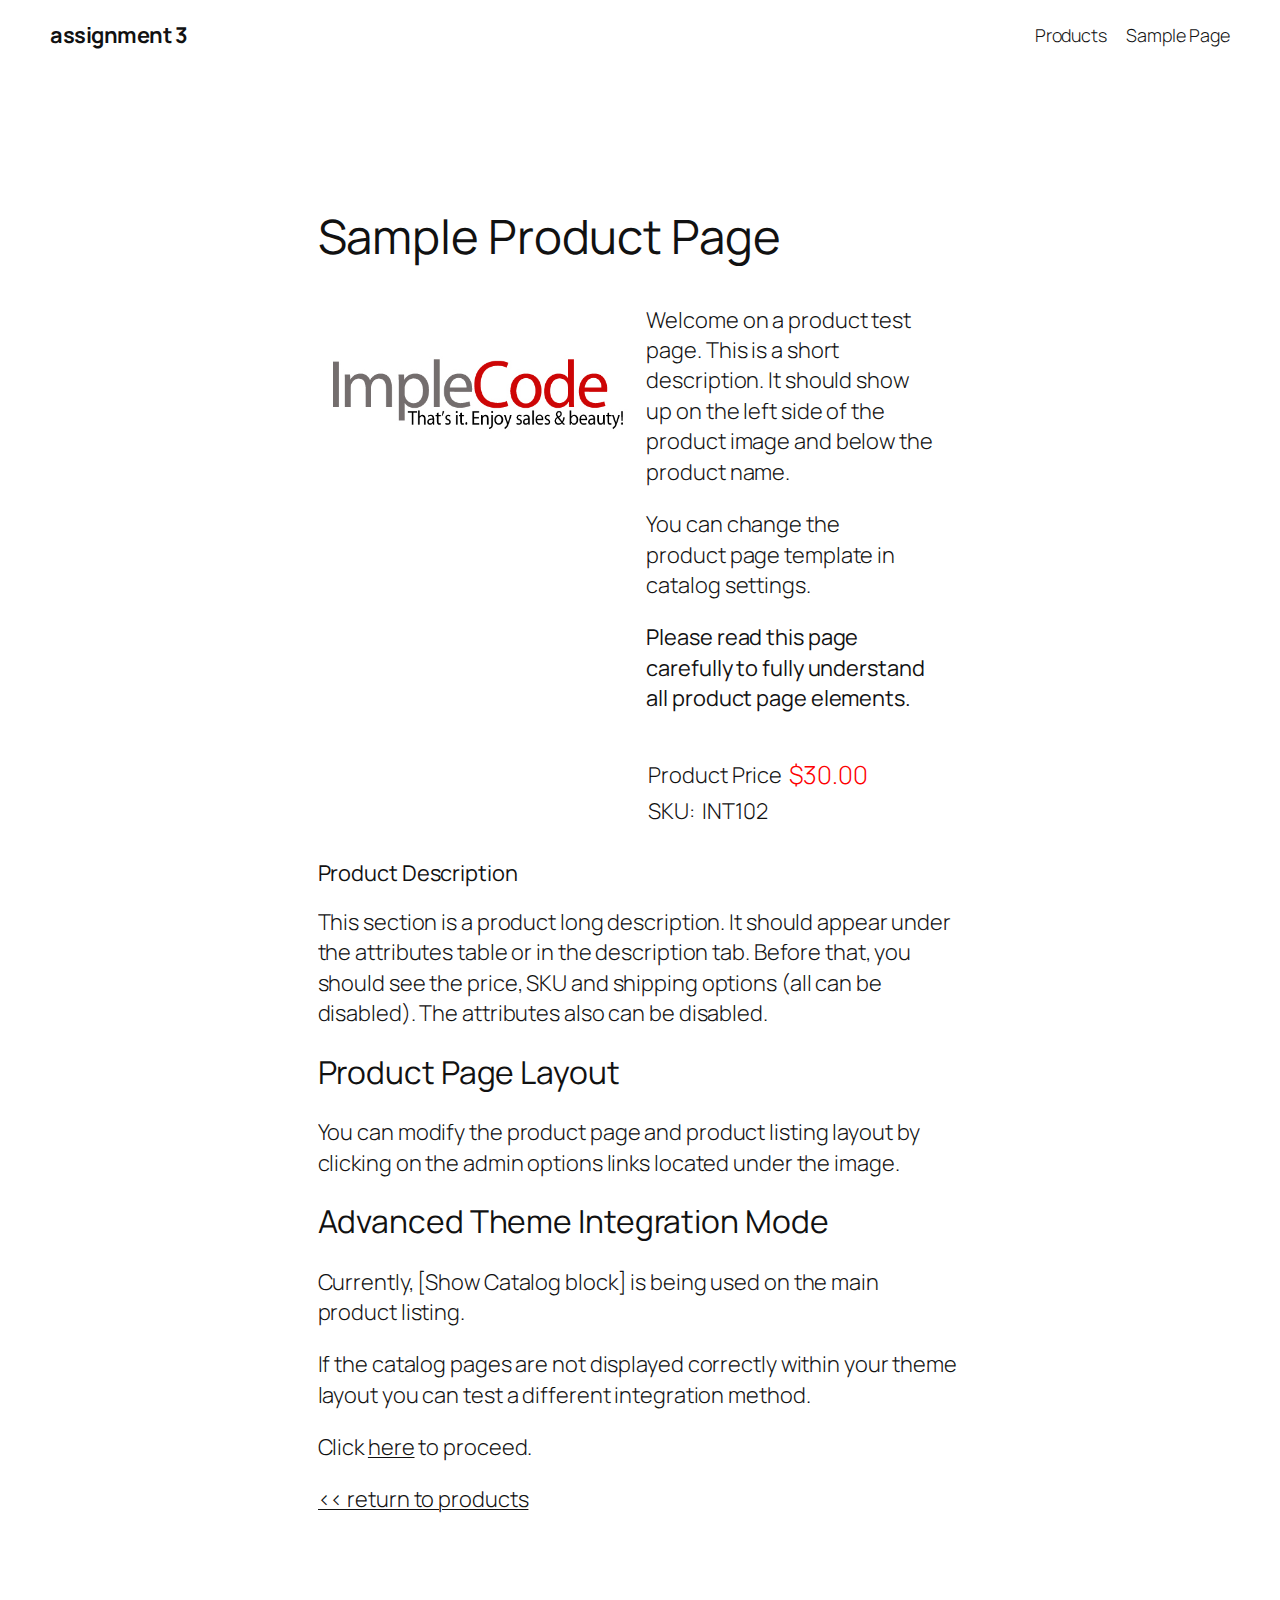
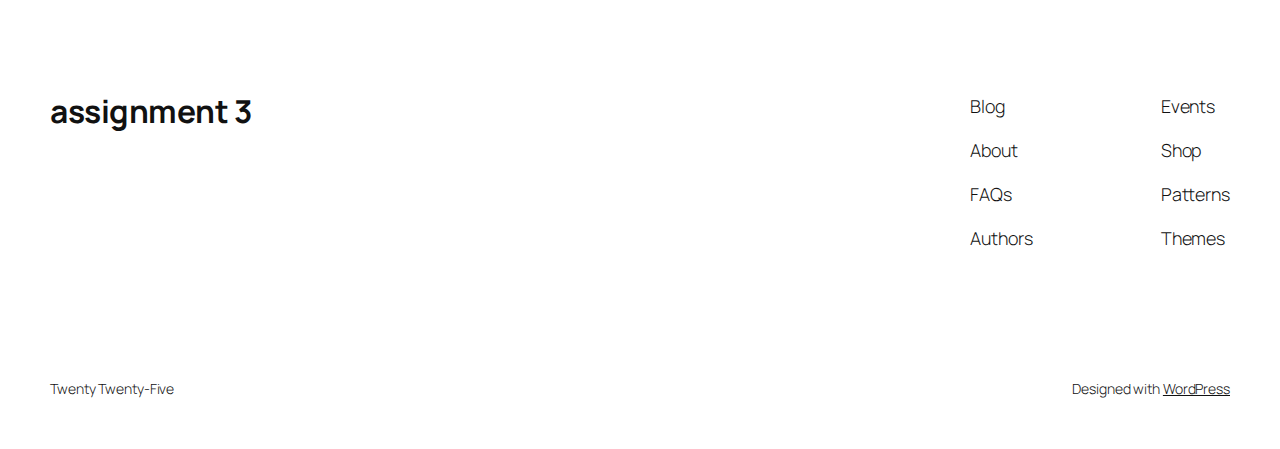
<file: products/sample-product-page/index.html>
<!DOCTYPE html>
<html lang="en-US">
<head>
	<meta charset="UTF-8" />
	<meta name="viewport" content="width=device-width, initial-scale=1" />
<meta name='robots' content='max-image-preview:large' />
	<style>img:is([sizes="auto" i], [sizes^="auto," i]) { contain-intrinsic-size: 3000px 1500px }</style>
	<title>Sample Product Page &#8211; assignment 3</title>
<link rel='dns-prefetch' href='//localhost' />
<link rel="alternate" type="application/rss+xml" title="assignment 3 &raquo; Feed" href="/feed/" />
<link rel="alternate" type="application/rss+xml" title="assignment 3 &raquo; Comments Feed" href="/comments/feed/" />
<script>
window._wpemojiSettings = {"baseUrl":"https:\/\/s.w.org\/images\/core\/emoji\/15.0.3\/72x72\/","ext":".png","svgUrl":"https:\/\/s.w.org\/images\/core\/emoji\/15.0.3\/svg\/","svgExt":".svg","source":{"concatemoji":"/wp-includes\/js\/wp-emoji-release.min.js?ver=6.7.2"}};
/*! This file is auto-generated */
!function(i,n){var o,s,e;function c(e){try{var t={supportTests:e,timestamp:(new Date).valueOf()};sessionStorage.setItem(o,JSON.stringify(t))}catch(e){}}function p(e,t,n){e.clearRect(0,0,e.canvas.width,e.canvas.height),e.fillText(t,0,0);var t=new Uint32Array(e.getImageData(0,0,e.canvas.width,e.canvas.height).data),r=(e.clearRect(0,0,e.canvas.width,e.canvas.height),e.fillText(n,0,0),new Uint32Array(e.getImageData(0,0,e.canvas.width,e.canvas.height).data));return t.every(function(e,t){return e===r[t]})}function u(e,t,n){switch(t){case"flag":return n(e,"\ud83c\udff3\ufe0f\u200d\u26a7\ufe0f","\ud83c\udff3\ufe0f\u200b\u26a7\ufe0f")?!1:!n(e,"\ud83c\uddfa\ud83c\uddf3","\ud83c\uddfa\u200b\ud83c\uddf3")&&!n(e,"\ud83c\udff4\udb40\udc67\udb40\udc62\udb40\udc65\udb40\udc6e\udb40\udc67\udb40\udc7f","\ud83c\udff4\u200b\udb40\udc67\u200b\udb40\udc62\u200b\udb40\udc65\u200b\udb40\udc6e\u200b\udb40\udc67\u200b\udb40\udc7f");case"emoji":return!n(e,"\ud83d\udc26\u200d\u2b1b","\ud83d\udc26\u200b\u2b1b")}return!1}function f(e,t,n){var r="undefined"!=typeof WorkerGlobalScope&&self instanceof WorkerGlobalScope?new OffscreenCanvas(300,150):i.createElement("canvas"),a=r.getContext("2d",{willReadFrequently:!0}),o=(a.textBaseline="top",a.font="600 32px Arial",{});return e.forEach(function(e){o[e]=t(a,e,n)}),o}function t(e){var t=i.createElement("script");t.src=e,t.defer=!0,i.head.appendChild(t)}"undefined"!=typeof Promise&&(o="wpEmojiSettingsSupports",s=["flag","emoji"],n.supports={everything:!0,everythingExceptFlag:!0},e=new Promise(function(e){i.addEventListener("DOMContentLoaded",e,{once:!0})}),new Promise(function(t){var n=function(){try{var e=JSON.parse(sessionStorage.getItem(o));if("object"==typeof e&&"number"==typeof e.timestamp&&(new Date).valueOf()<e.timestamp+604800&&"object"==typeof e.supportTests)return e.supportTests}catch(e){}return null}();if(!n){if("undefined"!=typeof Worker&&"undefined"!=typeof OffscreenCanvas&&"undefined"!=typeof URL&&URL.createObjectURL&&"undefined"!=typeof Blob)try{var e="postMessage("+f.toString()+"("+[JSON.stringify(s),u.toString(),p.toString()].join(",")+"));",r=new Blob([e],{type:"text/javascript"}),a=new Worker(URL.createObjectURL(r),{name:"wpTestEmojiSupports"});return void(a.onmessage=function(e){c(n=e.data),a.terminate(),t(n)})}catch(e){}c(n=f(s,u,p))}t(n)}).then(function(e){for(var t in e)n.supports[t]=e[t],n.supports.everything=n.supports.everything&&n.supports[t],"flag"!==t&&(n.supports.everythingExceptFlag=n.supports.everythingExceptFlag&&n.supports[t]);n.supports.everythingExceptFlag=n.supports.everythingExceptFlag&&!n.supports.flag,n.DOMReady=!1,n.readyCallback=function(){n.DOMReady=!0}}).then(function(){return e}).then(function(){var e;n.supports.everything||(n.readyCallback(),(e=n.source||{}).concatemoji?t(e.concatemoji):e.wpemoji&&e.twemoji&&(t(e.twemoji),t(e.wpemoji)))}))}((window,document),window._wpemojiSettings);
</script>
<style id='wp-block-site-title-inline-css'>
.wp-block-site-title{box-sizing:border-box}.wp-block-site-title :where(a){color:inherit;font-family:inherit;font-size:inherit;font-style:inherit;font-weight:inherit;letter-spacing:inherit;line-height:inherit;text-decoration:inherit}
</style>
<style id='wp-block-page-list-inline-css'>
.wp-block-navigation .wp-block-page-list{align-items:var(--navigation-layout-align,initial);background-color:inherit;display:flex;flex-direction:var(--navigation-layout-direction,initial);flex-wrap:var(--navigation-layout-wrap,wrap);justify-content:var(--navigation-layout-justify,initial)}.wp-block-navigation .wp-block-navigation-item{background-color:inherit}
</style>
<link rel='stylesheet' id='wp-block-navigation-css' href='/wp-includes/blocks/navigation/style.min.css?ver=6.7.2' media='all' />
<style id='wp-block-group-inline-css'>
.wp-block-group{box-sizing:border-box}:where(.wp-block-group.wp-block-group-is-layout-constrained){position:relative}
</style>
<style id='wp-block-post-featured-image-inline-css'>
.wp-block-post-featured-image{margin-left:0;margin-right:0}.wp-block-post-featured-image a{display:block;height:100%}.wp-block-post-featured-image :where(img){box-sizing:border-box;height:auto;max-width:100%;vertical-align:bottom;width:100%}.wp-block-post-featured-image.alignfull img,.wp-block-post-featured-image.alignwide img{width:100%}.wp-block-post-featured-image .wp-block-post-featured-image__overlay.has-background-dim{background-color:#000;inset:0;position:absolute}.wp-block-post-featured-image{position:relative}.wp-block-post-featured-image .wp-block-post-featured-image__overlay.has-background-gradient{background-color:initial}.wp-block-post-featured-image .wp-block-post-featured-image__overlay.has-background-dim-0{opacity:0}.wp-block-post-featured-image .wp-block-post-featured-image__overlay.has-background-dim-10{opacity:.1}.wp-block-post-featured-image .wp-block-post-featured-image__overlay.has-background-dim-20{opacity:.2}.wp-block-post-featured-image .wp-block-post-featured-image__overlay.has-background-dim-30{opacity:.3}.wp-block-post-featured-image .wp-block-post-featured-image__overlay.has-background-dim-40{opacity:.4}.wp-block-post-featured-image .wp-block-post-featured-image__overlay.has-background-dim-50{opacity:.5}.wp-block-post-featured-image .wp-block-post-featured-image__overlay.has-background-dim-60{opacity:.6}.wp-block-post-featured-image .wp-block-post-featured-image__overlay.has-background-dim-70{opacity:.7}.wp-block-post-featured-image .wp-block-post-featured-image__overlay.has-background-dim-80{opacity:.8}.wp-block-post-featured-image .wp-block-post-featured-image__overlay.has-background-dim-90{opacity:.9}.wp-block-post-featured-image .wp-block-post-featured-image__overlay.has-background-dim-100{opacity:1}.wp-block-post-featured-image:where(.alignleft,.alignright){width:100%}
</style>
<style id='wp-block-post-title-inline-css'>
.wp-block-post-title{box-sizing:border-box;word-break:break-word}.wp-block-post-title :where(a){display:inline-block;font-family:inherit;font-size:inherit;font-style:inherit;font-weight:inherit;letter-spacing:inherit;line-height:inherit;text-decoration:inherit}
</style>
<link rel='stylesheet' id='dashicons-css' href='/wp-includes/css/dashicons.min.css?ver=6.7.2' media='all' />
<link rel='stylesheet' id='al_product_styles-css' href='/wp-content/plugins/ecommerce-product-catalog/css/al_product.min.css?timestamp=1741822174&#038;ver=6.7.2' media='all' />
<style id='wp-block-post-content-inline-css'>
.wp-block-post-content{display:flow-root}
</style>
<style id='wp-block-site-logo-inline-css'>
.wp-block-site-logo{box-sizing:border-box;line-height:0}.wp-block-site-logo a{display:inline-block;line-height:0}.wp-block-site-logo.is-default-size img{height:auto;width:120px}.wp-block-site-logo img{height:auto;max-width:100%}.wp-block-site-logo a,.wp-block-site-logo img{border-radius:inherit}.wp-block-site-logo.aligncenter{margin-left:auto;margin-right:auto;text-align:center}:root :where(.wp-block-site-logo.is-style-rounded){border-radius:9999px}
</style>
<style id='wp-block-site-tagline-inline-css'>
.wp-block-site-tagline{box-sizing:border-box}
</style>
<style id='wp-block-spacer-inline-css'>
.wp-block-spacer{clear:both}
</style>
<style id='wp-block-columns-inline-css'>
.wp-block-columns{align-items:normal!important;box-sizing:border-box;display:flex;flex-wrap:wrap!important}@media (min-width:782px){.wp-block-columns{flex-wrap:nowrap!important}}.wp-block-columns.are-vertically-aligned-top{align-items:flex-start}.wp-block-columns.are-vertically-aligned-center{align-items:center}.wp-block-columns.are-vertically-aligned-bottom{align-items:flex-end}@media (max-width:781px){.wp-block-columns:not(.is-not-stacked-on-mobile)>.wp-block-column{flex-basis:100%!important}}@media (min-width:782px){.wp-block-columns:not(.is-not-stacked-on-mobile)>.wp-block-column{flex-basis:0;flex-grow:1}.wp-block-columns:not(.is-not-stacked-on-mobile)>.wp-block-column[style*=flex-basis]{flex-grow:0}}.wp-block-columns.is-not-stacked-on-mobile{flex-wrap:nowrap!important}.wp-block-columns.is-not-stacked-on-mobile>.wp-block-column{flex-basis:0;flex-grow:1}.wp-block-columns.is-not-stacked-on-mobile>.wp-block-column[style*=flex-basis]{flex-grow:0}:where(.wp-block-columns){margin-bottom:1.75em}:where(.wp-block-columns.has-background){padding:1.25em 2.375em}.wp-block-column{flex-grow:1;min-width:0;overflow-wrap:break-word;word-break:break-word}.wp-block-column.is-vertically-aligned-top{align-self:flex-start}.wp-block-column.is-vertically-aligned-center{align-self:center}.wp-block-column.is-vertically-aligned-bottom{align-self:flex-end}.wp-block-column.is-vertically-aligned-stretch{align-self:stretch}.wp-block-column.is-vertically-aligned-bottom,.wp-block-column.is-vertically-aligned-center,.wp-block-column.is-vertically-aligned-top{width:100%}
</style>
<style id='wp-block-navigation-link-inline-css'>
.wp-block-navigation .wp-block-navigation-item__label{overflow-wrap:break-word}.wp-block-navigation .wp-block-navigation-item__description{display:none}.link-ui-tools{border-top:1px solid #f0f0f0;padding:8px}.link-ui-block-inserter{padding-top:8px}.link-ui-block-inserter__back{margin-left:8px;text-transform:uppercase}
</style>
<style id='wp-block-paragraph-inline-css'>
.is-small-text{font-size:.875em}.is-regular-text{font-size:1em}.is-large-text{font-size:2.25em}.is-larger-text{font-size:3em}.has-drop-cap:not(:focus):first-letter{float:left;font-size:8.4em;font-style:normal;font-weight:100;line-height:.68;margin:.05em .1em 0 0;text-transform:uppercase}body.rtl .has-drop-cap:not(:focus):first-letter{float:none;margin-left:.1em}p.has-drop-cap.has-background{overflow:hidden}:root :where(p.has-background){padding:1.25em 2.375em}:where(p.has-text-color:not(.has-link-color)) a{color:inherit}p.has-text-align-left[style*="writing-mode:vertical-lr"],p.has-text-align-right[style*="writing-mode:vertical-rl"]{rotate:180deg}
</style>
<style id='wp-emoji-styles-inline-css'>

	img.wp-smiley, img.emoji {
		display: inline !important;
		border: none !important;
		box-shadow: none !important;
		height: 1em !important;
		width: 1em !important;
		margin: 0 0.07em !important;
		vertical-align: -0.1em !important;
		background: none !important;
		padding: 0 !important;
	}
</style>
<style id='wp-block-library-inline-css'>
:root{--wp-admin-theme-color:#007cba;--wp-admin-theme-color--rgb:0,124,186;--wp-admin-theme-color-darker-10:#006ba1;--wp-admin-theme-color-darker-10--rgb:0,107,161;--wp-admin-theme-color-darker-20:#005a87;--wp-admin-theme-color-darker-20--rgb:0,90,135;--wp-admin-border-width-focus:2px;--wp-block-synced-color:#7a00df;--wp-block-synced-color--rgb:122,0,223;--wp-bound-block-color:var(--wp-block-synced-color)}@media (min-resolution:192dpi){:root{--wp-admin-border-width-focus:1.5px}}.wp-element-button{cursor:pointer}:root{--wp--preset--font-size--normal:16px;--wp--preset--font-size--huge:42px}:root .has-very-light-gray-background-color{background-color:#eee}:root .has-very-dark-gray-background-color{background-color:#313131}:root .has-very-light-gray-color{color:#eee}:root .has-very-dark-gray-color{color:#313131}:root .has-vivid-green-cyan-to-vivid-cyan-blue-gradient-background{background:linear-gradient(135deg,#00d084,#0693e3)}:root .has-purple-crush-gradient-background{background:linear-gradient(135deg,#34e2e4,#4721fb 50%,#ab1dfe)}:root .has-hazy-dawn-gradient-background{background:linear-gradient(135deg,#faaca8,#dad0ec)}:root .has-subdued-olive-gradient-background{background:linear-gradient(135deg,#fafae1,#67a671)}:root .has-atomic-cream-gradient-background{background:linear-gradient(135deg,#fdd79a,#004a59)}:root .has-nightshade-gradient-background{background:linear-gradient(135deg,#330968,#31cdcf)}:root .has-midnight-gradient-background{background:linear-gradient(135deg,#020381,#2874fc)}.has-regular-font-size{font-size:1em}.has-larger-font-size{font-size:2.625em}.has-normal-font-size{font-size:var(--wp--preset--font-size--normal)}.has-huge-font-size{font-size:var(--wp--preset--font-size--huge)}.has-text-align-center{text-align:center}.has-text-align-left{text-align:left}.has-text-align-right{text-align:right}#end-resizable-editor-section{display:none}.aligncenter{clear:both}.items-justified-left{justify-content:flex-start}.items-justified-center{justify-content:center}.items-justified-right{justify-content:flex-end}.items-justified-space-between{justify-content:space-between}.screen-reader-text{border:0;clip:rect(1px,1px,1px,1px);clip-path:inset(50%);height:1px;margin:-1px;overflow:hidden;padding:0;position:absolute;width:1px;word-wrap:normal!important}.screen-reader-text:focus{background-color:#ddd;clip:auto!important;clip-path:none;color:#444;display:block;font-size:1em;height:auto;left:5px;line-height:normal;padding:15px 23px 14px;text-decoration:none;top:5px;width:auto;z-index:100000}html :where(.has-border-color){border-style:solid}html :where([style*=border-top-color]){border-top-style:solid}html :where([style*=border-right-color]){border-right-style:solid}html :where([style*=border-bottom-color]){border-bottom-style:solid}html :where([style*=border-left-color]){border-left-style:solid}html :where([style*=border-width]){border-style:solid}html :where([style*=border-top-width]){border-top-style:solid}html :where([style*=border-right-width]){border-right-style:solid}html :where([style*=border-bottom-width]){border-bottom-style:solid}html :where([style*=border-left-width]){border-left-style:solid}html :where(img[class*=wp-image-]){height:auto;max-width:100%}:where(figure){margin:0 0 1em}html :where(.is-position-sticky){--wp-admin--admin-bar--position-offset:var(--wp-admin--admin-bar--height,0px)}@media screen and (max-width:600px){html :where(.is-position-sticky){--wp-admin--admin-bar--position-offset:0px}}
</style>
<link rel='stylesheet' id='ic_blocks-css' href='/wp-content/plugins/ecommerce-product-catalog/includes/blocks/ic-blocks.min.css?timestamp=1741822174&#038;ver=6.7.2' media='all' />
<style id='global-styles-inline-css'>
:root{--wp--preset--aspect-ratio--square: 1;--wp--preset--aspect-ratio--4-3: 4/3;--wp--preset--aspect-ratio--3-4: 3/4;--wp--preset--aspect-ratio--3-2: 3/2;--wp--preset--aspect-ratio--2-3: 2/3;--wp--preset--aspect-ratio--16-9: 16/9;--wp--preset--aspect-ratio--9-16: 9/16;--wp--preset--color--black: #000000;--wp--preset--color--cyan-bluish-gray: #abb8c3;--wp--preset--color--white: #ffffff;--wp--preset--color--pale-pink: #f78da7;--wp--preset--color--vivid-red: #cf2e2e;--wp--preset--color--luminous-vivid-orange: #ff6900;--wp--preset--color--luminous-vivid-amber: #fcb900;--wp--preset--color--light-green-cyan: #7bdcb5;--wp--preset--color--vivid-green-cyan: #00d084;--wp--preset--color--pale-cyan-blue: #8ed1fc;--wp--preset--color--vivid-cyan-blue: #0693e3;--wp--preset--color--vivid-purple: #9b51e0;--wp--preset--color--base: #FFFFFF;--wp--preset--color--contrast: #111111;--wp--preset--color--accent-1: #FFEE58;--wp--preset--color--accent-2: #F6CFF4;--wp--preset--color--accent-3: #503AA8;--wp--preset--color--accent-4: #686868;--wp--preset--color--accent-5: #FBFAF3;--wp--preset--color--accent-6: color-mix(in srgb, currentColor 20%, transparent);--wp--preset--gradient--vivid-cyan-blue-to-vivid-purple: linear-gradient(135deg,rgba(6,147,227,1) 0%,rgb(155,81,224) 100%);--wp--preset--gradient--light-green-cyan-to-vivid-green-cyan: linear-gradient(135deg,rgb(122,220,180) 0%,rgb(0,208,130) 100%);--wp--preset--gradient--luminous-vivid-amber-to-luminous-vivid-orange: linear-gradient(135deg,rgba(252,185,0,1) 0%,rgba(255,105,0,1) 100%);--wp--preset--gradient--luminous-vivid-orange-to-vivid-red: linear-gradient(135deg,rgba(255,105,0,1) 0%,rgb(207,46,46) 100%);--wp--preset--gradient--very-light-gray-to-cyan-bluish-gray: linear-gradient(135deg,rgb(238,238,238) 0%,rgb(169,184,195) 100%);--wp--preset--gradient--cool-to-warm-spectrum: linear-gradient(135deg,rgb(74,234,220) 0%,rgb(151,120,209) 20%,rgb(207,42,186) 40%,rgb(238,44,130) 60%,rgb(251,105,98) 80%,rgb(254,248,76) 100%);--wp--preset--gradient--blush-light-purple: linear-gradient(135deg,rgb(255,206,236) 0%,rgb(152,150,240) 100%);--wp--preset--gradient--blush-bordeaux: linear-gradient(135deg,rgb(254,205,165) 0%,rgb(254,45,45) 50%,rgb(107,0,62) 100%);--wp--preset--gradient--luminous-dusk: linear-gradient(135deg,rgb(255,203,112) 0%,rgb(199,81,192) 50%,rgb(65,88,208) 100%);--wp--preset--gradient--pale-ocean: linear-gradient(135deg,rgb(255,245,203) 0%,rgb(182,227,212) 50%,rgb(51,167,181) 100%);--wp--preset--gradient--electric-grass: linear-gradient(135deg,rgb(202,248,128) 0%,rgb(113,206,126) 100%);--wp--preset--gradient--midnight: linear-gradient(135deg,rgb(2,3,129) 0%,rgb(40,116,252) 100%);--wp--preset--font-size--small: 0.875rem;--wp--preset--font-size--medium: clamp(1rem, 1rem + ((1vw - 0.2rem) * 0.196), 1.125rem);--wp--preset--font-size--large: clamp(1.125rem, 1.125rem + ((1vw - 0.2rem) * 0.392), 1.375rem);--wp--preset--font-size--x-large: clamp(1.75rem, 1.75rem + ((1vw - 0.2rem) * 0.392), 2rem);--wp--preset--font-size--xx-large: clamp(2.15rem, 2.15rem + ((1vw - 0.2rem) * 1.333), 3rem);--wp--preset--font-family--manrope: Manrope, sans-serif;--wp--preset--font-family--fira-code: "Fira Code", monospace;--wp--preset--spacing--20: 10px;--wp--preset--spacing--30: 20px;--wp--preset--spacing--40: 30px;--wp--preset--spacing--50: clamp(30px, 5vw, 50px);--wp--preset--spacing--60: clamp(30px, 7vw, 70px);--wp--preset--spacing--70: clamp(50px, 7vw, 90px);--wp--preset--spacing--80: clamp(70px, 10vw, 140px);--wp--preset--shadow--natural: 6px 6px 9px rgba(0, 0, 0, 0.2);--wp--preset--shadow--deep: 12px 12px 50px rgba(0, 0, 0, 0.4);--wp--preset--shadow--sharp: 6px 6px 0px rgba(0, 0, 0, 0.2);--wp--preset--shadow--outlined: 6px 6px 0px -3px rgba(255, 255, 255, 1), 6px 6px rgba(0, 0, 0, 1);--wp--preset--shadow--crisp: 6px 6px 0px rgba(0, 0, 0, 1);}:root { --wp--style--global--content-size: 645px;--wp--style--global--wide-size: 1340px; }:where(body) { margin: 0; }.wp-site-blocks { padding-top: var(--wp--style--root--padding-top); padding-bottom: var(--wp--style--root--padding-bottom); }.has-global-padding { padding-right: var(--wp--style--root--padding-right); padding-left: var(--wp--style--root--padding-left); }.has-global-padding > .alignfull { margin-right: calc(var(--wp--style--root--padding-right) * -1); margin-left: calc(var(--wp--style--root--padding-left) * -1); }.has-global-padding :where(:not(.alignfull.is-layout-flow) > .has-global-padding:not(.wp-block-block, .alignfull)) { padding-right: 0; padding-left: 0; }.has-global-padding :where(:not(.alignfull.is-layout-flow) > .has-global-padding:not(.wp-block-block, .alignfull)) > .alignfull { margin-left: 0; margin-right: 0; }.wp-site-blocks > .alignleft { float: left; margin-right: 2em; }.wp-site-blocks > .alignright { float: right; margin-left: 2em; }.wp-site-blocks > .aligncenter { justify-content: center; margin-left: auto; margin-right: auto; }:where(.wp-site-blocks) > * { margin-block-start: 1.2rem; margin-block-end: 0; }:where(.wp-site-blocks) > :first-child { margin-block-start: 0; }:where(.wp-site-blocks) > :last-child { margin-block-end: 0; }:root { --wp--style--block-gap: 1.2rem; }:root :where(.is-layout-flow) > :first-child{margin-block-start: 0;}:root :where(.is-layout-flow) > :last-child{margin-block-end: 0;}:root :where(.is-layout-flow) > *{margin-block-start: 1.2rem;margin-block-end: 0;}:root :where(.is-layout-constrained) > :first-child{margin-block-start: 0;}:root :where(.is-layout-constrained) > :last-child{margin-block-end: 0;}:root :where(.is-layout-constrained) > *{margin-block-start: 1.2rem;margin-block-end: 0;}:root :where(.is-layout-flex){gap: 1.2rem;}:root :where(.is-layout-grid){gap: 1.2rem;}.is-layout-flow > .alignleft{float: left;margin-inline-start: 0;margin-inline-end: 2em;}.is-layout-flow > .alignright{float: right;margin-inline-start: 2em;margin-inline-end: 0;}.is-layout-flow > .aligncenter{margin-left: auto !important;margin-right: auto !important;}.is-layout-constrained > .alignleft{float: left;margin-inline-start: 0;margin-inline-end: 2em;}.is-layout-constrained > .alignright{float: right;margin-inline-start: 2em;margin-inline-end: 0;}.is-layout-constrained > .aligncenter{margin-left: auto !important;margin-right: auto !important;}.is-layout-constrained > :where(:not(.alignleft):not(.alignright):not(.alignfull)){max-width: var(--wp--style--global--content-size);margin-left: auto !important;margin-right: auto !important;}.is-layout-constrained > .alignwide{max-width: var(--wp--style--global--wide-size);}body .is-layout-flex{display: flex;}.is-layout-flex{flex-wrap: wrap;align-items: center;}.is-layout-flex > :is(*, div){margin: 0;}body .is-layout-grid{display: grid;}.is-layout-grid > :is(*, div){margin: 0;}body{background-color: var(--wp--preset--color--base);color: var(--wp--preset--color--contrast);font-family: var(--wp--preset--font-family--manrope);font-size: var(--wp--preset--font-size--large);font-weight: 300;letter-spacing: -0.1px;line-height: 1.4;--wp--style--root--padding-top: 0px;--wp--style--root--padding-right: var(--wp--preset--spacing--50);--wp--style--root--padding-bottom: 0px;--wp--style--root--padding-left: var(--wp--preset--spacing--50);}a:where(:not(.wp-element-button)){color: currentColor;text-decoration: underline;}:root :where(a:where(:not(.wp-element-button)):hover){text-decoration: none;}h1, h2, h3, h4, h5, h6{font-weight: 400;letter-spacing: -0.1px;line-height: 1.125;}h1{font-size: var(--wp--preset--font-size--xx-large);}h2{font-size: var(--wp--preset--font-size--x-large);}h3{font-size: var(--wp--preset--font-size--large);}h4{font-size: var(--wp--preset--font-size--medium);}h5{font-size: var(--wp--preset--font-size--small);letter-spacing: 0.5px;}h6{font-size: var(--wp--preset--font-size--small);font-weight: 700;letter-spacing: 1.4px;text-transform: uppercase;}:root :where(.wp-element-button, .wp-block-button__link){background-color: var(--wp--preset--color--contrast);border-width: 0;color: var(--wp--preset--color--base);font-family: inherit;font-size: var(--wp--preset--font-size--medium);line-height: inherit;padding-top: 1rem;padding-right: 2.25rem;padding-bottom: 1rem;padding-left: 2.25rem;text-decoration: none;}:root :where(.wp-element-button:hover, .wp-block-button__link:hover){background-color: color-mix(in srgb, var(--wp--preset--color--contrast) 85%, transparent);border-color: transparent;color: var(--wp--preset--color--base);}:root :where(.wp-element-button:focus, .wp-block-button__link:focus){outline-color: var(--wp--preset--color--accent-4);outline-offset: 2px;}:root :where(.wp-element-caption, .wp-block-audio figcaption, .wp-block-embed figcaption, .wp-block-gallery figcaption, .wp-block-image figcaption, .wp-block-table figcaption, .wp-block-video figcaption){font-size: var(--wp--preset--font-size--small);line-height: 1.4;}.has-black-color{color: var(--wp--preset--color--black) !important;}.has-cyan-bluish-gray-color{color: var(--wp--preset--color--cyan-bluish-gray) !important;}.has-white-color{color: var(--wp--preset--color--white) !important;}.has-pale-pink-color{color: var(--wp--preset--color--pale-pink) !important;}.has-vivid-red-color{color: var(--wp--preset--color--vivid-red) !important;}.has-luminous-vivid-orange-color{color: var(--wp--preset--color--luminous-vivid-orange) !important;}.has-luminous-vivid-amber-color{color: var(--wp--preset--color--luminous-vivid-amber) !important;}.has-light-green-cyan-color{color: var(--wp--preset--color--light-green-cyan) !important;}.has-vivid-green-cyan-color{color: var(--wp--preset--color--vivid-green-cyan) !important;}.has-pale-cyan-blue-color{color: var(--wp--preset--color--pale-cyan-blue) !important;}.has-vivid-cyan-blue-color{color: var(--wp--preset--color--vivid-cyan-blue) !important;}.has-vivid-purple-color{color: var(--wp--preset--color--vivid-purple) !important;}.has-base-color{color: var(--wp--preset--color--base) !important;}.has-contrast-color{color: var(--wp--preset--color--contrast) !important;}.has-accent-1-color{color: var(--wp--preset--color--accent-1) !important;}.has-accent-2-color{color: var(--wp--preset--color--accent-2) !important;}.has-accent-3-color{color: var(--wp--preset--color--accent-3) !important;}.has-accent-4-color{color: var(--wp--preset--color--accent-4) !important;}.has-accent-5-color{color: var(--wp--preset--color--accent-5) !important;}.has-accent-6-color{color: var(--wp--preset--color--accent-6) !important;}.has-black-background-color{background-color: var(--wp--preset--color--black) !important;}.has-cyan-bluish-gray-background-color{background-color: var(--wp--preset--color--cyan-bluish-gray) !important;}.has-white-background-color{background-color: var(--wp--preset--color--white) !important;}.has-pale-pink-background-color{background-color: var(--wp--preset--color--pale-pink) !important;}.has-vivid-red-background-color{background-color: var(--wp--preset--color--vivid-red) !important;}.has-luminous-vivid-orange-background-color{background-color: var(--wp--preset--color--luminous-vivid-orange) !important;}.has-luminous-vivid-amber-background-color{background-color: var(--wp--preset--color--luminous-vivid-amber) !important;}.has-light-green-cyan-background-color{background-color: var(--wp--preset--color--light-green-cyan) !important;}.has-vivid-green-cyan-background-color{background-color: var(--wp--preset--color--vivid-green-cyan) !important;}.has-pale-cyan-blue-background-color{background-color: var(--wp--preset--color--pale-cyan-blue) !important;}.has-vivid-cyan-blue-background-color{background-color: var(--wp--preset--color--vivid-cyan-blue) !important;}.has-vivid-purple-background-color{background-color: var(--wp--preset--color--vivid-purple) !important;}.has-base-background-color{background-color: var(--wp--preset--color--base) !important;}.has-contrast-background-color{background-color: var(--wp--preset--color--contrast) !important;}.has-accent-1-background-color{background-color: var(--wp--preset--color--accent-1) !important;}.has-accent-2-background-color{background-color: var(--wp--preset--color--accent-2) !important;}.has-accent-3-background-color{background-color: var(--wp--preset--color--accent-3) !important;}.has-accent-4-background-color{background-color: var(--wp--preset--color--accent-4) !important;}.has-accent-5-background-color{background-color: var(--wp--preset--color--accent-5) !important;}.has-accent-6-background-color{background-color: var(--wp--preset--color--accent-6) !important;}.has-black-border-color{border-color: var(--wp--preset--color--black) !important;}.has-cyan-bluish-gray-border-color{border-color: var(--wp--preset--color--cyan-bluish-gray) !important;}.has-white-border-color{border-color: var(--wp--preset--color--white) !important;}.has-pale-pink-border-color{border-color: var(--wp--preset--color--pale-pink) !important;}.has-vivid-red-border-color{border-color: var(--wp--preset--color--vivid-red) !important;}.has-luminous-vivid-orange-border-color{border-color: var(--wp--preset--color--luminous-vivid-orange) !important;}.has-luminous-vivid-amber-border-color{border-color: var(--wp--preset--color--luminous-vivid-amber) !important;}.has-light-green-cyan-border-color{border-color: var(--wp--preset--color--light-green-cyan) !important;}.has-vivid-green-cyan-border-color{border-color: var(--wp--preset--color--vivid-green-cyan) !important;}.has-pale-cyan-blue-border-color{border-color: var(--wp--preset--color--pale-cyan-blue) !important;}.has-vivid-cyan-blue-border-color{border-color: var(--wp--preset--color--vivid-cyan-blue) !important;}.has-vivid-purple-border-color{border-color: var(--wp--preset--color--vivid-purple) !important;}.has-base-border-color{border-color: var(--wp--preset--color--base) !important;}.has-contrast-border-color{border-color: var(--wp--preset--color--contrast) !important;}.has-accent-1-border-color{border-color: var(--wp--preset--color--accent-1) !important;}.has-accent-2-border-color{border-color: var(--wp--preset--color--accent-2) !important;}.has-accent-3-border-color{border-color: var(--wp--preset--color--accent-3) !important;}.has-accent-4-border-color{border-color: var(--wp--preset--color--accent-4) !important;}.has-accent-5-border-color{border-color: var(--wp--preset--color--accent-5) !important;}.has-accent-6-border-color{border-color: var(--wp--preset--color--accent-6) !important;}.has-vivid-cyan-blue-to-vivid-purple-gradient-background{background: var(--wp--preset--gradient--vivid-cyan-blue-to-vivid-purple) !important;}.has-light-green-cyan-to-vivid-green-cyan-gradient-background{background: var(--wp--preset--gradient--light-green-cyan-to-vivid-green-cyan) !important;}.has-luminous-vivid-amber-to-luminous-vivid-orange-gradient-background{background: var(--wp--preset--gradient--luminous-vivid-amber-to-luminous-vivid-orange) !important;}.has-luminous-vivid-orange-to-vivid-red-gradient-background{background: var(--wp--preset--gradient--luminous-vivid-orange-to-vivid-red) !important;}.has-very-light-gray-to-cyan-bluish-gray-gradient-background{background: var(--wp--preset--gradient--very-light-gray-to-cyan-bluish-gray) !important;}.has-cool-to-warm-spectrum-gradient-background{background: var(--wp--preset--gradient--cool-to-warm-spectrum) !important;}.has-blush-light-purple-gradient-background{background: var(--wp--preset--gradient--blush-light-purple) !important;}.has-blush-bordeaux-gradient-background{background: var(--wp--preset--gradient--blush-bordeaux) !important;}.has-luminous-dusk-gradient-background{background: var(--wp--preset--gradient--luminous-dusk) !important;}.has-pale-ocean-gradient-background{background: var(--wp--preset--gradient--pale-ocean) !important;}.has-electric-grass-gradient-background{background: var(--wp--preset--gradient--electric-grass) !important;}.has-midnight-gradient-background{background: var(--wp--preset--gradient--midnight) !important;}.has-small-font-size{font-size: var(--wp--preset--font-size--small) !important;}.has-medium-font-size{font-size: var(--wp--preset--font-size--medium) !important;}.has-large-font-size{font-size: var(--wp--preset--font-size--large) !important;}.has-x-large-font-size{font-size: var(--wp--preset--font-size--x-large) !important;}.has-xx-large-font-size{font-size: var(--wp--preset--font-size--xx-large) !important;}.has-manrope-font-family{font-family: var(--wp--preset--font-family--manrope) !important;}.has-fira-code-font-family{font-family: var(--wp--preset--font-family--fira-code) !important;}
:root :where(.wp-block-columns-is-layout-flow) > :first-child{margin-block-start: 0;}:root :where(.wp-block-columns-is-layout-flow) > :last-child{margin-block-end: 0;}:root :where(.wp-block-columns-is-layout-flow) > *{margin-block-start: var(--wp--preset--spacing--50);margin-block-end: 0;}:root :where(.wp-block-columns-is-layout-constrained) > :first-child{margin-block-start: 0;}:root :where(.wp-block-columns-is-layout-constrained) > :last-child{margin-block-end: 0;}:root :where(.wp-block-columns-is-layout-constrained) > *{margin-block-start: var(--wp--preset--spacing--50);margin-block-end: 0;}:root :where(.wp-block-columns-is-layout-flex){gap: var(--wp--preset--spacing--50);}:root :where(.wp-block-columns-is-layout-grid){gap: var(--wp--preset--spacing--50);}
:root :where(.wp-block-post-title a:where(:not(.wp-element-button))){text-decoration: none;}
:root :where(.wp-block-post-title a:where(:not(.wp-element-button)):hover){text-decoration: underline;}
:root :where(.wp-block-site-tagline){font-size: var(--wp--preset--font-size--medium);}
:root :where(.wp-block-site-title){font-weight: 700;letter-spacing: -.5px;}
:root :where(.wp-block-site-title a:where(:not(.wp-element-button))){text-decoration: none;}
:root :where(.wp-block-site-title a:where(:not(.wp-element-button)):hover){text-decoration: underline;}
:root :where(.wp-block-navigation){font-size: var(--wp--preset--font-size--medium);}
:root :where(.wp-block-navigation a:where(:not(.wp-element-button))){text-decoration: none;}
:root :where(.wp-block-navigation a:where(:not(.wp-element-button)):hover){text-decoration: underline;}
</style>
<style id='core-block-supports-inline-css'>
.wp-container-core-navigation-is-layout-1{justify-content:flex-end;}.wp-container-core-group-is-layout-1{flex-wrap:nowrap;gap:var(--wp--preset--spacing--10);justify-content:flex-end;}.wp-container-core-group-is-layout-2{flex-wrap:nowrap;justify-content:space-between;}.wp-container-core-columns-is-layout-1{flex-wrap:nowrap;}.wp-container-core-navigation-is-layout-2{flex-direction:column;align-items:flex-start;}.wp-container-core-navigation-is-layout-3{flex-direction:column;align-items:flex-start;}.wp-container-core-group-is-layout-7{gap:var(--wp--preset--spacing--80);justify-content:space-between;align-items:flex-start;}.wp-container-core-group-is-layout-8{justify-content:space-between;align-items:flex-start;}.wp-container-core-group-is-layout-9{gap:var(--wp--preset--spacing--20);justify-content:space-between;}
</style>
<style id='wp-block-template-skip-link-inline-css'>

		.skip-link.screen-reader-text {
			border: 0;
			clip: rect(1px,1px,1px,1px);
			clip-path: inset(50%);
			height: 1px;
			margin: -1px;
			overflow: hidden;
			padding: 0;
			position: absolute !important;
			width: 1px;
			word-wrap: normal !important;
		}

		.skip-link.screen-reader-text:focus {
			background-color: #eee;
			clip: auto !important;
			clip-path: none;
			color: #444;
			display: block;
			font-size: 1em;
			height: auto;
			left: 5px;
			line-height: normal;
			padding: 15px 23px 14px;
			text-decoration: none;
			top: 5px;
			width: auto;
			z-index: 100000;
		}
</style>
<link rel='stylesheet' id='twentytwentyfive-style-css' href='/wp-content/themes/twentytwentyfive/style.css?ver=1.0' media='all' />
<link rel='stylesheet' id='colorbox-css' href='/wp-content/plugins/ecommerce-product-catalog/js/colorbox/colorbox.css?timestamp=1741822174&#038;ver=6.7.2' media='all' />
<script src="/wp-includes/js/jquery/jquery.min.js?ver=3.7.1" id="jquery-core-js"></script>
<script src="/wp-includes/js/jquery/jquery-migrate.min.js?ver=3.4.1" id="jquery-migrate-js"></script>
<script src="/wp-content/plugins/ecommerce-product-catalog/js/magnifier/magnifier.min.js?timestamp=1741822174&amp;ver=1" id="ic_magnifier-js"></script>
<link rel="https://api.w.org/" href="/wp-json/" /><link rel="alternate" title="JSON" type="application/json" href="/wp-json/wp/v2/al_product/5" /><link rel="EditURI" type="application/rsd+xml" title="RSD" href="/xmlrpc.php?rsd" />
<meta name="generator" content="WordPress 6.7.2" />
<link rel="canonical" href="/products/sample-product-page/" />
<link rel='shortlink' href='/?p=5' />
<link rel="alternate" title="oEmbed (JSON)" type="application/json+oembed" href="/wp-json/oembed/1.0/embed?url=http%3A%2F%2Flocalhost%3A8000%2Fproducts%2Fsample-product-page%2F" />
<link rel="alternate" title="oEmbed (XML)" type="text/xml+oembed" href="/wp-json/oembed/1.0/embed?url=http%3A%2F%2Flocalhost%3A8000%2Fproducts%2Fsample-product-page%2F&#038;format=xml" />
<script type="importmap" id="wp-importmap">
{"imports":{"@wordpress\/interactivity":"/wp-includes\/js\/dist\/script-modules\/interactivity\/index.min.js?ver=907ea3b2f317a78b7b9b"}}
</script>
<script type="module" src="/wp-includes/js/dist/script-modules/block-library/navigation/view.min.js?ver=8ff192874fc8910a284c" id="@wordpress/block-library/navigation/view-js-module"></script>
<link rel="modulepreload" href="/wp-includes/js/dist/script-modules/interactivity/index.min.js?ver=907ea3b2f317a78b7b9b" id="@wordpress/interactivity-js-modulepreload"><style class='wp-fonts-local'>
@font-face{font-family:Manrope;font-style:normal;font-weight:200 800;font-display:fallback;src:url('/wp-content/themes/twentytwentyfive/assets/fonts/manrope/Manrope-VariableFont_wght.woff2') format('woff2');}
@font-face{font-family:"Fira Code";font-style:normal;font-weight:300 700;font-display:fallback;src:url('/wp-content/themes/twentytwentyfive/assets/fonts/fira-code/FiraCode-VariableFont_wght.woff2') format('woff2');}
</style>
</head>

<body class="al_product-template-default single-al_product postid-5 page page-id-5 wp-embed-responsive ecommerce-product-catalog type-page page-template-default single-product-page">

<div class="wp-site-blocks"><header class="wp-block-template-part">
<div class="wp-block-group alignfull is-layout-flow wp-block-group-is-layout-flow">
	
	<div class="wp-block-group has-global-padding is-layout-constrained wp-block-group-is-layout-constrained">
		
		<div class="wp-block-group alignwide is-content-justification-space-between is-nowrap is-layout-flex wp-container-core-group-is-layout-2 wp-block-group-is-layout-flex" style="padding-top:var(--wp--preset--spacing--30);padding-bottom:var(--wp--preset--spacing--30)">
			<p class="wp-block-site-title"><a href="/" target="_self" rel="home">assignment 3</a></p>
			
			<div class="wp-block-group is-content-justification-right is-nowrap is-layout-flex wp-container-core-group-is-layout-1 wp-block-group-is-layout-flex">
				<nav class="is-responsive items-justified-right wp-block-navigation is-content-justification-right is-layout-flex wp-container-core-navigation-is-layout-1 wp-block-navigation-is-layout-flex" aria-label="" 
		 data-wp-interactive="core/navigation" data-wp-context='{"overlayOpenedBy":{"click":false,"hover":false,"focus":false},"type":"overlay","roleAttribute":"","ariaLabel":"Menu"}'><button aria-haspopup="dialog" aria-label="Open menu" class="wp-block-navigation__responsive-container-open " 
				data-wp-on-async--click="actions.openMenuOnClick"
				data-wp-on--keydown="actions.handleMenuKeydown"
			><svg width="24" height="24" xmlns="https://www.w3.org/2000/svg" viewBox="0 0 24 24" aria-hidden="true" focusable="false"><rect x="4" y="7.5" width="16" height="1.5" /><rect x="4" y="15" width="16" height="1.5" /></svg></button>
				<div class="wp-block-navigation__responsive-container  has-text-color has-contrast-color has-background has-base-background-color"  id="modal-1" 
				data-wp-class--has-modal-open="state.isMenuOpen"
				data-wp-class--is-menu-open="state.isMenuOpen"
				data-wp-watch="callbacks.initMenu"
				data-wp-on--keydown="actions.handleMenuKeydown"
				data-wp-on-async--focusout="actions.handleMenuFocusout"
				tabindex="-1"
			>
					<div class="wp-block-navigation__responsive-close" tabindex="-1">
						<div class="wp-block-navigation__responsive-dialog" 
				data-wp-bind--aria-modal="state.ariaModal"
				data-wp-bind--aria-label="state.ariaLabel"
				data-wp-bind--role="state.roleAttribute"
			>
							<button aria-label="Close menu" class="wp-block-navigation__responsive-container-close" 
				data-wp-on-async--click="actions.closeMenuOnClick"
			><svg xmlns="https://www.w3.org/2000/svg" viewBox="0 0 24 24" width="24" height="24" aria-hidden="true" focusable="false"><path d="m13.06 12 6.47-6.47-1.06-1.06L12 10.94 5.53 4.47 4.47 5.53 10.94 12l-6.47 6.47 1.06 1.06L12 13.06l6.47 6.47 1.06-1.06L13.06 12Z"></path></svg></button>
							<div class="wp-block-navigation__responsive-container-content" 
				data-wp-watch="callbacks.focusFirstElement"
			 id="modal-1-content">
								<ul class="wp-block-navigation__container is-responsive items-justified-right wp-block-navigation"><ul class="wp-block-page-list"><li class="wp-block-pages-list__item current-menu-item wp-block-navigation-item open-on-hover-click"><a class="wp-block-pages-list__item__link wp-block-navigation-item__content" href="/products/" aria-current="page">Products</a></li><li class="wp-block-pages-list__item wp-block-navigation-item open-on-hover-click"><a class="wp-block-pages-list__item__link wp-block-navigation-item__content" href="/sample-page/">Sample Page</a></li></ul></ul>
							</div>
						</div>
					</div>
				</div></nav>
			</div>
			
		</div>
		
	</div>
	
</div>


</header>


<main class="wp-block-group has-global-padding is-layout-constrained wp-block-group-is-layout-constrained" style="margin-top:var(--wp--preset--spacing--60)">
	
	<div class="wp-block-group alignfull has-global-padding is-layout-constrained wp-block-group-is-layout-constrained" style="padding-top:var(--wp--preset--spacing--60);padding-bottom:var(--wp--preset--spacing--60)">
		
		<h1 class="wp-block-post-title">Sample Product Page</h1>
		<div class="entry-content alignfull wp-block-post-content has-global-padding is-layout-constrained wp-block-post-content-is-layout-constrained">            <div id="product_page" class="post-5 al_product type-al_product status-publish hentry responsive plain product-5">
			<div class="ic-catalog-container">    <div class="product-entry">

		
    <div id="product_details_container">
			<div class="entry-thumbnail product-image">
		<img decoding="async" src="/wp-content/plugins/ecommerce-product-catalog/img/implecode.jpg"  />	</div>
	        <div id="product_details" class="product-details ">
			
    <div class="shortdesc">
		<p>Welcome on a product test page. This is a short description. It should show up on the left side of the product image and below the product name.</p>
<p>You can change the product page template in catalog settings.</p>
<p><strong>Please read this page carefully to fully understand all product page elements.</strong></p>
    </div>
	    <div class="price-container">
		        <table class="price-table">
			            <tr>
				                    <td class="price-label">Product Price</td>
				                <td class="price-value price-value-5 red-price big-price ic-design">
					&#36;30.00                </td>
            </tr>
			        </table>
		    </div>
	
	<table class="sku-table">
		<tr>
			<td>SKU:</td>
			<td class="sku-value">INT102</td>
		</tr>
	</table>

	        </div>
		    </div>
    <div id="after-product-details" class="after-product-details">
		    <div id="product_description" class="product-description">
		            <h3 class="catalog-header">Product Description</h3>
			<p><p>This section is a product long description. It should appear under the attributes table or in the description tab. Before that, you should see the price, SKU and shipping options (all can be disabled). The attributes also can be disabled.</p><h2>Product Page Layout</h2><p>You can modify the product page and product listing layout by clicking on the admin options links located under the image.</p><h2>Advanced Theme Integration Mode</h2><p>Currently, [Show Catalog block] is being used on the main product listing.</p><p>If the catalog pages are not displayed correctly within your theme layout you can test a different integration method.</p><p>Click <a href="?test_advanced=1">here</a> to proceed.</p></p>
    </div>
	    </div>
	    <div class="after-product-description">
		<a class="back-to-products" href="/products/"><< return to products</a>    </div>

    </div>
</div>            </div>
			
</div>
	</div>
	
</main>


<footer class="wp-block-template-part">
<div class="wp-block-group has-global-padding is-layout-constrained wp-block-group-is-layout-constrained" style="padding-top:var(--wp--preset--spacing--60);padding-bottom:var(--wp--preset--spacing--50)">
	
	<div class="wp-block-group alignwide is-layout-flow wp-block-group-is-layout-flow">
		

		
		<div class="wp-block-group alignfull is-content-justification-space-between is-layout-flex wp-container-core-group-is-layout-8 wp-block-group-is-layout-flex">
			
			<div class="wp-block-columns is-layout-flex wp-container-core-columns-is-layout-1 wp-block-columns-is-layout-flex">
				
				<div class="wp-block-column is-layout-flow wp-block-column-is-layout-flow" style="flex-basis:100%"><h2 class="wp-block-site-title"><a href="/" target="_self" rel="home">assignment 3</a></h2>

				
				</div>
				

				
				<div class="wp-block-column is-layout-flow wp-block-column-is-layout-flow">
					
					<div style="height:var(--wp--preset--spacing--40);width:0px" aria-hidden="true" class="wp-block-spacer"></div>
					
				</div>
				
			</div>
			

			
			<div class="wp-block-group is-content-justification-space-between is-layout-flex wp-container-core-group-is-layout-7 wp-block-group-is-layout-flex">
				<nav class="is-vertical wp-block-navigation is-layout-flex wp-container-core-navigation-is-layout-2 wp-block-navigation-is-layout-flex" aria-label=""><ul class="wp-block-navigation__container  is-vertical wp-block-navigation"><li class=" wp-block-navigation-item wp-block-navigation-link"><a class="wp-block-navigation-item__content"  href="#"><span class="wp-block-navigation-item__label">Blog</span></a></li><li class=" wp-block-navigation-item wp-block-navigation-link"><a class="wp-block-navigation-item__content"  href="#"><span class="wp-block-navigation-item__label">About</span></a></li><li class=" wp-block-navigation-item wp-block-navigation-link"><a class="wp-block-navigation-item__content"  href="#"><span class="wp-block-navigation-item__label">FAQs</span></a></li><li class=" wp-block-navigation-item wp-block-navigation-link"><a class="wp-block-navigation-item__content"  href="#"><span class="wp-block-navigation-item__label">Authors</span></a></li></ul></nav>

				<nav class="is-vertical wp-block-navigation is-layout-flex wp-container-core-navigation-is-layout-3 wp-block-navigation-is-layout-flex" aria-label=""><ul class="wp-block-navigation__container  is-vertical wp-block-navigation"><li class=" wp-block-navigation-item wp-block-navigation-link"><a class="wp-block-navigation-item__content"  href="#"><span class="wp-block-navigation-item__label">Events</span></a></li><li class=" wp-block-navigation-item wp-block-navigation-link"><a class="wp-block-navigation-item__content"  href="#"><span class="wp-block-navigation-item__label">Shop</span></a></li><li class=" wp-block-navigation-item wp-block-navigation-link"><a class="wp-block-navigation-item__content"  href="#"><span class="wp-block-navigation-item__label">Patterns</span></a></li><li class=" wp-block-navigation-item wp-block-navigation-link"><a class="wp-block-navigation-item__content"  href="#"><span class="wp-block-navigation-item__label">Themes</span></a></li></ul></nav>
			</div>
				
		</div>
		

		
		<div style="height:var(--wp--preset--spacing--70)" aria-hidden="true" class="wp-block-spacer"></div>
		

		
		<div class="wp-block-group alignfull is-content-justification-space-between is-layout-flex wp-container-core-group-is-layout-9 wp-block-group-is-layout-flex">
			
			<p class="has-small-font-size">Twenty Twenty-Five</p>
			
			
			<p class="has-small-font-size">
				Designed with <a href="https://wordpress.org" rel="nofollow">WordPress</a>			</p>
			
		</div>
		
	</div>
	
</div>


</footer>
</div>
<script src="/wp-content/plugins/ecommerce-product-catalog/js/colorbox/jquery.colorbox.min.js?timestamp=1741822174&amp;ver=6.7.2" id="colorbox-js"></script>
<script id="al_product_scripts-js-extra">
var product_object = {"ajaxurl":"/wp-admin\/admin-ajax.php","post_id":"5","lightbox_settings":{"transition":"elastic","initialWidth":200,"maxWidth":"90%","maxHeight":"90%","rel":"gal"},"filter_button_label":"Filter","design_schemes":"green-box ic-design","loading":"/wp-includes\/js\/thickbox\/loadingAnimation.gif"};
</script>
<script src="/wp-content/plugins/ecommerce-product-catalog/js/product.min.js?timestamp=1741822174&amp;ver=6.7.2" id="al_product_scripts-js"></script>
<script id="ic_product_ajax-js-extra">
var ic_ajax = {"query_vars":"{\"page\":\"\",\"al_product\":\"sample-product-page\",\"post_type\":\"al_product\",\"name\":\"sample-product-page\"}","request_url":"/products\/sample-product-page\/","filters_reset_url":"","is_search":"","nonce":"4b1223376f"};
</script>
<script src="/wp-content/plugins/ecommerce-product-catalog/js/product-ajax.min.js?timestamp=1741822174&amp;ver=6.7.2" id="ic_product_ajax-js"></script>
<script id="wp-block-template-skip-link-js-after">
	( function() {
		var skipLinkTarget = document.querySelector( 'main' ),
			sibling,
			skipLinkTargetID,
			skipLink;

		// Early exit if a skip-link target can't be located.
		if ( ! skipLinkTarget ) {
			return;
		}

		/*
		 * Get the site wrapper.
		 * The skip-link will be injected in the beginning of it.
		 */
		sibling = document.querySelector( '.wp-site-blocks' );

		// Early exit if the root element was not found.
		if ( ! sibling ) {
			return;
		}

		// Get the skip-link target's ID, and generate one if it doesn't exist.
		skipLinkTargetID = skipLinkTarget.id;
		if ( ! skipLinkTargetID ) {
			skipLinkTargetID = 'wp--skip-link--target';
			skipLinkTarget.id = skipLinkTargetID;
		}

		// Create the skip link.
		skipLink = document.createElement( 'a' );
		skipLink.classList.add( 'skip-link', 'screen-reader-text' );
		skipLink.href = '#' + skipLinkTargetID;
		skipLink.innerHTML = 'Skip to content';

		// Inject the skip link.
		sibling.parentElement.insertBefore( skipLink, sibling );
	}() );
	
</script>
    <style>
        body.ic-disabled-body:before {
            background-image: url("/wp-includes/js/thickbox/loadingAnimation.gif");
        }
    </style>
	</body>
</html>
</file>
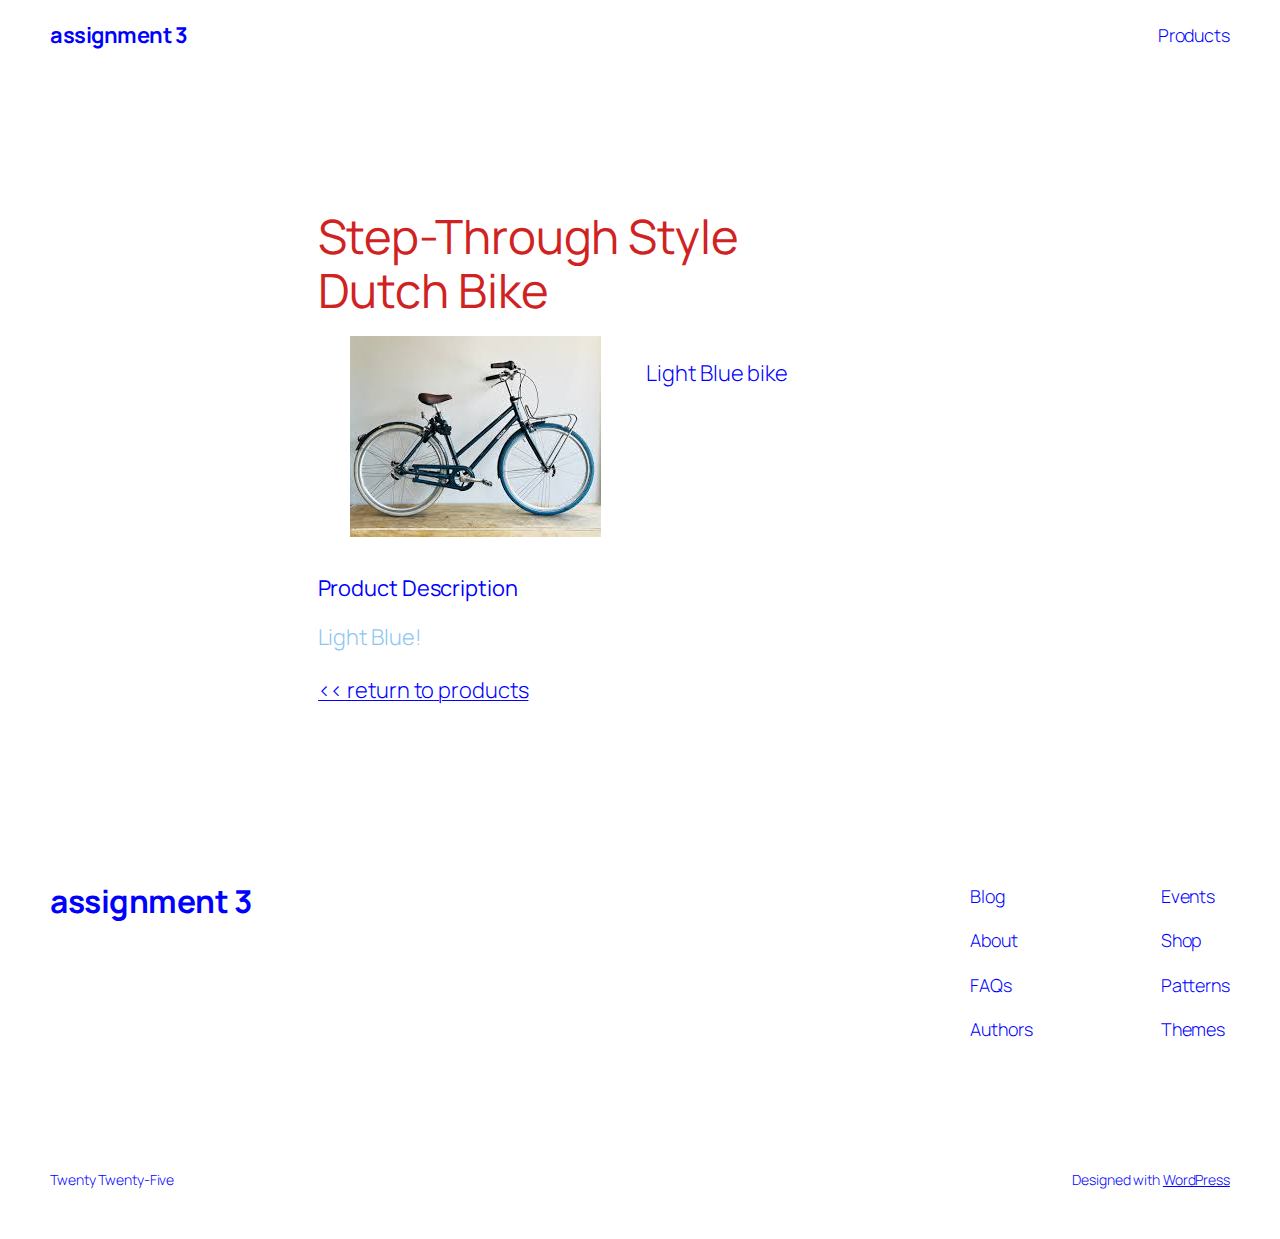
<file: products/step-through-style-dutch-bike/index.html>
<!DOCTYPE html>
<html lang="en-US">
<head>
	<meta charset="UTF-8" />
	<meta name="viewport" content="width=device-width, initial-scale=1" />
<meta name='robots' content='max-image-preview:large' />
	<style>img:is([sizes="auto" i], [sizes^="auto," i]) { contain-intrinsic-size: 3000px 1500px }</style>
	<title>Step-Through Style Dutch Bike &#8211; assignment 3</title>
<link rel='dns-prefetch' href='//localhost' />
<link rel="alternate" type="application/rss+xml" title="assignment 3 &raquo; Feed" href="/feed/" />
<link rel="alternate" type="application/rss+xml" title="assignment 3 &raquo; Comments Feed" href="/comments/feed/" />
<script async src="https://www.googletagmanager.com/gtag/js?id=G-4ZKQBGBD0B"></script>
<script>
var tinyGtagJsOptions = {"ga4":"G-4ZKQBGBD0B"};
window.dataLayer || (dataLayer = []);
function gtag(){dataLayer.push(arguments);}
gtag('js', new Date());
gtag('config', "G-4ZKQBGBD0B");
</script>
<script>
window._wpemojiSettings = {"baseUrl":"https:\/\/s.w.org\/images\/core\/emoji\/15.0.3\/72x72\/","ext":".png","svgUrl":"https:\/\/s.w.org\/images\/core\/emoji\/15.0.3\/svg\/","svgExt":".svg","source":{"concatemoji":"/wp-includes\/js\/wp-emoji-release.min.js?ver=6.7.2"}};
/*! This file is auto-generated */
!function(i,n){var o,s,e;function c(e){try{var t={supportTests:e,timestamp:(new Date).valueOf()};sessionStorage.setItem(o,JSON.stringify(t))}catch(e){}}function p(e,t,n){e.clearRect(0,0,e.canvas.width,e.canvas.height),e.fillText(t,0,0);var t=new Uint32Array(e.getImageData(0,0,e.canvas.width,e.canvas.height).data),r=(e.clearRect(0,0,e.canvas.width,e.canvas.height),e.fillText(n,0,0),new Uint32Array(e.getImageData(0,0,e.canvas.width,e.canvas.height).data));return t.every(function(e,t){return e===r[t]})}function u(e,t,n){switch(t){case"flag":return n(e,"\ud83c\udff3\ufe0f\u200d\u26a7\ufe0f","\ud83c\udff3\ufe0f\u200b\u26a7\ufe0f")?!1:!n(e,"\ud83c\uddfa\ud83c\uddf3","\ud83c\uddfa\u200b\ud83c\uddf3")&&!n(e,"\ud83c\udff4\udb40\udc67\udb40\udc62\udb40\udc65\udb40\udc6e\udb40\udc67\udb40\udc7f","\ud83c\udff4\u200b\udb40\udc67\u200b\udb40\udc62\u200b\udb40\udc65\u200b\udb40\udc6e\u200b\udb40\udc67\u200b\udb40\udc7f");case"emoji":return!n(e,"\ud83d\udc26\u200d\u2b1b","\ud83d\udc26\u200b\u2b1b")}return!1}function f(e,t,n){var r="undefined"!=typeof WorkerGlobalScope&&self instanceof WorkerGlobalScope?new OffscreenCanvas(300,150):i.createElement("canvas"),a=r.getContext("2d",{willReadFrequently:!0}),o=(a.textBaseline="top",a.font="600 32px Arial",{});return e.forEach(function(e){o[e]=t(a,e,n)}),o}function t(e){var t=i.createElement("script");t.src=e,t.defer=!0,i.head.appendChild(t)}"undefined"!=typeof Promise&&(o="wpEmojiSettingsSupports",s=["flag","emoji"],n.supports={everything:!0,everythingExceptFlag:!0},e=new Promise(function(e){i.addEventListener("DOMContentLoaded",e,{once:!0})}),new Promise(function(t){var n=function(){try{var e=JSON.parse(sessionStorage.getItem(o));if("object"==typeof e&&"number"==typeof e.timestamp&&(new Date).valueOf()<e.timestamp+604800&&"object"==typeof e.supportTests)return e.supportTests}catch(e){}return null}();if(!n){if("undefined"!=typeof Worker&&"undefined"!=typeof OffscreenCanvas&&"undefined"!=typeof URL&&URL.createObjectURL&&"undefined"!=typeof Blob)try{var e="postMessage("+f.toString()+"("+[JSON.stringify(s),u.toString(),p.toString()].join(",")+"));",r=new Blob([e],{type:"text/javascript"}),a=new Worker(URL.createObjectURL(r),{name:"wpTestEmojiSupports"});return void(a.onmessage=function(e){c(n=e.data),a.terminate(),t(n)})}catch(e){}c(n=f(s,u,p))}t(n)}).then(function(e){for(var t in e)n.supports[t]=e[t],n.supports.everything=n.supports.everything&&n.supports[t],"flag"!==t&&(n.supports.everythingExceptFlag=n.supports.everythingExceptFlag&&n.supports[t]);n.supports.everythingExceptFlag=n.supports.everythingExceptFlag&&!n.supports.flag,n.DOMReady=!1,n.readyCallback=function(){n.DOMReady=!0}}).then(function(){return e}).then(function(){var e;n.supports.everything||(n.readyCallback(),(e=n.source||{}).concatemoji?t(e.concatemoji):e.wpemoji&&e.twemoji&&(t(e.twemoji),t(e.wpemoji)))}))}((window,document),window._wpemojiSettings);
</script>
<style id='wp-block-site-title-inline-css'>
.wp-block-site-title{box-sizing:border-box}.wp-block-site-title :where(a){color:inherit;font-family:inherit;font-size:inherit;font-style:inherit;font-weight:inherit;letter-spacing:inherit;line-height:inherit;text-decoration:inherit}
</style>
<style id='wp-block-page-list-inline-css'>
.wp-block-navigation .wp-block-page-list{align-items:var(--navigation-layout-align,initial);background-color:inherit;display:flex;flex-direction:var(--navigation-layout-direction,initial);flex-wrap:var(--navigation-layout-wrap,wrap);justify-content:var(--navigation-layout-justify,initial)}.wp-block-navigation .wp-block-navigation-item{background-color:inherit}
</style>
<link rel='stylesheet' id='wp-block-navigation-css' href='/wp-includes/blocks/navigation/style.min.css?ver=6.7.2' media='all' />
<style id='wp-block-group-inline-css'>
.wp-block-group{box-sizing:border-box}:where(.wp-block-group.wp-block-group-is-layout-constrained){position:relative}
</style>
<style id='wp-block-post-featured-image-inline-css'>
.wp-block-post-featured-image{margin-left:0;margin-right:0}.wp-block-post-featured-image a{display:block;height:100%}.wp-block-post-featured-image :where(img){box-sizing:border-box;height:auto;max-width:100%;vertical-align:bottom;width:100%}.wp-block-post-featured-image.alignfull img,.wp-block-post-featured-image.alignwide img{width:100%}.wp-block-post-featured-image .wp-block-post-featured-image__overlay.has-background-dim{background-color:#000;inset:0;position:absolute}.wp-block-post-featured-image{position:relative}.wp-block-post-featured-image .wp-block-post-featured-image__overlay.has-background-gradient{background-color:initial}.wp-block-post-featured-image .wp-block-post-featured-image__overlay.has-background-dim-0{opacity:0}.wp-block-post-featured-image .wp-block-post-featured-image__overlay.has-background-dim-10{opacity:.1}.wp-block-post-featured-image .wp-block-post-featured-image__overlay.has-background-dim-20{opacity:.2}.wp-block-post-featured-image .wp-block-post-featured-image__overlay.has-background-dim-30{opacity:.3}.wp-block-post-featured-image .wp-block-post-featured-image__overlay.has-background-dim-40{opacity:.4}.wp-block-post-featured-image .wp-block-post-featured-image__overlay.has-background-dim-50{opacity:.5}.wp-block-post-featured-image .wp-block-post-featured-image__overlay.has-background-dim-60{opacity:.6}.wp-block-post-featured-image .wp-block-post-featured-image__overlay.has-background-dim-70{opacity:.7}.wp-block-post-featured-image .wp-block-post-featured-image__overlay.has-background-dim-80{opacity:.8}.wp-block-post-featured-image .wp-block-post-featured-image__overlay.has-background-dim-90{opacity:.9}.wp-block-post-featured-image .wp-block-post-featured-image__overlay.has-background-dim-100{opacity:1}.wp-block-post-featured-image:where(.alignleft,.alignright){width:100%}
</style>
<style id='wp-block-post-title-inline-css'>
.wp-block-post-title{box-sizing:border-box;word-break:break-word}.wp-block-post-title :where(a){display:inline-block;font-family:inherit;font-size:inherit;font-style:inherit;font-weight:inherit;letter-spacing:inherit;line-height:inherit;text-decoration:inherit}
</style>
<link rel='stylesheet' id='dashicons-css' href='/wp-includes/css/dashicons.min.css?ver=6.7.2' media='all' />
<link rel='stylesheet' id='al_product_styles-css' href='/wp-content/plugins/ecommerce-product-catalog/css/al_product.min.css?timestamp=1741824584&#038;ver=6.7.2' media='all' />
<style id='wp-block-paragraph-inline-css'>
.is-small-text{font-size:.875em}.is-regular-text{font-size:1em}.is-large-text{font-size:2.25em}.is-larger-text{font-size:3em}.has-drop-cap:not(:focus):first-letter{float:left;font-size:8.4em;font-style:normal;font-weight:100;line-height:.68;margin:.05em .1em 0 0;text-transform:uppercase}body.rtl .has-drop-cap:not(:focus):first-letter{float:none;margin-left:.1em}p.has-drop-cap.has-background{overflow:hidden}:root :where(p.has-background){padding:1.25em 2.375em}:where(p.has-text-color:not(.has-link-color)) a{color:inherit}p.has-text-align-left[style*="writing-mode:vertical-lr"],p.has-text-align-right[style*="writing-mode:vertical-rl"]{rotate:180deg}
</style>
<style id='wp-block-post-content-inline-css'>
.wp-block-post-content{display:flow-root}
</style>
<style id='wp-block-site-logo-inline-css'>
.wp-block-site-logo{box-sizing:border-box;line-height:0}.wp-block-site-logo a{display:inline-block;line-height:0}.wp-block-site-logo.is-default-size img{height:auto;width:120px}.wp-block-site-logo img{height:auto;max-width:100%}.wp-block-site-logo a,.wp-block-site-logo img{border-radius:inherit}.wp-block-site-logo.aligncenter{margin-left:auto;margin-right:auto;text-align:center}:root :where(.wp-block-site-logo.is-style-rounded){border-radius:9999px}
</style>
<style id='wp-block-site-tagline-inline-css'>
.wp-block-site-tagline{box-sizing:border-box}
</style>
<style id='wp-block-spacer-inline-css'>
.wp-block-spacer{clear:both}
</style>
<style id='wp-block-columns-inline-css'>
.wp-block-columns{align-items:normal!important;box-sizing:border-box;display:flex;flex-wrap:wrap!important}@media (min-width:782px){.wp-block-columns{flex-wrap:nowrap!important}}.wp-block-columns.are-vertically-aligned-top{align-items:flex-start}.wp-block-columns.are-vertically-aligned-center{align-items:center}.wp-block-columns.are-vertically-aligned-bottom{align-items:flex-end}@media (max-width:781px){.wp-block-columns:not(.is-not-stacked-on-mobile)>.wp-block-column{flex-basis:100%!important}}@media (min-width:782px){.wp-block-columns:not(.is-not-stacked-on-mobile)>.wp-block-column{flex-basis:0;flex-grow:1}.wp-block-columns:not(.is-not-stacked-on-mobile)>.wp-block-column[style*=flex-basis]{flex-grow:0}}.wp-block-columns.is-not-stacked-on-mobile{flex-wrap:nowrap!important}.wp-block-columns.is-not-stacked-on-mobile>.wp-block-column{flex-basis:0;flex-grow:1}.wp-block-columns.is-not-stacked-on-mobile>.wp-block-column[style*=flex-basis]{flex-grow:0}:where(.wp-block-columns){margin-bottom:1.75em}:where(.wp-block-columns.has-background){padding:1.25em 2.375em}.wp-block-column{flex-grow:1;min-width:0;overflow-wrap:break-word;word-break:break-word}.wp-block-column.is-vertically-aligned-top{align-self:flex-start}.wp-block-column.is-vertically-aligned-center{align-self:center}.wp-block-column.is-vertically-aligned-bottom{align-self:flex-end}.wp-block-column.is-vertically-aligned-stretch{align-self:stretch}.wp-block-column.is-vertically-aligned-bottom,.wp-block-column.is-vertically-aligned-center,.wp-block-column.is-vertically-aligned-top{width:100%}
</style>
<style id='wp-block-navigation-link-inline-css'>
.wp-block-navigation .wp-block-navigation-item__label{overflow-wrap:break-word}.wp-block-navigation .wp-block-navigation-item__description{display:none}.link-ui-tools{border-top:1px solid #f0f0f0;padding:8px}.link-ui-block-inserter{padding-top:8px}.link-ui-block-inserter__back{margin-left:8px;text-transform:uppercase}
</style>
<style id='wp-emoji-styles-inline-css'>

	img.wp-smiley, img.emoji {
		display: inline !important;
		border: none !important;
		box-shadow: none !important;
		height: 1em !important;
		width: 1em !important;
		margin: 0 0.07em !important;
		vertical-align: -0.1em !important;
		background: none !important;
		padding: 0 !important;
	}
</style>
<style id='wp-block-library-inline-css'>
:root{--wp-admin-theme-color:#007cba;--wp-admin-theme-color--rgb:0,124,186;--wp-admin-theme-color-darker-10:#006ba1;--wp-admin-theme-color-darker-10--rgb:0,107,161;--wp-admin-theme-color-darker-20:#005a87;--wp-admin-theme-color-darker-20--rgb:0,90,135;--wp-admin-border-width-focus:2px;--wp-block-synced-color:#7a00df;--wp-block-synced-color--rgb:122,0,223;--wp-bound-block-color:var(--wp-block-synced-color)}@media (min-resolution:192dpi){:root{--wp-admin-border-width-focus:1.5px}}.wp-element-button{cursor:pointer}:root{--wp--preset--font-size--normal:16px;--wp--preset--font-size--huge:42px}:root .has-very-light-gray-background-color{background-color:#eee}:root .has-very-dark-gray-background-color{background-color:#313131}:root .has-very-light-gray-color{color:#eee}:root .has-very-dark-gray-color{color:#313131}:root .has-vivid-green-cyan-to-vivid-cyan-blue-gradient-background{background:linear-gradient(135deg,#00d084,#0693e3)}:root .has-purple-crush-gradient-background{background:linear-gradient(135deg,#34e2e4,#4721fb 50%,#ab1dfe)}:root .has-hazy-dawn-gradient-background{background:linear-gradient(135deg,#faaca8,#dad0ec)}:root .has-subdued-olive-gradient-background{background:linear-gradient(135deg,#fafae1,#67a671)}:root .has-atomic-cream-gradient-background{background:linear-gradient(135deg,#fdd79a,#004a59)}:root .has-nightshade-gradient-background{background:linear-gradient(135deg,#330968,#31cdcf)}:root .has-midnight-gradient-background{background:linear-gradient(135deg,#020381,#2874fc)}.has-regular-font-size{font-size:1em}.has-larger-font-size{font-size:2.625em}.has-normal-font-size{font-size:var(--wp--preset--font-size--normal)}.has-huge-font-size{font-size:var(--wp--preset--font-size--huge)}.has-text-align-center{text-align:center}.has-text-align-left{text-align:left}.has-text-align-right{text-align:right}#end-resizable-editor-section{display:none}.aligncenter{clear:both}.items-justified-left{justify-content:flex-start}.items-justified-center{justify-content:center}.items-justified-right{justify-content:flex-end}.items-justified-space-between{justify-content:space-between}.screen-reader-text{border:0;clip:rect(1px,1px,1px,1px);clip-path:inset(50%);height:1px;margin:-1px;overflow:hidden;padding:0;position:absolute;width:1px;word-wrap:normal!important}.screen-reader-text:focus{background-color:#ddd;clip:auto!important;clip-path:none;color:#444;display:block;font-size:1em;height:auto;left:5px;line-height:normal;padding:15px 23px 14px;text-decoration:none;top:5px;width:auto;z-index:100000}html :where(.has-border-color){border-style:solid}html :where([style*=border-top-color]){border-top-style:solid}html :where([style*=border-right-color]){border-right-style:solid}html :where([style*=border-bottom-color]){border-bottom-style:solid}html :where([style*=border-left-color]){border-left-style:solid}html :where([style*=border-width]){border-style:solid}html :where([style*=border-top-width]){border-top-style:solid}html :where([style*=border-right-width]){border-right-style:solid}html :where([style*=border-bottom-width]){border-bottom-style:solid}html :where([style*=border-left-width]){border-left-style:solid}html :where(img[class*=wp-image-]){height:auto;max-width:100%}:where(figure){margin:0 0 1em}html :where(.is-position-sticky){--wp-admin--admin-bar--position-offset:var(--wp-admin--admin-bar--height,0px)}@media screen and (max-width:600px){html :where(.is-position-sticky){--wp-admin--admin-bar--position-offset:0px}}
</style>
<link rel='stylesheet' id='ic_blocks-css' href='/wp-content/plugins/ecommerce-product-catalog/includes/blocks/ic-blocks.min.css?timestamp=1741824584&#038;ver=6.7.2' media='all' />
<style id='global-styles-inline-css'>
:root{--wp--preset--aspect-ratio--square: 1;--wp--preset--aspect-ratio--4-3: 4/3;--wp--preset--aspect-ratio--3-4: 3/4;--wp--preset--aspect-ratio--3-2: 3/2;--wp--preset--aspect-ratio--2-3: 2/3;--wp--preset--aspect-ratio--16-9: 16/9;--wp--preset--aspect-ratio--9-16: 9/16;--wp--preset--color--black: #000000;--wp--preset--color--cyan-bluish-gray: #abb8c3;--wp--preset--color--white: #ffffff;--wp--preset--color--pale-pink: #f78da7;--wp--preset--color--vivid-red: #cf2e2e;--wp--preset--color--luminous-vivid-orange: #ff6900;--wp--preset--color--luminous-vivid-amber: #fcb900;--wp--preset--color--light-green-cyan: #7bdcb5;--wp--preset--color--vivid-green-cyan: #00d084;--wp--preset--color--pale-cyan-blue: #8ed1fc;--wp--preset--color--vivid-cyan-blue: #0693e3;--wp--preset--color--vivid-purple: #9b51e0;--wp--preset--color--base: #FFFFFF;--wp--preset--color--contrast: #111111;--wp--preset--color--accent-1: #FFEE58;--wp--preset--color--accent-2: #F6CFF4;--wp--preset--color--accent-3: #503AA8;--wp--preset--color--accent-4: #686868;--wp--preset--color--accent-5: #FBFAF3;--wp--preset--color--accent-6: color-mix(in srgb, currentColor 20%, transparent);--wp--preset--gradient--vivid-cyan-blue-to-vivid-purple: linear-gradient(135deg,rgba(6,147,227,1) 0%,rgb(155,81,224) 100%);--wp--preset--gradient--light-green-cyan-to-vivid-green-cyan: linear-gradient(135deg,rgb(122,220,180) 0%,rgb(0,208,130) 100%);--wp--preset--gradient--luminous-vivid-amber-to-luminous-vivid-orange: linear-gradient(135deg,rgba(252,185,0,1) 0%,rgba(255,105,0,1) 100%);--wp--preset--gradient--luminous-vivid-orange-to-vivid-red: linear-gradient(135deg,rgba(255,105,0,1) 0%,rgb(207,46,46) 100%);--wp--preset--gradient--very-light-gray-to-cyan-bluish-gray: linear-gradient(135deg,rgb(238,238,238) 0%,rgb(169,184,195) 100%);--wp--preset--gradient--cool-to-warm-spectrum: linear-gradient(135deg,rgb(74,234,220) 0%,rgb(151,120,209) 20%,rgb(207,42,186) 40%,rgb(238,44,130) 60%,rgb(251,105,98) 80%,rgb(254,248,76) 100%);--wp--preset--gradient--blush-light-purple: linear-gradient(135deg,rgb(255,206,236) 0%,rgb(152,150,240) 100%);--wp--preset--gradient--blush-bordeaux: linear-gradient(135deg,rgb(254,205,165) 0%,rgb(254,45,45) 50%,rgb(107,0,62) 100%);--wp--preset--gradient--luminous-dusk: linear-gradient(135deg,rgb(255,203,112) 0%,rgb(199,81,192) 50%,rgb(65,88,208) 100%);--wp--preset--gradient--pale-ocean: linear-gradient(135deg,rgb(255,245,203) 0%,rgb(182,227,212) 50%,rgb(51,167,181) 100%);--wp--preset--gradient--electric-grass: linear-gradient(135deg,rgb(202,248,128) 0%,rgb(113,206,126) 100%);--wp--preset--gradient--midnight: linear-gradient(135deg,rgb(2,3,129) 0%,rgb(40,116,252) 100%);--wp--preset--font-size--small: 0.875rem;--wp--preset--font-size--medium: clamp(1rem, 1rem + ((1vw - 0.2rem) * 0.196), 1.125rem);--wp--preset--font-size--large: clamp(1.125rem, 1.125rem + ((1vw - 0.2rem) * 0.392), 1.375rem);--wp--preset--font-size--x-large: clamp(1.75rem, 1.75rem + ((1vw - 0.2rem) * 0.392), 2rem);--wp--preset--font-size--xx-large: clamp(2.15rem, 2.15rem + ((1vw - 0.2rem) * 1.333), 3rem);--wp--preset--font-family--manrope: Manrope, sans-serif;--wp--preset--font-family--fira-code: "Fira Code", monospace;--wp--preset--spacing--20: 10px;--wp--preset--spacing--30: 20px;--wp--preset--spacing--40: 30px;--wp--preset--spacing--50: clamp(30px, 5vw, 50px);--wp--preset--spacing--60: clamp(30px, 7vw, 70px);--wp--preset--spacing--70: clamp(50px, 7vw, 90px);--wp--preset--spacing--80: clamp(70px, 10vw, 140px);--wp--preset--shadow--natural: 6px 6px 9px rgba(0, 0, 0, 0.2);--wp--preset--shadow--deep: 12px 12px 50px rgba(0, 0, 0, 0.4);--wp--preset--shadow--sharp: 6px 6px 0px rgba(0, 0, 0, 0.2);--wp--preset--shadow--outlined: 6px 6px 0px -3px rgba(255, 255, 255, 1), 6px 6px rgba(0, 0, 0, 1);--wp--preset--shadow--crisp: 6px 6px 0px rgba(0, 0, 0, 1);}:root { --wp--style--global--content-size: 645px;--wp--style--global--wide-size: 1340px; }:where(body) { margin: 0; }.wp-site-blocks { padding-top: var(--wp--style--root--padding-top); padding-bottom: var(--wp--style--root--padding-bottom); }.has-global-padding { padding-right: var(--wp--style--root--padding-right); padding-left: var(--wp--style--root--padding-left); }.has-global-padding > .alignfull { margin-right: calc(var(--wp--style--root--padding-right) * -1); margin-left: calc(var(--wp--style--root--padding-left) * -1); }.has-global-padding :where(:not(.alignfull.is-layout-flow) > .has-global-padding:not(.wp-block-block, .alignfull)) { padding-right: 0; padding-left: 0; }.has-global-padding :where(:not(.alignfull.is-layout-flow) > .has-global-padding:not(.wp-block-block, .alignfull)) > .alignfull { margin-left: 0; margin-right: 0; }.wp-site-blocks > .alignleft { float: left; margin-right: 2em; }.wp-site-blocks > .alignright { float: right; margin-left: 2em; }.wp-site-blocks > .aligncenter { justify-content: center; margin-left: auto; margin-right: auto; }:where(.wp-site-blocks) > * { margin-block-start: 1.2rem; margin-block-end: 0; }:where(.wp-site-blocks) > :first-child { margin-block-start: 0; }:where(.wp-site-blocks) > :last-child { margin-block-end: 0; }:root { --wp--style--block-gap: 1.2rem; }:root :where(.is-layout-flow) > :first-child{margin-block-start: 0;}:root :where(.is-layout-flow) > :last-child{margin-block-end: 0;}:root :where(.is-layout-flow) > *{margin-block-start: 1.2rem;margin-block-end: 0;}:root :where(.is-layout-constrained) > :first-child{margin-block-start: 0;}:root :where(.is-layout-constrained) > :last-child{margin-block-end: 0;}:root :where(.is-layout-constrained) > *{margin-block-start: 1.2rem;margin-block-end: 0;}:root :where(.is-layout-flex){gap: 1.2rem;}:root :where(.is-layout-grid){gap: 1.2rem;}.is-layout-flow > .alignleft{float: left;margin-inline-start: 0;margin-inline-end: 2em;}.is-layout-flow > .alignright{float: right;margin-inline-start: 2em;margin-inline-end: 0;}.is-layout-flow > .aligncenter{margin-left: auto !important;margin-right: auto !important;}.is-layout-constrained > .alignleft{float: left;margin-inline-start: 0;margin-inline-end: 2em;}.is-layout-constrained > .alignright{float: right;margin-inline-start: 2em;margin-inline-end: 0;}.is-layout-constrained > .aligncenter{margin-left: auto !important;margin-right: auto !important;}.is-layout-constrained > :where(:not(.alignleft):not(.alignright):not(.alignfull)){max-width: var(--wp--style--global--content-size);margin-left: auto !important;margin-right: auto !important;}.is-layout-constrained > .alignwide{max-width: var(--wp--style--global--wide-size);}body .is-layout-flex{display: flex;}.is-layout-flex{flex-wrap: wrap;align-items: center;}.is-layout-flex > :is(*, div){margin: 0;}body .is-layout-grid{display: grid;}.is-layout-grid > :is(*, div){margin: 0;}body{background-color: var(--wp--preset--color--base);color: var(--wp--preset--color--contrast);font-family: var(--wp--preset--font-family--manrope);font-size: var(--wp--preset--font-size--large);font-weight: 300;letter-spacing: -0.1px;line-height: 1.4;--wp--style--root--padding-top: 0px;--wp--style--root--padding-right: var(--wp--preset--spacing--50);--wp--style--root--padding-bottom: 0px;--wp--style--root--padding-left: var(--wp--preset--spacing--50);}a:where(:not(.wp-element-button)){color: currentColor;text-decoration: underline;}:root :where(a:where(:not(.wp-element-button)):hover){text-decoration: none;}h1, h2, h3, h4, h5, h6{font-weight: 400;letter-spacing: -0.1px;line-height: 1.125;}h1{font-size: var(--wp--preset--font-size--xx-large);}h2{font-size: var(--wp--preset--font-size--x-large);}h3{font-size: var(--wp--preset--font-size--large);}h4{font-size: var(--wp--preset--font-size--medium);}h5{font-size: var(--wp--preset--font-size--small);letter-spacing: 0.5px;}h6{font-size: var(--wp--preset--font-size--small);font-weight: 700;letter-spacing: 1.4px;text-transform: uppercase;}:root :where(.wp-element-button, .wp-block-button__link){background-color: var(--wp--preset--color--contrast);border-width: 0;color: var(--wp--preset--color--base);font-family: inherit;font-size: var(--wp--preset--font-size--medium);line-height: inherit;padding-top: 1rem;padding-right: 2.25rem;padding-bottom: 1rem;padding-left: 2.25rem;text-decoration: none;}:root :where(.wp-element-button:hover, .wp-block-button__link:hover){background-color: color-mix(in srgb, var(--wp--preset--color--contrast) 85%, transparent);border-color: transparent;color: var(--wp--preset--color--base);}:root :where(.wp-element-button:focus, .wp-block-button__link:focus){outline-color: var(--wp--preset--color--accent-4);outline-offset: 2px;}:root :where(.wp-element-caption, .wp-block-audio figcaption, .wp-block-embed figcaption, .wp-block-gallery figcaption, .wp-block-image figcaption, .wp-block-table figcaption, .wp-block-video figcaption){font-size: var(--wp--preset--font-size--small);line-height: 1.4;}.has-black-color{color: var(--wp--preset--color--black) !important;}.has-cyan-bluish-gray-color{color: var(--wp--preset--color--cyan-bluish-gray) !important;}.has-white-color{color: var(--wp--preset--color--white) !important;}.has-pale-pink-color{color: var(--wp--preset--color--pale-pink) !important;}.has-vivid-red-color{color: var(--wp--preset--color--vivid-red) !important;}.has-luminous-vivid-orange-color{color: var(--wp--preset--color--luminous-vivid-orange) !important;}.has-luminous-vivid-amber-color{color: var(--wp--preset--color--luminous-vivid-amber) !important;}.has-light-green-cyan-color{color: var(--wp--preset--color--light-green-cyan) !important;}.has-vivid-green-cyan-color{color: var(--wp--preset--color--vivid-green-cyan) !important;}.has-pale-cyan-blue-color{color: var(--wp--preset--color--pale-cyan-blue) !important;}.has-vivid-cyan-blue-color{color: var(--wp--preset--color--vivid-cyan-blue) !important;}.has-vivid-purple-color{color: var(--wp--preset--color--vivid-purple) !important;}.has-base-color{color: var(--wp--preset--color--base) !important;}.has-contrast-color{color: var(--wp--preset--color--contrast) !important;}.has-accent-1-color{color: var(--wp--preset--color--accent-1) !important;}.has-accent-2-color{color: var(--wp--preset--color--accent-2) !important;}.has-accent-3-color{color: var(--wp--preset--color--accent-3) !important;}.has-accent-4-color{color: var(--wp--preset--color--accent-4) !important;}.has-accent-5-color{color: var(--wp--preset--color--accent-5) !important;}.has-accent-6-color{color: var(--wp--preset--color--accent-6) !important;}.has-black-background-color{background-color: var(--wp--preset--color--black) !important;}.has-cyan-bluish-gray-background-color{background-color: var(--wp--preset--color--cyan-bluish-gray) !important;}.has-white-background-color{background-color: var(--wp--preset--color--white) !important;}.has-pale-pink-background-color{background-color: var(--wp--preset--color--pale-pink) !important;}.has-vivid-red-background-color{background-color: var(--wp--preset--color--vivid-red) !important;}.has-luminous-vivid-orange-background-color{background-color: var(--wp--preset--color--luminous-vivid-orange) !important;}.has-luminous-vivid-amber-background-color{background-color: var(--wp--preset--color--luminous-vivid-amber) !important;}.has-light-green-cyan-background-color{background-color: var(--wp--preset--color--light-green-cyan) !important;}.has-vivid-green-cyan-background-color{background-color: var(--wp--preset--color--vivid-green-cyan) !important;}.has-pale-cyan-blue-background-color{background-color: var(--wp--preset--color--pale-cyan-blue) !important;}.has-vivid-cyan-blue-background-color{background-color: var(--wp--preset--color--vivid-cyan-blue) !important;}.has-vivid-purple-background-color{background-color: var(--wp--preset--color--vivid-purple) !important;}.has-base-background-color{background-color: var(--wp--preset--color--base) !important;}.has-contrast-background-color{background-color: var(--wp--preset--color--contrast) !important;}.has-accent-1-background-color{background-color: var(--wp--preset--color--accent-1) !important;}.has-accent-2-background-color{background-color: var(--wp--preset--color--accent-2) !important;}.has-accent-3-background-color{background-color: var(--wp--preset--color--accent-3) !important;}.has-accent-4-background-color{background-color: var(--wp--preset--color--accent-4) !important;}.has-accent-5-background-color{background-color: var(--wp--preset--color--accent-5) !important;}.has-accent-6-background-color{background-color: var(--wp--preset--color--accent-6) !important;}.has-black-border-color{border-color: var(--wp--preset--color--black) !important;}.has-cyan-bluish-gray-border-color{border-color: var(--wp--preset--color--cyan-bluish-gray) !important;}.has-white-border-color{border-color: var(--wp--preset--color--white) !important;}.has-pale-pink-border-color{border-color: var(--wp--preset--color--pale-pink) !important;}.has-vivid-red-border-color{border-color: var(--wp--preset--color--vivid-red) !important;}.has-luminous-vivid-orange-border-color{border-color: var(--wp--preset--color--luminous-vivid-orange) !important;}.has-luminous-vivid-amber-border-color{border-color: var(--wp--preset--color--luminous-vivid-amber) !important;}.has-light-green-cyan-border-color{border-color: var(--wp--preset--color--light-green-cyan) !important;}.has-vivid-green-cyan-border-color{border-color: var(--wp--preset--color--vivid-green-cyan) !important;}.has-pale-cyan-blue-border-color{border-color: var(--wp--preset--color--pale-cyan-blue) !important;}.has-vivid-cyan-blue-border-color{border-color: var(--wp--preset--color--vivid-cyan-blue) !important;}.has-vivid-purple-border-color{border-color: var(--wp--preset--color--vivid-purple) !important;}.has-base-border-color{border-color: var(--wp--preset--color--base) !important;}.has-contrast-border-color{border-color: var(--wp--preset--color--contrast) !important;}.has-accent-1-border-color{border-color: var(--wp--preset--color--accent-1) !important;}.has-accent-2-border-color{border-color: var(--wp--preset--color--accent-2) !important;}.has-accent-3-border-color{border-color: var(--wp--preset--color--accent-3) !important;}.has-accent-4-border-color{border-color: var(--wp--preset--color--accent-4) !important;}.has-accent-5-border-color{border-color: var(--wp--preset--color--accent-5) !important;}.has-accent-6-border-color{border-color: var(--wp--preset--color--accent-6) !important;}.has-vivid-cyan-blue-to-vivid-purple-gradient-background{background: var(--wp--preset--gradient--vivid-cyan-blue-to-vivid-purple) !important;}.has-light-green-cyan-to-vivid-green-cyan-gradient-background{background: var(--wp--preset--gradient--light-green-cyan-to-vivid-green-cyan) !important;}.has-luminous-vivid-amber-to-luminous-vivid-orange-gradient-background{background: var(--wp--preset--gradient--luminous-vivid-amber-to-luminous-vivid-orange) !important;}.has-luminous-vivid-orange-to-vivid-red-gradient-background{background: var(--wp--preset--gradient--luminous-vivid-orange-to-vivid-red) !important;}.has-very-light-gray-to-cyan-bluish-gray-gradient-background{background: var(--wp--preset--gradient--very-light-gray-to-cyan-bluish-gray) !important;}.has-cool-to-warm-spectrum-gradient-background{background: var(--wp--preset--gradient--cool-to-warm-spectrum) !important;}.has-blush-light-purple-gradient-background{background: var(--wp--preset--gradient--blush-light-purple) !important;}.has-blush-bordeaux-gradient-background{background: var(--wp--preset--gradient--blush-bordeaux) !important;}.has-luminous-dusk-gradient-background{background: var(--wp--preset--gradient--luminous-dusk) !important;}.has-pale-ocean-gradient-background{background: var(--wp--preset--gradient--pale-ocean) !important;}.has-electric-grass-gradient-background{background: var(--wp--preset--gradient--electric-grass) !important;}.has-midnight-gradient-background{background: var(--wp--preset--gradient--midnight) !important;}.has-small-font-size{font-size: var(--wp--preset--font-size--small) !important;}.has-medium-font-size{font-size: var(--wp--preset--font-size--medium) !important;}.has-large-font-size{font-size: var(--wp--preset--font-size--large) !important;}.has-x-large-font-size{font-size: var(--wp--preset--font-size--x-large) !important;}.has-xx-large-font-size{font-size: var(--wp--preset--font-size--xx-large) !important;}.has-manrope-font-family{font-family: var(--wp--preset--font-family--manrope) !important;}.has-fira-code-font-family{font-family: var(--wp--preset--font-family--fira-code) !important;}
:root :where(.wp-block-columns-is-layout-flow) > :first-child{margin-block-start: 0;}:root :where(.wp-block-columns-is-layout-flow) > :last-child{margin-block-end: 0;}:root :where(.wp-block-columns-is-layout-flow) > *{margin-block-start: var(--wp--preset--spacing--50);margin-block-end: 0;}:root :where(.wp-block-columns-is-layout-constrained) > :first-child{margin-block-start: 0;}:root :where(.wp-block-columns-is-layout-constrained) > :last-child{margin-block-end: 0;}:root :where(.wp-block-columns-is-layout-constrained) > *{margin-block-start: var(--wp--preset--spacing--50);margin-block-end: 0;}:root :where(.wp-block-columns-is-layout-flex){gap: var(--wp--preset--spacing--50);}:root :where(.wp-block-columns-is-layout-grid){gap: var(--wp--preset--spacing--50);}
:root :where(.wp-block-post-title a:where(:not(.wp-element-button))){text-decoration: none;}
:root :where(.wp-block-post-title a:where(:not(.wp-element-button)):hover){text-decoration: underline;}
:root :where(.wp-block-site-tagline){font-size: var(--wp--preset--font-size--medium);}
:root :where(.wp-block-site-title){font-weight: 700;letter-spacing: -.5px;}
:root :where(.wp-block-site-title a:where(:not(.wp-element-button))){text-decoration: none;}
:root :where(.wp-block-site-title a:where(:not(.wp-element-button)):hover){text-decoration: underline;}
:root :where(.wp-block-navigation){font-size: var(--wp--preset--font-size--medium);}
:root :where(.wp-block-navigation a:where(:not(.wp-element-button))){text-decoration: none;}
:root :where(.wp-block-navigation a:where(:not(.wp-element-button)):hover){text-decoration: underline;}
</style>
<style id='core-block-supports-inline-css'>
.wp-container-core-navigation-is-layout-1{justify-content:flex-end;}.wp-container-core-group-is-layout-1{flex-wrap:nowrap;gap:var(--wp--preset--spacing--10);justify-content:flex-end;}.wp-container-core-group-is-layout-2{flex-wrap:nowrap;justify-content:space-between;}.wp-elements-aa849dfa8ba76a060db20abb2439359d a:where(:not(.wp-element-button)){color:#8cc6f2;}.wp-container-core-columns-is-layout-1{flex-wrap:nowrap;}.wp-container-core-navigation-is-layout-2{flex-direction:column;align-items:flex-start;}.wp-container-core-navigation-is-layout-3{flex-direction:column;align-items:flex-start;}.wp-container-core-group-is-layout-7{gap:var(--wp--preset--spacing--80);justify-content:space-between;align-items:flex-start;}.wp-container-core-group-is-layout-8{justify-content:space-between;align-items:flex-start;}.wp-container-core-group-is-layout-9{gap:var(--wp--preset--spacing--20);justify-content:space-between;}
</style>
<style id='wp-block-template-skip-link-inline-css'>

		.skip-link.screen-reader-text {
			border: 0;
			clip: rect(1px,1px,1px,1px);
			clip-path: inset(50%);
			height: 1px;
			margin: -1px;
			overflow: hidden;
			padding: 0;
			position: absolute !important;
			width: 1px;
			word-wrap: normal !important;
		}

		.skip-link.screen-reader-text:focus {
			background-color: #eee;
			clip: auto !important;
			clip-path: none;
			color: #444;
			display: block;
			font-size: 1em;
			height: auto;
			left: 5px;
			line-height: normal;
			padding: 15px 23px 14px;
			text-decoration: none;
			top: 5px;
			width: auto;
			z-index: 100000;
		}
</style>
<link rel='stylesheet' id='parent-style-css' href='/wp-content/themes/twentytwentyfive/style.css?ver=6.7.2' media='all' />
<link rel='stylesheet' id='child-style-css' href='/wp-content/themes/assignment-3/style.css?ver=6.7.2' media='all' />
<link rel='stylesheet' id='twentytwentyfive-style-css' href='/wp-content/themes/twentytwentyfive/style.css?ver=6.7.2' media='all' />
<link rel='stylesheet' id='colorbox-css' href='/wp-content/plugins/ecommerce-product-catalog/js/colorbox/colorbox.css?timestamp=1741824584&#038;ver=6.7.2' media='all' />
<script src="/wp-includes/js/jquery/jquery.min.js?ver=3.7.1" id="jquery-core-js"></script>
<script src="/wp-includes/js/jquery/jquery-migrate.min.js?ver=3.4.1" id="jquery-migrate-js"></script>
<script src="/wp-content/plugins/ecommerce-product-catalog/js/magnifier/magnifier.min.js?timestamp=1741824584&amp;ver=1" id="ic_magnifier-js"></script>
<script src="/wp-content/themes/assignment-3/customElements.js?ver=6.7.2" id="custom_javascript-js"></script>
<link rel="https://api.w.org/" href="/wp-json/" /><link rel="alternate" title="JSON" type="application/json" href="/wp-json/wp/v2/al_product/7" /><link rel="EditURI" type="application/rsd+xml" title="RSD" href="/xmlrpc.php?rsd" />
<meta name="generator" content="WordPress 6.7.2" />
<link rel="canonical" href="/products/step-through-style-dutch-bike/" />
<link rel='shortlink' href='/?p=7' />
<link rel="alternate" title="oEmbed (JSON)" type="application/json+oembed" href="/wp-json/oembed/1.0/embed?url=http%3A%2F%2Flocalhost%3A8000%2Fproducts%2Fstep-through-style-dutch-bike%2F" />
<link rel="alternate" title="oEmbed (XML)" type="text/xml+oembed" href="/wp-json/oembed/1.0/embed?url=http%3A%2F%2Flocalhost%3A8000%2Fproducts%2Fstep-through-style-dutch-bike%2F&#038;format=xml" />
<script type="importmap" id="wp-importmap">
{"imports":{"@wordpress\/interactivity":"/wp-includes\/js\/dist\/script-modules\/interactivity\/index.min.js?ver=907ea3b2f317a78b7b9b"}}
</script>
<script type="module" src="/wp-includes/js/dist/script-modules/block-library/navigation/view.min.js?ver=8ff192874fc8910a284c" id="@wordpress/block-library/navigation/view-js-module"></script>
<link rel="modulepreload" href="/wp-includes/js/dist/script-modules/interactivity/index.min.js?ver=907ea3b2f317a78b7b9b" id="@wordpress/interactivity-js-modulepreload"><style class='wp-fonts-local'>
@font-face{font-family:Manrope;font-style:normal;font-weight:200 800;font-display:fallback;src:url('/wp-content/themes/twentytwentyfive/assets/fonts/manrope/Manrope-VariableFont_wght.woff2') format('woff2');}
@font-face{font-family:"Fira Code";font-style:normal;font-weight:300 700;font-display:fallback;src:url('/wp-content/themes/twentytwentyfive/assets/fonts/fira-code/FiraCode-VariableFont_wght.woff2') format('woff2');}
</style>
</head>

<body class="al_product-template-default single-al_product postid-7 page page-id-7 wp-embed-responsive ecommerce-product-catalog type-page page-template-default single-product-page">

<div class="wp-site-blocks"><header class="wp-block-template-part">
<div class="wp-block-group alignfull is-layout-flow wp-block-group-is-layout-flow">
	
	<div class="wp-block-group has-global-padding is-layout-constrained wp-block-group-is-layout-constrained">
		
		<div class="wp-block-group alignwide is-content-justification-space-between is-nowrap is-layout-flex wp-container-core-group-is-layout-2 wp-block-group-is-layout-flex" style="padding-top:var(--wp--preset--spacing--30);padding-bottom:var(--wp--preset--spacing--30)">
			<p class="wp-block-site-title"><a href="/" target="_self" rel="home">assignment 3</a></p>
			
			<div class="wp-block-group is-content-justification-right is-nowrap is-layout-flex wp-container-core-group-is-layout-1 wp-block-group-is-layout-flex">
				<nav class="is-responsive items-justified-right wp-block-navigation is-content-justification-right is-layout-flex wp-container-core-navigation-is-layout-1 wp-block-navigation-is-layout-flex" aria-label="" 
		 data-wp-interactive="core/navigation" data-wp-context='{"overlayOpenedBy":{"click":false,"hover":false,"focus":false},"type":"overlay","roleAttribute":"","ariaLabel":"Menu"}'><button aria-haspopup="dialog" aria-label="Open menu" class="wp-block-navigation__responsive-container-open " 
				data-wp-on-async--click="actions.openMenuOnClick"
				data-wp-on--keydown="actions.handleMenuKeydown"
			><svg width="24" height="24" xmlns="https://www.w3.org/2000/svg" viewBox="0 0 24 24" aria-hidden="true" focusable="false"><rect x="4" y="7.5" width="16" height="1.5" /><rect x="4" y="15" width="16" height="1.5" /></svg></button>
				<div class="wp-block-navigation__responsive-container  has-text-color has-contrast-color has-background has-base-background-color"  id="modal-1" 
				data-wp-class--has-modal-open="state.isMenuOpen"
				data-wp-class--is-menu-open="state.isMenuOpen"
				data-wp-watch="callbacks.initMenu"
				data-wp-on--keydown="actions.handleMenuKeydown"
				data-wp-on-async--focusout="actions.handleMenuFocusout"
				tabindex="-1"
			>
					<div class="wp-block-navigation__responsive-close" tabindex="-1">
						<div class="wp-block-navigation__responsive-dialog" 
				data-wp-bind--aria-modal="state.ariaModal"
				data-wp-bind--aria-label="state.ariaLabel"
				data-wp-bind--role="state.roleAttribute"
			>
							<button aria-label="Close menu" class="wp-block-navigation__responsive-container-close" 
				data-wp-on-async--click="actions.closeMenuOnClick"
			><svg xmlns="https://www.w3.org/2000/svg" viewBox="0 0 24 24" width="24" height="24" aria-hidden="true" focusable="false"><path d="m13.06 12 6.47-6.47-1.06-1.06L12 10.94 5.53 4.47 4.47 5.53 10.94 12l-6.47 6.47 1.06 1.06L12 13.06l6.47 6.47 1.06-1.06L13.06 12Z"></path></svg></button>
							<div class="wp-block-navigation__responsive-container-content" 
				data-wp-watch="callbacks.focusFirstElement"
			 id="modal-1-content">
								<ul class="wp-block-navigation__container is-responsive items-justified-right wp-block-navigation"><ul class="wp-block-page-list"><li class="wp-block-pages-list__item current-menu-item wp-block-navigation-item open-on-hover-click"><a class="wp-block-pages-list__item__link wp-block-navigation-item__content" href="/products/" aria-current="page">Products</a></li></ul></ul>
							</div>
						</div>
					</div>
				</div></nav>
			</div>
			
		</div>
		
	</div>
	
</div>


</header>


<main class="wp-block-group has-global-padding is-layout-constrained wp-block-group-is-layout-constrained" style="margin-top:var(--wp--preset--spacing--60)">
	
	<div class="wp-block-group alignfull has-global-padding is-layout-constrained wp-block-group-is-layout-constrained" style="padding-top:var(--wp--preset--spacing--60);padding-bottom:var(--wp--preset--spacing--60)">
		
		<h1 class="wp-block-post-title">Step-Through Style Dutch Bike</h1>
		<div class="entry-content alignfull wp-block-post-content has-global-padding is-layout-constrained wp-block-post-content-is-layout-constrained">            <div id="product_page" class="post-7 type-al_product status-publish has-post-thumbnail hentry al_product responsive plain product-7">
			<div class="ic-catalog-container">    <div class="product-entry">

		
    <div id="product_details_container">
			<div class="entry-thumbnail product-image">
					<a class="a-product-image nofancybox nolightbox no-ajaxy" href="/wp-content/uploads/2025/03/download-10.jpeg"><img fetchpriority="high" decoding="async" width="251" height="201" src="/wp-content/uploads/2025/03/download-10.jpeg" class="attachment-product-page-image size-product-page-image ic_magnifier wp-post-image" alt="" data-zoom-image="/wp-content/uploads/2025/03/download-10.jpeg" loading="eager" /></a>
				</div>
	        <div id="product_details" class="product-details ">
			
    <div class="shortdesc">
		<p>Light Blue bike</p>
    </div>
	        </div>
		    </div>
    <div id="after-product-details" class="after-product-details">
		    <div id="product_description" class="product-description">
		            <h3 class="catalog-header">Product Description</h3>
			
<p class="has-text-color has-link-color wp-elements-aa849dfa8ba76a060db20abb2439359d" style="color:#8cc6f2">Light Blue!</p>



<p></p>
    </div>
	    </div>
	    <div class="after-product-description">
		<a class="back-to-products" href="/products/"><< return to products</a>    </div>

    </div>
</div>            </div>
			
</div>
	</div>
	
</main>


<footer class="wp-block-template-part">
<div class="wp-block-group has-global-padding is-layout-constrained wp-block-group-is-layout-constrained" style="padding-top:var(--wp--preset--spacing--60);padding-bottom:var(--wp--preset--spacing--50)">
	
	<div class="wp-block-group alignwide is-layout-flow wp-block-group-is-layout-flow">
		

		
		<div class="wp-block-group alignfull is-content-justification-space-between is-layout-flex wp-container-core-group-is-layout-8 wp-block-group-is-layout-flex">
			
			<div class="wp-block-columns is-layout-flex wp-container-core-columns-is-layout-1 wp-block-columns-is-layout-flex">
				
				<div class="wp-block-column is-layout-flow wp-block-column-is-layout-flow" style="flex-basis:100%"><h2 class="wp-block-site-title"><a href="/" target="_self" rel="home">assignment 3</a></h2>

				
				</div>
				

				
				<div class="wp-block-column is-layout-flow wp-block-column-is-layout-flow">
					
					<div style="height:var(--wp--preset--spacing--40);width:0px" aria-hidden="true" class="wp-block-spacer"></div>
					
				</div>
				
			</div>
			

			
			<div class="wp-block-group is-content-justification-space-between is-layout-flex wp-container-core-group-is-layout-7 wp-block-group-is-layout-flex">
				<nav class="is-vertical wp-block-navigation is-layout-flex wp-container-core-navigation-is-layout-2 wp-block-navigation-is-layout-flex" aria-label=""><ul class="wp-block-navigation__container  is-vertical wp-block-navigation"><li class=" wp-block-navigation-item wp-block-navigation-link"><a class="wp-block-navigation-item__content"  href="#"><span class="wp-block-navigation-item__label">Blog</span></a></li><li class=" wp-block-navigation-item wp-block-navigation-link"><a class="wp-block-navigation-item__content"  href="#"><span class="wp-block-navigation-item__label">About</span></a></li><li class=" wp-block-navigation-item wp-block-navigation-link"><a class="wp-block-navigation-item__content"  href="#"><span class="wp-block-navigation-item__label">FAQs</span></a></li><li class=" wp-block-navigation-item wp-block-navigation-link"><a class="wp-block-navigation-item__content"  href="#"><span class="wp-block-navigation-item__label">Authors</span></a></li></ul></nav>

				<nav class="is-vertical wp-block-navigation is-layout-flex wp-container-core-navigation-is-layout-3 wp-block-navigation-is-layout-flex" aria-label=""><ul class="wp-block-navigation__container  is-vertical wp-block-navigation"><li class=" wp-block-navigation-item wp-block-navigation-link"><a class="wp-block-navigation-item__content"  href="#"><span class="wp-block-navigation-item__label">Events</span></a></li><li class=" wp-block-navigation-item wp-block-navigation-link"><a class="wp-block-navigation-item__content"  href="#"><span class="wp-block-navigation-item__label">Shop</span></a></li><li class=" wp-block-navigation-item wp-block-navigation-link"><a class="wp-block-navigation-item__content"  href="#"><span class="wp-block-navigation-item__label">Patterns</span></a></li><li class=" wp-block-navigation-item wp-block-navigation-link"><a class="wp-block-navigation-item__content"  href="#"><span class="wp-block-navigation-item__label">Themes</span></a></li></ul></nav>
			</div>
				
		</div>
		

		
		<div style="height:var(--wp--preset--spacing--70)" aria-hidden="true" class="wp-block-spacer"></div>
		

		
		<div class="wp-block-group alignfull is-content-justification-space-between is-layout-flex wp-container-core-group-is-layout-9 wp-block-group-is-layout-flex">
			
			<p class="has-small-font-size">Twenty Twenty-Five</p>
			
			
			<p class="has-small-font-size">
				Designed with <a href="https://wordpress.org" rel="nofollow">WordPress</a>			</p>
			
		</div>
		
	</div>
	
</div>


</footer>
</div>
<script src="/wp-content/plugins/ecommerce-product-catalog/js/colorbox/jquery.colorbox.min.js?timestamp=1741824584&amp;ver=6.7.2" id="colorbox-js"></script>
<script id="al_product_scripts-js-extra">
var product_object = {"ajaxurl":"/wp-admin\/admin-ajax.php","post_id":"7","lightbox_settings":{"transition":"elastic","initialWidth":200,"maxWidth":"90%","maxHeight":"90%","rel":"gal"},"filter_button_label":"Filter","design_schemes":"green-box ic-design","loading":"/wp-includes\/js\/thickbox\/loadingAnimation.gif"};
</script>
<script src="/wp-content/plugins/ecommerce-product-catalog/js/product.min.js?timestamp=1741824584&amp;ver=6.7.2" id="al_product_scripts-js"></script>
<script id="ic_product_ajax-js-extra">
var ic_ajax = {"query_vars":"{\"page\":\"\",\"al_product\":\"step-through-style-dutch-bike\",\"post_type\":\"al_product\",\"name\":\"step-through-style-dutch-bike\"}","request_url":"/products\/step-through-style-dutch-bike\/","filters_reset_url":"","is_search":"","nonce":"1ccc537002"};
</script>
<script src="/wp-content/plugins/ecommerce-product-catalog/js/product-ajax.min.js?timestamp=1741824584&amp;ver=6.7.2" id="ic_product_ajax-js"></script>
<script id="wp-block-template-skip-link-js-after">
	( function() {
		var skipLinkTarget = document.querySelector( 'main' ),
			sibling,
			skipLinkTargetID,
			skipLink;

		// Early exit if a skip-link target can't be located.
		if ( ! skipLinkTarget ) {
			return;
		}

		/*
		 * Get the site wrapper.
		 * The skip-link will be injected in the beginning of it.
		 */
		sibling = document.querySelector( '.wp-site-blocks' );

		// Early exit if the root element was not found.
		if ( ! sibling ) {
			return;
		}

		// Get the skip-link target's ID, and generate one if it doesn't exist.
		skipLinkTargetID = skipLinkTarget.id;
		if ( ! skipLinkTargetID ) {
			skipLinkTargetID = 'wp--skip-link--target';
			skipLinkTarget.id = skipLinkTargetID;
		}

		// Create the skip link.
		skipLink = document.createElement( 'a' );
		skipLink.classList.add( 'skip-link', 'screen-reader-text' );
		skipLink.href = '#' + skipLinkTargetID;
		skipLink.innerHTML = 'Skip to content';

		// Inject the skip link.
		sibling.parentElement.insertBefore( skipLink, sibling );
	}() );
	
</script>
    <style>
        body.ic-disabled-body:before {
            background-image: url("/wp-includes/js/thickbox/loadingAnimation.gif");
        }
    </style>
	</body>
</html>
</file>
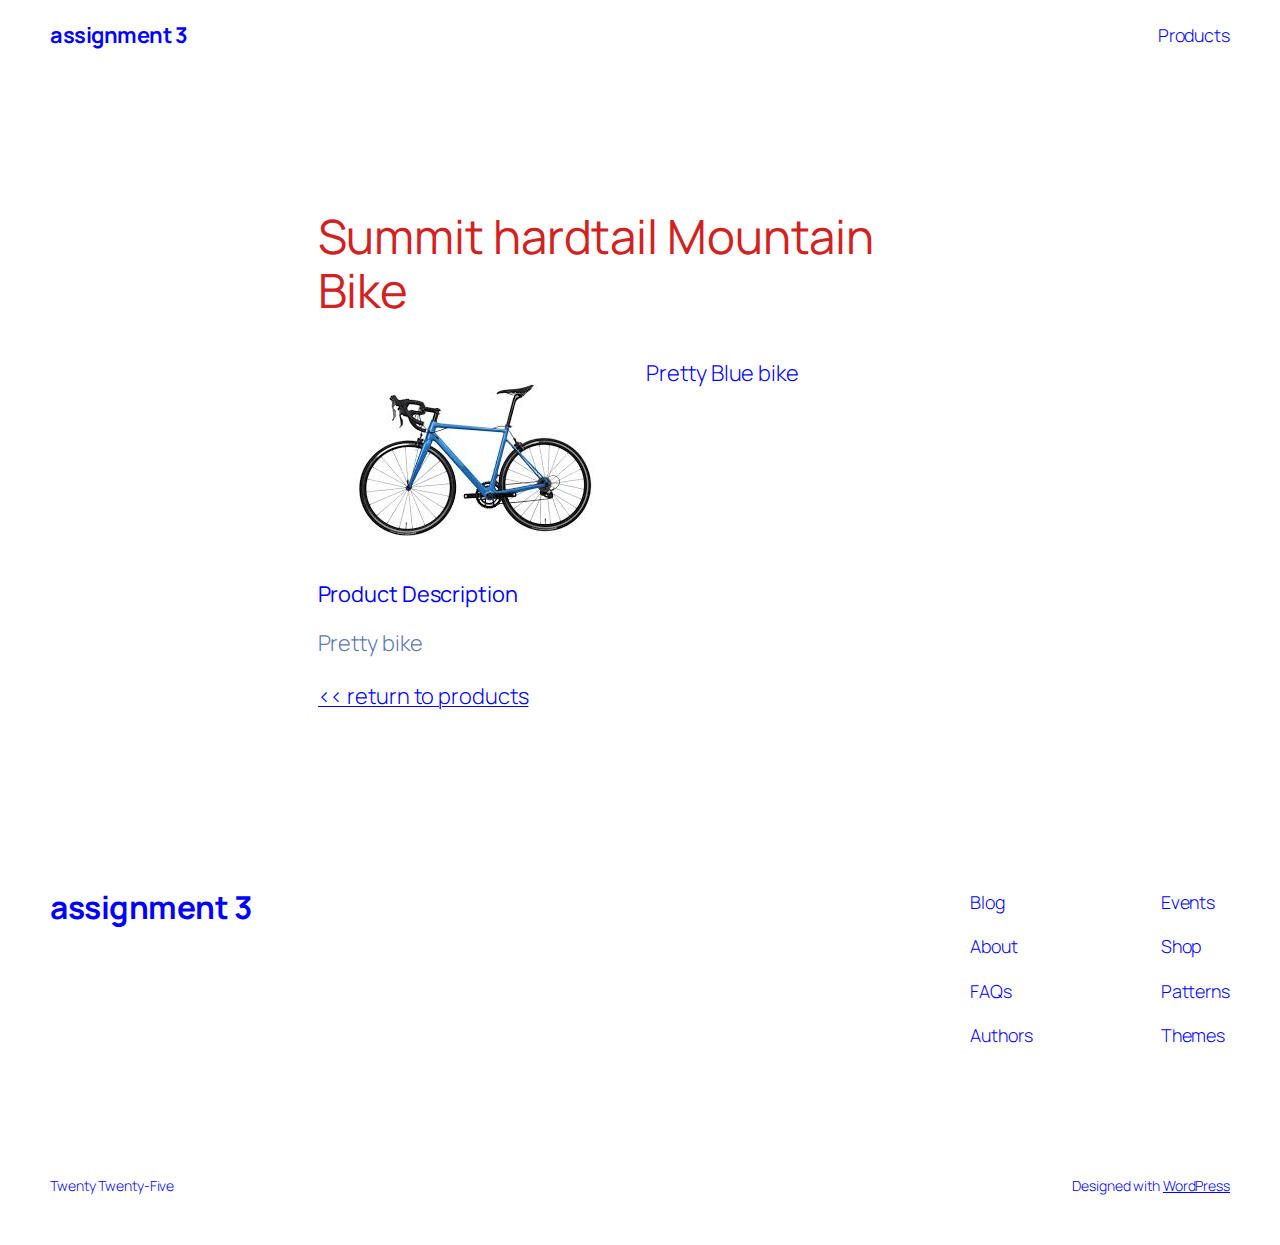
<file: products/summit-hardtail-mountain-bike/index.html>
<!DOCTYPE html>
<html lang="en-US">
<head>
	<meta charset="UTF-8" />
	<meta name="viewport" content="width=device-width, initial-scale=1" />
<meta name='robots' content='max-image-preview:large' />
	<style>img:is([sizes="auto" i], [sizes^="auto," i]) { contain-intrinsic-size: 3000px 1500px }</style>
	<title>Summit hardtail Mountain Bike &#8211; assignment 3</title>
<link rel='dns-prefetch' href='//localhost' />
<link rel="alternate" type="application/rss+xml" title="assignment 3 &raquo; Feed" href="/feed/" />
<link rel="alternate" type="application/rss+xml" title="assignment 3 &raquo; Comments Feed" href="/comments/feed/" />
<script async src="https://www.googletagmanager.com/gtag/js?id=G-4ZKQBGBD0B"></script>
<script>
var tinyGtagJsOptions = {"ga4":"G-4ZKQBGBD0B"};
window.dataLayer || (dataLayer = []);
function gtag(){dataLayer.push(arguments);}
gtag('js', new Date());
gtag('config', "G-4ZKQBGBD0B");
</script>
<script>
window._wpemojiSettings = {"baseUrl":"https:\/\/s.w.org\/images\/core\/emoji\/15.0.3\/72x72\/","ext":".png","svgUrl":"https:\/\/s.w.org\/images\/core\/emoji\/15.0.3\/svg\/","svgExt":".svg","source":{"concatemoji":"/wp-includes\/js\/wp-emoji-release.min.js?ver=6.7.2"}};
/*! This file is auto-generated */
!function(i,n){var o,s,e;function c(e){try{var t={supportTests:e,timestamp:(new Date).valueOf()};sessionStorage.setItem(o,JSON.stringify(t))}catch(e){}}function p(e,t,n){e.clearRect(0,0,e.canvas.width,e.canvas.height),e.fillText(t,0,0);var t=new Uint32Array(e.getImageData(0,0,e.canvas.width,e.canvas.height).data),r=(e.clearRect(0,0,e.canvas.width,e.canvas.height),e.fillText(n,0,0),new Uint32Array(e.getImageData(0,0,e.canvas.width,e.canvas.height).data));return t.every(function(e,t){return e===r[t]})}function u(e,t,n){switch(t){case"flag":return n(e,"\ud83c\udff3\ufe0f\u200d\u26a7\ufe0f","\ud83c\udff3\ufe0f\u200b\u26a7\ufe0f")?!1:!n(e,"\ud83c\uddfa\ud83c\uddf3","\ud83c\uddfa\u200b\ud83c\uddf3")&&!n(e,"\ud83c\udff4\udb40\udc67\udb40\udc62\udb40\udc65\udb40\udc6e\udb40\udc67\udb40\udc7f","\ud83c\udff4\u200b\udb40\udc67\u200b\udb40\udc62\u200b\udb40\udc65\u200b\udb40\udc6e\u200b\udb40\udc67\u200b\udb40\udc7f");case"emoji":return!n(e,"\ud83d\udc26\u200d\u2b1b","\ud83d\udc26\u200b\u2b1b")}return!1}function f(e,t,n){var r="undefined"!=typeof WorkerGlobalScope&&self instanceof WorkerGlobalScope?new OffscreenCanvas(300,150):i.createElement("canvas"),a=r.getContext("2d",{willReadFrequently:!0}),o=(a.textBaseline="top",a.font="600 32px Arial",{});return e.forEach(function(e){o[e]=t(a,e,n)}),o}function t(e){var t=i.createElement("script");t.src=e,t.defer=!0,i.head.appendChild(t)}"undefined"!=typeof Promise&&(o="wpEmojiSettingsSupports",s=["flag","emoji"],n.supports={everything:!0,everythingExceptFlag:!0},e=new Promise(function(e){i.addEventListener("DOMContentLoaded",e,{once:!0})}),new Promise(function(t){var n=function(){try{var e=JSON.parse(sessionStorage.getItem(o));if("object"==typeof e&&"number"==typeof e.timestamp&&(new Date).valueOf()<e.timestamp+604800&&"object"==typeof e.supportTests)return e.supportTests}catch(e){}return null}();if(!n){if("undefined"!=typeof Worker&&"undefined"!=typeof OffscreenCanvas&&"undefined"!=typeof URL&&URL.createObjectURL&&"undefined"!=typeof Blob)try{var e="postMessage("+f.toString()+"("+[JSON.stringify(s),u.toString(),p.toString()].join(",")+"));",r=new Blob([e],{type:"text/javascript"}),a=new Worker(URL.createObjectURL(r),{name:"wpTestEmojiSupports"});return void(a.onmessage=function(e){c(n=e.data),a.terminate(),t(n)})}catch(e){}c(n=f(s,u,p))}t(n)}).then(function(e){for(var t in e)n.supports[t]=e[t],n.supports.everything=n.supports.everything&&n.supports[t],"flag"!==t&&(n.supports.everythingExceptFlag=n.supports.everythingExceptFlag&&n.supports[t]);n.supports.everythingExceptFlag=n.supports.everythingExceptFlag&&!n.supports.flag,n.DOMReady=!1,n.readyCallback=function(){n.DOMReady=!0}}).then(function(){return e}).then(function(){var e;n.supports.everything||(n.readyCallback(),(e=n.source||{}).concatemoji?t(e.concatemoji):e.wpemoji&&e.twemoji&&(t(e.twemoji),t(e.wpemoji)))}))}((window,document),window._wpemojiSettings);
</script>
<style id='wp-block-site-title-inline-css'>
.wp-block-site-title{box-sizing:border-box}.wp-block-site-title :where(a){color:inherit;font-family:inherit;font-size:inherit;font-style:inherit;font-weight:inherit;letter-spacing:inherit;line-height:inherit;text-decoration:inherit}
</style>
<style id='wp-block-page-list-inline-css'>
.wp-block-navigation .wp-block-page-list{align-items:var(--navigation-layout-align,initial);background-color:inherit;display:flex;flex-direction:var(--navigation-layout-direction,initial);flex-wrap:var(--navigation-layout-wrap,wrap);justify-content:var(--navigation-layout-justify,initial)}.wp-block-navigation .wp-block-navigation-item{background-color:inherit}
</style>
<link rel='stylesheet' id='wp-block-navigation-css' href='/wp-includes/blocks/navigation/style.min.css?ver=6.7.2' media='all' />
<style id='wp-block-group-inline-css'>
.wp-block-group{box-sizing:border-box}:where(.wp-block-group.wp-block-group-is-layout-constrained){position:relative}
</style>
<style id='wp-block-post-featured-image-inline-css'>
.wp-block-post-featured-image{margin-left:0;margin-right:0}.wp-block-post-featured-image a{display:block;height:100%}.wp-block-post-featured-image :where(img){box-sizing:border-box;height:auto;max-width:100%;vertical-align:bottom;width:100%}.wp-block-post-featured-image.alignfull img,.wp-block-post-featured-image.alignwide img{width:100%}.wp-block-post-featured-image .wp-block-post-featured-image__overlay.has-background-dim{background-color:#000;inset:0;position:absolute}.wp-block-post-featured-image{position:relative}.wp-block-post-featured-image .wp-block-post-featured-image__overlay.has-background-gradient{background-color:initial}.wp-block-post-featured-image .wp-block-post-featured-image__overlay.has-background-dim-0{opacity:0}.wp-block-post-featured-image .wp-block-post-featured-image__overlay.has-background-dim-10{opacity:.1}.wp-block-post-featured-image .wp-block-post-featured-image__overlay.has-background-dim-20{opacity:.2}.wp-block-post-featured-image .wp-block-post-featured-image__overlay.has-background-dim-30{opacity:.3}.wp-block-post-featured-image .wp-block-post-featured-image__overlay.has-background-dim-40{opacity:.4}.wp-block-post-featured-image .wp-block-post-featured-image__overlay.has-background-dim-50{opacity:.5}.wp-block-post-featured-image .wp-block-post-featured-image__overlay.has-background-dim-60{opacity:.6}.wp-block-post-featured-image .wp-block-post-featured-image__overlay.has-background-dim-70{opacity:.7}.wp-block-post-featured-image .wp-block-post-featured-image__overlay.has-background-dim-80{opacity:.8}.wp-block-post-featured-image .wp-block-post-featured-image__overlay.has-background-dim-90{opacity:.9}.wp-block-post-featured-image .wp-block-post-featured-image__overlay.has-background-dim-100{opacity:1}.wp-block-post-featured-image:where(.alignleft,.alignright){width:100%}
</style>
<style id='wp-block-post-title-inline-css'>
.wp-block-post-title{box-sizing:border-box;word-break:break-word}.wp-block-post-title :where(a){display:inline-block;font-family:inherit;font-size:inherit;font-style:inherit;font-weight:inherit;letter-spacing:inherit;line-height:inherit;text-decoration:inherit}
</style>
<link rel='stylesheet' id='dashicons-css' href='/wp-includes/css/dashicons.min.css?ver=6.7.2' media='all' />
<link rel='stylesheet' id='al_product_styles-css' href='/wp-content/plugins/ecommerce-product-catalog/css/al_product.min.css?timestamp=1741824584&#038;ver=6.7.2' media='all' />
<style id='wp-block-paragraph-inline-css'>
.is-small-text{font-size:.875em}.is-regular-text{font-size:1em}.is-large-text{font-size:2.25em}.is-larger-text{font-size:3em}.has-drop-cap:not(:focus):first-letter{float:left;font-size:8.4em;font-style:normal;font-weight:100;line-height:.68;margin:.05em .1em 0 0;text-transform:uppercase}body.rtl .has-drop-cap:not(:focus):first-letter{float:none;margin-left:.1em}p.has-drop-cap.has-background{overflow:hidden}:root :where(p.has-background){padding:1.25em 2.375em}:where(p.has-text-color:not(.has-link-color)) a{color:inherit}p.has-text-align-left[style*="writing-mode:vertical-lr"],p.has-text-align-right[style*="writing-mode:vertical-rl"]{rotate:180deg}
</style>
<style id='wp-block-post-content-inline-css'>
.wp-block-post-content{display:flow-root}
</style>
<style id='wp-block-site-logo-inline-css'>
.wp-block-site-logo{box-sizing:border-box;line-height:0}.wp-block-site-logo a{display:inline-block;line-height:0}.wp-block-site-logo.is-default-size img{height:auto;width:120px}.wp-block-site-logo img{height:auto;max-width:100%}.wp-block-site-logo a,.wp-block-site-logo img{border-radius:inherit}.wp-block-site-logo.aligncenter{margin-left:auto;margin-right:auto;text-align:center}:root :where(.wp-block-site-logo.is-style-rounded){border-radius:9999px}
</style>
<style id='wp-block-site-tagline-inline-css'>
.wp-block-site-tagline{box-sizing:border-box}
</style>
<style id='wp-block-spacer-inline-css'>
.wp-block-spacer{clear:both}
</style>
<style id='wp-block-columns-inline-css'>
.wp-block-columns{align-items:normal!important;box-sizing:border-box;display:flex;flex-wrap:wrap!important}@media (min-width:782px){.wp-block-columns{flex-wrap:nowrap!important}}.wp-block-columns.are-vertically-aligned-top{align-items:flex-start}.wp-block-columns.are-vertically-aligned-center{align-items:center}.wp-block-columns.are-vertically-aligned-bottom{align-items:flex-end}@media (max-width:781px){.wp-block-columns:not(.is-not-stacked-on-mobile)>.wp-block-column{flex-basis:100%!important}}@media (min-width:782px){.wp-block-columns:not(.is-not-stacked-on-mobile)>.wp-block-column{flex-basis:0;flex-grow:1}.wp-block-columns:not(.is-not-stacked-on-mobile)>.wp-block-column[style*=flex-basis]{flex-grow:0}}.wp-block-columns.is-not-stacked-on-mobile{flex-wrap:nowrap!important}.wp-block-columns.is-not-stacked-on-mobile>.wp-block-column{flex-basis:0;flex-grow:1}.wp-block-columns.is-not-stacked-on-mobile>.wp-block-column[style*=flex-basis]{flex-grow:0}:where(.wp-block-columns){margin-bottom:1.75em}:where(.wp-block-columns.has-background){padding:1.25em 2.375em}.wp-block-column{flex-grow:1;min-width:0;overflow-wrap:break-word;word-break:break-word}.wp-block-column.is-vertically-aligned-top{align-self:flex-start}.wp-block-column.is-vertically-aligned-center{align-self:center}.wp-block-column.is-vertically-aligned-bottom{align-self:flex-end}.wp-block-column.is-vertically-aligned-stretch{align-self:stretch}.wp-block-column.is-vertically-aligned-bottom,.wp-block-column.is-vertically-aligned-center,.wp-block-column.is-vertically-aligned-top{width:100%}
</style>
<style id='wp-block-navigation-link-inline-css'>
.wp-block-navigation .wp-block-navigation-item__label{overflow-wrap:break-word}.wp-block-navigation .wp-block-navigation-item__description{display:none}.link-ui-tools{border-top:1px solid #f0f0f0;padding:8px}.link-ui-block-inserter{padding-top:8px}.link-ui-block-inserter__back{margin-left:8px;text-transform:uppercase}
</style>
<style id='wp-emoji-styles-inline-css'>

	img.wp-smiley, img.emoji {
		display: inline !important;
		border: none !important;
		box-shadow: none !important;
		height: 1em !important;
		width: 1em !important;
		margin: 0 0.07em !important;
		vertical-align: -0.1em !important;
		background: none !important;
		padding: 0 !important;
	}
</style>
<style id='wp-block-library-inline-css'>
:root{--wp-admin-theme-color:#007cba;--wp-admin-theme-color--rgb:0,124,186;--wp-admin-theme-color-darker-10:#006ba1;--wp-admin-theme-color-darker-10--rgb:0,107,161;--wp-admin-theme-color-darker-20:#005a87;--wp-admin-theme-color-darker-20--rgb:0,90,135;--wp-admin-border-width-focus:2px;--wp-block-synced-color:#7a00df;--wp-block-synced-color--rgb:122,0,223;--wp-bound-block-color:var(--wp-block-synced-color)}@media (min-resolution:192dpi){:root{--wp-admin-border-width-focus:1.5px}}.wp-element-button{cursor:pointer}:root{--wp--preset--font-size--normal:16px;--wp--preset--font-size--huge:42px}:root .has-very-light-gray-background-color{background-color:#eee}:root .has-very-dark-gray-background-color{background-color:#313131}:root .has-very-light-gray-color{color:#eee}:root .has-very-dark-gray-color{color:#313131}:root .has-vivid-green-cyan-to-vivid-cyan-blue-gradient-background{background:linear-gradient(135deg,#00d084,#0693e3)}:root .has-purple-crush-gradient-background{background:linear-gradient(135deg,#34e2e4,#4721fb 50%,#ab1dfe)}:root .has-hazy-dawn-gradient-background{background:linear-gradient(135deg,#faaca8,#dad0ec)}:root .has-subdued-olive-gradient-background{background:linear-gradient(135deg,#fafae1,#67a671)}:root .has-atomic-cream-gradient-background{background:linear-gradient(135deg,#fdd79a,#004a59)}:root .has-nightshade-gradient-background{background:linear-gradient(135deg,#330968,#31cdcf)}:root .has-midnight-gradient-background{background:linear-gradient(135deg,#020381,#2874fc)}.has-regular-font-size{font-size:1em}.has-larger-font-size{font-size:2.625em}.has-normal-font-size{font-size:var(--wp--preset--font-size--normal)}.has-huge-font-size{font-size:var(--wp--preset--font-size--huge)}.has-text-align-center{text-align:center}.has-text-align-left{text-align:left}.has-text-align-right{text-align:right}#end-resizable-editor-section{display:none}.aligncenter{clear:both}.items-justified-left{justify-content:flex-start}.items-justified-center{justify-content:center}.items-justified-right{justify-content:flex-end}.items-justified-space-between{justify-content:space-between}.screen-reader-text{border:0;clip:rect(1px,1px,1px,1px);clip-path:inset(50%);height:1px;margin:-1px;overflow:hidden;padding:0;position:absolute;width:1px;word-wrap:normal!important}.screen-reader-text:focus{background-color:#ddd;clip:auto!important;clip-path:none;color:#444;display:block;font-size:1em;height:auto;left:5px;line-height:normal;padding:15px 23px 14px;text-decoration:none;top:5px;width:auto;z-index:100000}html :where(.has-border-color){border-style:solid}html :where([style*=border-top-color]){border-top-style:solid}html :where([style*=border-right-color]){border-right-style:solid}html :where([style*=border-bottom-color]){border-bottom-style:solid}html :where([style*=border-left-color]){border-left-style:solid}html :where([style*=border-width]){border-style:solid}html :where([style*=border-top-width]){border-top-style:solid}html :where([style*=border-right-width]){border-right-style:solid}html :where([style*=border-bottom-width]){border-bottom-style:solid}html :where([style*=border-left-width]){border-left-style:solid}html :where(img[class*=wp-image-]){height:auto;max-width:100%}:where(figure){margin:0 0 1em}html :where(.is-position-sticky){--wp-admin--admin-bar--position-offset:var(--wp-admin--admin-bar--height,0px)}@media screen and (max-width:600px){html :where(.is-position-sticky){--wp-admin--admin-bar--position-offset:0px}}
</style>
<link rel='stylesheet' id='ic_blocks-css' href='/wp-content/plugins/ecommerce-product-catalog/includes/blocks/ic-blocks.min.css?timestamp=1741824584&#038;ver=6.7.2' media='all' />
<style id='global-styles-inline-css'>
:root{--wp--preset--aspect-ratio--square: 1;--wp--preset--aspect-ratio--4-3: 4/3;--wp--preset--aspect-ratio--3-4: 3/4;--wp--preset--aspect-ratio--3-2: 3/2;--wp--preset--aspect-ratio--2-3: 2/3;--wp--preset--aspect-ratio--16-9: 16/9;--wp--preset--aspect-ratio--9-16: 9/16;--wp--preset--color--black: #000000;--wp--preset--color--cyan-bluish-gray: #abb8c3;--wp--preset--color--white: #ffffff;--wp--preset--color--pale-pink: #f78da7;--wp--preset--color--vivid-red: #cf2e2e;--wp--preset--color--luminous-vivid-orange: #ff6900;--wp--preset--color--luminous-vivid-amber: #fcb900;--wp--preset--color--light-green-cyan: #7bdcb5;--wp--preset--color--vivid-green-cyan: #00d084;--wp--preset--color--pale-cyan-blue: #8ed1fc;--wp--preset--color--vivid-cyan-blue: #0693e3;--wp--preset--color--vivid-purple: #9b51e0;--wp--preset--color--base: #FFFFFF;--wp--preset--color--contrast: #111111;--wp--preset--color--accent-1: #FFEE58;--wp--preset--color--accent-2: #F6CFF4;--wp--preset--color--accent-3: #503AA8;--wp--preset--color--accent-4: #686868;--wp--preset--color--accent-5: #FBFAF3;--wp--preset--color--accent-6: color-mix(in srgb, currentColor 20%, transparent);--wp--preset--gradient--vivid-cyan-blue-to-vivid-purple: linear-gradient(135deg,rgba(6,147,227,1) 0%,rgb(155,81,224) 100%);--wp--preset--gradient--light-green-cyan-to-vivid-green-cyan: linear-gradient(135deg,rgb(122,220,180) 0%,rgb(0,208,130) 100%);--wp--preset--gradient--luminous-vivid-amber-to-luminous-vivid-orange: linear-gradient(135deg,rgba(252,185,0,1) 0%,rgba(255,105,0,1) 100%);--wp--preset--gradient--luminous-vivid-orange-to-vivid-red: linear-gradient(135deg,rgba(255,105,0,1) 0%,rgb(207,46,46) 100%);--wp--preset--gradient--very-light-gray-to-cyan-bluish-gray: linear-gradient(135deg,rgb(238,238,238) 0%,rgb(169,184,195) 100%);--wp--preset--gradient--cool-to-warm-spectrum: linear-gradient(135deg,rgb(74,234,220) 0%,rgb(151,120,209) 20%,rgb(207,42,186) 40%,rgb(238,44,130) 60%,rgb(251,105,98) 80%,rgb(254,248,76) 100%);--wp--preset--gradient--blush-light-purple: linear-gradient(135deg,rgb(255,206,236) 0%,rgb(152,150,240) 100%);--wp--preset--gradient--blush-bordeaux: linear-gradient(135deg,rgb(254,205,165) 0%,rgb(254,45,45) 50%,rgb(107,0,62) 100%);--wp--preset--gradient--luminous-dusk: linear-gradient(135deg,rgb(255,203,112) 0%,rgb(199,81,192) 50%,rgb(65,88,208) 100%);--wp--preset--gradient--pale-ocean: linear-gradient(135deg,rgb(255,245,203) 0%,rgb(182,227,212) 50%,rgb(51,167,181) 100%);--wp--preset--gradient--electric-grass: linear-gradient(135deg,rgb(202,248,128) 0%,rgb(113,206,126) 100%);--wp--preset--gradient--midnight: linear-gradient(135deg,rgb(2,3,129) 0%,rgb(40,116,252) 100%);--wp--preset--font-size--small: 0.875rem;--wp--preset--font-size--medium: clamp(1rem, 1rem + ((1vw - 0.2rem) * 0.196), 1.125rem);--wp--preset--font-size--large: clamp(1.125rem, 1.125rem + ((1vw - 0.2rem) * 0.392), 1.375rem);--wp--preset--font-size--x-large: clamp(1.75rem, 1.75rem + ((1vw - 0.2rem) * 0.392), 2rem);--wp--preset--font-size--xx-large: clamp(2.15rem, 2.15rem + ((1vw - 0.2rem) * 1.333), 3rem);--wp--preset--font-family--manrope: Manrope, sans-serif;--wp--preset--font-family--fira-code: "Fira Code", monospace;--wp--preset--spacing--20: 10px;--wp--preset--spacing--30: 20px;--wp--preset--spacing--40: 30px;--wp--preset--spacing--50: clamp(30px, 5vw, 50px);--wp--preset--spacing--60: clamp(30px, 7vw, 70px);--wp--preset--spacing--70: clamp(50px, 7vw, 90px);--wp--preset--spacing--80: clamp(70px, 10vw, 140px);--wp--preset--shadow--natural: 6px 6px 9px rgba(0, 0, 0, 0.2);--wp--preset--shadow--deep: 12px 12px 50px rgba(0, 0, 0, 0.4);--wp--preset--shadow--sharp: 6px 6px 0px rgba(0, 0, 0, 0.2);--wp--preset--shadow--outlined: 6px 6px 0px -3px rgba(255, 255, 255, 1), 6px 6px rgba(0, 0, 0, 1);--wp--preset--shadow--crisp: 6px 6px 0px rgba(0, 0, 0, 1);}:root { --wp--style--global--content-size: 645px;--wp--style--global--wide-size: 1340px; }:where(body) { margin: 0; }.wp-site-blocks { padding-top: var(--wp--style--root--padding-top); padding-bottom: var(--wp--style--root--padding-bottom); }.has-global-padding { padding-right: var(--wp--style--root--padding-right); padding-left: var(--wp--style--root--padding-left); }.has-global-padding > .alignfull { margin-right: calc(var(--wp--style--root--padding-right) * -1); margin-left: calc(var(--wp--style--root--padding-left) * -1); }.has-global-padding :where(:not(.alignfull.is-layout-flow) > .has-global-padding:not(.wp-block-block, .alignfull)) { padding-right: 0; padding-left: 0; }.has-global-padding :where(:not(.alignfull.is-layout-flow) > .has-global-padding:not(.wp-block-block, .alignfull)) > .alignfull { margin-left: 0; margin-right: 0; }.wp-site-blocks > .alignleft { float: left; margin-right: 2em; }.wp-site-blocks > .alignright { float: right; margin-left: 2em; }.wp-site-blocks > .aligncenter { justify-content: center; margin-left: auto; margin-right: auto; }:where(.wp-site-blocks) > * { margin-block-start: 1.2rem; margin-block-end: 0; }:where(.wp-site-blocks) > :first-child { margin-block-start: 0; }:where(.wp-site-blocks) > :last-child { margin-block-end: 0; }:root { --wp--style--block-gap: 1.2rem; }:root :where(.is-layout-flow) > :first-child{margin-block-start: 0;}:root :where(.is-layout-flow) > :last-child{margin-block-end: 0;}:root :where(.is-layout-flow) > *{margin-block-start: 1.2rem;margin-block-end: 0;}:root :where(.is-layout-constrained) > :first-child{margin-block-start: 0;}:root :where(.is-layout-constrained) > :last-child{margin-block-end: 0;}:root :where(.is-layout-constrained) > *{margin-block-start: 1.2rem;margin-block-end: 0;}:root :where(.is-layout-flex){gap: 1.2rem;}:root :where(.is-layout-grid){gap: 1.2rem;}.is-layout-flow > .alignleft{float: left;margin-inline-start: 0;margin-inline-end: 2em;}.is-layout-flow > .alignright{float: right;margin-inline-start: 2em;margin-inline-end: 0;}.is-layout-flow > .aligncenter{margin-left: auto !important;margin-right: auto !important;}.is-layout-constrained > .alignleft{float: left;margin-inline-start: 0;margin-inline-end: 2em;}.is-layout-constrained > .alignright{float: right;margin-inline-start: 2em;margin-inline-end: 0;}.is-layout-constrained > .aligncenter{margin-left: auto !important;margin-right: auto !important;}.is-layout-constrained > :where(:not(.alignleft):not(.alignright):not(.alignfull)){max-width: var(--wp--style--global--content-size);margin-left: auto !important;margin-right: auto !important;}.is-layout-constrained > .alignwide{max-width: var(--wp--style--global--wide-size);}body .is-layout-flex{display: flex;}.is-layout-flex{flex-wrap: wrap;align-items: center;}.is-layout-flex > :is(*, div){margin: 0;}body .is-layout-grid{display: grid;}.is-layout-grid > :is(*, div){margin: 0;}body{background-color: var(--wp--preset--color--base);color: var(--wp--preset--color--contrast);font-family: var(--wp--preset--font-family--manrope);font-size: var(--wp--preset--font-size--large);font-weight: 300;letter-spacing: -0.1px;line-height: 1.4;--wp--style--root--padding-top: 0px;--wp--style--root--padding-right: var(--wp--preset--spacing--50);--wp--style--root--padding-bottom: 0px;--wp--style--root--padding-left: var(--wp--preset--spacing--50);}a:where(:not(.wp-element-button)){color: currentColor;text-decoration: underline;}:root :where(a:where(:not(.wp-element-button)):hover){text-decoration: none;}h1, h2, h3, h4, h5, h6{font-weight: 400;letter-spacing: -0.1px;line-height: 1.125;}h1{font-size: var(--wp--preset--font-size--xx-large);}h2{font-size: var(--wp--preset--font-size--x-large);}h3{font-size: var(--wp--preset--font-size--large);}h4{font-size: var(--wp--preset--font-size--medium);}h5{font-size: var(--wp--preset--font-size--small);letter-spacing: 0.5px;}h6{font-size: var(--wp--preset--font-size--small);font-weight: 700;letter-spacing: 1.4px;text-transform: uppercase;}:root :where(.wp-element-button, .wp-block-button__link){background-color: var(--wp--preset--color--contrast);border-width: 0;color: var(--wp--preset--color--base);font-family: inherit;font-size: var(--wp--preset--font-size--medium);line-height: inherit;padding-top: 1rem;padding-right: 2.25rem;padding-bottom: 1rem;padding-left: 2.25rem;text-decoration: none;}:root :where(.wp-element-button:hover, .wp-block-button__link:hover){background-color: color-mix(in srgb, var(--wp--preset--color--contrast) 85%, transparent);border-color: transparent;color: var(--wp--preset--color--base);}:root :where(.wp-element-button:focus, .wp-block-button__link:focus){outline-color: var(--wp--preset--color--accent-4);outline-offset: 2px;}:root :where(.wp-element-caption, .wp-block-audio figcaption, .wp-block-embed figcaption, .wp-block-gallery figcaption, .wp-block-image figcaption, .wp-block-table figcaption, .wp-block-video figcaption){font-size: var(--wp--preset--font-size--small);line-height: 1.4;}.has-black-color{color: var(--wp--preset--color--black) !important;}.has-cyan-bluish-gray-color{color: var(--wp--preset--color--cyan-bluish-gray) !important;}.has-white-color{color: var(--wp--preset--color--white) !important;}.has-pale-pink-color{color: var(--wp--preset--color--pale-pink) !important;}.has-vivid-red-color{color: var(--wp--preset--color--vivid-red) !important;}.has-luminous-vivid-orange-color{color: var(--wp--preset--color--luminous-vivid-orange) !important;}.has-luminous-vivid-amber-color{color: var(--wp--preset--color--luminous-vivid-amber) !important;}.has-light-green-cyan-color{color: var(--wp--preset--color--light-green-cyan) !important;}.has-vivid-green-cyan-color{color: var(--wp--preset--color--vivid-green-cyan) !important;}.has-pale-cyan-blue-color{color: var(--wp--preset--color--pale-cyan-blue) !important;}.has-vivid-cyan-blue-color{color: var(--wp--preset--color--vivid-cyan-blue) !important;}.has-vivid-purple-color{color: var(--wp--preset--color--vivid-purple) !important;}.has-base-color{color: var(--wp--preset--color--base) !important;}.has-contrast-color{color: var(--wp--preset--color--contrast) !important;}.has-accent-1-color{color: var(--wp--preset--color--accent-1) !important;}.has-accent-2-color{color: var(--wp--preset--color--accent-2) !important;}.has-accent-3-color{color: var(--wp--preset--color--accent-3) !important;}.has-accent-4-color{color: var(--wp--preset--color--accent-4) !important;}.has-accent-5-color{color: var(--wp--preset--color--accent-5) !important;}.has-accent-6-color{color: var(--wp--preset--color--accent-6) !important;}.has-black-background-color{background-color: var(--wp--preset--color--black) !important;}.has-cyan-bluish-gray-background-color{background-color: var(--wp--preset--color--cyan-bluish-gray) !important;}.has-white-background-color{background-color: var(--wp--preset--color--white) !important;}.has-pale-pink-background-color{background-color: var(--wp--preset--color--pale-pink) !important;}.has-vivid-red-background-color{background-color: var(--wp--preset--color--vivid-red) !important;}.has-luminous-vivid-orange-background-color{background-color: var(--wp--preset--color--luminous-vivid-orange) !important;}.has-luminous-vivid-amber-background-color{background-color: var(--wp--preset--color--luminous-vivid-amber) !important;}.has-light-green-cyan-background-color{background-color: var(--wp--preset--color--light-green-cyan) !important;}.has-vivid-green-cyan-background-color{background-color: var(--wp--preset--color--vivid-green-cyan) !important;}.has-pale-cyan-blue-background-color{background-color: var(--wp--preset--color--pale-cyan-blue) !important;}.has-vivid-cyan-blue-background-color{background-color: var(--wp--preset--color--vivid-cyan-blue) !important;}.has-vivid-purple-background-color{background-color: var(--wp--preset--color--vivid-purple) !important;}.has-base-background-color{background-color: var(--wp--preset--color--base) !important;}.has-contrast-background-color{background-color: var(--wp--preset--color--contrast) !important;}.has-accent-1-background-color{background-color: var(--wp--preset--color--accent-1) !important;}.has-accent-2-background-color{background-color: var(--wp--preset--color--accent-2) !important;}.has-accent-3-background-color{background-color: var(--wp--preset--color--accent-3) !important;}.has-accent-4-background-color{background-color: var(--wp--preset--color--accent-4) !important;}.has-accent-5-background-color{background-color: var(--wp--preset--color--accent-5) !important;}.has-accent-6-background-color{background-color: var(--wp--preset--color--accent-6) !important;}.has-black-border-color{border-color: var(--wp--preset--color--black) !important;}.has-cyan-bluish-gray-border-color{border-color: var(--wp--preset--color--cyan-bluish-gray) !important;}.has-white-border-color{border-color: var(--wp--preset--color--white) !important;}.has-pale-pink-border-color{border-color: var(--wp--preset--color--pale-pink) !important;}.has-vivid-red-border-color{border-color: var(--wp--preset--color--vivid-red) !important;}.has-luminous-vivid-orange-border-color{border-color: var(--wp--preset--color--luminous-vivid-orange) !important;}.has-luminous-vivid-amber-border-color{border-color: var(--wp--preset--color--luminous-vivid-amber) !important;}.has-light-green-cyan-border-color{border-color: var(--wp--preset--color--light-green-cyan) !important;}.has-vivid-green-cyan-border-color{border-color: var(--wp--preset--color--vivid-green-cyan) !important;}.has-pale-cyan-blue-border-color{border-color: var(--wp--preset--color--pale-cyan-blue) !important;}.has-vivid-cyan-blue-border-color{border-color: var(--wp--preset--color--vivid-cyan-blue) !important;}.has-vivid-purple-border-color{border-color: var(--wp--preset--color--vivid-purple) !important;}.has-base-border-color{border-color: var(--wp--preset--color--base) !important;}.has-contrast-border-color{border-color: var(--wp--preset--color--contrast) !important;}.has-accent-1-border-color{border-color: var(--wp--preset--color--accent-1) !important;}.has-accent-2-border-color{border-color: var(--wp--preset--color--accent-2) !important;}.has-accent-3-border-color{border-color: var(--wp--preset--color--accent-3) !important;}.has-accent-4-border-color{border-color: var(--wp--preset--color--accent-4) !important;}.has-accent-5-border-color{border-color: var(--wp--preset--color--accent-5) !important;}.has-accent-6-border-color{border-color: var(--wp--preset--color--accent-6) !important;}.has-vivid-cyan-blue-to-vivid-purple-gradient-background{background: var(--wp--preset--gradient--vivid-cyan-blue-to-vivid-purple) !important;}.has-light-green-cyan-to-vivid-green-cyan-gradient-background{background: var(--wp--preset--gradient--light-green-cyan-to-vivid-green-cyan) !important;}.has-luminous-vivid-amber-to-luminous-vivid-orange-gradient-background{background: var(--wp--preset--gradient--luminous-vivid-amber-to-luminous-vivid-orange) !important;}.has-luminous-vivid-orange-to-vivid-red-gradient-background{background: var(--wp--preset--gradient--luminous-vivid-orange-to-vivid-red) !important;}.has-very-light-gray-to-cyan-bluish-gray-gradient-background{background: var(--wp--preset--gradient--very-light-gray-to-cyan-bluish-gray) !important;}.has-cool-to-warm-spectrum-gradient-background{background: var(--wp--preset--gradient--cool-to-warm-spectrum) !important;}.has-blush-light-purple-gradient-background{background: var(--wp--preset--gradient--blush-light-purple) !important;}.has-blush-bordeaux-gradient-background{background: var(--wp--preset--gradient--blush-bordeaux) !important;}.has-luminous-dusk-gradient-background{background: var(--wp--preset--gradient--luminous-dusk) !important;}.has-pale-ocean-gradient-background{background: var(--wp--preset--gradient--pale-ocean) !important;}.has-electric-grass-gradient-background{background: var(--wp--preset--gradient--electric-grass) !important;}.has-midnight-gradient-background{background: var(--wp--preset--gradient--midnight) !important;}.has-small-font-size{font-size: var(--wp--preset--font-size--small) !important;}.has-medium-font-size{font-size: var(--wp--preset--font-size--medium) !important;}.has-large-font-size{font-size: var(--wp--preset--font-size--large) !important;}.has-x-large-font-size{font-size: var(--wp--preset--font-size--x-large) !important;}.has-xx-large-font-size{font-size: var(--wp--preset--font-size--xx-large) !important;}.has-manrope-font-family{font-family: var(--wp--preset--font-family--manrope) !important;}.has-fira-code-font-family{font-family: var(--wp--preset--font-family--fira-code) !important;}
:root :where(.wp-block-columns-is-layout-flow) > :first-child{margin-block-start: 0;}:root :where(.wp-block-columns-is-layout-flow) > :last-child{margin-block-end: 0;}:root :where(.wp-block-columns-is-layout-flow) > *{margin-block-start: var(--wp--preset--spacing--50);margin-block-end: 0;}:root :where(.wp-block-columns-is-layout-constrained) > :first-child{margin-block-start: 0;}:root :where(.wp-block-columns-is-layout-constrained) > :last-child{margin-block-end: 0;}:root :where(.wp-block-columns-is-layout-constrained) > *{margin-block-start: var(--wp--preset--spacing--50);margin-block-end: 0;}:root :where(.wp-block-columns-is-layout-flex){gap: var(--wp--preset--spacing--50);}:root :where(.wp-block-columns-is-layout-grid){gap: var(--wp--preset--spacing--50);}
:root :where(.wp-block-post-title a:where(:not(.wp-element-button))){text-decoration: none;}
:root :where(.wp-block-post-title a:where(:not(.wp-element-button)):hover){text-decoration: underline;}
:root :where(.wp-block-site-tagline){font-size: var(--wp--preset--font-size--medium);}
:root :where(.wp-block-site-title){font-weight: 700;letter-spacing: -.5px;}
:root :where(.wp-block-site-title a:where(:not(.wp-element-button))){text-decoration: none;}
:root :where(.wp-block-site-title a:where(:not(.wp-element-button)):hover){text-decoration: underline;}
:root :where(.wp-block-navigation){font-size: var(--wp--preset--font-size--medium);}
:root :where(.wp-block-navigation a:where(:not(.wp-element-button))){text-decoration: none;}
:root :where(.wp-block-navigation a:where(:not(.wp-element-button)):hover){text-decoration: underline;}
</style>
<style id='core-block-supports-inline-css'>
.wp-container-core-navigation-is-layout-1{justify-content:flex-end;}.wp-container-core-group-is-layout-1{flex-wrap:nowrap;gap:var(--wp--preset--spacing--10);justify-content:flex-end;}.wp-container-core-group-is-layout-2{flex-wrap:nowrap;justify-content:space-between;}.wp-elements-e5da7ff630cec7bb47d4bec20b071afc a:where(:not(.wp-element-button)){color:#5f77b2;}.wp-container-core-columns-is-layout-1{flex-wrap:nowrap;}.wp-container-core-navigation-is-layout-2{flex-direction:column;align-items:flex-start;}.wp-container-core-navigation-is-layout-3{flex-direction:column;align-items:flex-start;}.wp-container-core-group-is-layout-7{gap:var(--wp--preset--spacing--80);justify-content:space-between;align-items:flex-start;}.wp-container-core-group-is-layout-8{justify-content:space-between;align-items:flex-start;}.wp-container-core-group-is-layout-9{gap:var(--wp--preset--spacing--20);justify-content:space-between;}
</style>
<style id='wp-block-template-skip-link-inline-css'>

		.skip-link.screen-reader-text {
			border: 0;
			clip: rect(1px,1px,1px,1px);
			clip-path: inset(50%);
			height: 1px;
			margin: -1px;
			overflow: hidden;
			padding: 0;
			position: absolute !important;
			width: 1px;
			word-wrap: normal !important;
		}

		.skip-link.screen-reader-text:focus {
			background-color: #eee;
			clip: auto !important;
			clip-path: none;
			color: #444;
			display: block;
			font-size: 1em;
			height: auto;
			left: 5px;
			line-height: normal;
			padding: 15px 23px 14px;
			text-decoration: none;
			top: 5px;
			width: auto;
			z-index: 100000;
		}
</style>
<link rel='stylesheet' id='parent-style-css' href='/wp-content/themes/twentytwentyfive/style.css?ver=6.7.2' media='all' />
<link rel='stylesheet' id='child-style-css' href='/wp-content/themes/assignment-3/style.css?ver=6.7.2' media='all' />
<link rel='stylesheet' id='twentytwentyfive-style-css' href='/wp-content/themes/twentytwentyfive/style.css?ver=6.7.2' media='all' />
<link rel='stylesheet' id='colorbox-css' href='/wp-content/plugins/ecommerce-product-catalog/js/colorbox/colorbox.css?timestamp=1741824584&#038;ver=6.7.2' media='all' />
<script src="/wp-includes/js/jquery/jquery.min.js?ver=3.7.1" id="jquery-core-js"></script>
<script src="/wp-includes/js/jquery/jquery-migrate.min.js?ver=3.4.1" id="jquery-migrate-js"></script>
<script src="/wp-content/plugins/ecommerce-product-catalog/js/magnifier/magnifier.min.js?timestamp=1741824584&amp;ver=1" id="ic_magnifier-js"></script>
<script src="/wp-content/themes/assignment-3/customElements.js?ver=6.7.2" id="custom_javascript-js"></script>
<link rel="https://api.w.org/" href="/wp-json/" /><link rel="alternate" title="JSON" type="application/json" href="/wp-json/wp/v2/al_product/11" /><link rel="EditURI" type="application/rsd+xml" title="RSD" href="/xmlrpc.php?rsd" />
<meta name="generator" content="WordPress 6.7.2" />
<link rel="canonical" href="/products/summit-hardtail-mountain-bike/" />
<link rel='shortlink' href='/?p=11' />
<link rel="alternate" title="oEmbed (JSON)" type="application/json+oembed" href="/wp-json/oembed/1.0/embed?url=http%3A%2F%2Flocalhost%3A8000%2Fproducts%2Fsummit-hardtail-mountain-bike%2F" />
<link rel="alternate" title="oEmbed (XML)" type="text/xml+oembed" href="/wp-json/oembed/1.0/embed?url=http%3A%2F%2Flocalhost%3A8000%2Fproducts%2Fsummit-hardtail-mountain-bike%2F&#038;format=xml" />
<script type="importmap" id="wp-importmap">
{"imports":{"@wordpress\/interactivity":"/wp-includes\/js\/dist\/script-modules\/interactivity\/index.min.js?ver=907ea3b2f317a78b7b9b"}}
</script>
<script type="module" src="/wp-includes/js/dist/script-modules/block-library/navigation/view.min.js?ver=8ff192874fc8910a284c" id="@wordpress/block-library/navigation/view-js-module"></script>
<link rel="modulepreload" href="/wp-includes/js/dist/script-modules/interactivity/index.min.js?ver=907ea3b2f317a78b7b9b" id="@wordpress/interactivity-js-modulepreload"><style class='wp-fonts-local'>
@font-face{font-family:Manrope;font-style:normal;font-weight:200 800;font-display:fallback;src:url('/wp-content/themes/twentytwentyfive/assets/fonts/manrope/Manrope-VariableFont_wght.woff2') format('woff2');}
@font-face{font-family:"Fira Code";font-style:normal;font-weight:300 700;font-display:fallback;src:url('/wp-content/themes/twentytwentyfive/assets/fonts/fira-code/FiraCode-VariableFont_wght.woff2') format('woff2');}
</style>
</head>

<body class="al_product-template-default single-al_product postid-11 page page-id-11 wp-embed-responsive ecommerce-product-catalog type-page page-template-default single-product-page">

<div class="wp-site-blocks"><header class="wp-block-template-part">
<div class="wp-block-group alignfull is-layout-flow wp-block-group-is-layout-flow">
	
	<div class="wp-block-group has-global-padding is-layout-constrained wp-block-group-is-layout-constrained">
		
		<div class="wp-block-group alignwide is-content-justification-space-between is-nowrap is-layout-flex wp-container-core-group-is-layout-2 wp-block-group-is-layout-flex" style="padding-top:var(--wp--preset--spacing--30);padding-bottom:var(--wp--preset--spacing--30)">
			<p class="wp-block-site-title"><a href="/" target="_self" rel="home">assignment 3</a></p>
			
			<div class="wp-block-group is-content-justification-right is-nowrap is-layout-flex wp-container-core-group-is-layout-1 wp-block-group-is-layout-flex">
				<nav class="is-responsive items-justified-right wp-block-navigation is-content-justification-right is-layout-flex wp-container-core-navigation-is-layout-1 wp-block-navigation-is-layout-flex" aria-label="" 
		 data-wp-interactive="core/navigation" data-wp-context='{"overlayOpenedBy":{"click":false,"hover":false,"focus":false},"type":"overlay","roleAttribute":"","ariaLabel":"Menu"}'><button aria-haspopup="dialog" aria-label="Open menu" class="wp-block-navigation__responsive-container-open " 
				data-wp-on-async--click="actions.openMenuOnClick"
				data-wp-on--keydown="actions.handleMenuKeydown"
			><svg width="24" height="24" xmlns="https://www.w3.org/2000/svg" viewBox="0 0 24 24" aria-hidden="true" focusable="false"><rect x="4" y="7.5" width="16" height="1.5" /><rect x="4" y="15" width="16" height="1.5" /></svg></button>
				<div class="wp-block-navigation__responsive-container  has-text-color has-contrast-color has-background has-base-background-color"  id="modal-1" 
				data-wp-class--has-modal-open="state.isMenuOpen"
				data-wp-class--is-menu-open="state.isMenuOpen"
				data-wp-watch="callbacks.initMenu"
				data-wp-on--keydown="actions.handleMenuKeydown"
				data-wp-on-async--focusout="actions.handleMenuFocusout"
				tabindex="-1"
			>
					<div class="wp-block-navigation__responsive-close" tabindex="-1">
						<div class="wp-block-navigation__responsive-dialog" 
				data-wp-bind--aria-modal="state.ariaModal"
				data-wp-bind--aria-label="state.ariaLabel"
				data-wp-bind--role="state.roleAttribute"
			>
							<button aria-label="Close menu" class="wp-block-navigation__responsive-container-close" 
				data-wp-on-async--click="actions.closeMenuOnClick"
			><svg xmlns="https://www.w3.org/2000/svg" viewBox="0 0 24 24" width="24" height="24" aria-hidden="true" focusable="false"><path d="m13.06 12 6.47-6.47-1.06-1.06L12 10.94 5.53 4.47 4.47 5.53 10.94 12l-6.47 6.47 1.06 1.06L12 13.06l6.47 6.47 1.06-1.06L13.06 12Z"></path></svg></button>
							<div class="wp-block-navigation__responsive-container-content" 
				data-wp-watch="callbacks.focusFirstElement"
			 id="modal-1-content">
								<ul class="wp-block-navigation__container is-responsive items-justified-right wp-block-navigation"><ul class="wp-block-page-list"><li class="wp-block-pages-list__item current-menu-item wp-block-navigation-item open-on-hover-click"><a class="wp-block-pages-list__item__link wp-block-navigation-item__content" href="/products/" aria-current="page">Products</a></li></ul></ul>
							</div>
						</div>
					</div>
				</div></nav>
			</div>
			
		</div>
		
	</div>
	
</div>


</header>


<main class="wp-block-group has-global-padding is-layout-constrained wp-block-group-is-layout-constrained" style="margin-top:var(--wp--preset--spacing--60)">
	
	<div class="wp-block-group alignfull has-global-padding is-layout-constrained wp-block-group-is-layout-constrained" style="padding-top:var(--wp--preset--spacing--60);padding-bottom:var(--wp--preset--spacing--60)">
		
		<h1 class="wp-block-post-title">Summit hardtail Mountain Bike</h1>
		<div class="entry-content alignfull wp-block-post-content has-global-padding is-layout-constrained wp-block-post-content-is-layout-constrained">            <div id="product_page" class="post-11 type-al_product status-publish has-post-thumbnail hentry al_product responsive plain product-11">
			<div class="ic-catalog-container">    <div class="product-entry">

		
    <div id="product_details_container">
			<div class="entry-thumbnail product-image">
					<a class="a-product-image nofancybox nolightbox no-ajaxy" href="/wp-content/uploads/2025/03/download-11.jpeg"><img fetchpriority="high" decoding="async" width="244" height="207" src="/wp-content/uploads/2025/03/download-11.jpeg" class="attachment-product-page-image size-product-page-image ic_magnifier wp-post-image" alt="" data-zoom-image="/wp-content/uploads/2025/03/download-11.jpeg" loading="eager" /></a>
				</div>
	        <div id="product_details" class="product-details ">
			
    <div class="shortdesc">
		<p>Pretty Blue bike</p>
    </div>
	        </div>
		    </div>
    <div id="after-product-details" class="after-product-details">
		    <div id="product_description" class="product-description">
		            <h3 class="catalog-header">Product Description</h3>
			
<p class="has-text-color has-link-color wp-elements-e5da7ff630cec7bb47d4bec20b071afc" style="color:#5f77b2">Pretty bike</p>



<p></p>
    </div>
	    </div>
	    <div class="after-product-description">
		<a class="back-to-products" href="/products/"><< return to products</a>    </div>

    </div>
</div>            </div>
			
</div>
	</div>
	
</main>


<footer class="wp-block-template-part">
<div class="wp-block-group has-global-padding is-layout-constrained wp-block-group-is-layout-constrained" style="padding-top:var(--wp--preset--spacing--60);padding-bottom:var(--wp--preset--spacing--50)">
	
	<div class="wp-block-group alignwide is-layout-flow wp-block-group-is-layout-flow">
		

		
		<div class="wp-block-group alignfull is-content-justification-space-between is-layout-flex wp-container-core-group-is-layout-8 wp-block-group-is-layout-flex">
			
			<div class="wp-block-columns is-layout-flex wp-container-core-columns-is-layout-1 wp-block-columns-is-layout-flex">
				
				<div class="wp-block-column is-layout-flow wp-block-column-is-layout-flow" style="flex-basis:100%"><h2 class="wp-block-site-title"><a href="/" target="_self" rel="home">assignment 3</a></h2>

				
				</div>
				

				
				<div class="wp-block-column is-layout-flow wp-block-column-is-layout-flow">
					
					<div style="height:var(--wp--preset--spacing--40);width:0px" aria-hidden="true" class="wp-block-spacer"></div>
					
				</div>
				
			</div>
			

			
			<div class="wp-block-group is-content-justification-space-between is-layout-flex wp-container-core-group-is-layout-7 wp-block-group-is-layout-flex">
				<nav class="is-vertical wp-block-navigation is-layout-flex wp-container-core-navigation-is-layout-2 wp-block-navigation-is-layout-flex" aria-label=""><ul class="wp-block-navigation__container  is-vertical wp-block-navigation"><li class=" wp-block-navigation-item wp-block-navigation-link"><a class="wp-block-navigation-item__content"  href="#"><span class="wp-block-navigation-item__label">Blog</span></a></li><li class=" wp-block-navigation-item wp-block-navigation-link"><a class="wp-block-navigation-item__content"  href="#"><span class="wp-block-navigation-item__label">About</span></a></li><li class=" wp-block-navigation-item wp-block-navigation-link"><a class="wp-block-navigation-item__content"  href="#"><span class="wp-block-navigation-item__label">FAQs</span></a></li><li class=" wp-block-navigation-item wp-block-navigation-link"><a class="wp-block-navigation-item__content"  href="#"><span class="wp-block-navigation-item__label">Authors</span></a></li></ul></nav>

				<nav class="is-vertical wp-block-navigation is-layout-flex wp-container-core-navigation-is-layout-3 wp-block-navigation-is-layout-flex" aria-label=""><ul class="wp-block-navigation__container  is-vertical wp-block-navigation"><li class=" wp-block-navigation-item wp-block-navigation-link"><a class="wp-block-navigation-item__content"  href="#"><span class="wp-block-navigation-item__label">Events</span></a></li><li class=" wp-block-navigation-item wp-block-navigation-link"><a class="wp-block-navigation-item__content"  href="#"><span class="wp-block-navigation-item__label">Shop</span></a></li><li class=" wp-block-navigation-item wp-block-navigation-link"><a class="wp-block-navigation-item__content"  href="#"><span class="wp-block-navigation-item__label">Patterns</span></a></li><li class=" wp-block-navigation-item wp-block-navigation-link"><a class="wp-block-navigation-item__content"  href="#"><span class="wp-block-navigation-item__label">Themes</span></a></li></ul></nav>
			</div>
				
		</div>
		

		
		<div style="height:var(--wp--preset--spacing--70)" aria-hidden="true" class="wp-block-spacer"></div>
		

		
		<div class="wp-block-group alignfull is-content-justification-space-between is-layout-flex wp-container-core-group-is-layout-9 wp-block-group-is-layout-flex">
			
			<p class="has-small-font-size">Twenty Twenty-Five</p>
			
			
			<p class="has-small-font-size">
				Designed with <a href="https://wordpress.org" rel="nofollow">WordPress</a>			</p>
			
		</div>
		
	</div>
	
</div>


</footer>
</div>
<script src="/wp-content/plugins/ecommerce-product-catalog/js/colorbox/jquery.colorbox.min.js?timestamp=1741824584&amp;ver=6.7.2" id="colorbox-js"></script>
<script id="al_product_scripts-js-extra">
var product_object = {"ajaxurl":"/wp-admin\/admin-ajax.php","post_id":"11","lightbox_settings":{"transition":"elastic","initialWidth":200,"maxWidth":"90%","maxHeight":"90%","rel":"gal"},"filter_button_label":"Filter","design_schemes":"green-box ic-design","loading":"/wp-includes\/js\/thickbox\/loadingAnimation.gif"};
</script>
<script src="/wp-content/plugins/ecommerce-product-catalog/js/product.min.js?timestamp=1741824584&amp;ver=6.7.2" id="al_product_scripts-js"></script>
<script id="ic_product_ajax-js-extra">
var ic_ajax = {"query_vars":"{\"page\":\"\",\"al_product\":\"summit-hardtail-mountain-bike\",\"post_type\":\"al_product\",\"name\":\"summit-hardtail-mountain-bike\"}","request_url":"/products\/summit-hardtail-mountain-bike\/","filters_reset_url":"","is_search":"","nonce":"1ccc537002"};
</script>
<script src="/wp-content/plugins/ecommerce-product-catalog/js/product-ajax.min.js?timestamp=1741824584&amp;ver=6.7.2" id="ic_product_ajax-js"></script>
<script id="wp-block-template-skip-link-js-after">
	( function() {
		var skipLinkTarget = document.querySelector( 'main' ),
			sibling,
			skipLinkTargetID,
			skipLink;

		// Early exit if a skip-link target can't be located.
		if ( ! skipLinkTarget ) {
			return;
		}

		/*
		 * Get the site wrapper.
		 * The skip-link will be injected in the beginning of it.
		 */
		sibling = document.querySelector( '.wp-site-blocks' );

		// Early exit if the root element was not found.
		if ( ! sibling ) {
			return;
		}

		// Get the skip-link target's ID, and generate one if it doesn't exist.
		skipLinkTargetID = skipLinkTarget.id;
		if ( ! skipLinkTargetID ) {
			skipLinkTargetID = 'wp--skip-link--target';
			skipLinkTarget.id = skipLinkTargetID;
		}

		// Create the skip link.
		skipLink = document.createElement( 'a' );
		skipLink.classList.add( 'skip-link', 'screen-reader-text' );
		skipLink.href = '#' + skipLinkTargetID;
		skipLink.innerHTML = 'Skip to content';

		// Inject the skip link.
		sibling.parentElement.insertBefore( skipLink, sibling );
	}() );
	
</script>
    <style>
        body.ic-disabled-body:before {
            background-image: url("/wp-includes/js/thickbox/loadingAnimation.gif");
        }
    </style>
	</body>
</html>
</file>
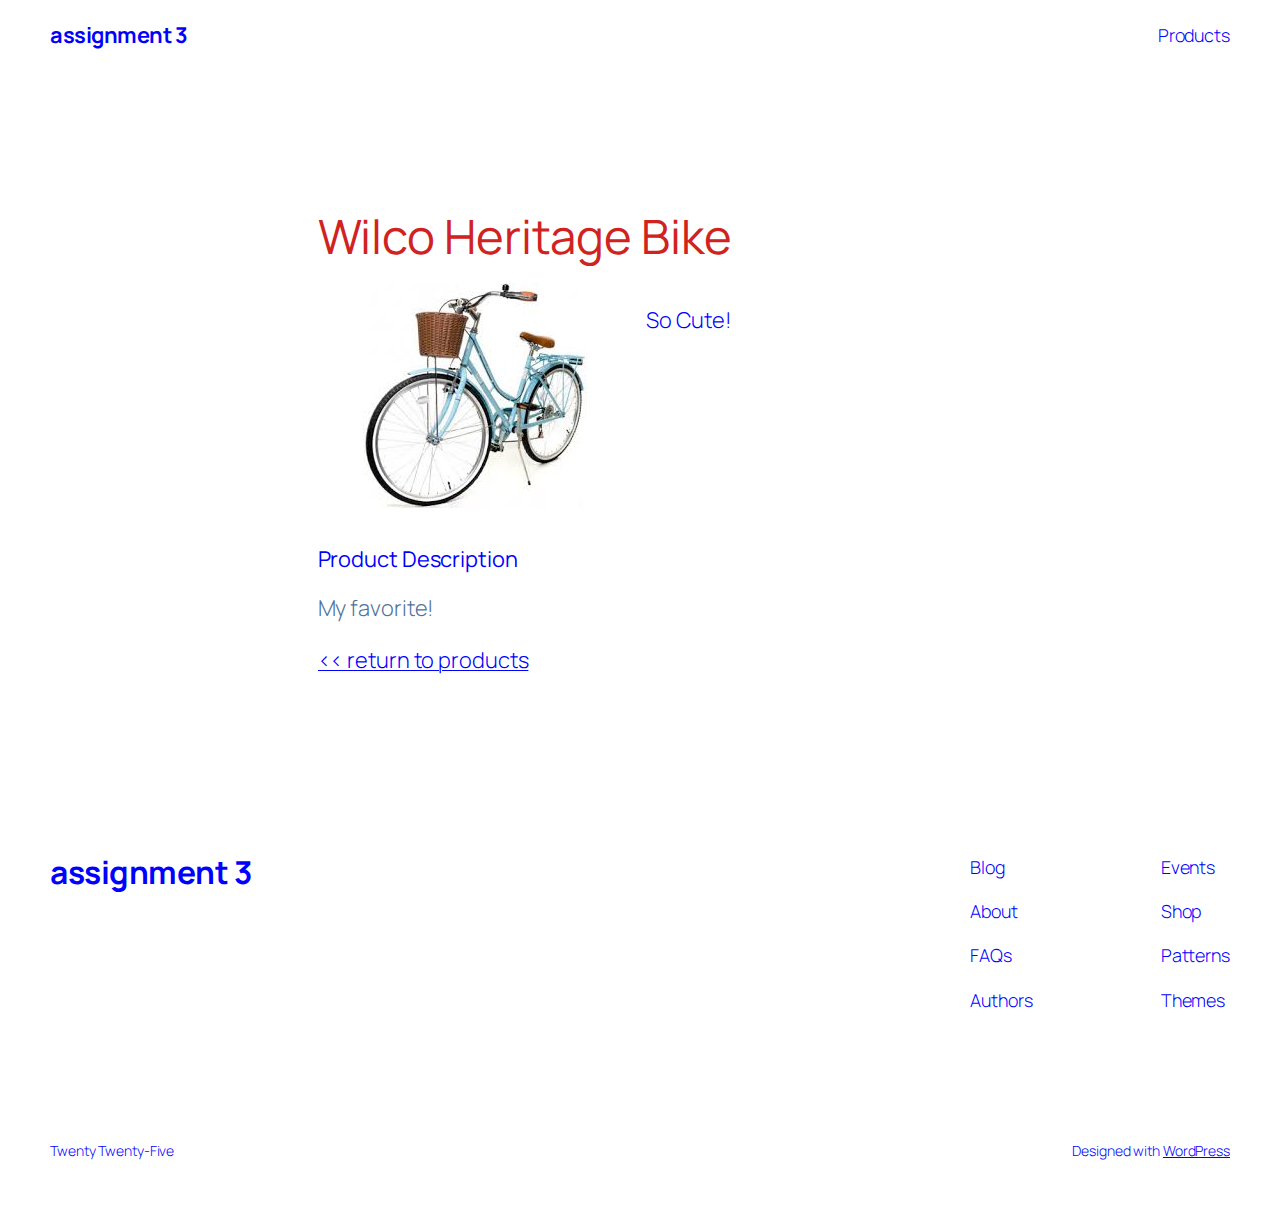
<file: products/wilco-heritage-bike/index.html>
<!DOCTYPE html>
<html lang="en-US">
<head>
	<meta charset="UTF-8" />
	<meta name="viewport" content="width=device-width, initial-scale=1" />
<meta name='robots' content='max-image-preview:large' />
	<style>img:is([sizes="auto" i], [sizes^="auto," i]) { contain-intrinsic-size: 3000px 1500px }</style>
	<title>Wilco Heritage Bike &#8211; assignment 3</title>
<link rel='dns-prefetch' href='//localhost' />
<link rel="alternate" type="application/rss+xml" title="assignment 3 &raquo; Feed" href="/feed/" />
<link rel="alternate" type="application/rss+xml" title="assignment 3 &raquo; Comments Feed" href="/comments/feed/" />
<script async src="https://www.googletagmanager.com/gtag/js?id=G-4ZKQBGBD0B"></script>
<script>
var tinyGtagJsOptions = {"ga4":"G-4ZKQBGBD0B"};
window.dataLayer || (dataLayer = []);
function gtag(){dataLayer.push(arguments);}
gtag('js', new Date());
gtag('config', "G-4ZKQBGBD0B");
</script>
<script>
window._wpemojiSettings = {"baseUrl":"https:\/\/s.w.org\/images\/core\/emoji\/15.0.3\/72x72\/","ext":".png","svgUrl":"https:\/\/s.w.org\/images\/core\/emoji\/15.0.3\/svg\/","svgExt":".svg","source":{"concatemoji":"/wp-includes\/js\/wp-emoji-release.min.js?ver=6.7.2"}};
/*! This file is auto-generated */
!function(i,n){var o,s,e;function c(e){try{var t={supportTests:e,timestamp:(new Date).valueOf()};sessionStorage.setItem(o,JSON.stringify(t))}catch(e){}}function p(e,t,n){e.clearRect(0,0,e.canvas.width,e.canvas.height),e.fillText(t,0,0);var t=new Uint32Array(e.getImageData(0,0,e.canvas.width,e.canvas.height).data),r=(e.clearRect(0,0,e.canvas.width,e.canvas.height),e.fillText(n,0,0),new Uint32Array(e.getImageData(0,0,e.canvas.width,e.canvas.height).data));return t.every(function(e,t){return e===r[t]})}function u(e,t,n){switch(t){case"flag":return n(e,"\ud83c\udff3\ufe0f\u200d\u26a7\ufe0f","\ud83c\udff3\ufe0f\u200b\u26a7\ufe0f")?!1:!n(e,"\ud83c\uddfa\ud83c\uddf3","\ud83c\uddfa\u200b\ud83c\uddf3")&&!n(e,"\ud83c\udff4\udb40\udc67\udb40\udc62\udb40\udc65\udb40\udc6e\udb40\udc67\udb40\udc7f","\ud83c\udff4\u200b\udb40\udc67\u200b\udb40\udc62\u200b\udb40\udc65\u200b\udb40\udc6e\u200b\udb40\udc67\u200b\udb40\udc7f");case"emoji":return!n(e,"\ud83d\udc26\u200d\u2b1b","\ud83d\udc26\u200b\u2b1b")}return!1}function f(e,t,n){var r="undefined"!=typeof WorkerGlobalScope&&self instanceof WorkerGlobalScope?new OffscreenCanvas(300,150):i.createElement("canvas"),a=r.getContext("2d",{willReadFrequently:!0}),o=(a.textBaseline="top",a.font="600 32px Arial",{});return e.forEach(function(e){o[e]=t(a,e,n)}),o}function t(e){var t=i.createElement("script");t.src=e,t.defer=!0,i.head.appendChild(t)}"undefined"!=typeof Promise&&(o="wpEmojiSettingsSupports",s=["flag","emoji"],n.supports={everything:!0,everythingExceptFlag:!0},e=new Promise(function(e){i.addEventListener("DOMContentLoaded",e,{once:!0})}),new Promise(function(t){var n=function(){try{var e=JSON.parse(sessionStorage.getItem(o));if("object"==typeof e&&"number"==typeof e.timestamp&&(new Date).valueOf()<e.timestamp+604800&&"object"==typeof e.supportTests)return e.supportTests}catch(e){}return null}();if(!n){if("undefined"!=typeof Worker&&"undefined"!=typeof OffscreenCanvas&&"undefined"!=typeof URL&&URL.createObjectURL&&"undefined"!=typeof Blob)try{var e="postMessage("+f.toString()+"("+[JSON.stringify(s),u.toString(),p.toString()].join(",")+"));",r=new Blob([e],{type:"text/javascript"}),a=new Worker(URL.createObjectURL(r),{name:"wpTestEmojiSupports"});return void(a.onmessage=function(e){c(n=e.data),a.terminate(),t(n)})}catch(e){}c(n=f(s,u,p))}t(n)}).then(function(e){for(var t in e)n.supports[t]=e[t],n.supports.everything=n.supports.everything&&n.supports[t],"flag"!==t&&(n.supports.everythingExceptFlag=n.supports.everythingExceptFlag&&n.supports[t]);n.supports.everythingExceptFlag=n.supports.everythingExceptFlag&&!n.supports.flag,n.DOMReady=!1,n.readyCallback=function(){n.DOMReady=!0}}).then(function(){return e}).then(function(){var e;n.supports.everything||(n.readyCallback(),(e=n.source||{}).concatemoji?t(e.concatemoji):e.wpemoji&&e.twemoji&&(t(e.twemoji),t(e.wpemoji)))}))}((window,document),window._wpemojiSettings);
</script>
<style id='wp-block-site-title-inline-css'>
.wp-block-site-title{box-sizing:border-box}.wp-block-site-title :where(a){color:inherit;font-family:inherit;font-size:inherit;font-style:inherit;font-weight:inherit;letter-spacing:inherit;line-height:inherit;text-decoration:inherit}
</style>
<style id='wp-block-page-list-inline-css'>
.wp-block-navigation .wp-block-page-list{align-items:var(--navigation-layout-align,initial);background-color:inherit;display:flex;flex-direction:var(--navigation-layout-direction,initial);flex-wrap:var(--navigation-layout-wrap,wrap);justify-content:var(--navigation-layout-justify,initial)}.wp-block-navigation .wp-block-navigation-item{background-color:inherit}
</style>
<link rel='stylesheet' id='wp-block-navigation-css' href='/wp-includes/blocks/navigation/style.min.css?ver=6.7.2' media='all' />
<style id='wp-block-group-inline-css'>
.wp-block-group{box-sizing:border-box}:where(.wp-block-group.wp-block-group-is-layout-constrained){position:relative}
</style>
<style id='wp-block-post-featured-image-inline-css'>
.wp-block-post-featured-image{margin-left:0;margin-right:0}.wp-block-post-featured-image a{display:block;height:100%}.wp-block-post-featured-image :where(img){box-sizing:border-box;height:auto;max-width:100%;vertical-align:bottom;width:100%}.wp-block-post-featured-image.alignfull img,.wp-block-post-featured-image.alignwide img{width:100%}.wp-block-post-featured-image .wp-block-post-featured-image__overlay.has-background-dim{background-color:#000;inset:0;position:absolute}.wp-block-post-featured-image{position:relative}.wp-block-post-featured-image .wp-block-post-featured-image__overlay.has-background-gradient{background-color:initial}.wp-block-post-featured-image .wp-block-post-featured-image__overlay.has-background-dim-0{opacity:0}.wp-block-post-featured-image .wp-block-post-featured-image__overlay.has-background-dim-10{opacity:.1}.wp-block-post-featured-image .wp-block-post-featured-image__overlay.has-background-dim-20{opacity:.2}.wp-block-post-featured-image .wp-block-post-featured-image__overlay.has-background-dim-30{opacity:.3}.wp-block-post-featured-image .wp-block-post-featured-image__overlay.has-background-dim-40{opacity:.4}.wp-block-post-featured-image .wp-block-post-featured-image__overlay.has-background-dim-50{opacity:.5}.wp-block-post-featured-image .wp-block-post-featured-image__overlay.has-background-dim-60{opacity:.6}.wp-block-post-featured-image .wp-block-post-featured-image__overlay.has-background-dim-70{opacity:.7}.wp-block-post-featured-image .wp-block-post-featured-image__overlay.has-background-dim-80{opacity:.8}.wp-block-post-featured-image .wp-block-post-featured-image__overlay.has-background-dim-90{opacity:.9}.wp-block-post-featured-image .wp-block-post-featured-image__overlay.has-background-dim-100{opacity:1}.wp-block-post-featured-image:where(.alignleft,.alignright){width:100%}
</style>
<style id='wp-block-post-title-inline-css'>
.wp-block-post-title{box-sizing:border-box;word-break:break-word}.wp-block-post-title :where(a){display:inline-block;font-family:inherit;font-size:inherit;font-style:inherit;font-weight:inherit;letter-spacing:inherit;line-height:inherit;text-decoration:inherit}
</style>
<link rel='stylesheet' id='dashicons-css' href='/wp-includes/css/dashicons.min.css?ver=6.7.2' media='all' />
<link rel='stylesheet' id='al_product_styles-css' href='/wp-content/plugins/ecommerce-product-catalog/css/al_product.min.css?timestamp=1741824584&#038;ver=6.7.2' media='all' />
<style id='wp-block-paragraph-inline-css'>
.is-small-text{font-size:.875em}.is-regular-text{font-size:1em}.is-large-text{font-size:2.25em}.is-larger-text{font-size:3em}.has-drop-cap:not(:focus):first-letter{float:left;font-size:8.4em;font-style:normal;font-weight:100;line-height:.68;margin:.05em .1em 0 0;text-transform:uppercase}body.rtl .has-drop-cap:not(:focus):first-letter{float:none;margin-left:.1em}p.has-drop-cap.has-background{overflow:hidden}:root :where(p.has-background){padding:1.25em 2.375em}:where(p.has-text-color:not(.has-link-color)) a{color:inherit}p.has-text-align-left[style*="writing-mode:vertical-lr"],p.has-text-align-right[style*="writing-mode:vertical-rl"]{rotate:180deg}
</style>
<style id='wp-block-post-content-inline-css'>
.wp-block-post-content{display:flow-root}
</style>
<style id='wp-block-site-logo-inline-css'>
.wp-block-site-logo{box-sizing:border-box;line-height:0}.wp-block-site-logo a{display:inline-block;line-height:0}.wp-block-site-logo.is-default-size img{height:auto;width:120px}.wp-block-site-logo img{height:auto;max-width:100%}.wp-block-site-logo a,.wp-block-site-logo img{border-radius:inherit}.wp-block-site-logo.aligncenter{margin-left:auto;margin-right:auto;text-align:center}:root :where(.wp-block-site-logo.is-style-rounded){border-radius:9999px}
</style>
<style id='wp-block-site-tagline-inline-css'>
.wp-block-site-tagline{box-sizing:border-box}
</style>
<style id='wp-block-spacer-inline-css'>
.wp-block-spacer{clear:both}
</style>
<style id='wp-block-columns-inline-css'>
.wp-block-columns{align-items:normal!important;box-sizing:border-box;display:flex;flex-wrap:wrap!important}@media (min-width:782px){.wp-block-columns{flex-wrap:nowrap!important}}.wp-block-columns.are-vertically-aligned-top{align-items:flex-start}.wp-block-columns.are-vertically-aligned-center{align-items:center}.wp-block-columns.are-vertically-aligned-bottom{align-items:flex-end}@media (max-width:781px){.wp-block-columns:not(.is-not-stacked-on-mobile)>.wp-block-column{flex-basis:100%!important}}@media (min-width:782px){.wp-block-columns:not(.is-not-stacked-on-mobile)>.wp-block-column{flex-basis:0;flex-grow:1}.wp-block-columns:not(.is-not-stacked-on-mobile)>.wp-block-column[style*=flex-basis]{flex-grow:0}}.wp-block-columns.is-not-stacked-on-mobile{flex-wrap:nowrap!important}.wp-block-columns.is-not-stacked-on-mobile>.wp-block-column{flex-basis:0;flex-grow:1}.wp-block-columns.is-not-stacked-on-mobile>.wp-block-column[style*=flex-basis]{flex-grow:0}:where(.wp-block-columns){margin-bottom:1.75em}:where(.wp-block-columns.has-background){padding:1.25em 2.375em}.wp-block-column{flex-grow:1;min-width:0;overflow-wrap:break-word;word-break:break-word}.wp-block-column.is-vertically-aligned-top{align-self:flex-start}.wp-block-column.is-vertically-aligned-center{align-self:center}.wp-block-column.is-vertically-aligned-bottom{align-self:flex-end}.wp-block-column.is-vertically-aligned-stretch{align-self:stretch}.wp-block-column.is-vertically-aligned-bottom,.wp-block-column.is-vertically-aligned-center,.wp-block-column.is-vertically-aligned-top{width:100%}
</style>
<style id='wp-block-navigation-link-inline-css'>
.wp-block-navigation .wp-block-navigation-item__label{overflow-wrap:break-word}.wp-block-navigation .wp-block-navigation-item__description{display:none}.link-ui-tools{border-top:1px solid #f0f0f0;padding:8px}.link-ui-block-inserter{padding-top:8px}.link-ui-block-inserter__back{margin-left:8px;text-transform:uppercase}
</style>
<style id='wp-emoji-styles-inline-css'>

	img.wp-smiley, img.emoji {
		display: inline !important;
		border: none !important;
		box-shadow: none !important;
		height: 1em !important;
		width: 1em !important;
		margin: 0 0.07em !important;
		vertical-align: -0.1em !important;
		background: none !important;
		padding: 0 !important;
	}
</style>
<style id='wp-block-library-inline-css'>
:root{--wp-admin-theme-color:#007cba;--wp-admin-theme-color--rgb:0,124,186;--wp-admin-theme-color-darker-10:#006ba1;--wp-admin-theme-color-darker-10--rgb:0,107,161;--wp-admin-theme-color-darker-20:#005a87;--wp-admin-theme-color-darker-20--rgb:0,90,135;--wp-admin-border-width-focus:2px;--wp-block-synced-color:#7a00df;--wp-block-synced-color--rgb:122,0,223;--wp-bound-block-color:var(--wp-block-synced-color)}@media (min-resolution:192dpi){:root{--wp-admin-border-width-focus:1.5px}}.wp-element-button{cursor:pointer}:root{--wp--preset--font-size--normal:16px;--wp--preset--font-size--huge:42px}:root .has-very-light-gray-background-color{background-color:#eee}:root .has-very-dark-gray-background-color{background-color:#313131}:root .has-very-light-gray-color{color:#eee}:root .has-very-dark-gray-color{color:#313131}:root .has-vivid-green-cyan-to-vivid-cyan-blue-gradient-background{background:linear-gradient(135deg,#00d084,#0693e3)}:root .has-purple-crush-gradient-background{background:linear-gradient(135deg,#34e2e4,#4721fb 50%,#ab1dfe)}:root .has-hazy-dawn-gradient-background{background:linear-gradient(135deg,#faaca8,#dad0ec)}:root .has-subdued-olive-gradient-background{background:linear-gradient(135deg,#fafae1,#67a671)}:root .has-atomic-cream-gradient-background{background:linear-gradient(135deg,#fdd79a,#004a59)}:root .has-nightshade-gradient-background{background:linear-gradient(135deg,#330968,#31cdcf)}:root .has-midnight-gradient-background{background:linear-gradient(135deg,#020381,#2874fc)}.has-regular-font-size{font-size:1em}.has-larger-font-size{font-size:2.625em}.has-normal-font-size{font-size:var(--wp--preset--font-size--normal)}.has-huge-font-size{font-size:var(--wp--preset--font-size--huge)}.has-text-align-center{text-align:center}.has-text-align-left{text-align:left}.has-text-align-right{text-align:right}#end-resizable-editor-section{display:none}.aligncenter{clear:both}.items-justified-left{justify-content:flex-start}.items-justified-center{justify-content:center}.items-justified-right{justify-content:flex-end}.items-justified-space-between{justify-content:space-between}.screen-reader-text{border:0;clip:rect(1px,1px,1px,1px);clip-path:inset(50%);height:1px;margin:-1px;overflow:hidden;padding:0;position:absolute;width:1px;word-wrap:normal!important}.screen-reader-text:focus{background-color:#ddd;clip:auto!important;clip-path:none;color:#444;display:block;font-size:1em;height:auto;left:5px;line-height:normal;padding:15px 23px 14px;text-decoration:none;top:5px;width:auto;z-index:100000}html :where(.has-border-color){border-style:solid}html :where([style*=border-top-color]){border-top-style:solid}html :where([style*=border-right-color]){border-right-style:solid}html :where([style*=border-bottom-color]){border-bottom-style:solid}html :where([style*=border-left-color]){border-left-style:solid}html :where([style*=border-width]){border-style:solid}html :where([style*=border-top-width]){border-top-style:solid}html :where([style*=border-right-width]){border-right-style:solid}html :where([style*=border-bottom-width]){border-bottom-style:solid}html :where([style*=border-left-width]){border-left-style:solid}html :where(img[class*=wp-image-]){height:auto;max-width:100%}:where(figure){margin:0 0 1em}html :where(.is-position-sticky){--wp-admin--admin-bar--position-offset:var(--wp-admin--admin-bar--height,0px)}@media screen and (max-width:600px){html :where(.is-position-sticky){--wp-admin--admin-bar--position-offset:0px}}
</style>
<link rel='stylesheet' id='ic_blocks-css' href='/wp-content/plugins/ecommerce-product-catalog/includes/blocks/ic-blocks.min.css?timestamp=1741824584&#038;ver=6.7.2' media='all' />
<style id='global-styles-inline-css'>
:root{--wp--preset--aspect-ratio--square: 1;--wp--preset--aspect-ratio--4-3: 4/3;--wp--preset--aspect-ratio--3-4: 3/4;--wp--preset--aspect-ratio--3-2: 3/2;--wp--preset--aspect-ratio--2-3: 2/3;--wp--preset--aspect-ratio--16-9: 16/9;--wp--preset--aspect-ratio--9-16: 9/16;--wp--preset--color--black: #000000;--wp--preset--color--cyan-bluish-gray: #abb8c3;--wp--preset--color--white: #ffffff;--wp--preset--color--pale-pink: #f78da7;--wp--preset--color--vivid-red: #cf2e2e;--wp--preset--color--luminous-vivid-orange: #ff6900;--wp--preset--color--luminous-vivid-amber: #fcb900;--wp--preset--color--light-green-cyan: #7bdcb5;--wp--preset--color--vivid-green-cyan: #00d084;--wp--preset--color--pale-cyan-blue: #8ed1fc;--wp--preset--color--vivid-cyan-blue: #0693e3;--wp--preset--color--vivid-purple: #9b51e0;--wp--preset--color--base: #FFFFFF;--wp--preset--color--contrast: #111111;--wp--preset--color--accent-1: #FFEE58;--wp--preset--color--accent-2: #F6CFF4;--wp--preset--color--accent-3: #503AA8;--wp--preset--color--accent-4: #686868;--wp--preset--color--accent-5: #FBFAF3;--wp--preset--color--accent-6: color-mix(in srgb, currentColor 20%, transparent);--wp--preset--gradient--vivid-cyan-blue-to-vivid-purple: linear-gradient(135deg,rgba(6,147,227,1) 0%,rgb(155,81,224) 100%);--wp--preset--gradient--light-green-cyan-to-vivid-green-cyan: linear-gradient(135deg,rgb(122,220,180) 0%,rgb(0,208,130) 100%);--wp--preset--gradient--luminous-vivid-amber-to-luminous-vivid-orange: linear-gradient(135deg,rgba(252,185,0,1) 0%,rgba(255,105,0,1) 100%);--wp--preset--gradient--luminous-vivid-orange-to-vivid-red: linear-gradient(135deg,rgba(255,105,0,1) 0%,rgb(207,46,46) 100%);--wp--preset--gradient--very-light-gray-to-cyan-bluish-gray: linear-gradient(135deg,rgb(238,238,238) 0%,rgb(169,184,195) 100%);--wp--preset--gradient--cool-to-warm-spectrum: linear-gradient(135deg,rgb(74,234,220) 0%,rgb(151,120,209) 20%,rgb(207,42,186) 40%,rgb(238,44,130) 60%,rgb(251,105,98) 80%,rgb(254,248,76) 100%);--wp--preset--gradient--blush-light-purple: linear-gradient(135deg,rgb(255,206,236) 0%,rgb(152,150,240) 100%);--wp--preset--gradient--blush-bordeaux: linear-gradient(135deg,rgb(254,205,165) 0%,rgb(254,45,45) 50%,rgb(107,0,62) 100%);--wp--preset--gradient--luminous-dusk: linear-gradient(135deg,rgb(255,203,112) 0%,rgb(199,81,192) 50%,rgb(65,88,208) 100%);--wp--preset--gradient--pale-ocean: linear-gradient(135deg,rgb(255,245,203) 0%,rgb(182,227,212) 50%,rgb(51,167,181) 100%);--wp--preset--gradient--electric-grass: linear-gradient(135deg,rgb(202,248,128) 0%,rgb(113,206,126) 100%);--wp--preset--gradient--midnight: linear-gradient(135deg,rgb(2,3,129) 0%,rgb(40,116,252) 100%);--wp--preset--font-size--small: 0.875rem;--wp--preset--font-size--medium: clamp(1rem, 1rem + ((1vw - 0.2rem) * 0.196), 1.125rem);--wp--preset--font-size--large: clamp(1.125rem, 1.125rem + ((1vw - 0.2rem) * 0.392), 1.375rem);--wp--preset--font-size--x-large: clamp(1.75rem, 1.75rem + ((1vw - 0.2rem) * 0.392), 2rem);--wp--preset--font-size--xx-large: clamp(2.15rem, 2.15rem + ((1vw - 0.2rem) * 1.333), 3rem);--wp--preset--font-family--manrope: Manrope, sans-serif;--wp--preset--font-family--fira-code: "Fira Code", monospace;--wp--preset--spacing--20: 10px;--wp--preset--spacing--30: 20px;--wp--preset--spacing--40: 30px;--wp--preset--spacing--50: clamp(30px, 5vw, 50px);--wp--preset--spacing--60: clamp(30px, 7vw, 70px);--wp--preset--spacing--70: clamp(50px, 7vw, 90px);--wp--preset--spacing--80: clamp(70px, 10vw, 140px);--wp--preset--shadow--natural: 6px 6px 9px rgba(0, 0, 0, 0.2);--wp--preset--shadow--deep: 12px 12px 50px rgba(0, 0, 0, 0.4);--wp--preset--shadow--sharp: 6px 6px 0px rgba(0, 0, 0, 0.2);--wp--preset--shadow--outlined: 6px 6px 0px -3px rgba(255, 255, 255, 1), 6px 6px rgba(0, 0, 0, 1);--wp--preset--shadow--crisp: 6px 6px 0px rgba(0, 0, 0, 1);}:root { --wp--style--global--content-size: 645px;--wp--style--global--wide-size: 1340px; }:where(body) { margin: 0; }.wp-site-blocks { padding-top: var(--wp--style--root--padding-top); padding-bottom: var(--wp--style--root--padding-bottom); }.has-global-padding { padding-right: var(--wp--style--root--padding-right); padding-left: var(--wp--style--root--padding-left); }.has-global-padding > .alignfull { margin-right: calc(var(--wp--style--root--padding-right) * -1); margin-left: calc(var(--wp--style--root--padding-left) * -1); }.has-global-padding :where(:not(.alignfull.is-layout-flow) > .has-global-padding:not(.wp-block-block, .alignfull)) { padding-right: 0; padding-left: 0; }.has-global-padding :where(:not(.alignfull.is-layout-flow) > .has-global-padding:not(.wp-block-block, .alignfull)) > .alignfull { margin-left: 0; margin-right: 0; }.wp-site-blocks > .alignleft { float: left; margin-right: 2em; }.wp-site-blocks > .alignright { float: right; margin-left: 2em; }.wp-site-blocks > .aligncenter { justify-content: center; margin-left: auto; margin-right: auto; }:where(.wp-site-blocks) > * { margin-block-start: 1.2rem; margin-block-end: 0; }:where(.wp-site-blocks) > :first-child { margin-block-start: 0; }:where(.wp-site-blocks) > :last-child { margin-block-end: 0; }:root { --wp--style--block-gap: 1.2rem; }:root :where(.is-layout-flow) > :first-child{margin-block-start: 0;}:root :where(.is-layout-flow) > :last-child{margin-block-end: 0;}:root :where(.is-layout-flow) > *{margin-block-start: 1.2rem;margin-block-end: 0;}:root :where(.is-layout-constrained) > :first-child{margin-block-start: 0;}:root :where(.is-layout-constrained) > :last-child{margin-block-end: 0;}:root :where(.is-layout-constrained) > *{margin-block-start: 1.2rem;margin-block-end: 0;}:root :where(.is-layout-flex){gap: 1.2rem;}:root :where(.is-layout-grid){gap: 1.2rem;}.is-layout-flow > .alignleft{float: left;margin-inline-start: 0;margin-inline-end: 2em;}.is-layout-flow > .alignright{float: right;margin-inline-start: 2em;margin-inline-end: 0;}.is-layout-flow > .aligncenter{margin-left: auto !important;margin-right: auto !important;}.is-layout-constrained > .alignleft{float: left;margin-inline-start: 0;margin-inline-end: 2em;}.is-layout-constrained > .alignright{float: right;margin-inline-start: 2em;margin-inline-end: 0;}.is-layout-constrained > .aligncenter{margin-left: auto !important;margin-right: auto !important;}.is-layout-constrained > :where(:not(.alignleft):not(.alignright):not(.alignfull)){max-width: var(--wp--style--global--content-size);margin-left: auto !important;margin-right: auto !important;}.is-layout-constrained > .alignwide{max-width: var(--wp--style--global--wide-size);}body .is-layout-flex{display: flex;}.is-layout-flex{flex-wrap: wrap;align-items: center;}.is-layout-flex > :is(*, div){margin: 0;}body .is-layout-grid{display: grid;}.is-layout-grid > :is(*, div){margin: 0;}body{background-color: var(--wp--preset--color--base);color: var(--wp--preset--color--contrast);font-family: var(--wp--preset--font-family--manrope);font-size: var(--wp--preset--font-size--large);font-weight: 300;letter-spacing: -0.1px;line-height: 1.4;--wp--style--root--padding-top: 0px;--wp--style--root--padding-right: var(--wp--preset--spacing--50);--wp--style--root--padding-bottom: 0px;--wp--style--root--padding-left: var(--wp--preset--spacing--50);}a:where(:not(.wp-element-button)){color: currentColor;text-decoration: underline;}:root :where(a:where(:not(.wp-element-button)):hover){text-decoration: none;}h1, h2, h3, h4, h5, h6{font-weight: 400;letter-spacing: -0.1px;line-height: 1.125;}h1{font-size: var(--wp--preset--font-size--xx-large);}h2{font-size: var(--wp--preset--font-size--x-large);}h3{font-size: var(--wp--preset--font-size--large);}h4{font-size: var(--wp--preset--font-size--medium);}h5{font-size: var(--wp--preset--font-size--small);letter-spacing: 0.5px;}h6{font-size: var(--wp--preset--font-size--small);font-weight: 700;letter-spacing: 1.4px;text-transform: uppercase;}:root :where(.wp-element-button, .wp-block-button__link){background-color: var(--wp--preset--color--contrast);border-width: 0;color: var(--wp--preset--color--base);font-family: inherit;font-size: var(--wp--preset--font-size--medium);line-height: inherit;padding-top: 1rem;padding-right: 2.25rem;padding-bottom: 1rem;padding-left: 2.25rem;text-decoration: none;}:root :where(.wp-element-button:hover, .wp-block-button__link:hover){background-color: color-mix(in srgb, var(--wp--preset--color--contrast) 85%, transparent);border-color: transparent;color: var(--wp--preset--color--base);}:root :where(.wp-element-button:focus, .wp-block-button__link:focus){outline-color: var(--wp--preset--color--accent-4);outline-offset: 2px;}:root :where(.wp-element-caption, .wp-block-audio figcaption, .wp-block-embed figcaption, .wp-block-gallery figcaption, .wp-block-image figcaption, .wp-block-table figcaption, .wp-block-video figcaption){font-size: var(--wp--preset--font-size--small);line-height: 1.4;}.has-black-color{color: var(--wp--preset--color--black) !important;}.has-cyan-bluish-gray-color{color: var(--wp--preset--color--cyan-bluish-gray) !important;}.has-white-color{color: var(--wp--preset--color--white) !important;}.has-pale-pink-color{color: var(--wp--preset--color--pale-pink) !important;}.has-vivid-red-color{color: var(--wp--preset--color--vivid-red) !important;}.has-luminous-vivid-orange-color{color: var(--wp--preset--color--luminous-vivid-orange) !important;}.has-luminous-vivid-amber-color{color: var(--wp--preset--color--luminous-vivid-amber) !important;}.has-light-green-cyan-color{color: var(--wp--preset--color--light-green-cyan) !important;}.has-vivid-green-cyan-color{color: var(--wp--preset--color--vivid-green-cyan) !important;}.has-pale-cyan-blue-color{color: var(--wp--preset--color--pale-cyan-blue) !important;}.has-vivid-cyan-blue-color{color: var(--wp--preset--color--vivid-cyan-blue) !important;}.has-vivid-purple-color{color: var(--wp--preset--color--vivid-purple) !important;}.has-base-color{color: var(--wp--preset--color--base) !important;}.has-contrast-color{color: var(--wp--preset--color--contrast) !important;}.has-accent-1-color{color: var(--wp--preset--color--accent-1) !important;}.has-accent-2-color{color: var(--wp--preset--color--accent-2) !important;}.has-accent-3-color{color: var(--wp--preset--color--accent-3) !important;}.has-accent-4-color{color: var(--wp--preset--color--accent-4) !important;}.has-accent-5-color{color: var(--wp--preset--color--accent-5) !important;}.has-accent-6-color{color: var(--wp--preset--color--accent-6) !important;}.has-black-background-color{background-color: var(--wp--preset--color--black) !important;}.has-cyan-bluish-gray-background-color{background-color: var(--wp--preset--color--cyan-bluish-gray) !important;}.has-white-background-color{background-color: var(--wp--preset--color--white) !important;}.has-pale-pink-background-color{background-color: var(--wp--preset--color--pale-pink) !important;}.has-vivid-red-background-color{background-color: var(--wp--preset--color--vivid-red) !important;}.has-luminous-vivid-orange-background-color{background-color: var(--wp--preset--color--luminous-vivid-orange) !important;}.has-luminous-vivid-amber-background-color{background-color: var(--wp--preset--color--luminous-vivid-amber) !important;}.has-light-green-cyan-background-color{background-color: var(--wp--preset--color--light-green-cyan) !important;}.has-vivid-green-cyan-background-color{background-color: var(--wp--preset--color--vivid-green-cyan) !important;}.has-pale-cyan-blue-background-color{background-color: var(--wp--preset--color--pale-cyan-blue) !important;}.has-vivid-cyan-blue-background-color{background-color: var(--wp--preset--color--vivid-cyan-blue) !important;}.has-vivid-purple-background-color{background-color: var(--wp--preset--color--vivid-purple) !important;}.has-base-background-color{background-color: var(--wp--preset--color--base) !important;}.has-contrast-background-color{background-color: var(--wp--preset--color--contrast) !important;}.has-accent-1-background-color{background-color: var(--wp--preset--color--accent-1) !important;}.has-accent-2-background-color{background-color: var(--wp--preset--color--accent-2) !important;}.has-accent-3-background-color{background-color: var(--wp--preset--color--accent-3) !important;}.has-accent-4-background-color{background-color: var(--wp--preset--color--accent-4) !important;}.has-accent-5-background-color{background-color: var(--wp--preset--color--accent-5) !important;}.has-accent-6-background-color{background-color: var(--wp--preset--color--accent-6) !important;}.has-black-border-color{border-color: var(--wp--preset--color--black) !important;}.has-cyan-bluish-gray-border-color{border-color: var(--wp--preset--color--cyan-bluish-gray) !important;}.has-white-border-color{border-color: var(--wp--preset--color--white) !important;}.has-pale-pink-border-color{border-color: var(--wp--preset--color--pale-pink) !important;}.has-vivid-red-border-color{border-color: var(--wp--preset--color--vivid-red) !important;}.has-luminous-vivid-orange-border-color{border-color: var(--wp--preset--color--luminous-vivid-orange) !important;}.has-luminous-vivid-amber-border-color{border-color: var(--wp--preset--color--luminous-vivid-amber) !important;}.has-light-green-cyan-border-color{border-color: var(--wp--preset--color--light-green-cyan) !important;}.has-vivid-green-cyan-border-color{border-color: var(--wp--preset--color--vivid-green-cyan) !important;}.has-pale-cyan-blue-border-color{border-color: var(--wp--preset--color--pale-cyan-blue) !important;}.has-vivid-cyan-blue-border-color{border-color: var(--wp--preset--color--vivid-cyan-blue) !important;}.has-vivid-purple-border-color{border-color: var(--wp--preset--color--vivid-purple) !important;}.has-base-border-color{border-color: var(--wp--preset--color--base) !important;}.has-contrast-border-color{border-color: var(--wp--preset--color--contrast) !important;}.has-accent-1-border-color{border-color: var(--wp--preset--color--accent-1) !important;}.has-accent-2-border-color{border-color: var(--wp--preset--color--accent-2) !important;}.has-accent-3-border-color{border-color: var(--wp--preset--color--accent-3) !important;}.has-accent-4-border-color{border-color: var(--wp--preset--color--accent-4) !important;}.has-accent-5-border-color{border-color: var(--wp--preset--color--accent-5) !important;}.has-accent-6-border-color{border-color: var(--wp--preset--color--accent-6) !important;}.has-vivid-cyan-blue-to-vivid-purple-gradient-background{background: var(--wp--preset--gradient--vivid-cyan-blue-to-vivid-purple) !important;}.has-light-green-cyan-to-vivid-green-cyan-gradient-background{background: var(--wp--preset--gradient--light-green-cyan-to-vivid-green-cyan) !important;}.has-luminous-vivid-amber-to-luminous-vivid-orange-gradient-background{background: var(--wp--preset--gradient--luminous-vivid-amber-to-luminous-vivid-orange) !important;}.has-luminous-vivid-orange-to-vivid-red-gradient-background{background: var(--wp--preset--gradient--luminous-vivid-orange-to-vivid-red) !important;}.has-very-light-gray-to-cyan-bluish-gray-gradient-background{background: var(--wp--preset--gradient--very-light-gray-to-cyan-bluish-gray) !important;}.has-cool-to-warm-spectrum-gradient-background{background: var(--wp--preset--gradient--cool-to-warm-spectrum) !important;}.has-blush-light-purple-gradient-background{background: var(--wp--preset--gradient--blush-light-purple) !important;}.has-blush-bordeaux-gradient-background{background: var(--wp--preset--gradient--blush-bordeaux) !important;}.has-luminous-dusk-gradient-background{background: var(--wp--preset--gradient--luminous-dusk) !important;}.has-pale-ocean-gradient-background{background: var(--wp--preset--gradient--pale-ocean) !important;}.has-electric-grass-gradient-background{background: var(--wp--preset--gradient--electric-grass) !important;}.has-midnight-gradient-background{background: var(--wp--preset--gradient--midnight) !important;}.has-small-font-size{font-size: var(--wp--preset--font-size--small) !important;}.has-medium-font-size{font-size: var(--wp--preset--font-size--medium) !important;}.has-large-font-size{font-size: var(--wp--preset--font-size--large) !important;}.has-x-large-font-size{font-size: var(--wp--preset--font-size--x-large) !important;}.has-xx-large-font-size{font-size: var(--wp--preset--font-size--xx-large) !important;}.has-manrope-font-family{font-family: var(--wp--preset--font-family--manrope) !important;}.has-fira-code-font-family{font-family: var(--wp--preset--font-family--fira-code) !important;}
:root :where(.wp-block-columns-is-layout-flow) > :first-child{margin-block-start: 0;}:root :where(.wp-block-columns-is-layout-flow) > :last-child{margin-block-end: 0;}:root :where(.wp-block-columns-is-layout-flow) > *{margin-block-start: var(--wp--preset--spacing--50);margin-block-end: 0;}:root :where(.wp-block-columns-is-layout-constrained) > :first-child{margin-block-start: 0;}:root :where(.wp-block-columns-is-layout-constrained) > :last-child{margin-block-end: 0;}:root :where(.wp-block-columns-is-layout-constrained) > *{margin-block-start: var(--wp--preset--spacing--50);margin-block-end: 0;}:root :where(.wp-block-columns-is-layout-flex){gap: var(--wp--preset--spacing--50);}:root :where(.wp-block-columns-is-layout-grid){gap: var(--wp--preset--spacing--50);}
:root :where(.wp-block-post-title a:where(:not(.wp-element-button))){text-decoration: none;}
:root :where(.wp-block-post-title a:where(:not(.wp-element-button)):hover){text-decoration: underline;}
:root :where(.wp-block-site-tagline){font-size: var(--wp--preset--font-size--medium);}
:root :where(.wp-block-site-title){font-weight: 700;letter-spacing: -.5px;}
:root :where(.wp-block-site-title a:where(:not(.wp-element-button))){text-decoration: none;}
:root :where(.wp-block-site-title a:where(:not(.wp-element-button)):hover){text-decoration: underline;}
:root :where(.wp-block-navigation){font-size: var(--wp--preset--font-size--medium);}
:root :where(.wp-block-navigation a:where(:not(.wp-element-button))){text-decoration: none;}
:root :where(.wp-block-navigation a:where(:not(.wp-element-button)):hover){text-decoration: underline;}
</style>
<style id='core-block-supports-inline-css'>
.wp-container-core-navigation-is-layout-1{justify-content:flex-end;}.wp-container-core-group-is-layout-1{flex-wrap:nowrap;gap:var(--wp--preset--spacing--10);justify-content:flex-end;}.wp-container-core-group-is-layout-2{flex-wrap:nowrap;justify-content:space-between;}.wp-elements-3e36766f3b61d7b95d4e39a818e7ec55 a:where(:not(.wp-element-button)){color:#4e739b;}.wp-container-core-columns-is-layout-1{flex-wrap:nowrap;}.wp-container-core-navigation-is-layout-2{flex-direction:column;align-items:flex-start;}.wp-container-core-navigation-is-layout-3{flex-direction:column;align-items:flex-start;}.wp-container-core-group-is-layout-7{gap:var(--wp--preset--spacing--80);justify-content:space-between;align-items:flex-start;}.wp-container-core-group-is-layout-8{justify-content:space-between;align-items:flex-start;}.wp-container-core-group-is-layout-9{gap:var(--wp--preset--spacing--20);justify-content:space-between;}
</style>
<style id='wp-block-template-skip-link-inline-css'>

		.skip-link.screen-reader-text {
			border: 0;
			clip: rect(1px,1px,1px,1px);
			clip-path: inset(50%);
			height: 1px;
			margin: -1px;
			overflow: hidden;
			padding: 0;
			position: absolute !important;
			width: 1px;
			word-wrap: normal !important;
		}

		.skip-link.screen-reader-text:focus {
			background-color: #eee;
			clip: auto !important;
			clip-path: none;
			color: #444;
			display: block;
			font-size: 1em;
			height: auto;
			left: 5px;
			line-height: normal;
			padding: 15px 23px 14px;
			text-decoration: none;
			top: 5px;
			width: auto;
			z-index: 100000;
		}
</style>
<link rel='stylesheet' id='parent-style-css' href='/wp-content/themes/twentytwentyfive/style.css?ver=6.7.2' media='all' />
<link rel='stylesheet' id='child-style-css' href='/wp-content/themes/assignment-3/style.css?ver=6.7.2' media='all' />
<link rel='stylesheet' id='twentytwentyfive-style-css' href='/wp-content/themes/twentytwentyfive/style.css?ver=6.7.2' media='all' />
<link rel='stylesheet' id='colorbox-css' href='/wp-content/plugins/ecommerce-product-catalog/js/colorbox/colorbox.css?timestamp=1741824584&#038;ver=6.7.2' media='all' />
<script src="/wp-includes/js/jquery/jquery.min.js?ver=3.7.1" id="jquery-core-js"></script>
<script src="/wp-includes/js/jquery/jquery-migrate.min.js?ver=3.4.1" id="jquery-migrate-js"></script>
<script src="/wp-content/plugins/ecommerce-product-catalog/js/magnifier/magnifier.min.js?timestamp=1741824584&amp;ver=1" id="ic_magnifier-js"></script>
<script src="/wp-content/themes/assignment-3/customElements.js?ver=6.7.2" id="custom_javascript-js"></script>
<link rel="https://api.w.org/" href="/wp-json/" /><link rel="alternate" title="JSON" type="application/json" href="/wp-json/wp/v2/al_product/13" /><link rel="EditURI" type="application/rsd+xml" title="RSD" href="/xmlrpc.php?rsd" />
<meta name="generator" content="WordPress 6.7.2" />
<link rel="canonical" href="/products/wilco-heritage-bike/" />
<link rel='shortlink' href='/?p=13' />
<link rel="alternate" title="oEmbed (JSON)" type="application/json+oembed" href="/wp-json/oembed/1.0/embed?url=http%3A%2F%2Flocalhost%3A8000%2Fproducts%2Fwilco-heritage-bike%2F" />
<link rel="alternate" title="oEmbed (XML)" type="text/xml+oembed" href="/wp-json/oembed/1.0/embed?url=http%3A%2F%2Flocalhost%3A8000%2Fproducts%2Fwilco-heritage-bike%2F&#038;format=xml" />
<script type="importmap" id="wp-importmap">
{"imports":{"@wordpress\/interactivity":"/wp-includes\/js\/dist\/script-modules\/interactivity\/index.min.js?ver=907ea3b2f317a78b7b9b"}}
</script>
<script type="module" src="/wp-includes/js/dist/script-modules/block-library/navigation/view.min.js?ver=8ff192874fc8910a284c" id="@wordpress/block-library/navigation/view-js-module"></script>
<link rel="modulepreload" href="/wp-includes/js/dist/script-modules/interactivity/index.min.js?ver=907ea3b2f317a78b7b9b" id="@wordpress/interactivity-js-modulepreload"><style class='wp-fonts-local'>
@font-face{font-family:Manrope;font-style:normal;font-weight:200 800;font-display:fallback;src:url('/wp-content/themes/twentytwentyfive/assets/fonts/manrope/Manrope-VariableFont_wght.woff2') format('woff2');}
@font-face{font-family:"Fira Code";font-style:normal;font-weight:300 700;font-display:fallback;src:url('/wp-content/themes/twentytwentyfive/assets/fonts/fira-code/FiraCode-VariableFont_wght.woff2') format('woff2');}
</style>
</head>

<body class="al_product-template-default single-al_product postid-13 page page-id-13 wp-embed-responsive ecommerce-product-catalog type-page page-template-default single-product-page">

<div class="wp-site-blocks"><header class="wp-block-template-part">
<div class="wp-block-group alignfull is-layout-flow wp-block-group-is-layout-flow">
	
	<div class="wp-block-group has-global-padding is-layout-constrained wp-block-group-is-layout-constrained">
		
		<div class="wp-block-group alignwide is-content-justification-space-between is-nowrap is-layout-flex wp-container-core-group-is-layout-2 wp-block-group-is-layout-flex" style="padding-top:var(--wp--preset--spacing--30);padding-bottom:var(--wp--preset--spacing--30)">
			<p class="wp-block-site-title"><a href="/" target="_self" rel="home">assignment 3</a></p>
			
			<div class="wp-block-group is-content-justification-right is-nowrap is-layout-flex wp-container-core-group-is-layout-1 wp-block-group-is-layout-flex">
				<nav class="is-responsive items-justified-right wp-block-navigation is-content-justification-right is-layout-flex wp-container-core-navigation-is-layout-1 wp-block-navigation-is-layout-flex" aria-label="" 
		 data-wp-interactive="core/navigation" data-wp-context='{"overlayOpenedBy":{"click":false,"hover":false,"focus":false},"type":"overlay","roleAttribute":"","ariaLabel":"Menu"}'><button aria-haspopup="dialog" aria-label="Open menu" class="wp-block-navigation__responsive-container-open " 
				data-wp-on-async--click="actions.openMenuOnClick"
				data-wp-on--keydown="actions.handleMenuKeydown"
			><svg width="24" height="24" xmlns="https://www.w3.org/2000/svg" viewBox="0 0 24 24" aria-hidden="true" focusable="false"><rect x="4" y="7.5" width="16" height="1.5" /><rect x="4" y="15" width="16" height="1.5" /></svg></button>
				<div class="wp-block-navigation__responsive-container  has-text-color has-contrast-color has-background has-base-background-color"  id="modal-1" 
				data-wp-class--has-modal-open="state.isMenuOpen"
				data-wp-class--is-menu-open="state.isMenuOpen"
				data-wp-watch="callbacks.initMenu"
				data-wp-on--keydown="actions.handleMenuKeydown"
				data-wp-on-async--focusout="actions.handleMenuFocusout"
				tabindex="-1"
			>
					<div class="wp-block-navigation__responsive-close" tabindex="-1">
						<div class="wp-block-navigation__responsive-dialog" 
				data-wp-bind--aria-modal="state.ariaModal"
				data-wp-bind--aria-label="state.ariaLabel"
				data-wp-bind--role="state.roleAttribute"
			>
							<button aria-label="Close menu" class="wp-block-navigation__responsive-container-close" 
				data-wp-on-async--click="actions.closeMenuOnClick"
			><svg xmlns="https://www.w3.org/2000/svg" viewBox="0 0 24 24" width="24" height="24" aria-hidden="true" focusable="false"><path d="m13.06 12 6.47-6.47-1.06-1.06L12 10.94 5.53 4.47 4.47 5.53 10.94 12l-6.47 6.47 1.06 1.06L12 13.06l6.47 6.47 1.06-1.06L13.06 12Z"></path></svg></button>
							<div class="wp-block-navigation__responsive-container-content" 
				data-wp-watch="callbacks.focusFirstElement"
			 id="modal-1-content">
								<ul class="wp-block-navigation__container is-responsive items-justified-right wp-block-navigation"><ul class="wp-block-page-list"><li class="wp-block-pages-list__item current-menu-item wp-block-navigation-item open-on-hover-click"><a class="wp-block-pages-list__item__link wp-block-navigation-item__content" href="/products/" aria-current="page">Products</a></li></ul></ul>
							</div>
						</div>
					</div>
				</div></nav>
			</div>
			
		</div>
		
	</div>
	
</div>


</header>


<main class="wp-block-group has-global-padding is-layout-constrained wp-block-group-is-layout-constrained" style="margin-top:var(--wp--preset--spacing--60)">
	
	<div class="wp-block-group alignfull has-global-padding is-layout-constrained wp-block-group-is-layout-constrained" style="padding-top:var(--wp--preset--spacing--60);padding-bottom:var(--wp--preset--spacing--60)">
		
		<h1 class="wp-block-post-title">Wilco Heritage Bike</h1>
		<div class="entry-content alignfull wp-block-post-content has-global-padding is-layout-constrained wp-block-post-content-is-layout-constrained">            <div id="product_page" class="post-13 type-al_product status-publish has-post-thumbnail hentry al_product responsive plain product-13">
			<div class="ic-catalog-container">    <div class="product-entry">

		
    <div id="product_details_container">
			<div class="entry-thumbnail product-image">
					<a class="a-product-image nofancybox nolightbox no-ajaxy" href="/wp-content/uploads/2025/03/download-12.jpeg"><img fetchpriority="high" decoding="async" width="225" height="225" src="/wp-content/uploads/2025/03/download-12.jpeg" class="attachment-product-page-image size-product-page-image ic_magnifier wp-post-image" alt="" data-zoom-image="/wp-content/uploads/2025/03/download-12.jpeg" loading="eager" /></a>
				</div>
	        <div id="product_details" class="product-details ">
			
    <div class="shortdesc">
		<p>So Cute!</p>
    </div>
	        </div>
		    </div>
    <div id="after-product-details" class="after-product-details">
		    <div id="product_description" class="product-description">
		            <h3 class="catalog-header">Product Description</h3>
			
<p class="has-text-color has-link-color wp-elements-3e36766f3b61d7b95d4e39a818e7ec55" style="color:#4e739b">My favorite!</p>
    </div>
	    </div>
	    <div class="after-product-description">
		<a class="back-to-products" href="/products/"><< return to products</a>    </div>

    </div>
</div>            </div>
			
</div>
	</div>
	
</main>


<footer class="wp-block-template-part">
<div class="wp-block-group has-global-padding is-layout-constrained wp-block-group-is-layout-constrained" style="padding-top:var(--wp--preset--spacing--60);padding-bottom:var(--wp--preset--spacing--50)">
	
	<div class="wp-block-group alignwide is-layout-flow wp-block-group-is-layout-flow">
		

		
		<div class="wp-block-group alignfull is-content-justification-space-between is-layout-flex wp-container-core-group-is-layout-8 wp-block-group-is-layout-flex">
			
			<div class="wp-block-columns is-layout-flex wp-container-core-columns-is-layout-1 wp-block-columns-is-layout-flex">
				
				<div class="wp-block-column is-layout-flow wp-block-column-is-layout-flow" style="flex-basis:100%"><h2 class="wp-block-site-title"><a href="/" target="_self" rel="home">assignment 3</a></h2>

				
				</div>
				

				
				<div class="wp-block-column is-layout-flow wp-block-column-is-layout-flow">
					
					<div style="height:var(--wp--preset--spacing--40);width:0px" aria-hidden="true" class="wp-block-spacer"></div>
					
				</div>
				
			</div>
			

			
			<div class="wp-block-group is-content-justification-space-between is-layout-flex wp-container-core-group-is-layout-7 wp-block-group-is-layout-flex">
				<nav class="is-vertical wp-block-navigation is-layout-flex wp-container-core-navigation-is-layout-2 wp-block-navigation-is-layout-flex" aria-label=""><ul class="wp-block-navigation__container  is-vertical wp-block-navigation"><li class=" wp-block-navigation-item wp-block-navigation-link"><a class="wp-block-navigation-item__content"  href="#"><span class="wp-block-navigation-item__label">Blog</span></a></li><li class=" wp-block-navigation-item wp-block-navigation-link"><a class="wp-block-navigation-item__content"  href="#"><span class="wp-block-navigation-item__label">About</span></a></li><li class=" wp-block-navigation-item wp-block-navigation-link"><a class="wp-block-navigation-item__content"  href="#"><span class="wp-block-navigation-item__label">FAQs</span></a></li><li class=" wp-block-navigation-item wp-block-navigation-link"><a class="wp-block-navigation-item__content"  href="#"><span class="wp-block-navigation-item__label">Authors</span></a></li></ul></nav>

				<nav class="is-vertical wp-block-navigation is-layout-flex wp-container-core-navigation-is-layout-3 wp-block-navigation-is-layout-flex" aria-label=""><ul class="wp-block-navigation__container  is-vertical wp-block-navigation"><li class=" wp-block-navigation-item wp-block-navigation-link"><a class="wp-block-navigation-item__content"  href="#"><span class="wp-block-navigation-item__label">Events</span></a></li><li class=" wp-block-navigation-item wp-block-navigation-link"><a class="wp-block-navigation-item__content"  href="#"><span class="wp-block-navigation-item__label">Shop</span></a></li><li class=" wp-block-navigation-item wp-block-navigation-link"><a class="wp-block-navigation-item__content"  href="#"><span class="wp-block-navigation-item__label">Patterns</span></a></li><li class=" wp-block-navigation-item wp-block-navigation-link"><a class="wp-block-navigation-item__content"  href="#"><span class="wp-block-navigation-item__label">Themes</span></a></li></ul></nav>
			</div>
				
		</div>
		

		
		<div style="height:var(--wp--preset--spacing--70)" aria-hidden="true" class="wp-block-spacer"></div>
		

		
		<div class="wp-block-group alignfull is-content-justification-space-between is-layout-flex wp-container-core-group-is-layout-9 wp-block-group-is-layout-flex">
			
			<p class="has-small-font-size">Twenty Twenty-Five</p>
			
			
			<p class="has-small-font-size">
				Designed with <a href="https://wordpress.org" rel="nofollow">WordPress</a>			</p>
			
		</div>
		
	</div>
	
</div>


</footer>
</div>
<script src="/wp-content/plugins/ecommerce-product-catalog/js/colorbox/jquery.colorbox.min.js?timestamp=1741824584&amp;ver=6.7.2" id="colorbox-js"></script>
<script id="al_product_scripts-js-extra">
var product_object = {"ajaxurl":"/wp-admin\/admin-ajax.php","post_id":"13","lightbox_settings":{"transition":"elastic","initialWidth":200,"maxWidth":"90%","maxHeight":"90%","rel":"gal"},"filter_button_label":"Filter","design_schemes":"green-box ic-design","loading":"/wp-includes\/js\/thickbox\/loadingAnimation.gif"};
</script>
<script src="/wp-content/plugins/ecommerce-product-catalog/js/product.min.js?timestamp=1741824584&amp;ver=6.7.2" id="al_product_scripts-js"></script>
<script id="ic_product_ajax-js-extra">
var ic_ajax = {"query_vars":"{\"page\":\"\",\"al_product\":\"wilco-heritage-bike\",\"post_type\":\"al_product\",\"name\":\"wilco-heritage-bike\"}","request_url":"/products\/wilco-heritage-bike\/","filters_reset_url":"","is_search":"","nonce":"1ccc537002"};
</script>
<script src="/wp-content/plugins/ecommerce-product-catalog/js/product-ajax.min.js?timestamp=1741824584&amp;ver=6.7.2" id="ic_product_ajax-js"></script>
<script id="wp-block-template-skip-link-js-after">
	( function() {
		var skipLinkTarget = document.querySelector( 'main' ),
			sibling,
			skipLinkTargetID,
			skipLink;

		// Early exit if a skip-link target can't be located.
		if ( ! skipLinkTarget ) {
			return;
		}

		/*
		 * Get the site wrapper.
		 * The skip-link will be injected in the beginning of it.
		 */
		sibling = document.querySelector( '.wp-site-blocks' );

		// Early exit if the root element was not found.
		if ( ! sibling ) {
			return;
		}

		// Get the skip-link target's ID, and generate one if it doesn't exist.
		skipLinkTargetID = skipLinkTarget.id;
		if ( ! skipLinkTargetID ) {
			skipLinkTargetID = 'wp--skip-link--target';
			skipLinkTarget.id = skipLinkTargetID;
		}

		// Create the skip link.
		skipLink = document.createElement( 'a' );
		skipLink.classList.add( 'skip-link', 'screen-reader-text' );
		skipLink.href = '#' + skipLinkTargetID;
		skipLink.innerHTML = 'Skip to content';

		// Inject the skip link.
		sibling.parentElement.insertBefore( skipLink, sibling );
	}() );
	
</script>
    <style>
        body.ic-disabled-body:before {
            background-image: url("/wp-includes/js/thickbox/loadingAnimation.gif");
        }
    </style>
	</body>
</html>
</file>
<file: wp-content/themes/twentytwentyfive/style.css>
/*
Theme Name: Twenty Twenty-Five
Theme URI: https://wordpress.org/themes/twentytwentyfive/
Author: the WordPress team
Author URI: https://wordpress.org
Description: Twenty Twenty-Five emphasizes simplicity and adaptability. It offers flexible design options, supported by a variety of patterns for different page types, such as services and landing pages, making it ideal for building personal blogs, professional portfolios, online magazines, or business websites. Its templates cater to various blog styles, from text-focused to image-heavy layouts. Additionally, it supports international typography and diverse color palettes, ensuring accessibility and customization for users worldwide.
Requires at least: 6.7
Tested up to: 6.7
Requires PHP: 7.2
Version: 1.0
License: GNU General Public License v2 or later
License URI: http://www.gnu.org/licenses/gpl-2.0.html
Text Domain: twentytwentyfive
Tags: one-column, custom-colors, custom-menu, custom-logo, editor-style, featured-images, full-site-editing, block-patterns, rtl-language-support, sticky-post, threaded-comments, translation-ready, wide-blocks, block-styles, style-variations, accessibility-ready, blog, portfolio, news
*/

/*
 * Link styles
 * https://github.com/WordPress/gutenberg/issues/42319
 */
a {
	text-decoration-thickness: 1px !important;
	text-underline-offset: .1em;
}

/* Focus styles */
:where(.wp-site-blocks *:focus) {
	outline-width: 2px;
	outline-style: solid;
}

/* Increase the bottom margin on submenus, so that the outline is visible. */
.wp-block-navigation .wp-block-navigation-submenu .wp-block-navigation-item:not(:last-child) {
	margin-bottom: 3px;
}

/* Increase the outline offset on the parent menu items, so that the outline does not touch the text. */
.wp-block-navigation .wp-block-navigation-item .wp-block-navigation-item__content {
	outline-offset: 4px;
}

/* Remove outline offset from the submenus, otherwise the outline is visible outside the submenu container. */
.wp-block-navigation .wp-block-navigation-item ul.wp-block-navigation__submenu-container .wp-block-navigation-item__content {
	outline-offset: 0;
}

/*
 * Progressive enhancement to reduce widows and orphans
 * https://github.com/WordPress/gutenberg/issues/55190
 */
h1, h2, h3, h4, h5, h6, blockquote, caption, figcaption, p {
	text-wrap: pretty;
}

/*
 * Change the position of the more block on the front, by making it a block level element.
 * https://github.com/WordPress/gutenberg/issues/65934
*/
.more-link {
	display: block;
}
</file>
<file: wp-content/themes/assignment-3/style.css>
/*
Theme Name:     assignment 3
Description:    child theme
Author:         emmashackell
Template:       twentytwentyfive

(optional values you can add: Theme URI, Author URI, Version, License, License URI, Tags, Text Domain)
*/
h1{
    color:#d12222;
}
body{
    color:blue;
}
</file>
<file: wp-content/plugins/ecommerce-product-catalog/js/colorbox/colorbox.css>
/*
    Colorbox Core Style:
    The following CSS is consistent between example themes and should not be altered.
*/
#colorbox, #cboxOverlay, #cboxWrapper {
    position: absolute;
    top: 0;
    left: 0;
    z-index: 9999;
    overflow: hidden;
    -webkit-transform: translate3d(0, 0, 0);
}

#cboxWrapper {
    max-width: none;
}

#cboxOverlay {
    position: fixed;
    width: 100%;
    height: 100%;
}

#cboxMiddleLeft, #cboxBottomLeft {
    clear: left;
}

#cboxContent {
    position: relative;
}

#cboxLoadedContent {
    overflow: auto;
    -webkit-overflow-scrolling: touch;
}

#cboxTitle {
    margin: 0;
}

#cboxLoadingOverlay, #cboxLoadingGraphic {
    position: absolute;
    top: 0;
    left: 0;
    width: 100%;
    height: 100%;
}

#cboxPrevious, #cboxNext, #cboxClose, #cboxSlideshow {
    cursor: pointer;
}

.cboxPhoto {
    float: left;
    margin: auto;
    border: 0;
    display: block;
    max-width: none;
    -ms-interpolation-mode: bicubic;
}

.cboxIframe {
    width: 100%;
    height: 100%;
    display: block;
    border: 0;
    padding: 0;
    margin: 0;
}

#colorbox, #cboxContent, #cboxLoadedContent {
    box-sizing: content-box;
    -moz-box-sizing: content-box;
    -webkit-box-sizing: content-box;
}

/*
    User Style:
    Change the following styles to modify the appearance of Colorbox.  They are
    ordered & tabbed in a way that represents the nesting of the generated HTML.
*/
#cboxOverlay {
    background: #fff;
    opacity: 0.9;
}

#colorbox {
    outline: 0;
}

#cboxTopLeft {
    width: 25px;
    height: 25px;
    background: url(images/border1.png) no-repeat 0 0;
}

#cboxTopCenter {
    height: 25px;
    background: url(images/border1.png) repeat-x 0 -50px;
}

#cboxTopRight {
    width: 25px;
    height: 25px;
    background: url(images/border1.png) no-repeat -25px 0;
}

#cboxBottomLeft {
    width: 25px;
    height: 25px;
    background: url(images/border1.png) no-repeat 0 -25px;
}

#cboxBottomCenter {
    height: 25px;
    background: url(images/border1.png) repeat-x 0 -75px;
}

#cboxBottomRight {
    width: 25px;
    height: 25px;
    background: url(images/border1.png) no-repeat -25px -25px;
}

#cboxMiddleLeft {
    width: 25px;
    background: url(images/border2.png) repeat-y 0 0;
}

#cboxMiddleRight {
    width: 25px;
    background: url(images/border2.png) repeat-y -25px 0;
}

#cboxContent {
    background: #fff;
    overflow: hidden;
}

.cboxIframe {
    background: #fff;
}

#cboxError {
    padding: 50px;
    border: 1px solid #ccc;
}

#cboxLoadedContent {
    margin-bottom: 20px;
}

#cboxTitle {
    position: absolute;
    bottom: 0px;
    left: 0;
    text-align: center;
    width: 100%;
    color: #999;
}

#cboxCurrent {
    position: absolute;
    bottom: 0px;
    left: 130px;
    color: #999;
}

#cboxLoadingOverlay {
    background: #fff url(images/loading.gif) no-repeat 5px 5px;
}

/* these elements are buttons, and may need to have additional styles reset to avoid unwanted base styles */
#cboxPrevious, #cboxNext, #cboxSlideshow, #cboxClose {
    border: 0;
    padding: 0;
    margin: 0;
    overflow: visible;
    width: auto;
    background: none;
}

/* avoid outlines on :active (mouseclick), but preserve outlines on :focus (tabbed navigating) */
#cboxPrevious:active, #cboxNext:active, #cboxSlideshow:active, #cboxClose:active {
    outline: 0;
}

#cboxSlideshow {
    position: absolute;
    bottom: 0px;
    right: 42px;
    color: #444;
}

#cboxPrevious {
    position: absolute;
    bottom: 0px;
    left: 0;
    color: #444;
}

#cboxNext {
    position: absolute;
    bottom: 0px;
    left: 63px;
    color: #444;
}

#cboxClose {
    position: absolute;
    bottom: 0;
    right: 0;
    display: block;
    color: #444;
}

/*
  The following fixes a problem where IE7 and IE8 replace a PNG's alpha transparency with a black fill
  when an alpha filter (opacity change) is set on the element or ancestor element.  This style is not applied to or needed in IE9.
  See: http://jacklmoore.com/notes/ie-transparency-problems/
*/
.cboxIE #cboxTopLeft,
.cboxIE #cboxTopCenter,
.cboxIE #cboxTopRight,
.cboxIE #cboxBottomLeft,
.cboxIE #cboxBottomCenter,
.cboxIE #cboxBottomRight,
.cboxIE #cboxMiddleLeft,
.cboxIE #cboxMiddleRight {
    filter: progid:DXImageTransform.Microsoft.gradient(startColorstr=#00FFFFFF, endColorstr=#00FFFFFF);
}

div#cboxContent button {
    font-size: 15px;
}
</file>
<file: wp-includes/blocks/navigation/style.min.css>
.wp-block-navigation{position:relative;--navigation-layout-justification-setting:flex-start;--navigation-layout-direction:row;--navigation-layout-wrap:wrap;--navigation-layout-justify:flex-start;--navigation-layout-align:center}.wp-block-navigation ul{margin-bottom:0;margin-left:0;margin-top:0;padding-left:0}.wp-block-navigation ul,.wp-block-navigation ul li{list-style:none;padding:0}.wp-block-navigation .wp-block-navigation-item{align-items:center;background-color:inherit;display:flex;position:relative}.wp-block-navigation .wp-block-navigation-item .wp-block-navigation__submenu-container:empty{display:none}.wp-block-navigation .wp-block-navigation-item__content{display:block}.wp-block-navigation .wp-block-navigation-item__content.wp-block-navigation-item__content{color:inherit}.wp-block-navigation.has-text-decoration-underline .wp-block-navigation-item__content,.wp-block-navigation.has-text-decoration-underline .wp-block-navigation-item__content:active,.wp-block-navigation.has-text-decoration-underline .wp-block-navigation-item__content:focus{text-decoration:underline}.wp-block-navigation.has-text-decoration-line-through .wp-block-navigation-item__content,.wp-block-navigation.has-text-decoration-line-through .wp-block-navigation-item__content:active,.wp-block-navigation.has-text-decoration-line-through .wp-block-navigation-item__content:focus{text-decoration:line-through}.wp-block-navigation :where(a),.wp-block-navigation :where(a:active),.wp-block-navigation :where(a:focus){text-decoration:none}.wp-block-navigation .wp-block-navigation__submenu-icon{align-self:center;background-color:inherit;border:none;color:currentColor;display:inline-block;font-size:inherit;height:.6em;line-height:0;margin-left:.25em;padding:0;width:.6em}.wp-block-navigation .wp-block-navigation__submenu-icon svg{display:inline-block;stroke:currentColor;height:inherit;margin-top:.075em;width:inherit}.wp-block-navigation.is-vertical{--navigation-layout-direction:column;--navigation-layout-justify:initial;--navigation-layout-align:flex-start}.wp-block-navigation.no-wrap{--navigation-layout-wrap:nowrap}.wp-block-navigation.items-justified-center{--navigation-layout-justification-setting:center;--navigation-layout-justify:center}.wp-block-navigation.items-justified-center.is-vertical{--navigation-layout-align:center}.wp-block-navigation.items-justified-right{--navigation-layout-justification-setting:flex-end;--navigation-layout-justify:flex-end}.wp-block-navigation.items-justified-right.is-vertical{--navigation-layout-align:flex-end}.wp-block-navigation.items-justified-space-between{--navigation-layout-justification-setting:space-between;--navigation-layout-justify:space-between}.wp-block-navigation .has-child .wp-block-navigation__submenu-container{align-items:normal;background-color:inherit;color:inherit;display:flex;flex-direction:column;height:0;left:-1px;opacity:0;overflow:hidden;position:absolute;top:100%;transition:opacity .1s linear;visibility:hidden;width:0;z-index:2}.wp-block-navigation .has-child .wp-block-navigation__submenu-container>.wp-block-navigation-item>.wp-block-navigation-item__content{display:flex;flex-grow:1}.wp-block-navigation .has-child .wp-block-navigation__submenu-container>.wp-block-navigation-item>.wp-block-navigation-item__content .wp-block-navigation__submenu-icon{margin-left:auto;margin-right:0}.wp-block-navigation .has-child .wp-block-navigation__submenu-container .wp-block-navigation-item__content{margin:0}@media (min-width:782px){.wp-block-navigation .has-child .wp-block-navigation__submenu-container .wp-block-navigation__submenu-container{left:100%;top:-1px}.wp-block-navigation .has-child .wp-block-navigation__submenu-container .wp-block-navigation__submenu-container:before{background:#0000;content:"";display:block;height:100%;position:absolute;right:100%;width:.5em}.wp-block-navigation .has-child .wp-block-navigation__submenu-container .wp-block-navigation__submenu-icon{margin-right:.25em}.wp-block-navigation .has-child .wp-block-navigation__submenu-container .wp-block-navigation__submenu-icon svg{transform:rotate(-90deg)}}.wp-block-navigation .has-child .wp-block-navigation-submenu__toggle[aria-expanded=true]~.wp-block-navigation__submenu-container,.wp-block-navigation .has-child:not(.open-on-click):hover>.wp-block-navigation__submenu-container,.wp-block-navigation .has-child:not(.open-on-click):not(.open-on-hover-click):focus-within>.wp-block-navigation__submenu-container{height:auto;min-width:200px;opacity:1;overflow:visible;visibility:visible;width:auto}.wp-block-navigation.has-background .has-child .wp-block-navigation__submenu-container{left:0;top:100%}@media (min-width:782px){.wp-block-navigation.has-background .has-child .wp-block-navigation__submenu-container .wp-block-navigation__submenu-container{left:100%;top:0}}.wp-block-navigation-submenu{display:flex;position:relative}.wp-block-navigation-submenu .wp-block-navigation__submenu-icon svg{stroke:currentColor}button.wp-block-navigation-item__content{background-color:initial;border:none;color:currentColor;font-family:inherit;font-size:inherit;font-style:inherit;font-weight:inherit;letter-spacing:inherit;line-height:inherit;text-align:left;text-transform:inherit}.wp-block-navigation-submenu__toggle{cursor:pointer}.wp-block-navigation-item.open-on-click .wp-block-navigation-submenu__toggle{padding-left:0;padding-right:.85em}.wp-block-navigation-item.open-on-click .wp-block-navigation-submenu__toggle+.wp-block-navigation__submenu-icon{margin-left:-.6em;pointer-events:none}.wp-block-navigation-item.open-on-click button.wp-block-navigation-item__content:not(.wp-block-navigation-submenu__toggle){padding:0}.wp-block-navigation .wp-block-page-list,.wp-block-navigation__container,.wp-block-navigation__responsive-close,.wp-block-navigation__responsive-container,.wp-block-navigation__responsive-container-content,.wp-block-navigation__responsive-dialog{gap:inherit}:where(.wp-block-navigation.has-background .wp-block-navigation-item a:not(.wp-element-button)),:where(.wp-block-navigation.has-background .wp-block-navigation-submenu a:not(.wp-element-button)){padding:.5em 1em}:where(.wp-block-navigation .wp-block-navigation__submenu-container .wp-block-navigation-item a:not(.wp-element-button)),:where(.wp-block-navigation .wp-block-navigation__submenu-container .wp-block-navigation-submenu a:not(.wp-element-button)),:where(.wp-block-navigation .wp-block-navigation__submenu-container .wp-block-navigation-submenu button.wp-block-navigation-item__content),:where(.wp-block-navigation .wp-block-navigation__submenu-container .wp-block-pages-list__item button.wp-block-navigation-item__content){padding:.5em 1em}.wp-block-navigation.items-justified-right .wp-block-navigation__container .has-child .wp-block-navigation__submenu-container,.wp-block-navigation.items-justified-right .wp-block-page-list>.has-child .wp-block-navigation__submenu-container,.wp-block-navigation.items-justified-space-between .wp-block-page-list>.has-child:last-child .wp-block-navigation__submenu-container,.wp-block-navigation.items-justified-space-between>.wp-block-navigation__container>.has-child:last-child .wp-block-navigation__submenu-container{left:auto;right:0}.wp-block-navigation.items-justified-right .wp-block-navigation__container .has-child .wp-block-navigation__submenu-container .wp-block-navigation__submenu-container,.wp-block-navigation.items-justified-right .wp-block-page-list>.has-child .wp-block-navigation__submenu-container .wp-block-navigation__submenu-container,.wp-block-navigation.items-justified-space-between .wp-block-page-list>.has-child:last-child .wp-block-navigation__submenu-container .wp-block-navigation__submenu-container,.wp-block-navigation.items-justified-space-between>.wp-block-navigation__container>.has-child:last-child .wp-block-navigation__submenu-container .wp-block-navigation__submenu-container{left:-1px;right:-1px}@media (min-width:782px){.wp-block-navigation.items-justified-right .wp-block-navigation__container .has-child .wp-block-navigation__submenu-container .wp-block-navigation__submenu-container,.wp-block-navigation.items-justified-right .wp-block-page-list>.has-child .wp-block-navigation__submenu-container .wp-block-navigation__submenu-container,.wp-block-navigation.items-justified-space-between .wp-block-page-list>.has-child:last-child .wp-block-navigation__submenu-container .wp-block-navigation__submenu-container,.wp-block-navigation.items-justified-space-between>.wp-block-navigation__container>.has-child:last-child .wp-block-navigation__submenu-container .wp-block-navigation__submenu-container{left:auto;right:100%}}.wp-block-navigation:not(.has-background) .wp-block-navigation__submenu-container{background-color:#fff;border:1px solid #00000026}.wp-block-navigation.has-background .wp-block-navigation__submenu-container{background-color:inherit}.wp-block-navigation:not(.has-text-color) .wp-block-navigation__submenu-container{color:#000}.wp-block-navigation__container{align-items:var(--navigation-layout-align,initial);display:flex;flex-direction:var(--navigation-layout-direction,initial);flex-wrap:var(--navigation-layout-wrap,wrap);justify-content:var(--navigation-layout-justify,initial);list-style:none;margin:0;padding-left:0}.wp-block-navigation__container .is-responsive{display:none}.wp-block-navigation__container:only-child,.wp-block-page-list:only-child{flex-grow:1}@keyframes overlay-menu__fade-in-animation{0%{opacity:0;transform:translateY(.5em)}to{opacity:1;transform:translateY(0)}}.wp-block-navigation__responsive-container{bottom:0;display:none;left:0;position:fixed;right:0;top:0}.wp-block-navigation__responsive-container :where(.wp-block-navigation-item a){color:inherit}.wp-block-navigation__responsive-container .wp-block-navigation__responsive-container-content{align-items:var(--navigation-layout-align,initial);display:flex;flex-direction:var(--navigation-layout-direction,initial);flex-wrap:var(--navigation-layout-wrap,wrap);justify-content:var(--navigation-layout-justify,initial)}.wp-block-navigation__responsive-container:not(.is-menu-open.is-menu-open){background-color:inherit!important;color:inherit!important}.wp-block-navigation__responsive-container.is-menu-open{animation:overlay-menu__fade-in-animation .1s ease-out;animation-fill-mode:forwards;background-color:inherit;display:flex;flex-direction:column;overflow:auto;padding:clamp(1rem,var(--wp--style--root--padding-top),20rem) clamp(1rem,var(--wp--style--root--padding-right),20rem) clamp(1rem,var(--wp--style--root--padding-bottom),20rem) clamp(1rem,var(--wp--style--root--padding-left),20em);z-index:100000}@media (prefers-reduced-motion:reduce){.wp-block-navigation__responsive-container.is-menu-open{animation-delay:0s;animation-duration:1ms}}.wp-block-navigation__responsive-container.is-menu-open .wp-block-navigation__responsive-container-content{align-items:var(--navigation-layout-justification-setting,inherit);display:flex;flex-direction:column;flex-wrap:nowrap;overflow:visible;padding-top:calc(2rem + 24px)}.wp-block-navigation__responsive-container.is-menu-open .wp-block-navigation__responsive-container-content,.wp-block-navigation__responsive-container.is-menu-open .wp-block-navigation__responsive-container-content .wp-block-navigation__container,.wp-block-navigation__responsive-container.is-menu-open .wp-block-navigation__responsive-container-content .wp-block-page-list{justify-content:flex-start}.wp-block-navigation__responsive-container.is-menu-open .wp-block-navigation__responsive-container-content .wp-block-navigation__submenu-icon{display:none}.wp-block-navigation__responsive-container.is-menu-open .wp-block-navigation__responsive-container-content .has-child .wp-block-navigation__submenu-container{border:none;height:auto;min-width:200px;opacity:1;overflow:initial;padding-left:2rem;padding-right:2rem;position:static;visibility:visible;width:auto}.wp-block-navigation__responsive-container.is-menu-open .wp-block-navigation__responsive-container-content .wp-block-navigation__container,.wp-block-navigation__responsive-container.is-menu-open .wp-block-navigation__responsive-container-content .wp-block-navigation__submenu-container{gap:inherit}.wp-block-navigation__responsive-container.is-menu-open .wp-block-navigation__responsive-container-content .wp-block-navigation__submenu-container{padding-top:var(--wp--style--block-gap,2em)}.wp-block-navigation__responsive-container.is-menu-open .wp-block-navigation__responsive-container-content .wp-block-navigation-item__content{padding:0}.wp-block-navigation__responsive-container.is-menu-open .wp-block-navigation__responsive-container-content .wp-block-navigation-item,.wp-block-navigation__responsive-container.is-menu-open .wp-block-navigation__responsive-container-content .wp-block-navigation__container,.wp-block-navigation__responsive-container.is-menu-open .wp-block-navigation__responsive-container-content .wp-block-page-list{align-items:var(--navigation-layout-justification-setting,initial);display:flex;flex-direction:column}.wp-block-navigation__responsive-container.is-menu-open .wp-block-navigation-item,.wp-block-navigation__responsive-container.is-menu-open .wp-block-navigation-item .wp-block-navigation__submenu-container,.wp-block-navigation__responsive-container.is-menu-open .wp-block-navigation__container,.wp-block-navigation__responsive-container.is-menu-open .wp-block-page-list{background:#0000!important;color:inherit!important}.wp-block-navigation__responsive-container.is-menu-open .wp-block-navigation__submenu-container.wp-block-navigation__submenu-container.wp-block-navigation__submenu-container.wp-block-navigation__submenu-container{left:auto;right:auto}@media (min-width:600px){.wp-block-navigation__responsive-container:not(.hidden-by-default):not(.is-menu-open){background-color:inherit;display:block;position:relative;width:100%;z-index:auto}.wp-block-navigation__responsive-container:not(.hidden-by-default):not(.is-menu-open) .wp-block-navigation__responsive-container-close{display:none}.wp-block-navigation__responsive-container.is-menu-open .wp-block-navigation__submenu-container.wp-block-navigation__submenu-container.wp-block-navigation__submenu-container.wp-block-navigation__submenu-container{left:0}}.wp-block-navigation:not(.has-background) .wp-block-navigation__responsive-container.is-menu-open{background-color:#fff}.wp-block-navigation:not(.has-text-color) .wp-block-navigation__responsive-container.is-menu-open{color:#000}.wp-block-navigation__toggle_button_label{font-size:1rem;font-weight:700}.wp-block-navigation__responsive-container-close,.wp-block-navigation__responsive-container-open{background:#0000;border:none;color:currentColor;cursor:pointer;margin:0;padding:0;text-transform:inherit;vertical-align:middle}.wp-block-navigation__responsive-container-close svg,.wp-block-navigation__responsive-container-open svg{fill:currentColor;display:block;height:24px;pointer-events:none;width:24px}.wp-block-navigation__responsive-container-open{display:flex}.wp-block-navigation__responsive-container-open.wp-block-navigation__responsive-container-open.wp-block-navigation__responsive-container-open{font-family:inherit;font-size:inherit;font-weight:inherit}@media (min-width:600px){.wp-block-navigation__responsive-container-open:not(.always-shown){display:none}}.wp-block-navigation__responsive-container-close{position:absolute;right:0;top:0;z-index:2}.wp-block-navigation__responsive-container-close.wp-block-navigation__responsive-container-close.wp-block-navigation__responsive-container-close{font-family:inherit;font-size:inherit;font-weight:inherit}.wp-block-navigation__responsive-close{width:100%}.has-modal-open .wp-block-navigation__responsive-close{margin-left:auto;margin-right:auto;max-width:var(--wp--style--global--wide-size,100%)}.wp-block-navigation__responsive-close:focus{outline:none}.is-menu-open .wp-block-navigation__responsive-close,.is-menu-open .wp-block-navigation__responsive-container-content,.is-menu-open .wp-block-navigation__responsive-dialog{box-sizing:border-box}.wp-block-navigation__responsive-dialog{position:relative}.has-modal-open .admin-bar .is-menu-open .wp-block-navigation__responsive-dialog{margin-top:46px}@media (min-width:782px){.has-modal-open .admin-bar .is-menu-open .wp-block-navigation__responsive-dialog{margin-top:32px}}html.has-modal-open{overflow:hidden}
</file>
<file: wp-content/plugins/ecommerce-product-catalog/includes/blocks/ic-blocks.min.css>
/*!
 * 
 * https://impleCode.com
 *
 * Copyright 2021 impleCode
 * Free to use under the GPLv3 license.
 * http://www.gnu.org/licenses/gpl-3.0.html
 *
 * Contributing author: Norbert Dreszer
 *
 * NOTE: DO NOT EDIT THIS FILE. FOR YOUR OWN CSS GO TO WordPress > Appearance > Additional CSS and copy the CSS that you want to modify there.
 */
.entry-content div.ic-align-center,div.ic-align-center{text-align:center}.entry-content div.ic-align-right,div.ic-align-right{text-align:right}
</file>
